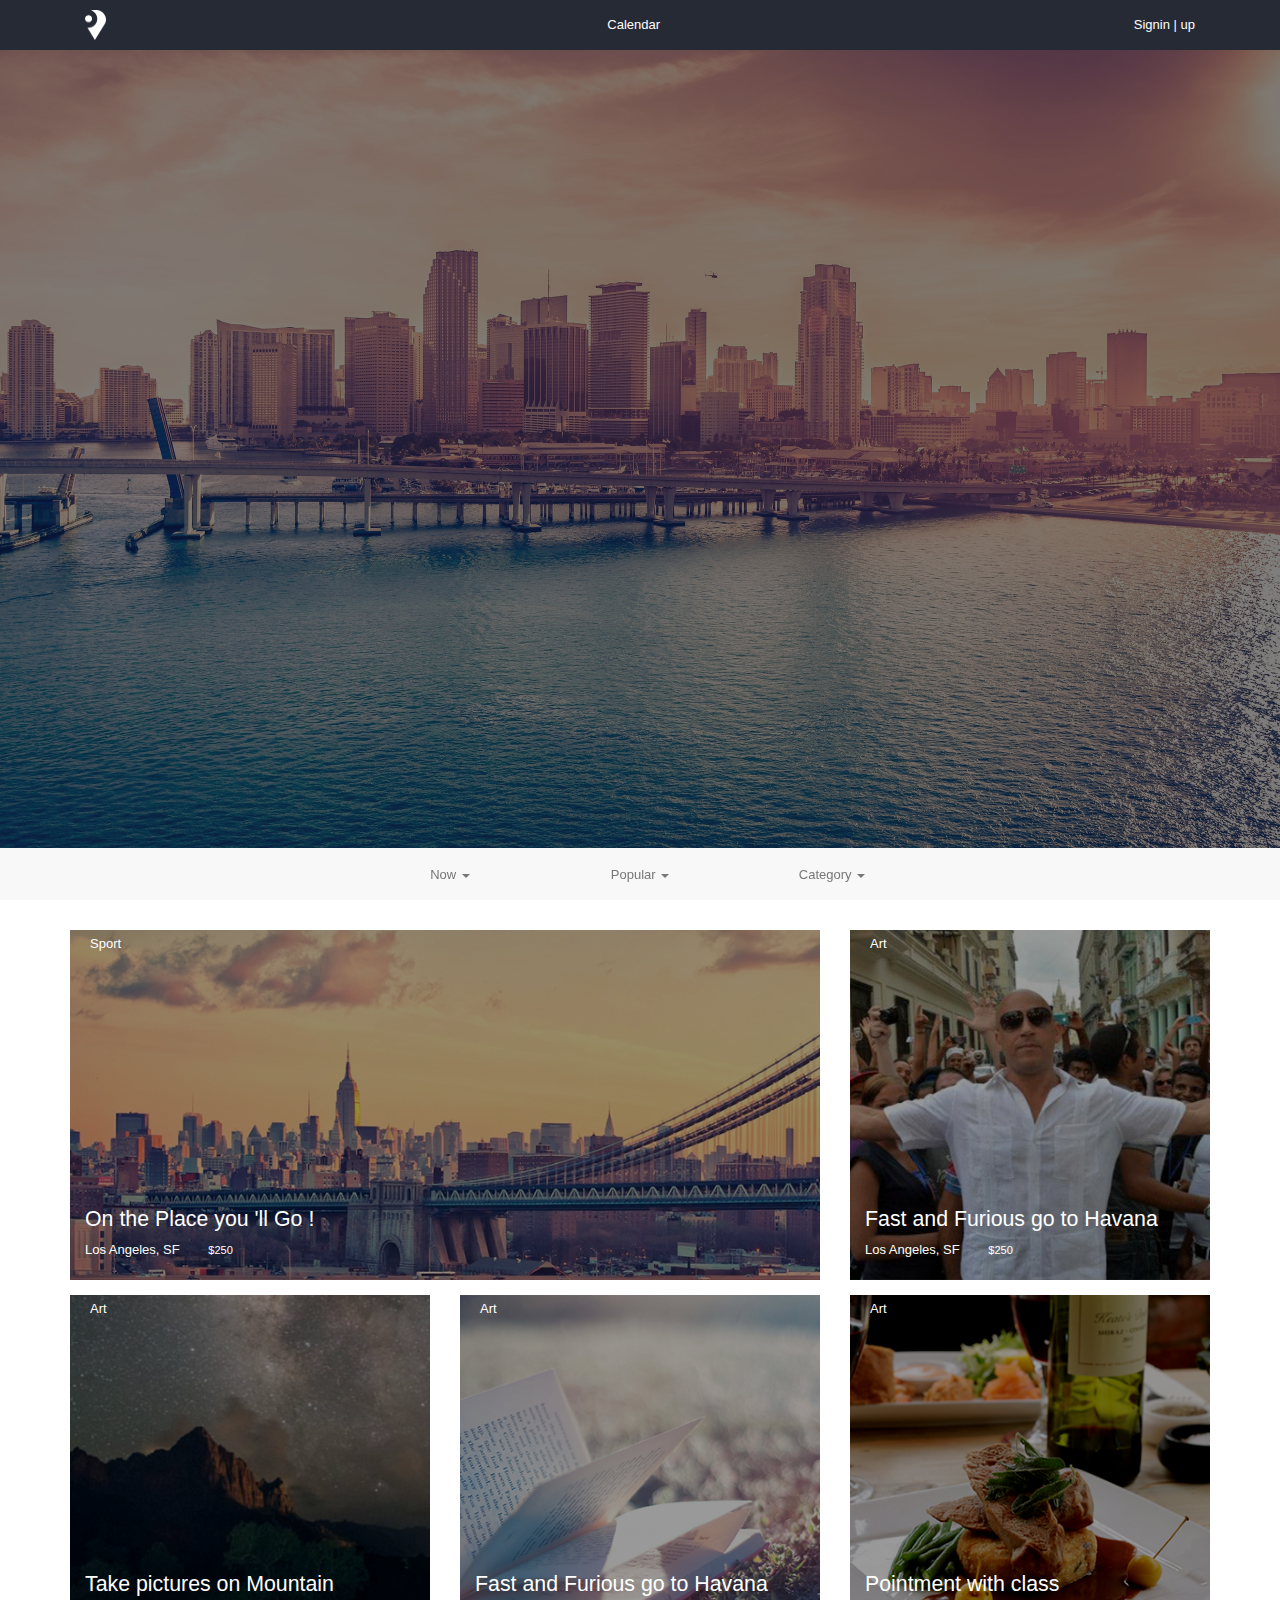
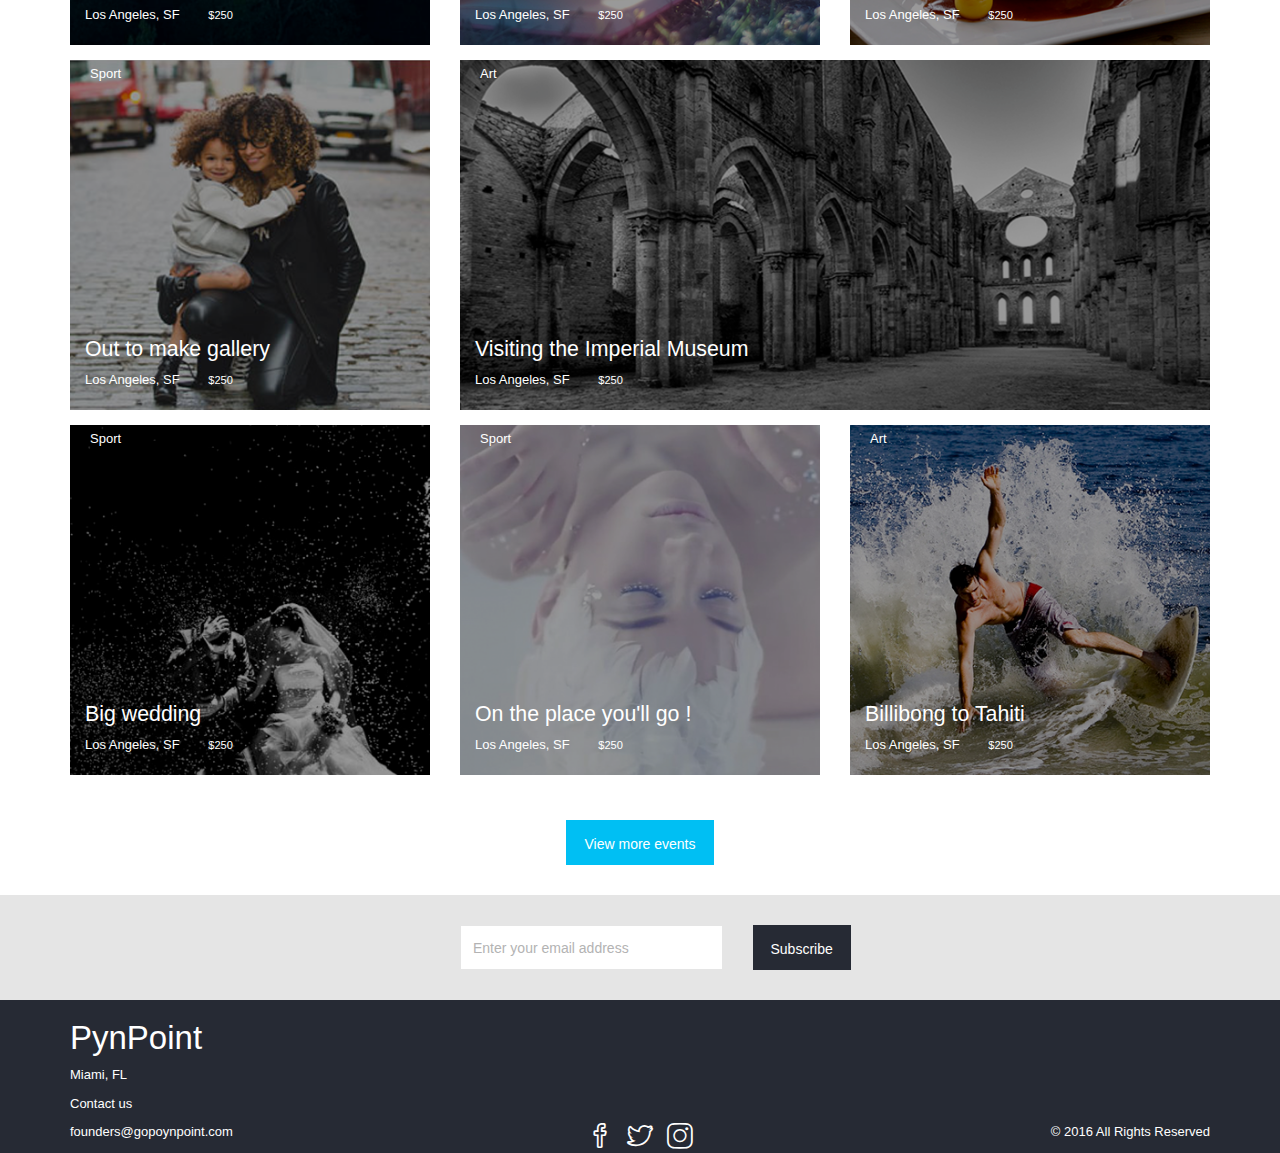
<file: index.html>
<!doctype html>
<html lang="en">
<head>
    <meta charset="UTF-8">
    <meta content="width=device-width, initial-scale=1.0" name="viewport">
    <title>Pynpoint</title>
    <link rel="stylesheet" href="css/bootstrap.css">
    <!--<link rel="stylesheet" href="css/justified-nav.css">-->
    <link rel="stylesheet" href="css/carousel.css">
    <link rel="stylesheet" href="css/portfolio.css">
    <link rel="stylesheet" href="plugins/font-awesome/css/font-awesome.min.css">
    <link rel="stylesheet" href="plugins/simple-line-icons/css/simple-line-icons.css">
    <link rel="stylesheet" href="plugins/select2/select2.css">

    <link rel="stylesheet" href="css/components.css">
    <link rel="stylesheet" type="text/css" href="css/pynpoint.css">
    <link rel="stylesheet" href="css/layout.css">
    <link rel="stylesheet" href="css/login.css">
    <link rel="stylesheet" href="css/index.css">
    <link rel="stylesheet" href="plugins/slider-revolution-slider/rs-plugin/css/settings.css">

    <link rel="shortcut icon" href="favicon.png">
</head>
<body>

<!-- Fixed navbar -->
<div class="navbar navbar-default navbar-fixed-top navbar-pynpoint">
    <div class="container">
        <div class="navbar-header col-xs-12 col-sm-2 col-md-3">
            <a class="navbar-brand" href="index.php"><img src="images/logo-white.png"> </a>
            <button type="button" class="navbar-toggle" data-toggle="collapse" data-target="#navbar1">
                <span class="icon-bar"></span>
                <span class="icon-bar"></span>
                <span class="icon-bar"></span>
            </button>
        </div>
        <div id="navbar1" class=" navbar-nav-flex navbar-collapse collapse">
            <ul class="nav navbar-nav col-md-6 col-sm-6 col-xs-12">
                <li class="col-md-4 col-xs-6 col-sm-6 col-collapsed col-md-offset-3"><a href="calendar.html">Calendar</a>
                </li>
                <!--<li class="col-md-4 col-xs-6 col-sm-6 col-collapsed"><a href="#contact">Contact us</a></li>-->
            </ul>
            <ul class="nav navbar-nav navbar-right col-xs-12 col-md-2 col-sm-2">
                <li style="float: right;"><a data-toggle="modal" href="#login">Signin | up</a></li>
            </ul>
        </div><!--/.nav-collapse -->
    </div>
</div>

<div class="promo-block" id="promo-block" style="width: 100%;">
    <div class="tp-banner-container">
        <div class="tp-banner">
            <ul>
                <li data-transition="fade" data-slotamount="5" data-masterspeed="700" data-delay="9400"
                    class="slider-item-1">
                    <img src="images/banner.jpg" alt="" data-bgfit="cover" style="opacity:0.4 !important;"
                         data-bgposition="center center" data-bgrepeat="no-repeat">

                    <div class="backdrop"></div>

                    <div class="tp-caption large_text customin customout start col-xs-12 col-md-6"
                         data-x="center"
                         data-hoffset="0"
                         data-y="center"
                         data-voffset="60"
                         data-customin="x:0;y:0;z:0;"
                         data-customout="x:0;y:0;z:0;"
                         data-speed="1000"
                         data-start="500"
                         data-easing="Back.easeInOut"
                         data-endspeed="300">
                        <div class="promo-like-text col-xs-12">
                            <h2 class="hidden-xs" style="text-align: center;">Discover the world around you</h2>

                            <form class="form-inline" role="search">
                                <div class="form-group col-md-12 col-xs-12 col-sm-12">
                                    <div class="form-icon input-icon right col-md-9 col-sm-9 col-xs-12 col-collapsed">
                                        <i class="icon-magnifier" style="text-shadow: none;"></i>
                                        <input class="form-control form-pynpoint"
                                               placeholder="Search events and keywords" type="text">
                                    </div>
                                    <div class="col-md-3 col-sm-3 col-xs-12 col-collapsed">
                                        <select class="form-control select2 form-pynpoint">
                                            <option></option>
                                            <option>test</option>
                                        </select>
                                    </div>
                                </div>
                            </form>
                        </div>
                    </div>
                </li>
            </ul>
        </div>
    </div>
</div>

<div class="navbar navbar-default sub-header" role="navigation" style="margin-bottom: 0;">
    <div class="container">
        <div id="navbar2" class=" navbar-nav-flex">
            <ul class="nav navbar-nav navbar-nav-flex col-md-6 col-xs-12" style="margin: auto">
                <li class="dropdown col-md-4 col-sm-4 col-xs-4 col-collapsed">
                    <a class="dropdown-toggle" data-toggle="dropdown">Now <b class="caret"></b></a>
                    <ul class="dropdown-menu first col-sm-12" style="text-align: left">
                        <li><a href="#">Last week</a></li>
                        <li><a href="#">Last month</a></li>
                        <li><a href="#">Last year</a></li>
                    </ul>
                </li>

                <li class="dropdown col-md-4 col-sm-4 col-xs-4 col-collapsed">
                    <a class="dropdown-toggle" data-toggle="dropdown">Popular <b class="caret"></b></a>
                    <ul class="dropdown-menu middle col-sm-12" style="text-align: left">
                        <li><a href="#">All</a></li>
                        <li><a href="#">Most viewed</a></li>
                        <li><a href="#">Most saved</a></li>
                    </ul>
                </li>

                <li class="dropdown col-md-4 col-sm-4 col-xs-4 col-collapsed">
                    <a class="dropdown-toggle" data-toggle="dropdown">Category <b class="caret"></b></a>
                    <ul class="dropdown-menu last col-sm-12" style="min-width: 300px; text-align: left">
                        <li>
                            <div>
                                <div class="row">
                                    <div class="col-md-6 col-xs-6">
                                        <ul class="mega-column">
                                            <li><a href="index.html">All</a></li>
                                            <li><a href="index.html">Art</a></li>
                                            <li><a href="index.html">Adventure</a></li>
                                            <li><a href="index.html">Dance</a></li>
                                            <li><a href="index.html">Food &amp; Drink</a></li>
                                            <li><a href="index.html">Show &amp; Concerts</a></li>
                                        </ul>
                                    </div>
                                    <div class="col-md-6 col-xs-6">
                                        <ul class="mega-column">
                                            <li><a href="index.html">Sport</a></li>
                                            <li><a href="index.html">New</a></li>
                                            <li><a href="index.html">Turism</a></li>
                                            <li><a href="index.html">Design</a></li>
                                            <li><a href="index.html">Literature</a></li>
                                            <li><a href="index.html">Brands</a></li>
                                        </ul>
                                    </div>
                                </div>
                            </div>
                        </li>
                    </ul>
                </li>
            </ul>
        </div>
    </div>
</div>

<div class="portfolio">
    <div class="container">
        <div class="row mix-grid thumbnails">
            <div class="col-md-8 col-sm-12 col-xs-12 mix category_1 mix_all" style="display: block;  opacity: 1;">
                <div class="mix-inner">
                    <div class="mix-cover"></div>
                    <img alt="" src="images/city.png" class="img-responsive">

                    <div class="mix-category col-md-3">
                        Sport
                    </div>
                    <div class="mix-info col-md-12">
                        <h1><a href="#">On the Place you 'll Go !</a></h1>
                        <span>Los Angeles, SF <small>$250</small></span>
                    </div>
                    <div class="mix-details">
                        <p class="mix-details-date"><a href="#">May 10, 2016</a></p>
                        <!-- DO NOT EXCEED 130 CHARS -->
                        <p class="mix-details-desc">At vero eos et accusamus et iusto odio digniss imos duc sasdimus qui
                            sint blanditiis prae blanditiis prae </p>

                        <div class="mix-details-data">
                            <ul>
                                <li>
                                    <span class="icon-eye"></span></span> 580
                                </li>
                                <li>
                                    <span class="icon-heart"></span> 120
                                </li>
                                <li>
                                    <span class="icon-bubble"></span> 22
                                </li>
                                <li class="pull-right">
                                    <a data-toggle="popover" title=""><span class="icon-share"></span></a>

                                    <div style="display: none;">
                                        <div style="display: flex; justify-content: space-around">
                                            <a href="#"><i class="fa fa-facebook"></i></a>
                                            <a href="#"><i class="fa fa-twitter"></i></a>
                                            <a href="#"><i class="fa fa-envelope"></i></a>
                                        </div>
                                    </div>
                                </li>
                            </ul>
                        </div>
                    </div>
                </div>
            </div>
            <div class="col-md-4 col-sm-12 col-xs-12 mix category_2 mix_all" style="display: block;  opacity: 1;">
                <div class="mix-inner">
                    <div class="mix-cover"></div>
                    <img alt="" src="images/vin-diesel.png"
                         class="img-responsive">

                    <div class="mix-category col-md-3">
                        Art
                    </div>
                    <div class="mix-info col-md-12">
                        <h1><a href="#">Fast and Furious go to Havana</a></h1>
                        <span>Los Angeles, SF <small>$250</small></span>
                    </div>
                    <div class="mix-details">
                        <p class="mix-details-date"><a href="#">May 10, 2016</a></p>

                        <p class="mix-details-desc">At vero eos et accusamus et iusto odio digniss imos duc sasdimus qui
                            sint blanditiis prae</p>

                        <div class="mix-details-data">
                            <ul>
                                <li>
                                    <span class="icon-eye"></span> 580
                                </li>
                                <li>
                                    <span class="icon-heart"></span> 120
                                </li>
                                <li>
                                    <span class="icon-bubble"></span> 22
                                </li>
                                <li class="pull-right">
                                    <a data-toggle="popover" title=""><span class="icon-share"></span></a>

                                    <div style="display: none;">
                                        <div style="display: flex; justify-content: space-around">
                                            <a href="#"><i class="fa fa-facebook"></i></a>
                                            <a href="#"><i class="fa fa-twitter"></i></a>
                                            <a href="#"><i class="fa fa-envelope"></i></a>
                                        </div>
                                    </div>
                                </li>
                            </ul>
                        </div>
                    </div>
                </div>
            </div>
            <div class="col-md-4 col-sm-12 col-xs-12 mix category_2 mix_all" style="display: block;  opacity: 1;">
                <div class="mix-inner">
                    <div class="mix-cover"></div>
                    <img alt="" src="images/mountain.png" class="img-responsive">

                    <div class="mix-category col-md-3">
                        Art
                    </div>
                    <div class="mix-info col-md-12">
                        <h1><a href="#">Take pictures on Mountain</a></h1>
                        <span>Los Angeles, SF <small>$250</small></span>
                    </div>
                    <div class="mix-details">
                        <p class="mix-details-date"><a href="#">May 10, 2016</a></p>

                        <p class="mix-details-desc">At vero eos et accusamus et iusto odio digniss imos duc sasdimus qui
                            sint blanditiis prae</p>

                        <div class="mix-details-data">
                            <ul>
                                <li>
                                    <span class="icon-eye"></span> 580
                                </li>
                                <li>
                                    <span class="icon-heart"></span> 120
                                </li>
                                <li>
                                    <span class="icon-bubble"></span> 22
                                </li>
                                <li class="pull-right">
                                    <a data-toggle="popover" title=""><span class="icon-share"></span></a>

                                    <div style="display: none;">
                                        <div style="display: flex; justify-content: space-around">
                                            <a href="#"><i class="fa fa-facebook"></i></a>
                                            <a href="#"><i class="fa fa-twitter"></i></a>
                                            <a href="#"><i class="fa fa-envelope"></i></a>
                                        </div>
                                    </div>
                                </li>
                            </ul>
                        </div>
                    </div>
                </div>
            </div>
            <div class="col-md-4 col-sm-12 col-xs-12 mix category_2 mix_all" style="display: block;  opacity: 1;">
                <div class="mix-inner">
                    <div class="mix-cover"></div>
                    <img alt="" src="images/open_book.png" class="img-responsive">

                    <div class="mix-category col-md-3">
                        Art
                    </div>
                    <div class="mix-info col-md-12">
                        <h1><a href="#">Fast and Furious go to Havana</a></h1>
                        <span>Los Angeles, SF <small>$250</small></span>
                    </div>
                    <div class="mix-details">
                        <p class="mix-details-date"><a href="#">May 10, 2016</a></p>

                        <p class="mix-details-desc">At vero eos et accusamus et iusto odio digniss imos duc sasdimus qui
                            sint blanditiis prae</p>

                        <div class="mix-details-data">
                            <ul>
                                <li>
                                    <span class="icon-eye"></span> 580
                                </li>
                                <li>
                                    <span class="icon-heart"></span> 120
                                </li>
                                <li>
                                    <span class="icon-bubble"></span> 22
                                </li>
                                <li class="pull-right">
                                    <a data-toggle="popover" title=""><span class="icon-share"></span></a>

                                    <div style="display: none;">
                                        <div style="display: flex; justify-content: space-around">
                                            <a href="#"><i class="fa fa-facebook"></i></a>
                                            <a href="#"><i class="fa fa-twitter"></i></a>
                                            <a href="#"><i class="fa fa-envelope"></i></a>
                                        </div>
                                    </div>
                                </li>
                            </ul>
                        </div>
                    </div>
                </div>
            </div>
            <div class="col-md-4 col-sm-12 col-xs-12 mix category_2 mix_all" style="display: block;  opacity: 1;">
                <div class="mix-inner">
                    <div class="mix-cover"></div>
                    <img alt="" src="images/food.png" class="img-responsive">

                    <div class="mix-category col-md-3">
                        Art
                    </div>
                    <div class="mix-info col-md-12">
                        <h1><a href="#">Pointment with class</a></h1>
                        <span>Los Angeles, SF <small>$250</small></span>
                    </div>
                    <div class="mix-details">
                        <p class="mix-details-date"><a href="#">May 10, 2016</a></p>

                        <p class="mix-details-desc">At vero eos et accusamus et iusto odio digniss imos duc sasdimus qui
                            sint blanditiis prae</p>

                        <div class="mix-details-data">
                            <ul>
                                <li>
                                    <span class="icon-eye"></span> 580
                                </li>
                                <li>
                                    <span class="icon-heart"></span> 120
                                </li>
                                <li>
                                    <span class="icon-bubble"></span> 22
                                </li>
                                <li class="pull-right">
                                    <a data-toggle="popover" title=""><span class="icon-share"></span></a>

                                    <div style="display: none;">
                                        <div style="display: flex; justify-content: space-around">
                                            <a href="#"><i class="fa fa-facebook"></i></a>
                                            <a href="#"><i class="fa fa-twitter"></i></a>
                                            <a href="#"><i class="fa fa-envelope"></i></a>
                                        </div>
                                    </div>
                                </li>
                            </ul>
                        </div>
                    </div>
                </div>
            </div>
            <div class="col-md-4 col-sm-12 col-xs-12 mix category_1 mix_all" style="display: block;  opacity: 1;">
                <div class="mix-inner">
                    <div class="mix-cover"></div>
                    <img alt="" src="images/family.png" class="img-responsive">

                    <div class="mix-category col-md-3">
                        Sport
                    </div>
                    <div class="mix-info col-md-12">
                        <h1><a href="#">Out to make gallery</a></h1>
                        <span>Los Angeles, SF <small>$250</small></span>
                    </div>
                    <div class="mix-details">
                        <p class="mix-details-date"><a href="#">May 10, 2016</a></p>

                        <p class="mix-details-desc">At vero eos et accusamus et iusto odio digniss imos duc sasdimus qui
                            sint blanditiis prae</p>

                        <div class="mix-details-data">
                            <ul>
                                <li>
                                    <span class="icon-eye"></span> 580
                                </li>
                                <li>
                                    <span class="icon-heart"></span> 120
                                </li>
                                <li>
                                    <span class="icon-bubble"></span> 22
                                </li>
                                <li class="pull-right">
                                    <a data-toggle="popover" title=""><span class="icon-share"></span></a>

                                    <div style="display: none;">
                                        <div style="display: flex; justify-content: space-around">
                                            <a href="#"><i class="fa fa-facebook"></i></a>
                                            <a href="#"><i class="fa fa-twitter"></i></a>
                                            <a href="#"><i class="fa fa-envelope"></i></a>
                                        </div>
                                    </div>
                                </li>
                            </ul>
                        </div>
                    </div>
                </div>
            </div>
            <div class="col-md-8 col-sm-12 col-xs-12 mix category_2 mix_all" style="display: block;  opacity: 1;">
                <div class="mix-inner">
                    <div class="mix-cover"></div>
                    <img alt="" src="images/museum.png"
                         class="img-responsive">

                    <div class="mix-category col-md-3">
                        Art
                    </div>
                    <div class="mix-info col-md-12">
                        <h1><a href="#">Visiting the Imperial Museum</a></h1>
                        <span>Los Angeles, SF <small>$250</small></span>
                    </div>
                    <div class="mix-details">
                        <p class="mix-details-date"><a href="#">May 10, 2016</a></p>

                        <p class="mix-details-desc">At vero eos et accusamus et iusto odio digniss imos duc sasdimus qui
                            sint blanditiis prae</p>

                        <div class="mix-details-data">
                            <ul>
                                <li>
                                    <span class="icon-eye"></span> 580
                                </li>
                                <li>
                                    <span class="icon-heart"></span> 120
                                </li>
                                <li>
                                    <span class="icon-bubble"></span> 22
                                </li>
                                <li class="pull-right">
                                    <a data-toggle="popover" title=""><span class="icon-share"></span></a>

                                    <div style="display: none;">
                                        <div style="display: flex; justify-content: space-around">
                                            <a href="#"><i class="fa fa-facebook"></i></a>
                                            <a href="#"><i class="fa fa-twitter"></i></a>
                                            <a href="#"><i class="fa fa-envelope"></i></a>
                                        </div>
                                    </div>
                                </li>
                            </ul>
                        </div>
                    </div>
                </div>
            </div>
            <div class="col-md-4 col-sm-12 col-xs-12 mix category_1 mix_all" style="display: block;  opacity: 1;">
                <div class="mix-inner">
                    <div class="mix-cover"></div>
                    <img alt="" src="images/creative-wedding.png" class="img-responsive">

                    <div class="mix-category col-md-3">
                        Sport
                    </div>
                    <div class="mix-info col-md-12">
                        <h1><a href="#">Big wedding</a></h1>
                        <span>Los Angeles, SF <small>$250</small></span>
                    </div>
                    <div class="mix-details">
                        <p class="mix-details-date"><a href="#">May 10, 2016</a></p>

                        <p class="mix-details-desc">At vero eos et accusamus et iusto odio digniss imos duc sasdimus qui
                            sint blanditiis prae</p>

                        <div class="mix-details-data">
                            <ul>
                                <li>
                                    <span class="icon-eye"></span> 580
                                </li>
                                <li>
                                    <span class="icon-heart"></span> 120
                                </li>
                                <li>
                                    <span class="icon-bubble"></span> 22
                                </li>
                                <li class="pull-right">
                                    <a data-toggle="popover" title=""><span class="icon-share"></span></a>

                                    <div style="display: none;">
                                        <div style="display: flex; justify-content: space-around">
                                            <a href="#"><i class="fa fa-facebook"></i></a>
                                            <a href="#"><i class="fa fa-twitter"></i></a>
                                            <a href="#"><i class="fa fa-envelope"></i></a>
                                        </div>
                                    </div>
                                </li>
                            </ul>
                        </div>
                    </div>
                </div>
            </div>
            <div class="col-md-4 col-sm-12 col-xs-12 mix category_1 mix_all" style="display: block;  opacity: 1;">
                <div class="mix-inner">
                    <div class="mix-cover"></div>
                    <img alt="" src="images/desing.png" class="img-responsive">

                    <div class="mix-category col-md-3">
                        Sport
                    </div>
                    <div class="mix-info col-md-12">
                        <h1><a href="#">On the place you'll go !</a></h1>
                        <span>Los Angeles, SF <small>$250</small></span>
                    </div>
                    <div class="mix-details">
                        <p class="mix-details-date"><a href="#">May 10, 2016</a></p>

                        <p class="mix-details-desc">At vero eos et accusamus et iusto odio digniss imos duc sasdimus qui
                            sint blanditiis prae</p>

                        <div class="mix-details-data">
                            <ul>
                                <li>
                                    <span class="icon-eye"></span> 580
                                </li>
                                <li>
                                    <span class="icon-heart"></span> 120
                                </li>
                                <li>
                                    <span class="icon-bubble"></span> 22
                                </li>
                                <li class="pull-right">
                                    <a data-toggle="popover" title=""><span class="icon-share"></span></a>

                                    <div style="display: none;">
                                        <div style="display: flex; justify-content: space-around">
                                            <a href="#"><i class="fa fa-facebook"></i></a>
                                            <a href="#"><i class="fa fa-twitter"></i></a>
                                            <a href="#"><i class="fa fa-envelope"></i></a>
                                        </div>
                                    </div>
                                </li>
                            </ul>
                        </div>
                    </div>
                </div>
            </div>
            <div class="col-md-4 col-sm-12 col-xs-12 mix category_2 mix_all" style="display: block;  opacity: 1;">
                <div class="mix-inner">
                    <div class="mix-cover"></div>
                    <img alt="" src="images/surfers.png"
                         class="img-responsive">

                    <div class="mix-category col-md-3">
                        Art
                    </div>
                    <div class="mix-info col-md-12">
                        <h1><a href="#">Billibong to Tahiti</a></h1>
                        <span>Los Angeles, SF <small>$250</small></span>
                    </div>
                    <div class="mix-details">
                        <p class="mix-details-date"><a href="#">May 10, 2016</a></p>

                        <p class="mix-details-desc">At vero eos et accusamus et iusto odio digniss imos duc sasdimus qui
                            sint blanditiis prae</p>

                        <div class="mix-details-data">
                            <ul>
                                <li>
                                    <span class="icon-eye"></span> 580
                                </li>
                                <li>
                                    <span class="icon-heart"></span> 120
                                </li>
                                <li>
                                    <span class="icon-bubble"></span> 22
                                </li>
                                <li class="pull-right">
                                    <a data-toggle="popover" title=""><span class="icon-share"></span></a>

                                    <div style="display: none;">
                                        <div style="display: flex; justify-content: space-around">
                                            <a href="#"><i class="fa fa-facebook"></i></a>
                                            <a href="#"><i class="fa fa-twitter"></i></a>
                                            <a href="#"><i class="fa fa-envelope"></i></a>
                                        </div>
                                    </div>
                                </li>
                            </ul>
                        </div>
                    </div>
                </div>
            </div>
        </div>
    </div>
</div>

<div class="view-more">
    <div class="container">
        <div class="row">
            <a class="btn blue" href="#">View more events</a>
        </div>
    </div>
</div>

<div class="subscribe">
    <div class="container">
        <div class="row">
            <form class="form-inline">
                <div class="form-group col-md-offset-4 col-md-3">
                    <input type="email" class="form-control form-pynpoint" placeholder="Enter your email address">
                </div>
                <div class="form-group col-md-1">
                    <input type="submit" class="btn dark" value="Subscribe">
                </div>
            </form>
        </div>
    </div>
</div>

<div class="footer">
    <div class="container">
        <div class="row">
            <div class="col-md-4 col-sm-4 contact">
                <h1>PynPoint</h1>

                <p>Miami, FL</p>

                <p>Contact us</p>

                <p>founders@gopoynpoint.com</p>
            </div>
            <div class="col-md-4 col-sm-4 social">
                <h1>&nbsp;</h1>

                <p>&nbsp;</p>

                <p>&nbsp;</p>
                <a href="#">
                    <li class="icon-social-facebook fa-2x"></li>
                </a>
                <a href="#">
                    <li class="icon-social-twitter fa-2x"></li>
                </a>
                <a href="#">
                    <li class="icon-social-instagram fa-2x"></li>
                </a>
            </div>
            <div class="col-md-4 col-sm-4 copyright">
                <h1>&nbsp;</h1>

                <p>&nbsp;</p>

                <p>&nbsp;</p>

                <p>&copy; 2016 All Rights Reserved</p>
            </div>
        </div>
    </div>
</div>

<!-- Modal -->
<div class="modal fade" id="login" tabindex="-1" role="dialog" aria-hidden="true">
    <div class="modal-dialog">
        <div class="modal-content">
            <div class="modal-header">
                <button type="button" class="close" data-dismiss="modal" aria-hidden="true">&times;</button>
                <h4 class="modal-title"></h4>
            </div>
            <div class="modal-body login">
                <div class="content">
                    <!-- BEGIN LOGIN FORM -->
                    <form class="login-form" action="index.html" method="post">
                        <h3 class="form-title">Sign in</h3>

                        <p>Discover, save and share with your friends, the perfect events around you.</p>

                        <div class="alert alert-danger display-hide">
                            <button class="close" data-close="alert"></button>
                            <span>Enter any username and password. </span>
                        </div>
                        <div class="form-group">
                            <!--ie8, ie9 does not support html5 placeholder, so we just show field title for that-->
                            <label class="control-label visible-ie8 visible-ie9">Username</label>

                            <div class="input-icon">
                                <i class="icon-envelope"></i>
                                <input class="form-control placeholder-no-fix form-pynpoint padding-l45" type="text"
                                       autocomplete="off"
                                       placeholder="Username" name="username"/>
                            </div>
                        </div>
                        <div class="form-group">
                            <label class="control-label visible-ie8 visible-ie9">Password</label>

                            <div class="input-icon">
                                <i class="icon-lock"></i>
                                <input class="form-control placeholder-no-fix form-pynpoint padding-l45" type="password"
                                       autocomplete="off"
                                       placeholder="Password" name="password"/>
                            </div>
                        </div>
                        <div class="form-actions" style="display: none;">
                            <label class="checkbox">
                                <input type="checkbox" name="remember" value="1"/> Remember me </label>
                            <button type="submit" class="btn green-haze pull-right">
                                Login <i class="m-icon-swapright m-icon-white"></i>
                            </button>
                        </div>
                        <div class="login-options">
                            <p>or</p>
                            <a class="btn blue-steel form-control" href="#">
                                <i class="fa fa-facebook" style="float: left; font-size: 2em"></i> Facebook
                            </a>
                            <a class="btn blue form-control" href="#">
                                <i class="fa fa-twitter" style="float: left; font-size: 2em"></i> Twitter
                            </a>
                            <a class="btn red form-control" href="#">
                                <i class="fa fa-google-plus" style="float: left; font-size: 2em"></i> Google
                            </a>
                        </div>
                        <div class="create-account">
                            <p>
                                Haven't an account? <a href="javascript:;" id="register-btn">Sign up</a>
                            </p>
                        </div>
                    </form>
                    <!-- END LOGIN FORM -->
                    <!-- BEGIN REGISTRATION FORM -->
                    <form class="register-form" action="index.html" method="post">
                        <h3 class="form-title">Sign Up</h3>

                        <p>Discover, save and share with your friends, the perfect events around you.</p>

                        <div class="form-group">
                            <label class="control-label visible-ie8 visible-ie9">Username</label>

                            <div class="input-icon">
                                <i class="icon-user"></i>
                                <input class="form-control placeholder-no-fix form-pynpoint" type="text"
                                       autocomplete="off"
                                       placeholder="Your name" name="username"/>
                            </div>
                        </div>
                        <div class="form-group">
                            <label class="control-label visible-ie8 visible-ie9">Password</label>

                            <div class="input-icon">
                                <i class="icon-envelope"></i>
                                <input class="form-control placeholder-no-fix form-pynpoint" type="email"
                                       autocomplete="off"
                                       id="register_password" placeholder="Email address" name="password"/>
                            </div>
                        </div>
                        <div class="form-group">
                            <label class="control-label visible-ie8 visible-ie9">Your Password</label>

                            <div class="controls">
                                <div class="input-icon">
                                    <i class="icon-lock"></i>
                                    <input class="form-control placeholder-no-fix form-pynpoint" type="password"
                                           autocomplete="off"
                                           placeholder="Create a password" name="rpassword"/>
                                </div>
                            </div>
                        </div>
                        <div class="form-actions">
                            <button type="submit" id="register-submit-btn" class="btn blue form-control">
                                Sign Up <i class="m-icon-swapright m-icon-white"></i>
                            </button>
                            <p style="margin-top: 30px">Enjoy with us!</p>
                            <a style="font-size: .6em;" id="register-back-btn">Back</a>
                        </div>
                    </form>
                    <!-- END REGISTRATION FORM -->
                </div>
            </div>
        </div><!-- /.modal-content -->
    </div><!-- /.modal-dialog -->
</div><!-- /.modal -->

<!-- jQuery (necessary for Bootstrap's JavaScript plugins) -->
<script src="js/jquery.js"></script>
<!-- Include all compiled plugins (below), or include individual files as needed -->
<script src="js/bootstrap.js"></script>
<!-- BEGIN RevolutionSlider -->
<script src="plugins/slider-revolution-slider/rs-plugin/js/jquery.themepunch.revolution.min.js"
        type="text/javascript"></script>
<script src="plugins/slider-revolution-slider/rs-plugin/js/jquery.themepunch.tools.min.js"
        type="text/javascript"></script>
<script src="plugins/slider-revolution-slider/revo-ini.js" type="text/javascript"></script>
<!-- END RevolutionSlider -->
<!-- BEGIN jQuery MixItUp -->
<script src="plugins/jquery-mixitup/jquery.mixitup.min.js"></script>
<script src="js/portfolio.js"></script>
<!-- END jQuery MixItUp -->
<!-- BEGIN Select2 -->
<script src="plugins/select2/select2.min.js"></script>
<!-- END Select2 -->
<!-- BEGIN Layout -->
<script src="js/layout.js"></script>
<!-- END Layout -->
<!-- BEGIN Login -->
<script src="js/login.js"></script>
<!-- END Login -->
<script>
    $(document).ready(function () {

        Portfolio.init();

        Layout.init();

        $(".select2").select2({
            placeholder: "Filter",
            allowClear: true
        });

        Login.init();

        $(".tp-banner-container").css('height',$(window).height());

        // popover demo
        $("[data-toggle=popover]").popover({
            html: true,
            content: function () {
                return $(this).next().html();
            },
            placement: 'auto',
        })
    });
</script>
</body>
</html>
</file>
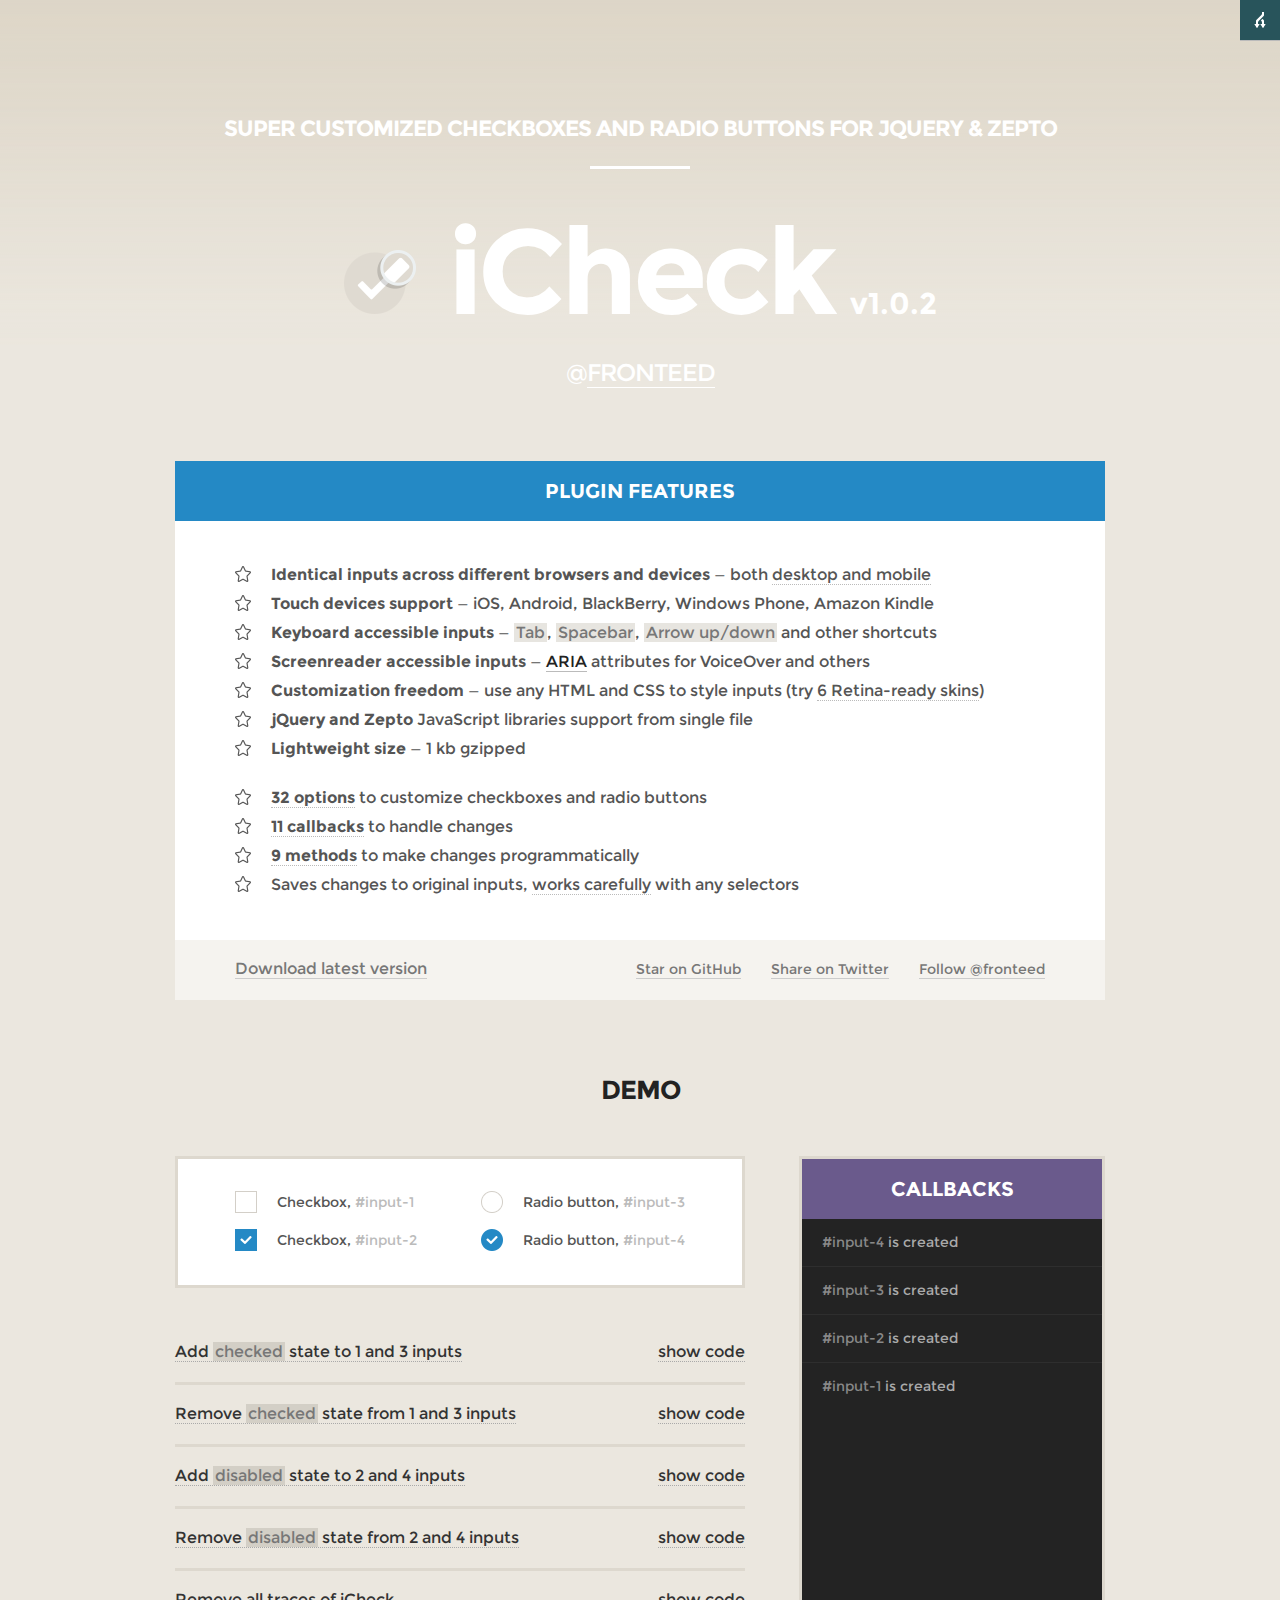
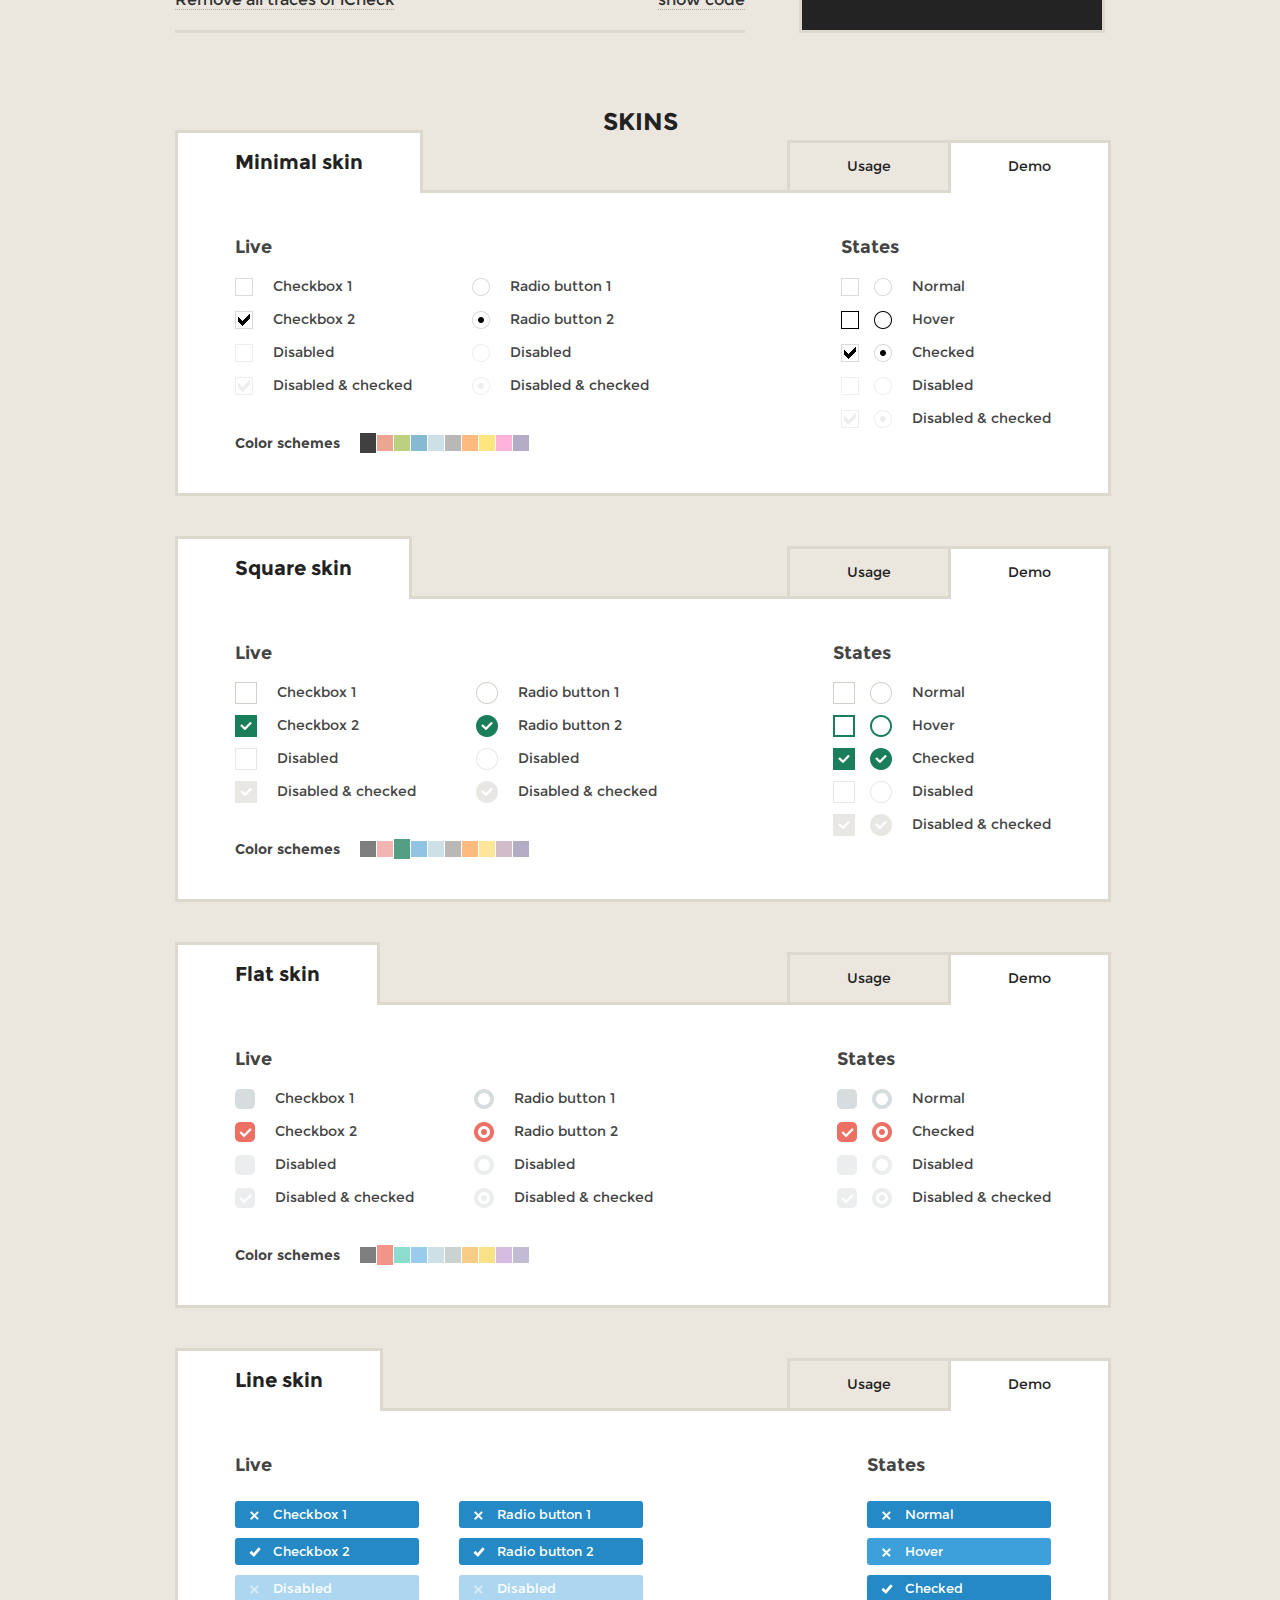
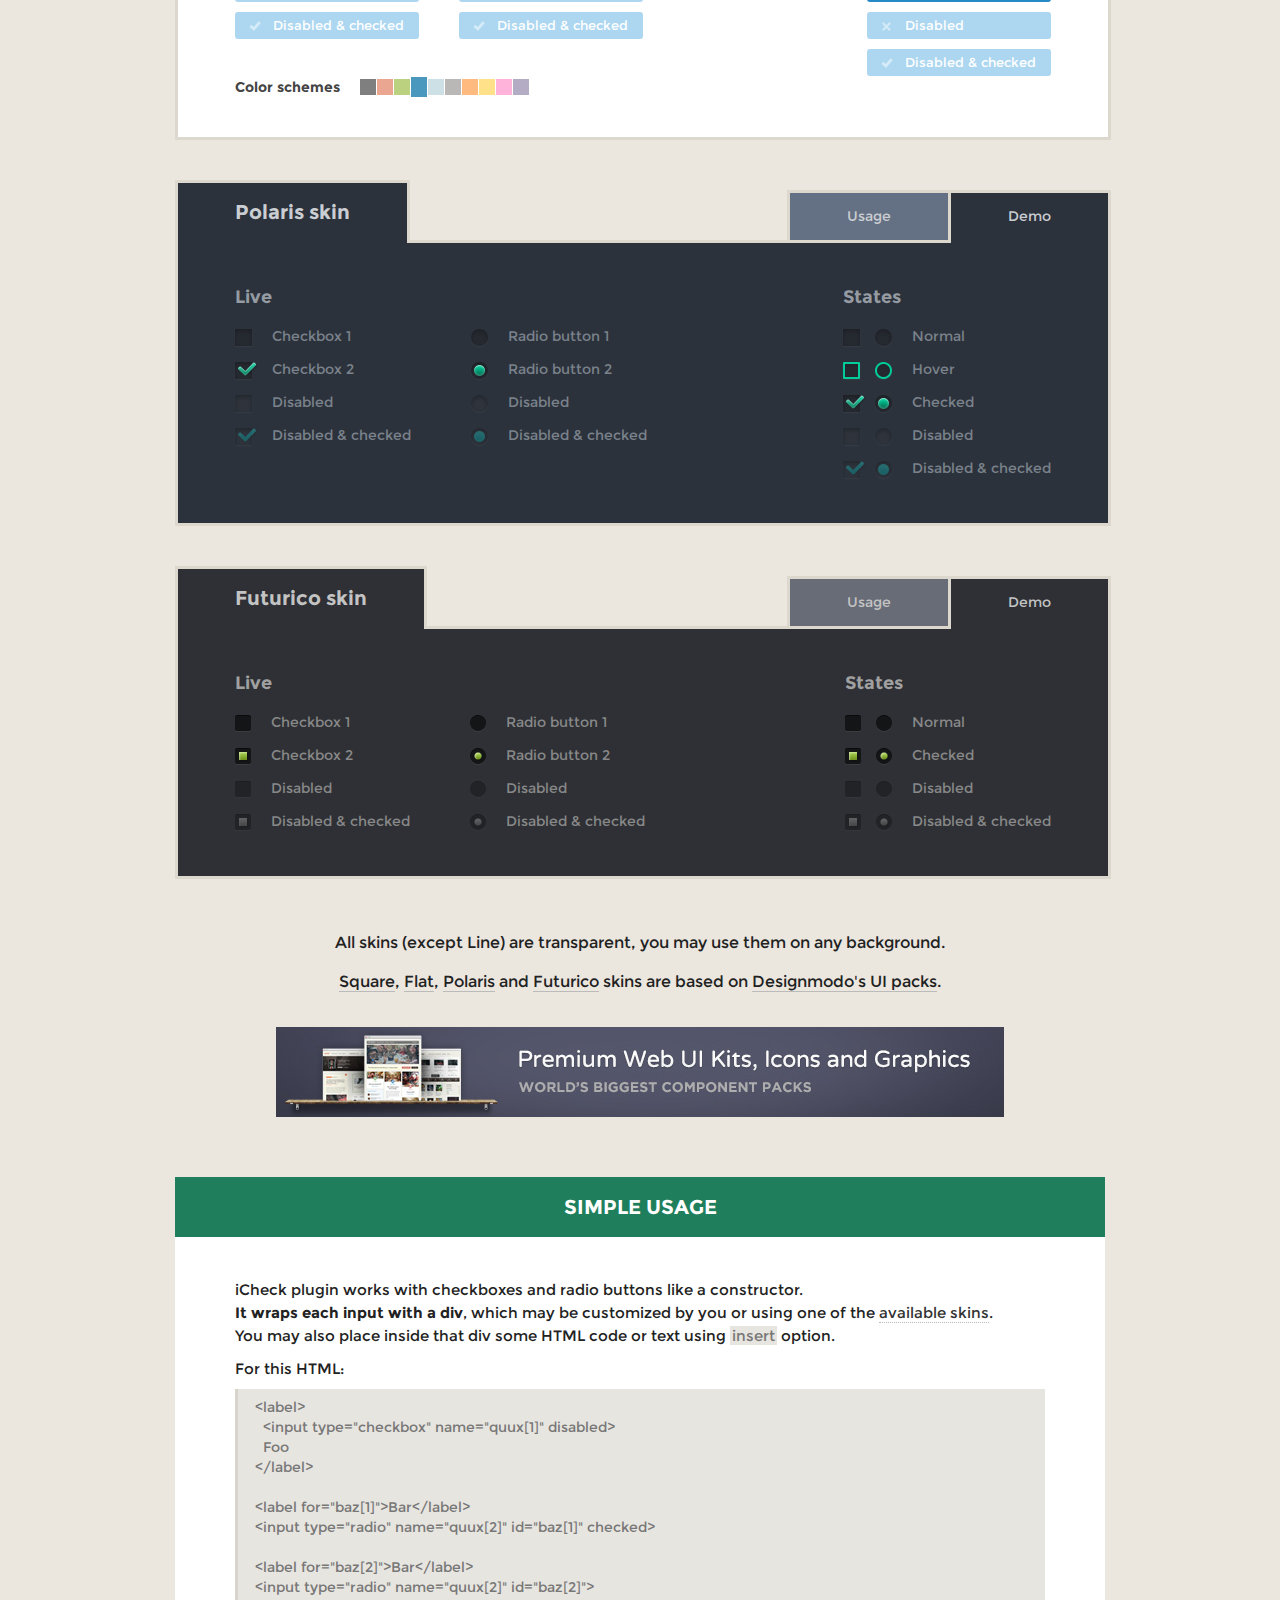
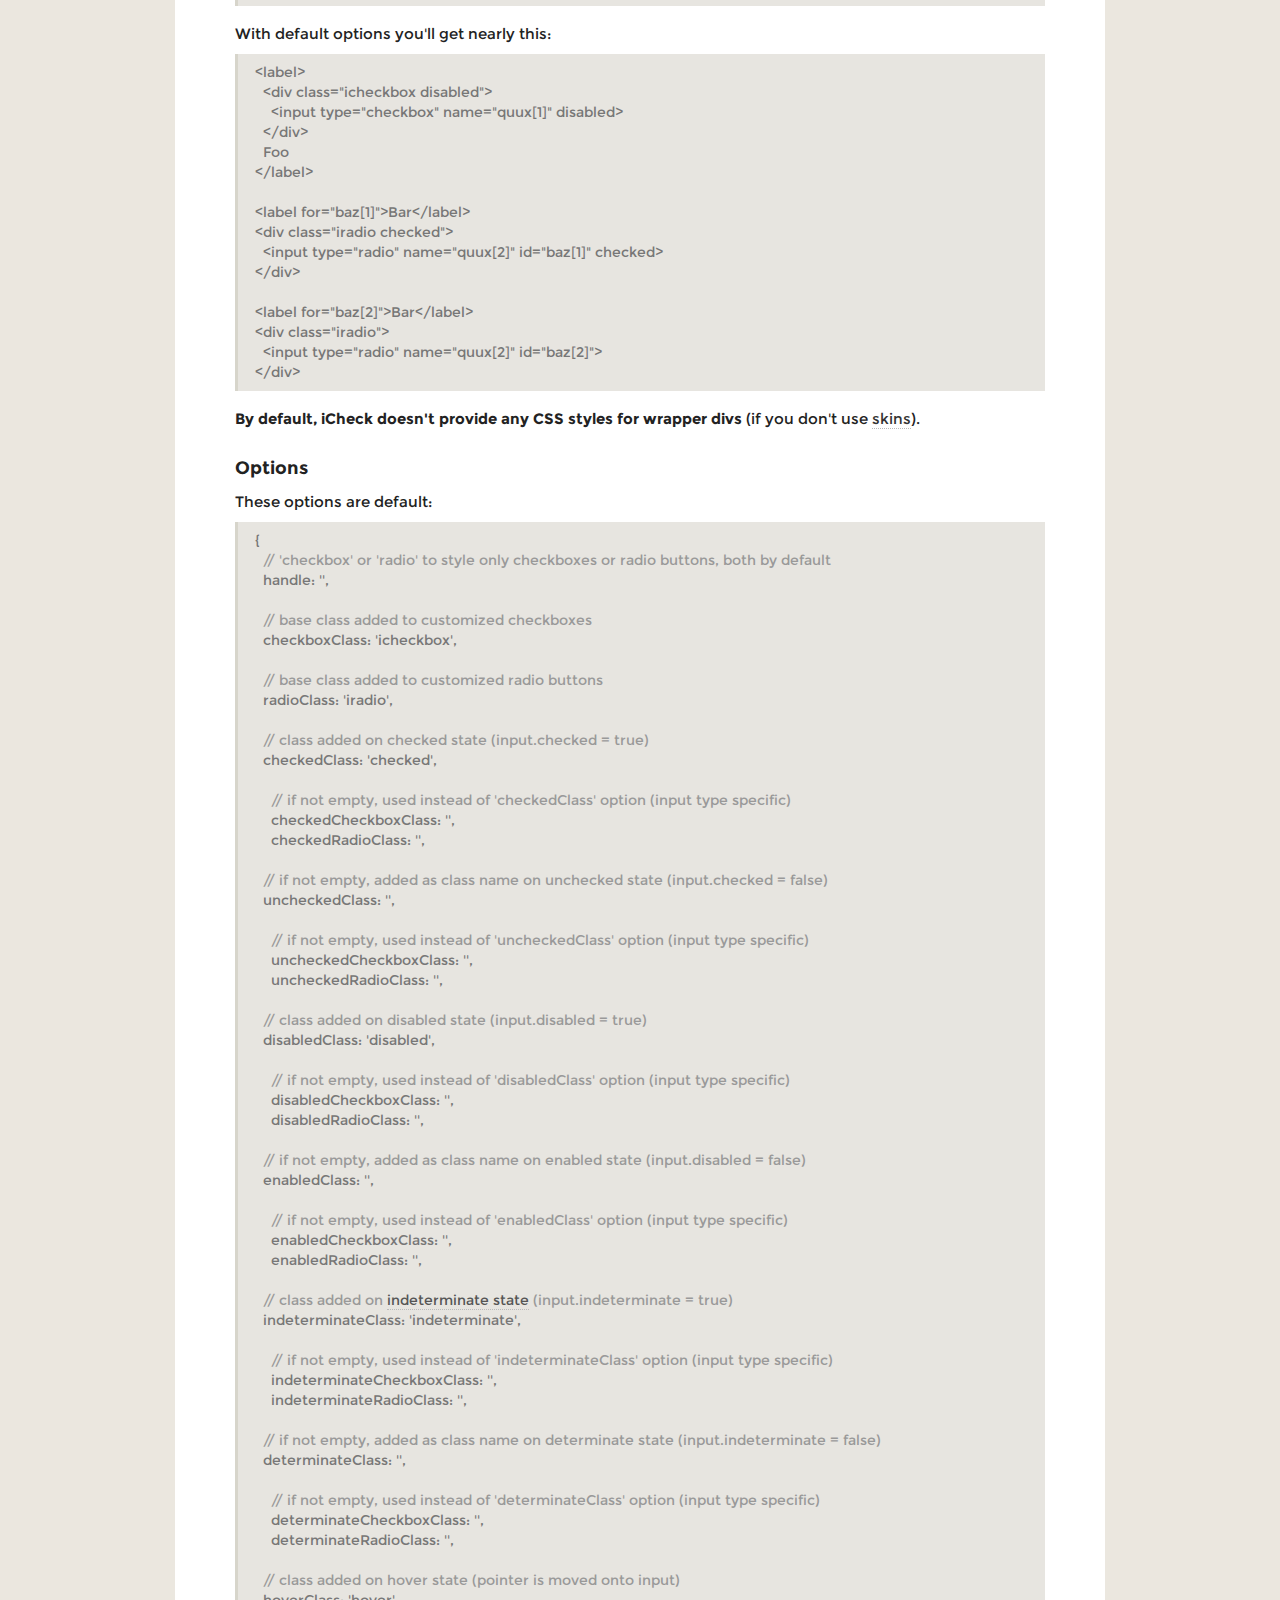
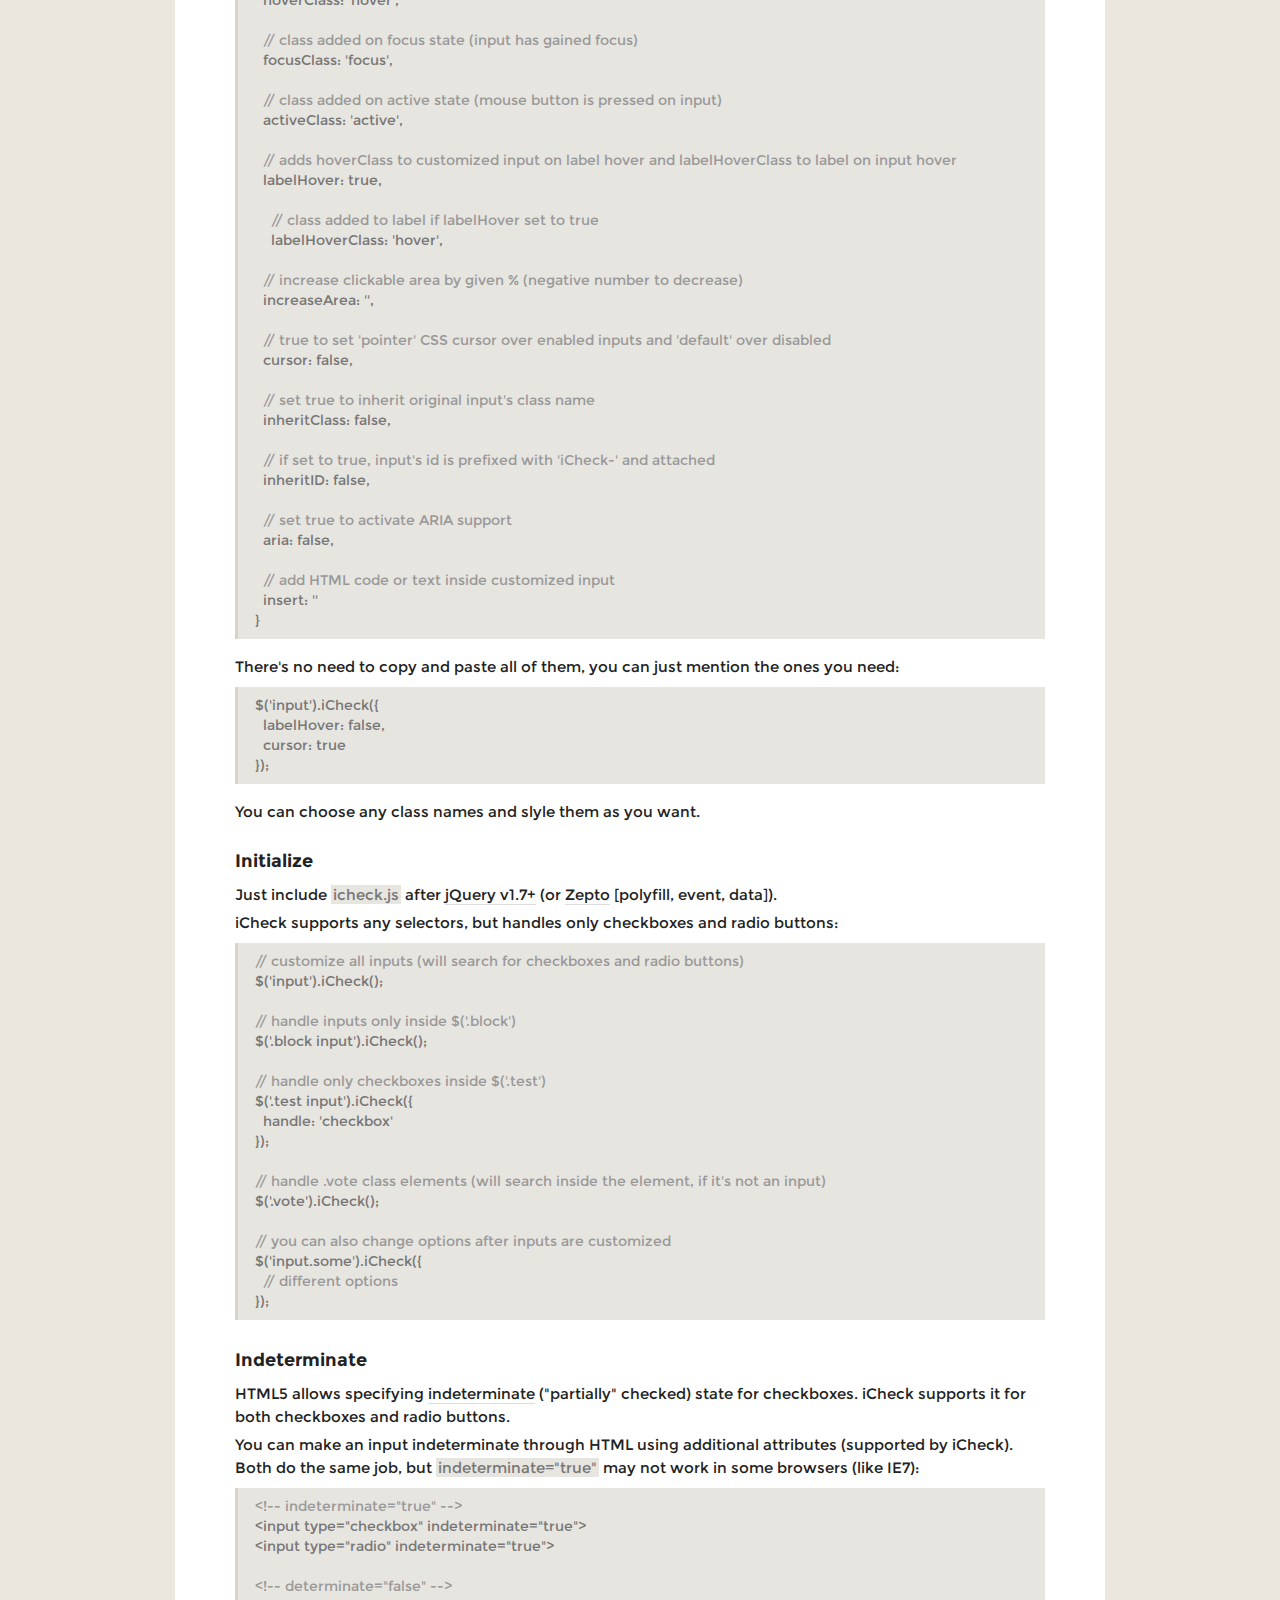
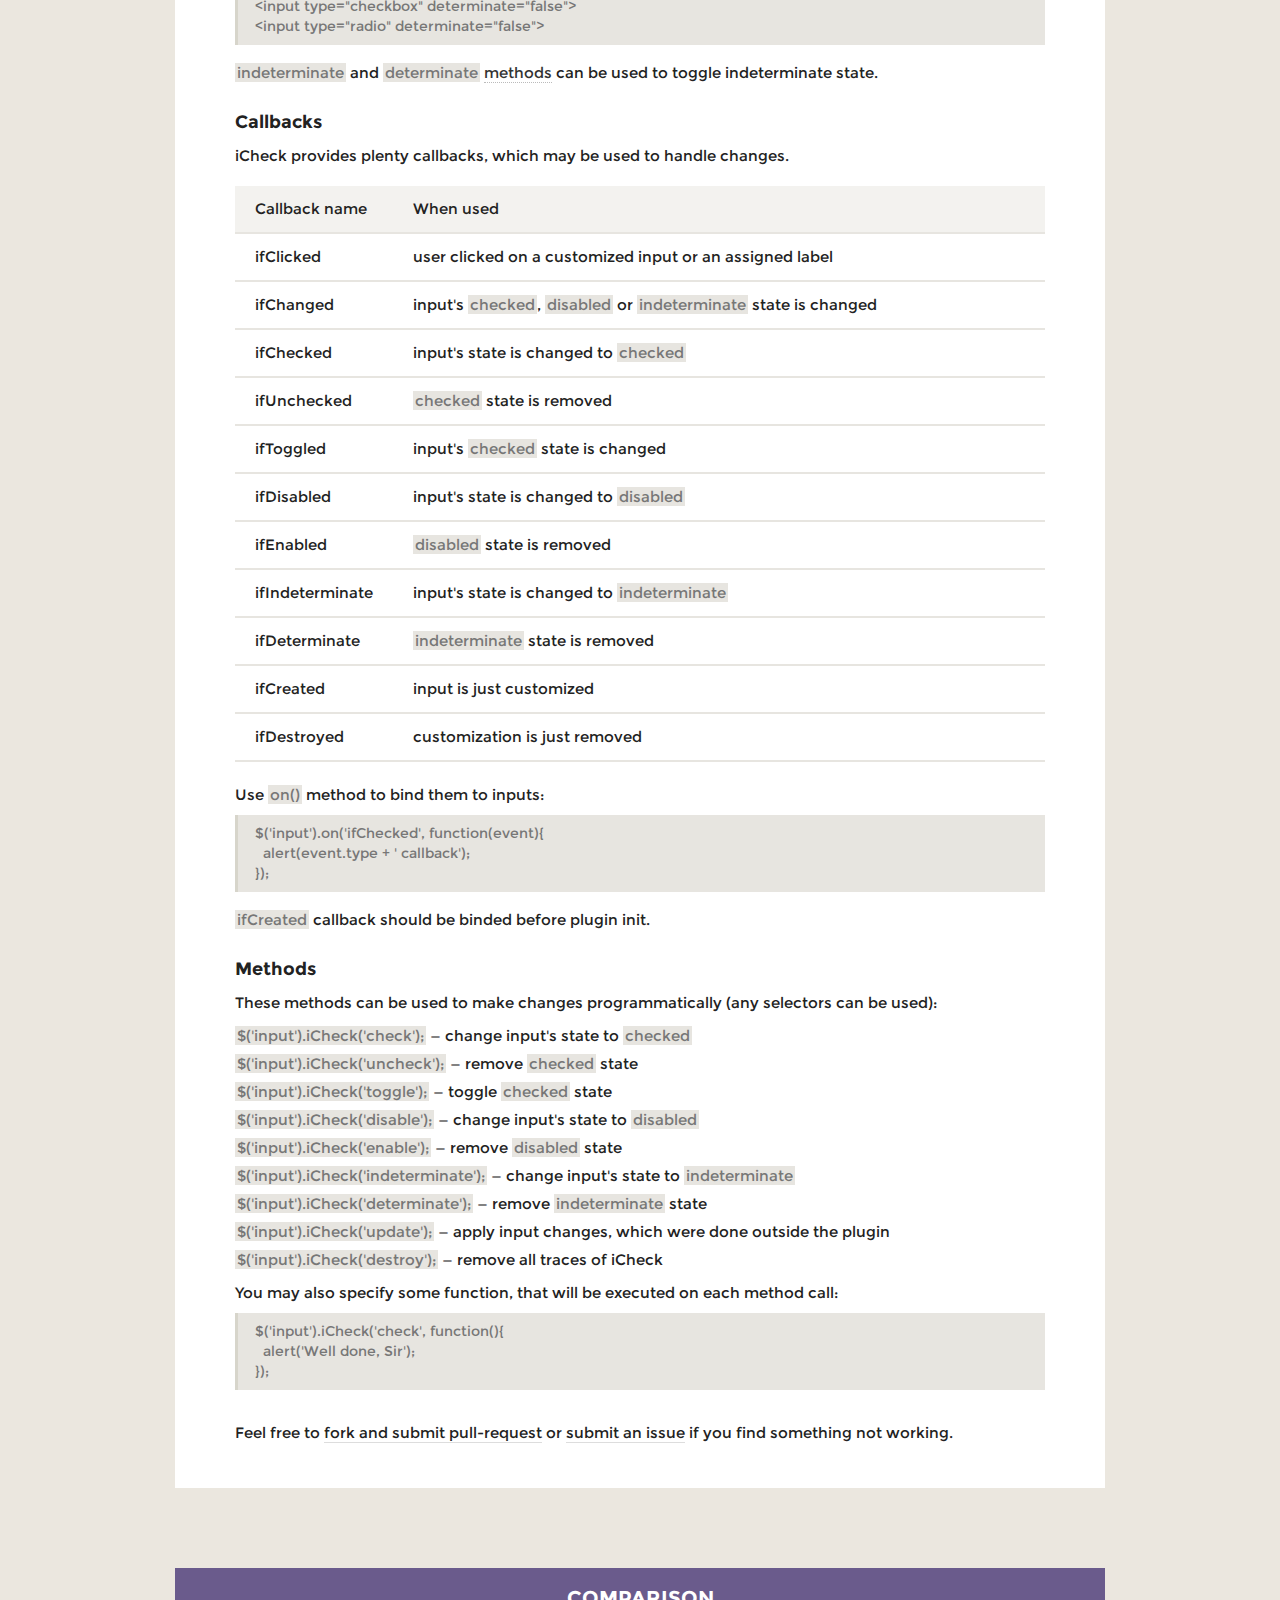
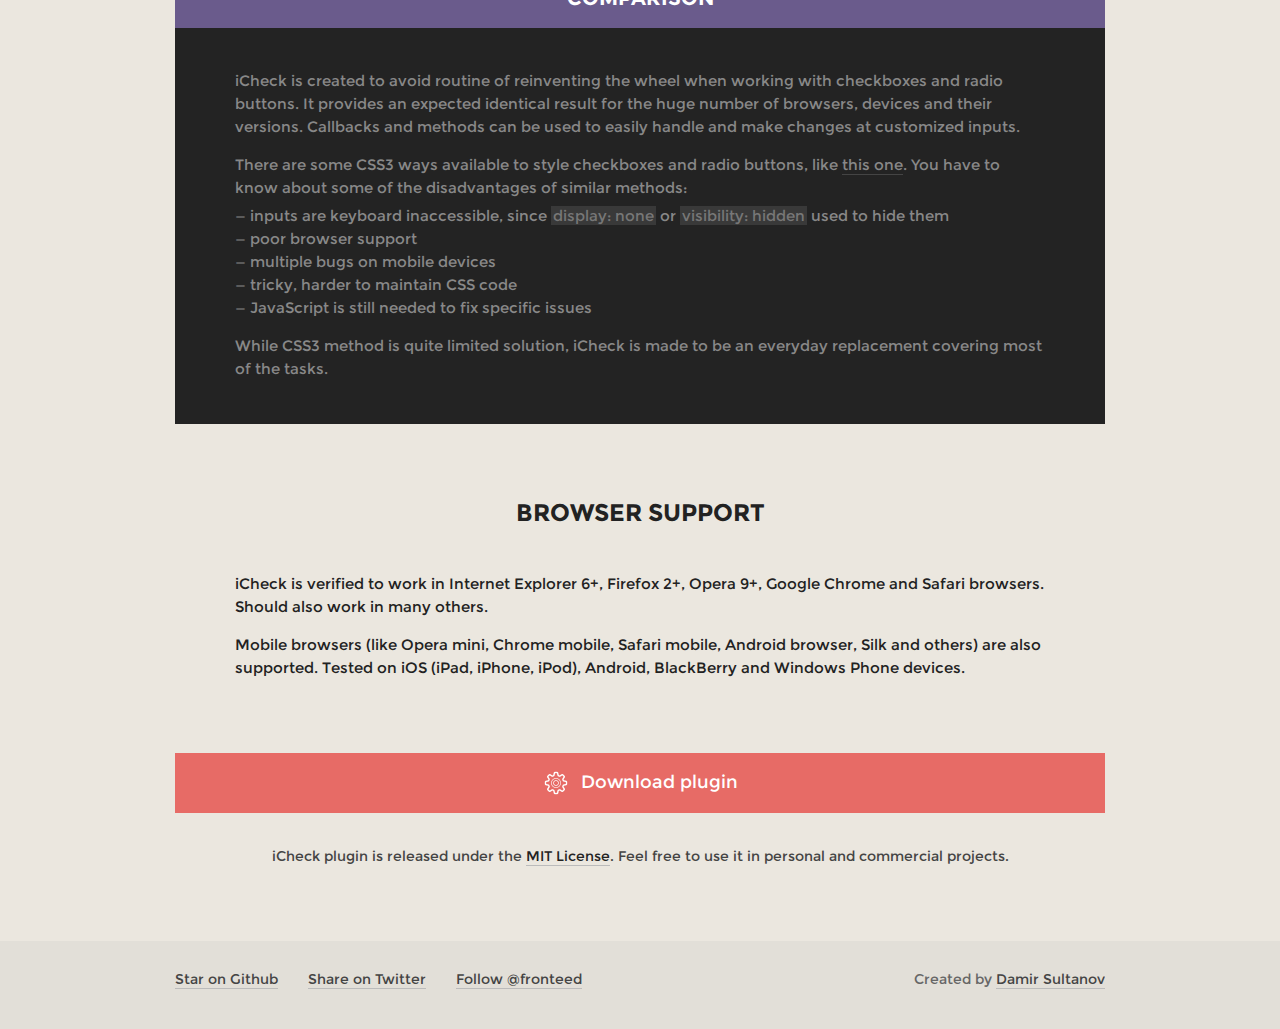
<file: plugins/icheck/demo/index.html>
<!DOCTYPE html>
<html lang="en">
<head>
  <title>Checkboxes and radio buttons customization (jQuery and Zepto) plugin</title>
  <meta charset="utf-8">
  <meta content="width=device-width" name="viewport">
  <link href="./css/custom.css?v=1.0.2" rel="stylesheet">
  <link href="../skins/all.css?v=1.0.2" rel="stylesheet">
  <script src="./js/jquery.js"></script>
  <script src="../icheck.js?v=1.0.2"></script>
  <script src="./js/custom.min.js?v=1.0.2"></script>
</head>
<body>
  <div class="layout clear">
    <div class="header">
      <h1>super customized checkboxes and radio buttons for jQuery &amp; Zepto</h1>
      <h3>iCheck <span>v1.0.2</span></h3>
      <strong>@<a href="http://twitter.com/fronteed/">Fronteed</a></strong>
    </div>
    <div class="features">
      <div class="arrows">
        <div class="bottom" data-to="demo"></div>
      </div>
      <h2>Plugin features</h2>
      <ul>
        <li>
          <strong>Identical inputs across different browsers and devices</strong> &mdash; both <span class="self" data-to="download">desktop and mobile</span>
        </li>
        <li>
          <strong>Touch devices support</strong> &mdash; iOS, Android, BlackBerry, Windows Phone, Amazon Kindle
        </li>
        <li>
          <strong>Keyboard accessible inputs</strong> &mdash; <span class="mark">Tab</span>, <span class="mark">Spacebar</span>, <span class="mark">Arrow up/down</span> and other shortcuts
        </li>
        <li>
          <strong>Screenreader accessible inputs</strong> &mdash; <a href="https://developer.mozilla.org/en-US/docs/Accessibility/ARIA" target="blank">ARIA</a> attributes for VoiceOver and others
        </li>
        <li>
          <strong>Customization freedom</strong> &mdash; use any HTML and CSS to style inputs (try <span class="self" data-to="skins">6 Retina-ready skins</span>)
        </li>
        <li>
          <strong>jQuery and Zepto</strong> JavaScript libraries support from single file
        </li>
        <li>
          <strong>Lightweight size</strong> &mdash; 1 kb gzipped
        </li>
        <li class="offset">
          <strong class="self" data-to="options">32 options</strong> to customize checkboxes and radio buttons
        </li>
        <li>
          <strong class="self" data-to="callbacks">11 callbacks</strong> to handle changes
        </li>
        <li>
          <strong class="self" data-to="methods">9 methods</strong> to make changes programmatically
        </li>
        <li>
          Saves changes to original inputs, <span class="self" data-to="init">works carefully</span> with any selectors
        </li>
      </ul>
    </div>
    <div class="social clear">
      <ul class="left">
        <li>
          <a href="http://github.com/fronteed/iCheck/">Download latest version</a>
        </li>
      </ul>
      <ul class="right local">
        <li>
          <a href="http://twitter.com/fronteed/">Follow @fronteed</a>
        </li>
        <li>
          <a href="https://twitter.com/intent/tweet?text=Highly customizable checkboxes and radio buttons&amp;url=http://fronteed.com/iCheck/&amp;via=fronteed&amp;hashtags=jQuery,Zepto">Share on Twitter</a>
        </li>
        <li>
          <a href="https://github.com/fronteed/iCheck">Star on GitHub</a>
        </li>
      </ul>
    </div>
    <div class="demo-holder">
      <h2 class="demo-title">Demo</h2>
      <div class="demo">
        <div class="arrows">
          <div class="top" data-to="features"></div>
          <div class="bottom" data-to="skins"></div>
        </div>
        <div class="demo-list clear">
          <ul>
            <li>
              <input tabindex="1" type="checkbox" id="input-1">
              <label for="input-1">Checkbox, <span>#input-1</span></label>
            </li>
            <li>
              <input tabindex="2" type="checkbox" id="input-2" checked>
              <label for="input-2">Checkbox, <span>#input-2</span></label>
            </li>
          </ul>
          <ul>
            <li>
              <input tabindex="3" type="radio" id="input-3" name="demo-radio">
              <label for="input-3">Radio button, <span>#input-3</span></label>
            </li>
            <li>
              <input tabindex="4" type="radio" id="input-4" name="demo-radio" checked>
              <label for="input-4">Radio button, <span>#input-4</span></label>
            </li>
          </ul>
          <script>
          $(document).ready(function(){
            var callbacks_list = $('.demo-callbacks ul');
            $('.demo-list input').on('ifCreated ifClicked ifChanged ifChecked ifUnchecked ifDisabled ifEnabled ifDestroyed', function(event){
              callbacks_list.prepend('<li><span>#' + this.id + '</span> is ' + event.type.replace('if', '').toLowerCase() + '</li>');
            }).iCheck({
              checkboxClass: 'icheckbox_square-blue',
              radioClass: 'iradio_square-blue',
              increaseArea: '20%'
            });
          });
          </script>
        </div>
        <dl class="demo-methods">
          <dt>
            <span class="self do-check">Add <span class="mark">checked</span> state to 1 and 3 inputs</span>
            <span class="code">
              <span class="self">show code</span>
            </span>
          </dt>
          <dd>
<pre class="markup">
$('#input-1, #input-3').iCheck('check');
</pre>
          </dd>
          <dt>
            <span class="self do-uncheck">Remove <span class="mark">checked</span> state from 1 and 3 inputs</span>
            <span class="code">
              <span class="self">show code</span>
            </span>
          </dt>
          <dd>
<pre class="markup">
$('#input-1, #input-3').iCheck('uncheck');
</pre>
          </dd>
          <dt>
            <span class="self do-disable">Add <span class="mark">disabled</span> state to 2 and 4 inputs</span>
            <span class="code">
              <span class="self">show code</span>
            </span>
          </dt>
          <dd>
<pre class="markup">
$('#input-2, #input-4').iCheck('disable');
</pre>
          </dd>
          <dt>
            <span class="self do-enable">Remove <span class="mark">disabled</span> state from 2 and 4 inputs</span>
            <span class="code">
              <span class="self">show code</span>
            </span>
          </dt>
          <dd>
<pre class="markup">
$('#input-2, #input-4').iCheck('enable');
</pre>
          </dd>
          <dt>
            <span class="self do-destroy">Remove all traces of iCheck</span>
            <span class="code">
              <span class="self">show code</span>
            </span>
          </dt>
          <dd>
<pre class="markup">
$('input').iCheck('destroy');
</pre>
          </dd>
        </dl>
        <div class="demo-callbacks">
          <h2>Callbacks</h2>
          <ul></ul>
        </div>
      </div>
    </div>
    <div class="skins">
      <h2>Skins</h2>
      <div class="skin skin-minimal">
        <div class="arrows">
          <div class="top" data-to="demo"></div>
          <div class="bottom" data-to="skin-square"></div>
        </div>
        <h3>Minimal skin</h3>
        <dl class="clear">
          <dd class="selected">
            <div class="skin-section">
              <h4>Live</h4>
              <ul class="list">
                <li>
                  <input tabindex="5" type="checkbox" id="minimal-checkbox-1">
                  <label for="minimal-checkbox-1">Checkbox 1</label>
                </li>
                <li>
                  <input tabindex="6" type="checkbox" id="minimal-checkbox-2" checked>
                  <label for="minimal-checkbox-2">Checkbox 2</label>
                </li>
                <li>
                  <input type="checkbox" id="minimal-checkbox-disabled" disabled>
                  <label for="minimal-checkbox-disabled">Disabled</label>
                </li>
                <li>
                  <input type="checkbox" id="minimal-checkbox-disabled-checked" checked disabled>
                  <label for="minimal-checkbox-disabled-checked">Disabled &amp; checked</label>
                </li>
              </ul>
              <ul class="list">
                <li>
                  <input tabindex="7" type="radio" id="minimal-radio-1" name="minimal-radio">
                  <label for="minimal-radio-1">Radio button 1</label>
                </li>
                <li>
                  <input tabindex="8" type="radio" id="minimal-radio-2" name="minimal-radio" checked>
                  <label for="minimal-radio-2">Radio button 2</label>
                </li>
                <li>
                  <input type="radio" id="minimal-radio-disabled" disabled>
                  <label for="minimal-radio-disabled">Disabled</label>
                </li>
                <li>
                  <input type="radio" id="minimal-radio-disabled-checked" checked disabled>
                  <label for="minimal-radio-disabled-checked">Disabled &amp; checked</label>
                </li>
              </ul>
              <div class="colors clear">
                <strong>Color schemes</strong>
                <ul>
                  <li class="active" title="Black"></li>
                  <li class="red" title="Red"></li>
                  <li class="green" title="Green"></li>
                  <li class="blue" title="Blue"></li>
                  <li class="aero" title="Aero"></li>
                  <li class="grey" title="Grey"></li>
                  <li class="orange" title="Orange"></li>
                  <li class="yellow" title="Yellow"></li>
                  <li class="pink" title="Pink"></li>
                  <li class="purple" title="Purple"></li>
                </ul>
              </div>
            </div>
            <div class="skin-section skin-states">
              <h4>States</h4>
              <ul class="list">
                <li>
                  <div class="state icheckbox_minimal"></div>
                  <div class="state iradio_minimal"></div>
                  Normal
                </li>
                <li>
                  <div class="state icheckbox_minimal hover"></div>
                  <div class="state iradio_minimal hover"></div>
                  Hover
                </li>
                <li>
                  <div class="state icheckbox_minimal checked"></div>
                  <div class="state iradio_minimal checked"></div>
                  Checked
                </li>
                <li>
                  <div class="state icheckbox_minimal disabled"></div>
                  <div class="state iradio_minimal disabled"></div>
                  Disabled
                </li>
                <li>
                  <div class="state icheckbox_minimal checked disabled"></div>
                  <div class="state iradio_minimal checked disabled"></div>
                  Disabled &amp; checked
                </li>
              </ul>
            </div>
            <script>
            $(document).ready(function(){
              $('.skin-minimal input').iCheck({
                checkboxClass: 'icheckbox_minimal',
                radioClass: 'iradio_minimal',
                increaseArea: '20%'
              });
            });
            </script>
          </dd>
          <dt class="selected">Demo</dt>
          <dd>
            <div class="skin-pre">
              <p>
                Make sure <a href="http://jquery.com" target="blank">jQuery v1.7+</a> (or <a href="http://github.com/madrobby/zepto#zepto-modules" target="blank">Zepto</a> [polyfill, event, data]) is loaded before the <span class="mark">icheck.js</span>.
              </p>
            </div>
            <ol class="skin-usage">
              <li>
                Choose a color scheme, there are 10 different styles available:
                <div class="schemes clear">
                  <ul>
                    <li><strong>Black</strong> &mdash; minimal.css</li>
                    <li><strong>Red</strong> &mdash; red.css</li>
                    <li><strong>Green</strong> &mdash; green.css</li>
                    <li><strong>Blue</strong> &mdash; blue.css</li>
                    <li><strong>Aero</strong> &mdash; aero.css</li>
                  </ul>
                  <ul>
                    <li><strong>Grey</strong> &mdash; grey.css</li>
                    <li><strong>Orange</strong> &mdash; orange.css</li>
                    <li><strong>Yellow</strong> &mdash; yellow.css</li>
                    <li><strong>Pink</strong> &mdash; pink.css</li>
                    <li><strong>Purple</strong> &mdash; purple.css</li>
                  </ul>
                </div>
              </li>
              <li>
                Copy <span class="mark">/skins/minimal/</span> folder and <span class="mark">icheck.js</span>  file to your site.
              </li>
              <li>
                <p>Insert before <span class="mark">&lt;/head></span> in your HTML (replace <span class="mark">your-path</span> and <span class="mark">color-scheme</span>):</p>
<pre class="markup">
&lt;link href="your-path/minimal/color-scheme.css" rel="stylesheet">
&lt;script src="your-path/icheck.js">&lt;/script>
</pre>
                <p>Example for a <strong>Red</strong> color scheme:</p>
<pre class="markup">
&lt;link href="your-path/minimal/red.css" rel="stylesheet">
&lt;script src="your-path/icheck.js">&lt;/script>
</pre>
              </li>
              <li>
                <p>Add some checkboxes and radio buttons to your HTML:</p>
<pre class="markup">
&lt;input type="checkbox">
&lt;input type="checkbox" checked>
&lt;input type="radio" name="iCheck">
&lt;input type="radio" name="iCheck" checked>
</pre>
              </li>
              <li>
                <p>Add JavaScript to your HTML to launch iCheck plugin:</p>
<pre class="markup">
&lt;script>
$(document).ready(function(){
  $('input').iCheck({
    checkboxClass: 'icheckbox_minimal',
    radioClass: 'iradio_minimal',
    increaseArea: '20%' <span class="comment">// optional</span>
  });
});
&lt;/script>
</pre>
                <p>For different from black color schemes use this code (example for <strong>Red</strong>):</p>
<pre class="markup">
&lt;script>
$(document).ready(function(){
  $('input').iCheck({
    checkboxClass: 'icheckbox_minimal-red',
    radioClass: 'iradio_minimal-red',
    increaseArea: '20%' <span class="comment">// optional</span>
  });
});
&lt;/script>
</pre>
              </li>
              <li>Done.</li>
            </ol>
          </dd>
          <dt>Usage</dt>
        </dl>
      </div>
      <div class="skin skin-square">
        <div class="arrows">
          <div class="top" data-to="skin-minimal"></div>
          <div class="bottom" data-to="skin-flat"></div>
        </div>
        <h3>Square skin</h3>
        <dl class="clear">
          <dd class="selected">
            <div class="skin-section">
              <h4>Live</h4>
              <ul class="list">
                <li>
                  <input tabindex="9" type="checkbox" id="square-checkbox-1">
                  <label for="square-checkbox-1">Checkbox 1</label>
                </li>
                <li>
                  <input tabindex="10" type="checkbox" id="square-checkbox-2" checked>
                  <label for="square-checkbox-2">Checkbox 2</label>
                </li>
                <li>
                  <input type="checkbox" id="square-checkbox-disabled" disabled>
                  <label for="square-checkbox-disabled">Disabled</label>
                </li>
                <li>
                  <input type="checkbox" id="square-checkbox-disabled-checked" checked disabled>
                  <label for="square-checkbox-disabled-checked">Disabled &amp; checked</label>
                </li>
              </ul>
              <ul class="list">
                <li>
                  <input tabindex="11" type="radio" id="square-radio-1" name="square-radio">
                  <label for="square-radio-1">Radio button 1</label>
                </li>
                <li>
                  <input tabindex="12" type="radio" id="square-radio-2" name="square-radio" checked>
                  <label for="square-radio-2">Radio button 2</label>
                </li>
                <li>
                  <input type="radio" id="square-radio-disabled" disabled>
                  <label for="square-radio-disabled">Disabled</label>
                </li>
                <li>
                  <input type="radio" id="square-radio-disabled-checked" checked disabled>
                  <label for="square-radio-disabled-checked">Disabled &amp; checked</label>
                </li>
              </ul>
              <div class="colors clear">
                <strong>Color schemes</strong>
                <ul>
                  <li title="Black"></li>
                  <li class="red" title="Red"></li>
                  <li class="green active" title="Green"></li>
                  <li class="blue" title="Blue"></li>
                  <li class="aero" title="Aero"></li>
                  <li class="grey" title="Grey"></li>
                  <li class="orange" title="Orange"></li>
                  <li class="yellow" title="Yellow"></li>
                  <li class="pink" title="Pink"></li>
                  <li class="purple" title="Purple"></li>
                </ul>
              </div>
            </div>
            <div class="skin-section skin-states">
              <h4>States</h4>
              <ul class="list">
                <li>
                  <div class="state icheckbox_square-green"></div>
                  <div class="state iradio_square-green"></div>
                  Normal
                </li>
                <li>
                  <div class="state icheckbox_square-green hover"></div>
                  <div class="state iradio_square-green hover"></div>
                  Hover
                </li>
                <li>
                  <div class="state icheckbox_square-green checked"></div>
                  <div class="state iradio_square-green checked"></div>
                  Checked
                </li>
                <li>
                  <div class="state icheckbox_square-green disabled"></div>
                  <div class="state iradio_square-green disabled"></div>
                  Disabled
                </li>
                <li>
                  <div class="state icheckbox_square-green checked disabled"></div>
                  <div class="state iradio_square-green checked disabled"></div>
                  Disabled &amp; checked
                </li>
              </ul>
            </div>
            <script>
            $(document).ready(function(){
              $('.skin-square input').iCheck({
                checkboxClass: 'icheckbox_square-green',
                radioClass: 'iradio_square-green',
                increaseArea: '20%'
              });
            });
            </script>
          </dd>
          <dt class="selected">Demo</dt>
          <dd>
            <div class="skin-pre">
              <p>
                Make sure <a href="http://jquery.com" target="blank">jQuery v1.7+</a> (or <a href="http://github.com/madrobby/zepto#zepto-modules" target="blank">Zepto</a> [polyfill, event, data]) is loaded before the <span class="mark">icheck.js</span>.
              </p>
            </div>
            <ol class="skin-usage">
              <li>
                Choose a color scheme, there are 10 different styles available:
                <div class="schemes clear">
                  <ul>
                    <li><strong>Black</strong> &mdash; square.css</li>
                    <li><strong>Red</strong> &mdash; red.css</li>
                    <li><strong>Green</strong> &mdash; green.css</li>
                    <li><strong>Blue</strong> &mdash; blue.css</li>
                    <li><strong>Aero</strong> &mdash; aero.css</li>
                  </ul>
                  <ul>
                    <li><strong>Grey</strong> &mdash; grey.css</li>
                    <li><strong>Orange</strong> &mdash; orange.css</li>
                    <li><strong>Yellow</strong> &mdash; yellow.css</li>
                    <li><strong>Pink</strong> &mdash; pink.css</li>
                    <li><strong>Purple</strong> &mdash; purple.css</li>
                  </ul>
                </div>
              </li>
              <li>
                Copy <span class="mark">/skins/square/</span> folder and <span class="mark">icheck.js</span> file to your site.
              </li>
              <li>
                <p>Insert before <span class="mark">&lt;/head></span> in your HTML (replace <span class="mark">your-path</span> and <span class="mark">color-scheme</span>):</p>
<pre class="markup">
&lt;link href="your-path/square/color-scheme.css" rel="stylesheet">
&lt;script src="your-path/icheck.js">&lt;/script>
</pre>
                <p>Example for a <strong>Red</strong> color scheme:</p>
<pre class="markup">
&lt;link href="your-path/square/red.css" rel="stylesheet">
&lt;script src="your-path/icheck.js">&lt;/script>
</pre>
              </li>
              <li>
                <p>Add some checkboxes and radio buttons to your HTML:</p>
<pre class="markup">
&lt;input type="checkbox">
&lt;input type="checkbox" checked>
&lt;input type="radio" name="iCheck">
&lt;input type="radio" name="iCheck" checked>
</pre>
              </li>
              <li>
                <p>Add JavaScript to your HTML to launch iCheck plugin:</p>
<pre class="markup">
&lt;script>
$(document).ready(function(){
  $('input').iCheck({
    checkboxClass: 'icheckbox_square',
    radioClass: 'iradio_square',
    increaseArea: '20%' <span class="comment">// optional</span>
  });
});
&lt;/script>
</pre>
                <p>For different from black color schemes use this code (example for <strong>Red</strong>):</p>
<pre class="markup">
&lt;script>
$(document).ready(function(){
  $('input').iCheck({
    checkboxClass: 'icheckbox_square-red',
    radioClass: 'iradio_square-red',
    increaseArea: '20%' <span class="comment">// optional</span>
  });
});
&lt;/script>
</pre>
              </li>
              <li>Done.</li>
            </ol>
          </dd>
          <dt>Usage</dt>
        </dl>
      </div>
      <div class="skin skin-flat">
        <div class="arrows">
          <div class="top" data-to="skin-square"></div>
          <div class="bottom" data-to="skin-line"></div>
        </div>
        <h3>Flat skin</h3>
        <dl class="clear">
          <dd class="selected">
            <div class="skin-section">
              <h4>Live</h4>
              <ul class="list">
                <li>
                  <input tabindex="13" type="checkbox" id="flat-checkbox-1">
                  <label for="flat-checkbox-1">Checkbox 1</label>
                </li>
                <li>
                  <input tabindex="14" type="checkbox" id="flat-checkbox-2" checked>
                  <label for="flat-checkbox-2">Checkbox 2</label>
                </li>
                <li>
                  <input type="checkbox" id="flat-checkbox-disabled" disabled>
                  <label for="flat-checkbox-disabled">Disabled</label>
                </li>
                <li>
                  <input type="checkbox" id="flat-checkbox-disabled-checked" checked disabled>
                  <label for="flat-checkbox-disabled-checked">Disabled &amp; checked</label>
                </li>
              </ul>
              <ul class="list">
                <li>
                  <input tabindex="15" type="radio" id="flat-radio-1" name="flat-radio">
                  <label for="flat-radio-1">Radio button 1</label>
                </li>
                <li>
                  <input tabindex="16" type="radio" id="flat-radio-2" name="flat-radio" checked>
                  <label for="flat-radio-2">Radio button 2</label>
                </li>
                <li>
                  <input type="radio" id="flat-radio-disabled" disabled>
                  <label for="flat-radio-disabled">Disabled</label>
                </li>
                <li>
                  <input type="radio" id="flat-radio-disabled-checked" checked disabled>
                  <label for="flat-radio-disabled-checked">Disabled &amp; checked</label>
                </li>
              </ul>
              <div class="colors clear">
                <strong>Color schemes</strong>
                <ul>
                  <li title="Black"></li>
                  <li class="red active" title="Red"></li>
                  <li class="green" title="Green"></li>
                  <li class="blue" title="Blue"></li>
                  <li class="aero" title="Aero"></li>
                  <li class="grey" title="Grey"></li>
                  <li class="orange" title="Orange"></li>
                  <li class="yellow" title="Yellow"></li>
                  <li class="pink" title="Pink"></li>
                  <li class="purple" title="Purple"></li>
                </ul>
              </div>
            </div>
            <div class="skin-section skin-states">
              <h4>States</h4>
              <ul class="list">
                <li>
                  <div class="state icheckbox_flat-red"></div>
                  <div class="state iradio_flat-red"></div>
                  Normal
                </li>
                <li>
                  <div class="state icheckbox_flat-red checked"></div>
                  <div class="state iradio_flat-red checked"></div>
                  Checked
                </li>
                <li>
                  <div class="state icheckbox_flat-red disabled"></div>
                  <div class="state iradio_flat-red disabled"></div>
                  Disabled
                </li>
                <li>
                  <div class="state icheckbox_flat-red checked disabled"></div>
                  <div class="state iradio_flat-red checked disabled"></div>
                  Disabled &amp; checked
                </li>
              </ul>
            </div>
            <script>
            $(document).ready(function(){
              $('.skin-flat input').iCheck({
                checkboxClass: 'icheckbox_flat-red',
                radioClass: 'iradio_flat-red'
              });
            });
            </script>
          </dd>
          <dt class="selected">Demo</dt>
          <dd>
            <div class="skin-pre">
              <p>
                Make sure <a href="http://jquery.com" target="blank">jQuery v1.7+</a> (or <a href="http://github.com/madrobby/zepto#zepto-modules" target="blank">Zepto</a> [polyfill, event, data]) is loaded before the <span class="mark">icheck.js</span>.
              </p>
            </div>
            <ol class="skin-usage">
              <li>
                Choose a color scheme, there are 10 different styles available:
                <div class="schemes clear">
                  <ul>
                    <li><strong>Black</strong> &mdash; square.css</li>
                    <li><strong>Red</strong> &mdash; red.css</li>
                    <li><strong>Green</strong> &mdash; green.css</li>
                    <li><strong>Blue</strong> &mdash; blue.css</li>
                    <li><strong>Aero</strong> &mdash; aero.css</li>
                  </ul>
                  <ul>
                    <li><strong>Grey</strong> &mdash; grey.css</li>
                    <li><strong>Orange</strong> &mdash; orange.css</li>
                    <li><strong>Yellow</strong> &mdash; yellow.css</li>
                    <li><strong>Pink</strong> &mdash; pink.css</li>
                    <li><strong>Purple</strong> &mdash; purple.css</li>
                  </ul>
                </div>
              </li>
              <li>
                Copy <span class="mark">/skins/flat/</span> folder and <span class="mark">icheck.js</span> file to your site.
              </li>
              <li>
                <p>Insert before <span class="mark">&lt;/head></span> in your HTML (replace <span class="mark">your-path</span> and <span class="mark">color-scheme</span>):</p>
<pre class="markup">
&lt;link href="your-path/flat/color-scheme.css" rel="stylesheet">
&lt;script src="your-path/icheck.js">&lt;/script>
</pre>
                <p>Example for a <strong>Red</strong> color scheme:</p>
<pre class="markup">
&lt;link href="your-path/flat/red.css" rel="stylesheet">
&lt;script src="your-path/icheck.js">&lt;/script>
</pre>
              </li>
              <li>
                <p>Add some checkboxes and radio buttons to your HTML:</p>
<pre class="markup">
&lt;input type="checkbox">
&lt;input type="checkbox" checked>
&lt;input type="radio" name="iCheck">
&lt;input type="radio" name="iCheck" checked>
</pre>
              </li>
              <li>
                <p>Add JavaScript to your HTML to launch iCheck plugin:</p>
<pre class="markup">
&lt;script>
$(document).ready(function(){
  $('input').iCheck({
    checkboxClass: 'icheckbox_flat',
    radioClass: 'iradio_flat'
  });
});
&lt;/script>
</pre>
                <p>For different from black color schemes use this code (example for <strong>Red</strong>):</p>
<pre class="markup">
&lt;script>
$(document).ready(function(){
  $('input').iCheck({
    checkboxClass: 'icheckbox_flat-red',
    radioClass: 'iradio_flat-red'
  });
});
&lt;/script>
</pre>
              </li>
              <li>Done.</li>
            </ol>
          </dd>
          <dt>Usage</dt>
        </dl>
      </div>
      <div class="skin skin-line">
        <div class="arrows">
          <div class="top" data-to="skin-flat"></div>
          <div class="bottom" data-to="skin-polaris"></div>
        </div>
        <h3>Line skin</h3>
        <dl class="clear">
          <dd class="selected">
            <div class="skin-section">
              <h4>Live</h4>
              <ul class="list">
                <li>
                  <input tabindex="17" type="checkbox" id="line-checkbox-1">
                  <label for="line-checkbox-1">Checkbox 1</label>
                </li>
                <li>
                  <input tabindex="18" type="checkbox" id="line-checkbox-2" checked>
                  <label for="line-checkbox-2">Checkbox 2</label>
                </li>
                <li>
                  <input type="checkbox" id="line-checkbox-disabled" disabled>
                  <label for="line-checkbox-disabled">Disabled</label>
                </li>
                <li>
                  <input type="checkbox" id="line-checkbox-disabled-checked" checked disabled>
                  <label for="line-checkbox-disabled-checked">Disabled &amp; checked</label>
                </li>
              </ul>
              <ul class="list">
                <li>
                  <input tabindex="19" type="radio" id="line-radio-1" name="line-radio">
                  <label for="line-radio-1">Radio button 1</label>
                </li>
                <li>
                  <input tabindex="20" type="radio" id="line-radio-2" name="line-radio" checked>
                  <label for="line-radio-2">Radio button 2</label>
                </li>
                <li>
                  <input type="radio" id="line-radio-disabled" disabled>
                  <label for="line-radio-disabled">Disabled</label>
                </li>
                <li>
                  <input type="radio" id="line-radio-disabled-checked" checked disabled>
                  <label for="line-radio-disabled-checked">Disabled &amp; checked</label>
                </li>
              </ul>
              <div class="colors clear">
                <strong>Color schemes</strong>
                <ul>
                  <li title="Black"></li>
                  <li class="red" title="Red"></li>
                  <li class="green" title="Green"></li>
                  <li class="blue active" title="Blue"></li>
                  <li class="aero" title="Aero"></li>
                  <li class="grey" title="Grey"></li>
                  <li class="orange" title="Orange"></li>
                  <li class="yellow" title="Yellow"></li>
                  <li class="pink" title="Pink"></li>
                  <li class="purple" title="Purple"></li>
                </ul>
              </div>
            </div>
            <div class="skin-section skin-states">
              <h4>States</h4>
              <ul class="list">
                <li>
                  <div class="state icheckbox_line-blue">
                    <div class="icheck_line-icon"></div>
                    Normal
                  </div>
                </li>
                <li>
                  <div class="state icheckbox_line-blue hover">
                    <div class="icheck_line-icon"></div>
                    Hover
                  </div>
                </li>
                <li>
                  <div class="state icheckbox_line-blue checked">
                    <div class="icheck_line-icon"></div>
                    Checked
                  </div>
                </li>
                <li>
                  <div class="state icheckbox_line-blue disabled">
                    <div class="icheck_line-icon"></div>
                    Disabled
                  </div>
                </li>
                <li>
                  <div class="state icheckbox_line-blue checked disabled">
                    <div class="icheck_line-icon"></div>
                    Disabled &amp; checked
                  </div>
                </li>
              </ul>
            </div>
            <script>
            $(document).ready(function(){
              $('.skin-line input').each(function(){
                var self = $(this),
                  label = self.next(),
                  label_text = label.text();

                label.remove();
                self.iCheck({
                  checkboxClass: 'icheckbox_line-blue',
                  radioClass: 'iradio_line-blue',
                  insert: '<div class="icheck_line-icon"></div>' + label_text
                });
              });
            });
            </script>
          </dd>
          <dt class="selected">Demo</dt>
          <dd>
            <div class="skin-pre">
              <p>
                Make sure <a href="http://jquery.com" target="blank">jQuery v1.7+</a> (or <a href="http://github.com/madrobby/zepto#zepto-modules" target="blank">Zepto</a> [polyfill, event, data]) is loaded before the <span class="mark">icheck.js</span>.
              </p>
            </div>
            <ol class="skin-usage">
              <li>
                Choose a color scheme, there are 10 different styles available:
                <div class="schemes clear">
                  <ul>
                    <li><strong>Black</strong> &mdash; line.css</li>
                    <li><strong>Red</strong> &mdash; red.css</li>
                    <li><strong>Green</strong> &mdash; green.css</li>
                    <li><strong>Blue</strong> &mdash; blue.css</li>
                    <li><strong>Aero</strong> &mdash; aero.css</li>
                  </ul>
                  <ul>
                    <li><strong>Grey</strong> &mdash; grey.css</li>
                    <li><strong>Orange</strong> &mdash; orange.css</li>
                    <li><strong>Yellow</strong> &mdash; yellow.css</li>
                    <li><strong>Pink</strong> &mdash; pink.css</li>
                    <li><strong>Purple</strong> &mdash; purple.css</li>
                  </ul>
                </div>
              </li>
              <li>
                Copy <span class="mark">/skins/line/</span> folder and <span class="mark">icheck.js</span> file to your site.
              </li>
              <li>
                <p>Insert before <span class="mark">&lt;/head></span> in your HTML (replace <span class="mark">your-path</span> and <span class="mark">color-scheme</span>):</p>
<pre class="markup">
&lt;link href="your-path/line/color-scheme.css" rel="stylesheet">
&lt;script src="your-path/icheck.js">&lt;/script>
</pre>
                  <p>Example for a <strong>Red</strong> color scheme:</p>
<pre class="markup">
&lt;link href="your-path/line/red.css" rel="stylesheet">
&lt;script src="your-path/icheck.js">&lt;/script>
</pre>
              </li>
              <li>
                <p>Add some checkboxes, radio buttons and labels to your HTML:</p>
<pre class="markup">
&lt;input type="checkbox">
&lt;label>Checkbox 1&lt;/label>

&lt;input type="checkbox" checked>
&lt;label>Checkbox 2&lt;/label>

&lt;input type="radio" name="iCheck">
&lt;label>Radio button 1&lt;/label>

&lt;input type="radio" name="iCheck" checked>
&lt;label>Radio button 2&lt;/label>
</pre>
              </li>
              <li>
                <p>Add JavaScript to your HTML to launch iCheck plugin:</p>
<pre class="markup">
&lt;script>
$(document).ready(function(){
  $('input').each(function(){
    var self = $(this),
      label = self.next(),
      label_text = label.text();

    label.remove();
    self.iCheck({
      checkboxClass: 'icheckbox_line',
      radioClass: 'iradio_line',
      insert: '&lt;div class="icheck_line-icon">&lt;/div>' + label_text
    });
  });
});
&lt;/script>
</pre>
                <p>For different from black color schemes use this code (example for <strong>Red</strong>):</p>
<pre class="markup">
&lt;script>
$(document).ready(function(){
  $('input').each(function(){
    var self = $(this),
      label = self.next(),
      label_text = label.text();

    label.remove();
    self.iCheck({
      checkboxClass: 'icheckbox_line-red',
      radioClass: 'iradio_line-red',
      insert: '&lt;div class="icheck_line-icon">&lt;/div>' + label_text
    });
  });
});
&lt;/script>
</pre>
              </li>
              <li>Done.</li>
            </ol>
          </dd>
          <dt>Usage</dt>
        </dl>
      </div>
      <div class="skin skin-polaris">
        <div class="arrows">
          <div class="top" data-to="skin-line"></div>
          <div class="bottom" data-to="skin-futurico"></div>
        </div>
        <h3>Polaris skin</h3>
        <dl class="clear">
          <dd class="selected">
            <div class="skin-section">
              <h4>Live</h4>
              <ul class="list">
                <li>
                  <input tabindex="21" type="checkbox" id="polaris-checkbox-1">
                  <label for="polaris-checkbox-1">Checkbox 1</label>
                </li>
                <li>
                  <input tabindex="22" type="checkbox" id="polaris-checkbox-2" checked>
                  <label for="polaris-checkbox-2">Checkbox 2</label>
                </li>
                <li>
                  <input type="checkbox" id="polaris-checkbox-disabled" disabled>
                  <label for="polaris-checkbox-disabled">Disabled</label>
                </li>
                <li>
                  <input type="checkbox" id="polaris-checkbox-disabled-checked" checked disabled>
                  <label for="polaris-checkbox-disabled-checked">Disabled &amp; checked</label>
                </li>
              </ul>
              <ul class="list">
                <li>
                  <input tabindex="23" type="radio" id="polaris-radio-1" name="polaris-radio">
                  <label for="polaris-radio-1">Radio button 1</label>
                </li>
                <li>
                  <input tabindex="24" type="radio" id="polaris-radio-2" name="polaris-radio" checked>
                  <label for="polaris-radio-2">Radio button 2</label>
                </li>
                <li>
                  <input type="radio" id="polaris-radio-disabled" disabled>
                  <label for="polaris-radio-disabled">Disabled</label>
                </li>
                <li>
                  <input type="radio" id="polaris-radio-disabled-checked" checked disabled>
                  <label for="polaris-radio-disabled-checked">Disabled &amp; checked</label>
                </li>
              </ul>
            </div>
            <div class="skin-section skin-states">
              <h4>States</h4>
              <ul class="list">
                <li>
                  <div class="state icheckbox_polaris"></div>
                  <div class="state iradio_polaris"></div>
                  Normal
                </li>
                <li>
                  <div class="state icheckbox_polaris hover"></div>
                  <div class="state iradio_polaris hover"></div>
                  Hover
                </li>
                <li>
                  <div class="state icheckbox_polaris checked"></div>
                  <div class="state iradio_polaris checked"></div>
                  Checked
                </li>
                <li>
                  <div class="state icheckbox_polaris disabled"></div>
                  <div class="state iradio_polaris disabled"></div>
                  Disabled
                </li>
                <li>
                  <div class="state icheckbox_polaris checked disabled"></div>
                  <div class="state iradio_polaris checked disabled"></div>
                  Disabled &amp; checked
                </li>
              </ul>
            </div>
            <script>
            $(document).ready(function(){
              $('.skin-polaris input').iCheck({
                checkboxClass: 'icheckbox_polaris',
                radioClass: 'iradio_polaris',
                increaseArea: '-10%'
              });
            });
            </script>
          </dd>
          <dt class="selected">Demo</dt>
          <dd>
            <div class="skin-pre">
              <p>
                Make sure <a href="http://jquery.com" target="blank">jQuery v1.7+</a> (or <a href="http://github.com/madrobby/zepto#zepto-modules" target="blank">Zepto</a> [polyfill, event, data]) is loaded before the <span class="mark">icheck.js</span>.
              </p>
            </div>
            <ol class="skin-usage">
              <li>
                Copy <span class="mark">/skins/polaris/</span> folder and <span class="mark">icheck.js</span> file to your site.
              </li>
              <li>
                <p>Insert before <span class="mark">&lt;/head></span> in your HTML (replace <span class="mark">your-path</span> and <span class="mark">color-scheme</span>):</p>
<pre class="markup">
&lt;link href="your-path/polaris/polaris.css" rel="stylesheet">
&lt;script src="your-path/icheck.js">&lt;/script>
</pre>
              </li>
              <li>
                <p>Add some checkboxes and radio buttons to your HTML:</p>
<pre class="markup">
&lt;input type="checkbox">
&lt;input type="checkbox" checked>
&lt;input type="radio" name="iCheck">
&lt;input type="radio" name="iCheck" checked>
</pre>
              </li>
              <li>
                <p>Add JavaScript to your HTML to launch iCheck plugin:</p>
<pre class="markup">
&lt;script>
$(document).ready(function(){
  $('input').iCheck({
    checkboxClass: 'icheckbox_polaris',
    radioClass: 'iradio_polaris',
    increaseArea: '-10%' <span class="comment">// optional</span>
  });
});
&lt;/script>
</pre>
              </li>
              <li>Done.</li>
            </ol>
          </dd>
          <dt>Usage</dt>
        </dl>
      </div>
      <div class="skin skin-futurico">
        <div class="arrows">
          <div class="top" data-to="skin-polaris"></div>
          <div class="bottom" data-to="usage"></div>
        </div>
        <h3>Futurico skin</h3>
        <dl class="clear">
          <dd class="selected">
            <div class="skin-section">
              <h4>Live</h4>
              <ul class="list">
                <li>
                  <input tabindex="25" type="checkbox" id="futurico-checkbox-1">
                  <label for="futurico-checkbox-1">Checkbox 1</label>
                </li>
                <li>
                  <input tabindex="26" type="checkbox" id="futurico-checkbox-2" checked>
                  <label for="futurico-checkbox-2">Checkbox 2</label>
                </li>
                <li>
                  <input type="checkbox" id="futurico-checkbox-disabled" disabled>
                  <label for="futurico-checkbox-disabled">Disabled</label>
                </li>
                <li>
                  <input type="checkbox" id="futurico-checkbox-disabled-checked" checked disabled>
                  <label for="futurico-checkbox-disabled-checked">Disabled &amp; checked</label>
                </li>
              </ul>
              <ul class="list">
                <li>
                  <input tabindex="27" type="radio" id="futurico-radio-1" name="futurico-radio">
                  <label for="futurico-radio-1">Radio button 1</label>
                </li>
                <li>
                  <input tabindex="28" type="radio" id="futurico-radio-2" name="futurico-radio" checked>
                  <label for="futurico-radio-2">Radio button 2</label>
                </li>
                <li>
                  <input type="radio" id="futurico-radio-disabled" disabled>
                  <label for="futurico-radio-disabled">Disabled</label>
                </li>
                <li>
                  <input type="radio" id="futurico-radio-disabled-checked" checked disabled>
                  <label for="futurico-radio-disabled-checked">Disabled &amp; checked</label>
                </li>
              </ul>
            </div>
            <div class="skin-section skin-states">
              <h4>States</h4>
              <ul class="list">
                <li>
                  <div class="state icheckbox_futurico"></div>
                  <div class="state iradio_futurico"></div>
                  Normal
                </li>
                <li>
                  <div class="state icheckbox_futurico checked"></div>
                  <div class="state iradio_futurico checked"></div>
                  Checked
                </li>
                <li>
                  <div class="state icheckbox_futurico disabled"></div>
                  <div class="state iradio_futurico disabled"></div>
                  Disabled
                </li>
                <li>
                  <div class="state icheckbox_futurico checked disabled"></div>
                  <div class="state iradio_futurico checked disabled"></div>
                  Disabled &amp; checked
                </li>
              </ul>
            </div>
            <script>
            $(document).ready(function(){
              $('.skin-futurico input').iCheck({
                checkboxClass: 'icheckbox_futurico',
                radioClass: 'iradio_futurico',
                increaseArea: '20%'
              });
            });
            </script>
          </dd>
          <dt class="selected">Demo</dt>
          <dd>
            <div class="skin-pre">
              <p>
                Make sure <a href="http://jquery.com" target="blank">jQuery v1.7+</a> (or <a href="http://github.com/madrobby/zepto#zepto-modules" target="blank">Zepto</a> [polyfill, event, data]) is loaded before the <span class="mark">icheck.js</span>.
              </p>
            </div>
            <ol class="skin-usage">
              <li>
                Copy <span class="mark">/skins/futurico/</span> folder and <span class="mark">icheck.js</span> file to your site.
              </li>
              <li>
                <p>Insert before <span class="mark">&lt;/head></span> in your HTML (replace <span class="mark">your-path</span> and <span class="mark">color-scheme</span>):</p>
<pre class="markup">
&lt;link href="your-path/futurico/futurico.css" rel="stylesheet">
&lt;script src="your-path/icheck.js">&lt;/script>
</pre>
              </li>
              <li>
                <p>Add some checkboxes and radio buttons to your HTML:</p>
<pre class="markup">
&lt;input type="checkbox">
&lt;input type="checkbox" checked>
&lt;input type="radio" name="iCheck">
&lt;input type="radio" name="iCheck" checked>
</pre>
              </li>
              <li>
                <p>Add JavaScript to your HTML to launch iCheck plugin:</p>
<pre class="markup">
&lt;script>
$(document).ready(function(){
  $('input').iCheck({
    checkboxClass: 'icheckbox_futurico',
    radioClass: 'iradio_futurico',
    increaseArea: '20%' <span class="comment">// optional</span>
  });
});
&lt;/script>
</pre>
              </li>
              <li>Done.</li>
            </ol>
          </dd>
          <dt>Usage</dt>
        </dl>
      </div>
      <div class="skins-info">
        <p>All skins (except Line) are transparent, you may use them on any background.</p>
        <p><a href="http://designmodo.com/square/?u=718" target="blank">Square</a>, <a href="http://designmodo.com/flat/?u=718" target="blank">Flat</a>, <a href="http://designmodo.com/?u=718" target="blank">Polaris</a> and <a href="http://designmodo.com/futuricopro/?u=718" target="blank">Futurico</a> skins are based on <a href="http://designmodo.com/shop/?u=718" target="blank">Designmodo's UI packs</a>.</p>
        <p class="skins-banner">
          <a href="http://designmodo.com/shop/?u=718" target="blank">Awesome UI packs</a>
        </p>
      </div>
    </div>
    <div class="usage">
      <div class="arrows">
        <div class="top" data-to="skin-futurico"></div>
        <div class="bottom" data-to="comparison"></div>
      </div>
      <h2>Simple usage</h2>
      <div class="usage-inner">
        <p>
          iCheck plugin works with checkboxes and radio buttons like a constructor.
          <br><strong>It wraps each input with a div</strong>, which may be customized by you or using one of the <span class="self" data-to="skins">available skins</span>.
          <br>You may also place inside that div some HTML code or text using <span class="mark">insert</span> option.
        </p>
        <p class="offset">For this HTML:</p>
<pre class="markup">
&lt;label>
  &lt;input type="checkbox" name="quux[1]" disabled>
  Foo
&lt;/label>

&lt;label for="baz[1]">Bar&lt;/label>
&lt;input type="radio" name="quux[2]" id="baz[1]" checked>

&lt;label for="baz[2]">Bar&lt;/label>
&lt;input type="radio" name="quux[2]" id="baz[2]">
</pre>
        <p class="offset">With default options you'll get nearly this:</p>
<pre class="markup">
&lt;label>
  &lt;div class="icheckbox disabled">
    &lt;input type="checkbox" name="quux[1]" disabled>
  &lt;/div>
  Foo
&lt;/label>

&lt;label for="baz[1]">Bar&lt;/label>
&lt;div class="iradio checked">
  &lt;input type="radio" name="quux[2]" id="baz[1]" checked>
&lt;/div>

&lt;label for="baz[2]">Bar&lt;/label>
&lt;div class="iradio">
  &lt;input type="radio" name="quux[2]" id="baz[2]">
&lt;/div>
</pre>
        <p><strong>By default, iCheck doesn't provide any CSS styles for wrapper divs</strong> (if you don't use <span class="self" data-to="skins">skins</span>).</p>
        <h4 class="options">Options</h4>
        <p>These options are default:</p>
<pre class="markup">
{
  <span class="comment">// 'checkbox' or 'radio' to style only checkboxes or radio buttons, both by default</span>
  handle: '',

  <span class="comment">// base class added to customized checkboxes</span>
  checkboxClass: 'icheckbox',

  <span class="comment">// base class added to customized radio buttons</span>
  radioClass: 'iradio',

  <span class="comment">// class added on checked state (input.checked = true)</span>
  checkedClass: 'checked',

    <span class="comment">// if not empty, used instead of 'checkedClass' option (input type specific)</span>
    checkedCheckboxClass: '',
    checkedRadioClass: '',

  <span class="comment">// if not empty, added as class name on unchecked state (input.checked = false)</span>
  uncheckedClass: '',

    <span class="comment">// if not empty, used instead of 'uncheckedClass' option (input type specific)</span>
    uncheckedCheckboxClass: '',
    uncheckedRadioClass: '',

  <span class="comment">// class added on disabled state (input.disabled = true)</span>
  disabledClass: 'disabled',

    <span class="comment">// if not empty, used instead of 'disabledClass' option (input type specific)</span>
    disabledCheckboxClass: '',
    disabledRadioClass: '',

  <span class="comment">// if not empty, added as class name on enabled state (input.disabled = false)</span>
  enabledClass: '',

    <span class="comment">// if not empty, used instead of 'enabledClass' option (input type specific)</span>
    enabledCheckboxClass: '',
    enabledRadioClass: '',

  <span class="comment">// class added on <span class="self" data-to="indeterminate">indeterminate state</span> (input.indeterminate = true)</span>
  indeterminateClass: 'indeterminate',

    <span class="comment">// if not empty, used instead of 'indeterminateClass' option (input type specific)</span>
    indeterminateCheckboxClass: '',
    indeterminateRadioClass: '',

  <span class="comment">// if not empty, added as class name on determinate state (input.indeterminate = false)</span>
  determinateClass: '',

    <span class="comment">// if not empty, used instead of 'determinateClass' option (input type specific)</span>
    determinateCheckboxClass: '',
    determinateRadioClass: '',

  <span class="comment">// class added on hover state (pointer is moved onto input)</span>
  hoverClass: 'hover',

  <span class="comment">// class added on focus state (input has gained focus)</span>
  focusClass: 'focus',

  <span class="comment">// class added on active state (mouse button is pressed on input)</span>
  activeClass: 'active',

  <span class="comment">// adds hoverClass to customized input on label hover and labelHoverClass to label on input hover</span>
  labelHover: true,

    <span class="comment">// class added to label if labelHover set to true</span>
    labelHoverClass: 'hover',

  <span class="comment">// increase clickable area by given % (negative number to decrease)</span>
  increaseArea: '',

  <span class="comment">// true to set 'pointer' CSS cursor over enabled inputs and 'default' over disabled</span>
  cursor: false,

  <span class="comment">// set true to inherit original input's class name</span>
  inheritClass: false,

  <span class="comment">// if set to true, input's id is prefixed with 'iCheck-' and attached</span>
  inheritID: false,

  <span class="comment">// set true to activate ARIA support</span>
  aria: false,

  <span class="comment">// add HTML code or text inside customized input</span>
  insert: ''
}
</pre>
        <p>There's no need to copy and paste all of them, you can just mention the ones you need:</p>
<pre class="markup">
$('input').iCheck({
  labelHover: false,
  cursor: true
});
</pre>
        <p>You can choose any class names and slyle them as you want.</p>
        <h4 class="init">Initialize</h4>
        <p>Just include <span class="mark">icheck.js</span> after <a href="http://jquery.com" target="blank">jQuery v1.7+</a> (or <a href="http://github.com/madrobby/zepto#zepto-modules" target="blank">Zepto</a> [polyfill, event, data]).</p>
        <p>iCheck supports any selectors, but handles only checkboxes and radio buttons:</p>
<pre class="markup">
<span class="comment">// customize all inputs (will search for checkboxes and radio buttons)</span>
$('input').iCheck();

<span class="comment">// handle inputs only inside $('.block')</span>
$('.block input').iCheck();

<span class="comment">// handle only checkboxes inside $('.test')</span>
$('.test input').iCheck({
  handle: 'checkbox'
});

<span class="comment">// handle .vote class elements (will search inside the element, if it's not an input)</span>
$('.vote').iCheck();

<span class="comment">// you can also change options after inputs are customized</span>
$('input.some').iCheck({
  <span class="comment">// different options</span>
});
</pre>
        <h4 class="indeterminate">Indeterminate</h4>
        <p>HTML5 allows specifying <a href="http://css-tricks.com/indeterminate-checkboxes/" target="blank">indeterminate</a> ("partially" checked) state for checkboxes. iCheck supports it for both checkboxes and radio buttons.</p>
        <p>You can make an input indeterminate through HTML using additional attributes (supported by iCheck). Both do the same job, but <span class="mark">indeterminate="true"</span> may not work in some browsers (like IE7):</p>
<pre class="markup">
<span class="comment">&lt;!-- indeterminate="true" --></span>
&lt;input type="checkbox" indeterminate="true">
&lt;input type="radio" indeterminate="true">

<span class="comment">&lt;!-- determinate="false" --></span>
&lt;input type="checkbox" determinate="false">
&lt;input type="radio" determinate="false">
</pre>
        <p><span class="mark">indeterminate</span> and <span class="mark">determinate</span> <span class="self" data-to="methods">methods</span> can be used to toggle indeterminate state.</p>
        <h4 class="callbacks">Callbacks</h4>
        <p class="callbacks-info">iCheck provides plenty callbacks, which may be used to handle changes.</p>
        <table>
          <thead>
            <tr>
              <th>Callback name</th>
              <td>When used</td>
            </tr>
          </thead>
          <tbody>
            <tr>
              <th>ifClicked</th>
              <td>user clicked on a customized input or an assigned label</td>
            </tr>
            <tr>
              <th>ifChanged</th>
              <td>input's <span class="mark">checked</span>, <span class="mark">disabled</span> or <span class="mark">indeterminate</span> state is changed</td>
            </tr>
            <tr>
              <th>ifChecked</th>
              <td>input's state is changed to <span class="mark">checked</span></td>
            </tr>
            <tr>
              <th>ifUnchecked</th>
              <td><span class="mark">checked</span> state is removed</td>
            </tr>
            <tr>
              <th>ifToggled</th>
              <td>input's <span class="mark">checked</span> state is changed</td>
            </tr>
            <tr>
              <th>ifDisabled</th>
              <td>input's state is changed to <span class="mark">disabled</span></td>
            </tr>
            <tr>
              <th>ifEnabled</th>
              <td><span class="mark">disabled</span> state is removed</td>
            </tr>
            <tr>
              <th>ifIndeterminate</th>
              <td>input's state is changed to <span class="mark">indeterminate</span></td>
            </tr>
            <tr>
              <th>ifDeterminate</th>
              <td><span class="mark">indeterminate</span> state is removed</td>
            </tr>
            <tr>
              <th>ifCreated</th>
              <td>input is just customized</td>
            </tr>
            <tr>
              <th>ifDestroyed</th>
              <td>customization is just removed</td>
            </tr>
          </tbody>
        </table>
        <p>Use <span class="mark">on()</span> method to bind them to inputs:<p>
<pre class="markup">
$('input').on('ifChecked', function(event){
  alert(event.type + ' callback');
});
</pre>
        <p><span class="mark">ifCreated</span> callback should be binded before plugin init.</p>
        <h4 class="methods">Methods</h4>
        <p class="methods-info">These methods can be used to make changes programmatically (any selectors can be used):</p>
        <p><span class="mark">$('input').iCheck('check');</span> &mdash; change input's state to <span class="mark">checked</span></p>
        <p><span class="mark">$('input').iCheck('uncheck');</span> &mdash; remove <span class="mark">checked</span> state</p>
        <p><span class="mark">$('input').iCheck('toggle');</span> &mdash; toggle <span class="mark">checked</span> state</p>
        <p><span class="mark">$('input').iCheck('disable');</span> &mdash; change input's state to <span class="mark">disabled</span></p>
        <p><span class="mark">$('input').iCheck('enable');</span> &mdash; remove <span class="mark">disabled</span> state</p>
        <p><span class="mark">$('input').iCheck('indeterminate');</span> &mdash; change input's state to <span class="mark">indeterminate</span></p>
        <p><span class="mark">$('input').iCheck('determinate');</span> &mdash; remove <span class="mark">indeterminate</span> state</p>
        <p><span class="mark">$('input').iCheck('update');</span> &mdash; apply input changes, which were done outside the plugin</p>
        <p><span class="mark">$('input').iCheck('destroy');</span> &mdash; remove all traces of iCheck</p>
        <p class="methods-callback">You may also specify some function, that will be executed on each method call:</p>
<pre class="markup">
$('input').iCheck('check', function(){
  alert('Well done, Sir');
});
</pre>
        <p class="issue-tracker">Feel free to <a href="http://github.com/fronteed/iCheck/">fork and submit pull-request</a> or <a href="http://github.com/fronteed/iCheck/issues">submit an issue</a> if you find something not working.</p>
      </div>
    </div>
    <div class="benefits comparison">
      <div class="arrows">
        <div class="top" data-to="usage"></div>
        <div class="bottom" data-to="download"></div>
      </div>
      <h2>Comparison</h2>
      <div class="benefits-inner">
        <p>iCheck is created to avoid routine of reinventing the wheel when working with checkboxes and radio buttons. It provides an expected identical result for the huge number of browsers, devices and their versions. Callbacks and methods can be used to easily handle and make changes at customized inputs.</p>
        <p>There are some CSS3 ways available to style checkboxes and radio buttons, like <a href="http://webdesign.tutsplus.com/tutorials/htmlcss-tutorials/quick-tip-easy-css3-checkboxes-and-radio-buttons/" target="blank">this one</a>. You have to know about some of the disadvantages of similar methods:</p>
        <ul>
          <li>
            &mdash; inputs are keyboard inaccessible, since <span class="mark">display: none</span> or <span class="mark">visibility: hidden</span> used to hide them
          </li>
          <li>
            &mdash; poor browser support
          </li>
          <li>
            &mdash; multiple bugs on mobile devices
          </li>
          <li>
            &mdash; tricky, harder to maintain CSS code
          </li>
          <li>
            &mdash; JavaScript is still needed to fix specific issues
          </li>
        </ul>
        <p>While CSS3 method is quite limited solution, iCheck is made to be an everyday replacement covering most of the tasks.</p>
      </div>
    </div>
    <div class="browsers">
      <h2>Browser support</h2>
      <div class="browsers-inner">
        <p>iCheck is verified to work in Internet Explorer 6+, Firefox 2+, Opera 9+, Google Chrome and Safari browsers. Should also work in many others.</p>
        <p>Mobile browsers (like Opera mini, Chrome mobile, Safari mobile, Android browser, Silk and others) are also supported. Tested on iOS (iPad, iPhone, iPod), Android, BlackBerry and Windows Phone devices.</p>
      </div>
    </div>
    <div class="download">
      <a href="http://github.com/fronteed/iCheck/">Download plugin</a>
    </div>
    <div class="license">iCheck plugin is released under the <a href="http://en.wikipedia.org/wiki/MIT_License" target="blank">MIT License</a>. Feel free to use it in personal and commercial projects.</div>
  </div>
  <div class="footer">
    <div class="footer-inner clear">
      <ul class="local">
        <li>
          <a href="https://github.com/fronteed/iCheck">Star on Github</a>
        </li>
        <li>
          <a href="https://twitter.com/intent/tweet?text=Highly customizable checkboxes and radio buttons&amp;url=http://fronteed.com/iCheck/&amp;via=fronteed&amp;hashtags=jQuery,Zepto">Share on Twitter</a>
        </li>
        <li>
          <a href="http://twitter.com/fronteed/">Follow @fronteed</a>
        </li>
      </ul>
      <div class="code">
        Created by <a href="http://fronteed.com/">Damir Sultanov</a>
      </div>
    </div>
  </div>
  <a href="http://github.com/fronteed/iCheck/" class="fork-me">Fork me on GitHub</a>
</body>
</html>
</file>
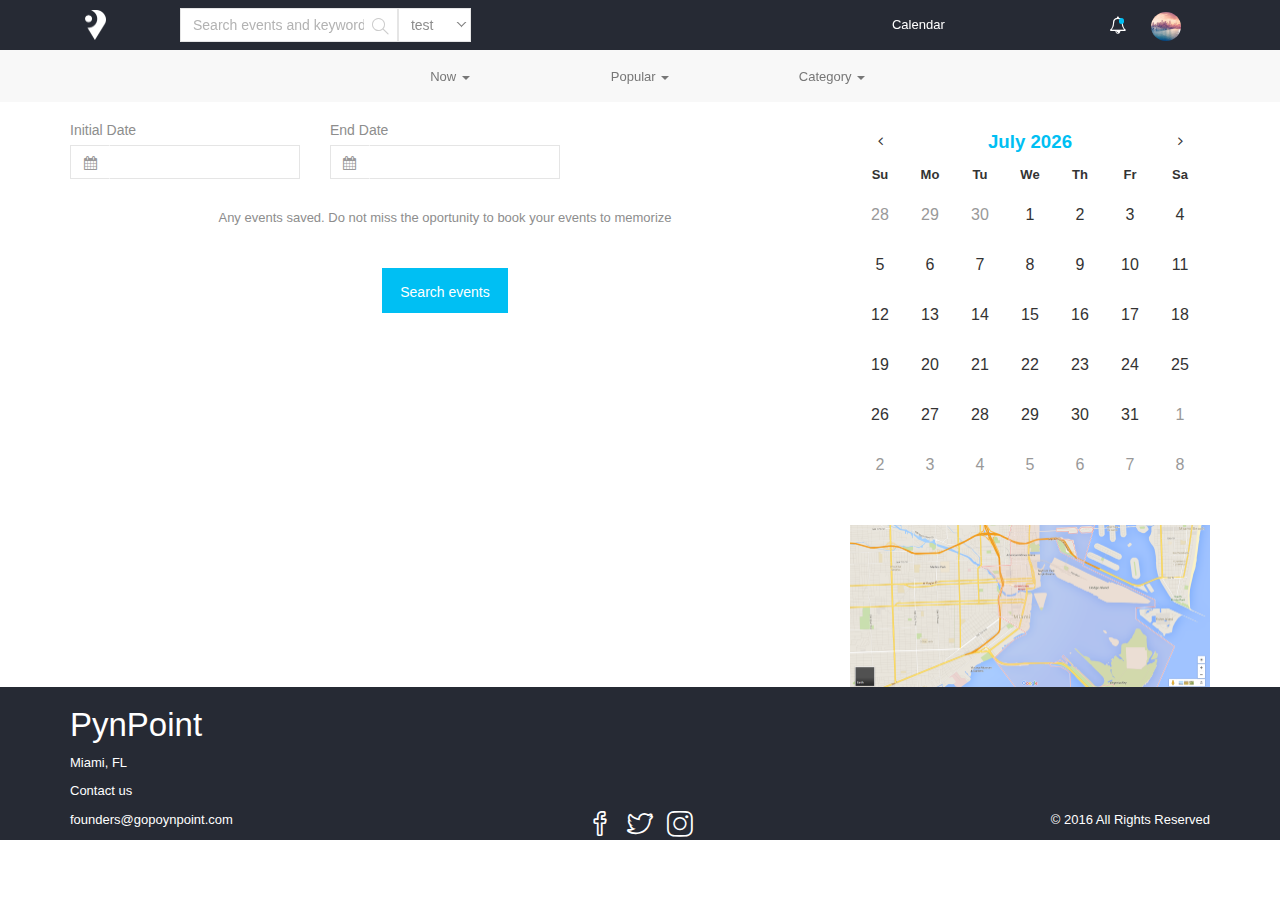
<file: calendar-empty.html>
<!doctype html>
<html lang="en">
<head>
    <meta charset="UTF-8">
    <meta name="viewport" content="width=device-width, initial-scale=1.0">
    <title>Calendar</title>
    <link rel="stylesheet" href="css/bootstrap.css">
    <!--<link rel="stylesheet" href="css/justified-nav.css">-->
    <link rel="stylesheet" href="css/carousel.css">
    <link rel="stylesheet" href="css/portfolio.css">
    <link rel="stylesheet" href="plugins/font-awesome/css/font-awesome.min.css">
    <link rel="stylesheet" href="plugins/simple-line-icons/css/simple-line-icons.css">
    <link rel="stylesheet" href="plugins/select2/select2.css">

    <link rel="stylesheet" href="css/components.css">
    <link rel="stylesheet" type="text/css" href="css/pynpoint.css">
    <link rel="stylesheet" href="css/layout.css">
    <link rel="stylesheet" href="plugins/slider-revolution-slider/rs-plugin/css/settings.css">
    <!-- Page level styles -->
    <link rel="stylesheet" href="plugins/bootstrap-datepicker/css/datepicker.css">
    <link rel="stylesheet" href="plugins/bootstrap-datepicker/css/datepicker3.css">
    <link rel="stylesheet" href="css/event-description.css">
    <link rel="stylesheet" href="css/calendar.css">

    <link rel="shortcut icon" href="favicon.png">
</head>
<body>

<!-- Fixed navbar -->
<div class="navbar navbar-default navbar-fixed-top navbar-pynpoint" style="position: fixed">
    <div class="container">
        <div class="navbar-header col-xs-5 col-md-1 col-sm-1" style="z-index: 1">
            <a class="navbar-brand" href="#"><img src="images/logo-white.png"></a>
        </div>
        <ul class="nav navbar-nav navbar-right col-md-2 col-sm-2 col-xs-5" style="z-index: 1">
            <li class="dropdown user col-xs-6 col-md-3 col-sm-6 pull-right" style="width: 50px">
                <a class="dropdown-toggle" data-toggle="dropdown"><img src="images/banner.jpg" alt="" width="30" height="30"
                                                                       class="img-circle"></a>
                <ul class="dropdown-menu dropdown-dark user-menu">
                    <li>
                        <a href="#">Category</a>
                    </li>
                    <li>
                        <a href="#">Edit profile</a>
                    </li>
                    <li>
                        <a href="#">Logout</a>
                    </li>
                </ul>
            </li>
            <li class="dropdown dropdown-extended dropdown-notification col-xs-6 col-md-3 col-sm-6 pull-right" style="width: 50px">
                <a class="dropdown-toggle" data-toggle="dropdown" href="#">
                    <i class="fa fa-bell-o" style="position: relative">
                        <div class="badge badge-pynpoint"></div>
                    </i>
                </a>
                <ul class="dropdown-menu dropdown-dark">
                    <li>
                        <div class="badge badge-pynpoint"></div>
                        <p> Lorem...<br>
                            <small>small desc</small>
                        </p>
                    </li>
                    <li>
                        <div class="badge badge-pynpoint"></div>
                        <p> Lorem...<br>
                            <small>small desc</small>
                        </p>
                    </li>
                    <li>
                        <div class="badge badge-pynpoint"></div>
                        <p> Lorem...<br>
                            <small>small desc</small>
                        </p>
                    </li>
                    <li class="more">
                        view all saved events
                    </li>
                </ul>
            </li>
        </ul>
        <button type="button" class="navbar-toggle" data-toggle="collapse" data-target=".navbar-collapse" style="z-index: 1">
            <span class="icon-bar"></span>
            <span class="icon-bar"></span>
            <span class="icon-bar"></span>
        </button>
        <div class="navbar-collapse collapse col-xs-12">
            <form class="navbar-form navbar-left form-inline" role="search" style="border: none; box-shadow: none;">
                <div class="form-group">
                    <div class="form-icon input-icon right col-md-9 col-xs-9 col-collapsed">
                        <i class="icon-magnifier" style="text-shadow: none;"></i>
                        <input class="form-control"
                               placeholder="Search events and keywords" type="text">
                    </div>
                    <div class="col-md-3 col-xs-3 col-collapsed hidden-sm">
                        <select class="form-control select2">
                            <option>test</option>
                        </select>
                    </div>
                </div>
            </form>
            <ul class="nav navbar-nav col-md-4 col-sm-4 col-xs-12 pull-right center-sm">
                <li class="col-md-4 col-xs-6 col-collapsed col-md-offset-2 pull-right" style="text-align: center"><a href="calendar.html">Calendar</a></li>
                <!--<li class="col-md-4 col-xs-6 col-collapsed" style="text-align: center"><a href="contact.php">Contact us</a></li>-->
            </ul>
        </div><!--/.nav-collapse -->
    </div>
</div>

<div class="navbar navbar-default sub-header" role="navigation" style="top: 50px !important; position: fixed; z-index: 1000">
    <div class="container">
        <div id="navbar1" class=" navbar-nav-flex">
            <ul class="nav navbar-nav navbar-nav-flex col-md-6 col-xs-12" style="margin: auto">
                <li class="dropdown col-md-4 col-collapsed">
                    <a href="#" class="dropdown-toggle" data-toggle="dropdown">Now <b class="caret"></b></a>
                    <ul class="dropdown-menu first col-sm-12" style="text-align: left">
                        <li><a href="#">Last week</a></li>
                        <li><a href="#">Last month</a></li>
                        <li><a href="#">Last year</a></li>
                    </ul>
                </li>

                <li class="dropdown col-md-4 col-collapsed">
                    <a href="#" class="dropdown-toggle" data-toggle="dropdown">Popular <b class="caret"></b></a>
                    <ul class="dropdown-menu middle col-sm-12" style="text-align: left">
                        <li><a href="#">All</a></li>
                        <li><a href="#">Most viewed</a></li>
                        <li><a href="#">Most saved</a></li>
                    </ul>
                </li>

                <li class="dropdown col-md-4 col-collapsed">
                    <a href="#" class="dropdown-toggle" data-toggle="dropdown">Category <b class="caret"></b></a>
                    <ul class="dropdown-menu last col-sm-12" style="min-width: 300px; text-align: left">
                        <li>
                            <div>
                                <div class="row">
                                    <div class="col-md-6 col-xs-6">
                                        <ul class="mega-column">
                                            <li><a href="index.html">All</a></li>
                                            <li><a href="index.html">Art</a></li>
                                            <li><a href="index.html">Adventure</a></li>
                                            <li><a href="index.html">Dance</a></li>
                                            <li><a href="index.html">Food &amp; Drink</a></li>
                                            <li><a href="index.html">Show &amp; Concerts</a></li>
                                        </ul>
                                    </div>
                                    <div class="col-md-6 col-xs-6">
                                        <ul class="mega-column">
                                            <li><a href="index.html">Sport</a></li>
                                            <li><a href="index.html">New</a></li>
                                            <li><a href="index.html">Turism</a></li>
                                            <li><a href="index.html">Design</a></li>
                                            <li><a href="index.html">Literature</a></li>
                                            <li><a href="index.html">Brands</a></li>
                                        </ul>
                                    </div>
                                </div>
                            </div>
                        </li>
                    </ul>
                </li>
            </ul>
        </div>
    </div>
</div>

<div class="spacer" style="padding: 60px;"></div>

<div class="calendar-range">
    <div class="container">
        <div class="row">
            <!-- BEEGIN Calendar main -->
            <div class="col-md-8 col-xs-12">
                <div class="row">
                    <!-- BEGIN Calendar date range form -->
                    <form role="form">
                        <div class="form-body">
                            <div class="form-group col-md-4 col-xs-12">
                                <label>Initial Date</label>

                                <div class="input-group">
                                    <span class="input-group-addon">
									    <i class="fa fa-calendar"></i>
                                    </span>
                                    <input type="text" class="form-control date-picker" data-provide="datepicker" placeholder="">
                                </div>
                            </div>
                            <div class="form-group col-md-4 col-xs-12">
                                <label>End Date</label>

                                <div class="input-group">
                                    <span class="input-group-addon">
									    <i class="fa fa-calendar"></i>
                                    </span>
                                    <input type="text" class="form-control date-picker" data-provide="datepicker" placeholder="">
                                </div>
                            </div>
                        </div>
                    </form>
                </div>
                <!-- END Calendar date range form -->

                <!-- BEGIN Calendar timeline -->
                <div class="timeline" style="text-align: center;">
                    <p>Any events saved. Do not miss the oportunity to book your events to memorize</p>
                </div>
                <!-- END Calendar timeline -->
                <div class="view-more">
                    <div class="container">
                        <div class="row">
                            <a class="btn blue" href="#">Search events</a>
                        </div>
                    </div>
                </div>
            </div>
            <!-- END Calendar main -->

            <!-- BEGIN Sidebar -->
            <div class="col-xs-12 col-md-4">
                <div class="row">
                    <div class="calendar-sidebar">
                        <div id="datepicker" data-date-format="dd/mm/yyyy"></div>
                        <input type="hidden" id="hidden_date">
                    </div>
                </div>
                <div class="row">
                    <div class="calendar-map">
                        <img src="images/map.png">
                    </div>
                </div>

            </div>
            <!-- END Sidebar -->
        </div>
    </div>
</div>

<div class="footer">
    <div class="container">
        <div class="row">
            <div class="col-md-4 col-sm-4 contact">
                <h1>PynPoint</h1>

                <p>Miami, FL</p>

                <p>Contact us</p>

                <p>founders@gopoynpoint.com</p>
            </div>
            <div class="col-md-4 col-sm-4 social">
                <h1>&nbsp;</h1>

                <p>&nbsp;</p>

                <p>&nbsp;</p>
                <a href="#">
                    <li class="icon-social-facebook fa-2x"></li>
                </a>
                <a href="#">
                    <li class="icon-social-twitter fa-2x"></li>
                </a>
                <a href="#">
                    <li class="icon-social-instagram fa-2x"></li>
                </a>
            </div>
            <div class="col-md-4 col-sm-4 copyright">
                <h1>&nbsp;</h1>

                <p>&nbsp;</p>

                <p>&nbsp;</p>

                <p>&copy; 2016 All Rights Reserved</p>
            </div>
        </div>
    </div>
</div>

<!-- jQuery (necessary for Bootstrap's JavaScript plugins) -->
<script src="js/jquery-1.10.2.min.js"></script>
<!-- Include all compiled plugins (below), or include individual files as needed -->
<script src="js/bootstrap.min.js"></script>
<!-- BEGIN RevolutionSlider -->
<script src="plugins/slider-revolution-slider/rs-plugin/js/jquery.themepunch.revolution.min.js"
        type="text/javascript"></script>
<script src="plugins/slider-revolution-slider/rs-plugin/js/jquery.themepunch.tools.min.js"
        type="text/javascript"></script>
<script src="plugins/slider-revolution-slider/revo-ini.js" type="text/javascript"></script>
<!-- END RevolutionSlider -->
<!-- BEGIN jQuery MixItUp -->
<script src="plugins/jquery-mixitup/jquery.mixitup.min.js"></script>
<script src="js/portfolio.js"></script>
<!-- END jQuery MixItUp -->
<!-- BEGIN Select2 -->
<script src="plugins/select2/select2.min.js"></script>
<!-- END Select2 -->
<!-- BEGIN Datepicker -->
<script src="plugins/bootstrap-datepicker/js/bootstrap-datepicker.js"></script>
<!-- END Datepicker -->
<!-- BEGIN Layout -->
<script src="js/layout.js"></script>
<!-- END Layout -->
<script>
    $(document).ready(function () {
        Portfolio.init();
        //Layout.init();
        $(".select2").select2();

        // Init calendar
        $('#datepicker').datepicker();
        $('#datepicker').on("changeDate", function() {
            $('#hidden_date').val(
                $('#datepicker').datepicker('getFormattedDate')
            );
        });
    });
</script>
</body>
</html>
</file>
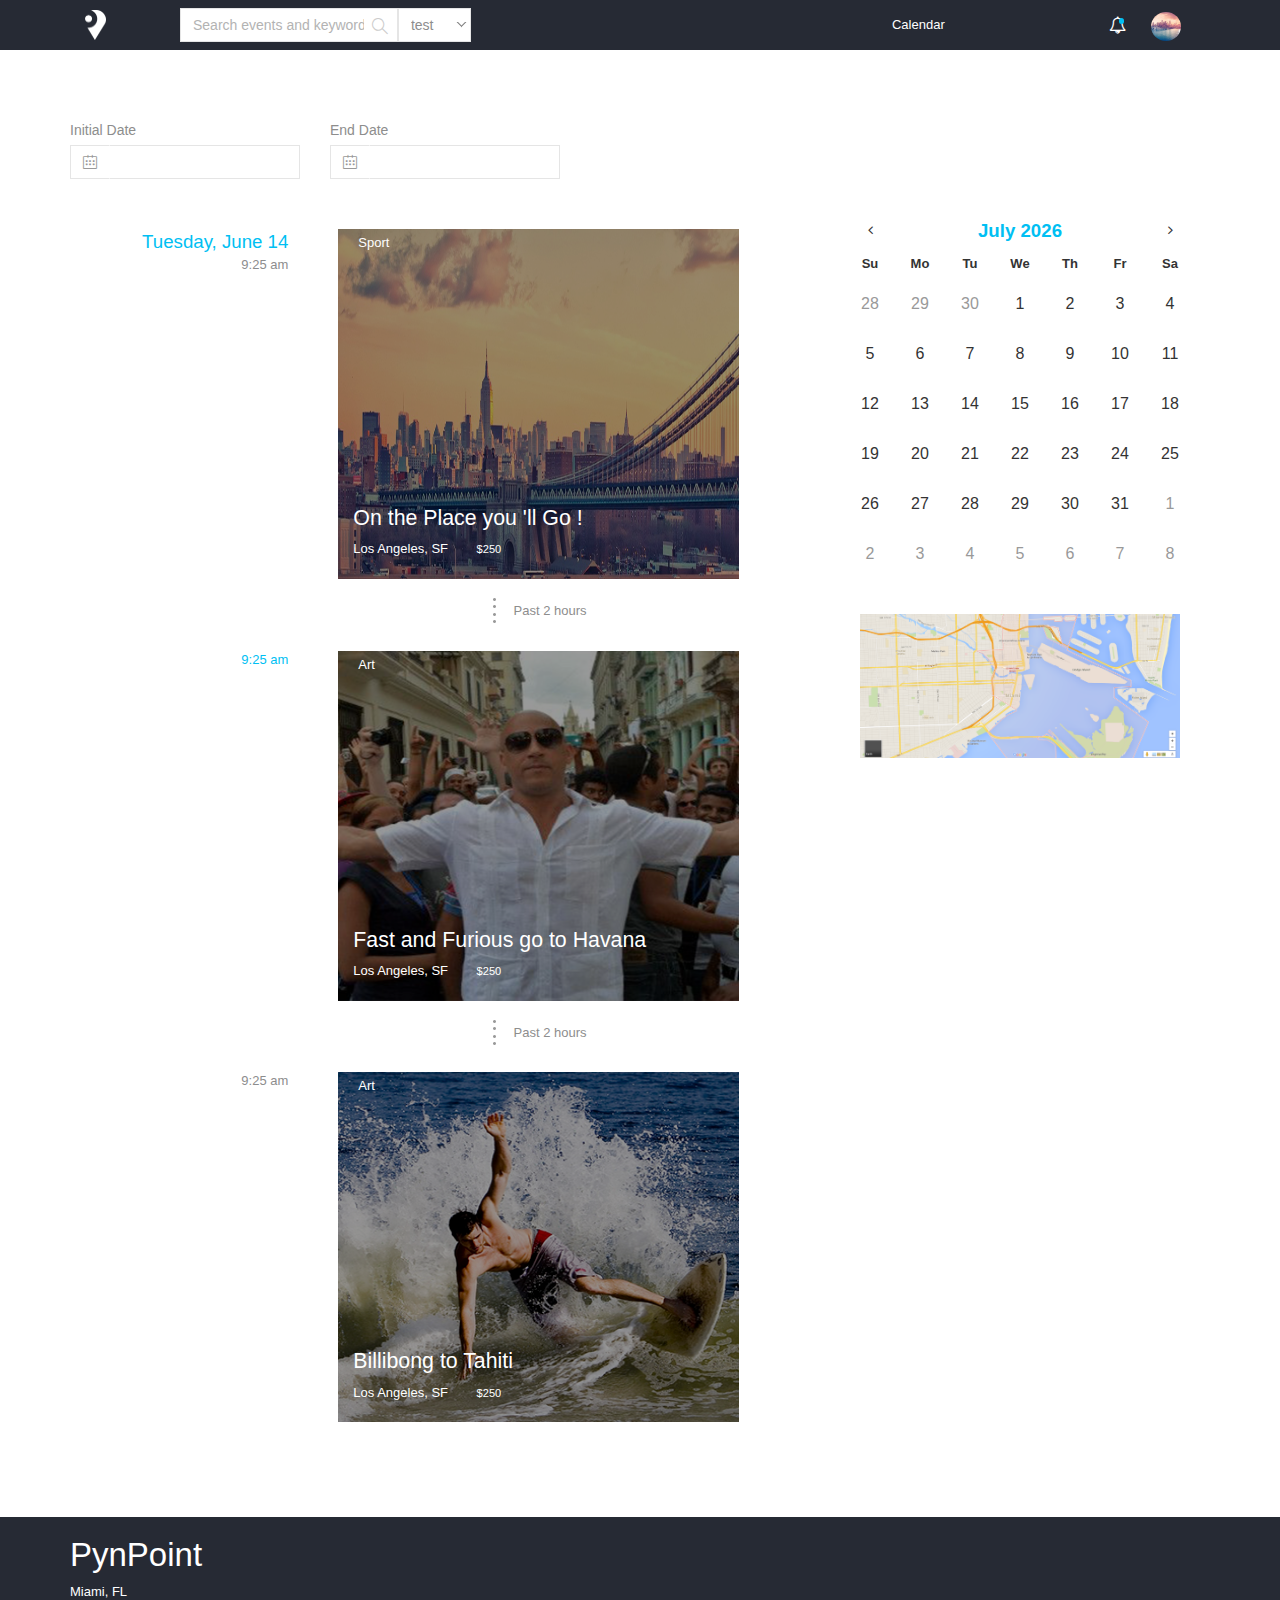
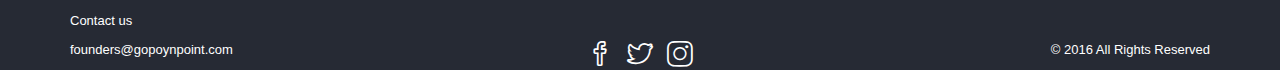
<file: calendar.html>
<!doctype html>
<html lang="en">
<head>
    <meta charset="UTF-8">
    <meta name="viewport" content="width=device-width, initial-scale=1.0">
    <title>Calendar</title>
    <link rel="stylesheet" href="css/bootstrap.css">
    <!--<link rel="stylesheet" href="css/justified-nav.css">-->
    <link rel="stylesheet" href="css/carousel.css">
    <link rel="stylesheet" href="css/portfolio.css">
    <link rel="stylesheet" href="plugins/font-awesome/css/font-awesome.min.css">
    <link rel="stylesheet" href="plugins/simple-line-icons/css/simple-line-icons.css">
    <link rel="stylesheet" href="plugins/select2/select2.css">

    <link rel="stylesheet" href="css/components.css">
    <link rel="stylesheet" type="text/css" href="css/pynpoint.css">
    <link rel="stylesheet" href="css/layout.css">
    <link rel="stylesheet" href="plugins/slider-revolution-slider/rs-plugin/css/settings.css">
    <!-- Page level styles -->
    <link rel="stylesheet" href="plugins/bootstrap-datepicker/css/datepicker.css">
    <link rel="stylesheet" href="plugins/bootstrap-datepicker/css/datepicker3.css">
    <link rel="stylesheet" href="css/event-description.css">
    <link rel="stylesheet" href="css/calendar.css">

    <link rel="shortcut icon" href="favicon.png">
</head>
<body>

<!-- Fixed navbar -->
<div class="navbar navbar-default navbar-fixed-top navbar-pynpoint" style="position: fixed">
    <div class="container">
        <div class="navbar-header col-xs-5 col-md-1 col-sm-1" style="z-index: 1">
            <a class="navbar-brand" href="#"><img src="images/logo-white.png"></a>
        </div>
        <ul class="nav navbar-nav navbar-right col-md-2 col-sm-2 col-xs-5" style="z-index: 1">
            <li class="dropdown user col-xs-6 col-md-3 col-sm-6 pull-right" style="width: 50px">
                <a class="dropdown-toggle" data-toggle="dropdown"><img src="images/banner.jpg" alt="" width="30" height="30"
                                                                       class="img-circle"></a>
                <ul class="dropdown-menu dropdown-dark user-menu">
                    <li>
                        <a href="#">Category</a>
                    </li>
                    <li>
                        <a href="#">Edit profile</a>
                    </li>
                    <li>
                        <a href="#">Logout</a>
                    </li>
                </ul>
            </li>
            <li class="dropdown dropdown-extended dropdown-notification col-xs-6 col-md-3 col-sm-6 pull-right" style="width: 50px">
                <a class="dropdown-toggle" data-toggle="dropdown" href="#">
                    <i class="fa fa-bell-o" style="position: relative">
                        <div class="badge badge-pynpoint"></div>
                    </i>
                </a>
                <ul class="dropdown-menu dropdown-dark">
                    <li>
                        <div class="badge badge-pynpoint"></div>
                        <p> Lorem...<br>
                            <small>small desc</small>
                        </p>
                    </li>
                    <li>
                        <div class="badge badge-pynpoint"></div>
                        <p> Lorem...<br>
                            <small>small desc</small>
                        </p>
                    </li>
                    <li>
                        <div class="badge badge-pynpoint"></div>
                        <p> Lorem...<br>
                            <small>small desc</small>
                        </p>
                    </li>
                    <li class="more">
                        view all saved events
                    </li>
                </ul>
            </li>
        </ul>
        <button type="button" class="navbar-toggle" data-toggle="collapse" data-target=".navbar-collapse" style="z-index: 1">
            <span class="icon-bar"></span>
            <span class="icon-bar"></span>
            <span class="icon-bar"></span>
        </button>
        <div class="navbar-collapse collapse col-xs-12">
            <form class="navbar-form navbar-left form-inline" role="search" style="border: none; box-shadow: none;">
                <div class="form-group">
                    <div class="form-icon input-icon right col-md-9 col-xs-9 col-collapsed">
                        <i class="icon-magnifier" style="text-shadow: none;"></i>
                        <input class="form-control"
                               placeholder="Search events and keywords" type="text">
                    </div>
                    <div class="col-md-3 col-xs-3 col-collapsed hidden-sm">
                        <select class="form-control select2">
                            <option>test</option>
                        </select>
                    </div>
                </div>
            </form>
            <ul class="nav navbar-nav col-md-4 col-sm-4 col-xs-12 pull-right center-sm">
                <li class="col-md-4 col-xs-6 col-collapsed col-md-offset-2 pull-right" style="text-align: center"><a href="calendar.html">Calendar</a></li>
                <!--<li class="col-md-4 col-xs-6 col-collapsed" style="text-align: center"><a href="contact.php">Contact us</a></li>-->
            </ul>
        </div><!--/.nav-collapse -->
    </div>
</div>

<div class="spacer" style="padding: 60px;"></div>

<div class="calendar-range">
    <div class="container">
        <div class="row">
            <!-- BEEGIN Calendar main -->
            <div class="col-md-8 col-xs-12">
                <div class="row">
                    <!-- BEGIN Calendar date range form -->
                    <form role="form">
                        <div class="form-body">
                            <div class="form-group col-md-4 col-xs-12">
                                <label>Initial Date</label>

                                <div class="input-group">
                                    <span class="input-group-addon">
									    <i class="icon-calendar"></i>
                                    </span>
                                    <input type="text" class="form-control date-picker" placeholder="" onfocus="blur();">
                                </div>
                            </div>
                            <div class="form-group col-md-4 col-xs-12">
                                <label>End Date</label>

                                <div class="input-group">
                                    <span class="input-group-addon">
									    <i class="icon-calendar"></i>
                                    </span>
                                    <input type="text" class="form-control date-picker" data-provide="datepicker"
                                           placeholder="" onfocus="blur();">
                                </div>
                            </div>
                        </div>
                    </form>
                </div>
            </div>
        </div>
    </div>
</div>
<!-- END Calendar date range form -->

<!-- BEGIN Calendar timeline -->
<div class="container">
    <div class="timeline col-md-8 col-sm-12 col-xs-12 col-collapsed">
        <div class="row">
            <!-- BEGIN Timeline item -->
            <div class="timeline-event col-md-12 col-collapsed">
                <div class="timeline-eventdate col-md-4 col-sm-12 col-xs-12">
                    <div class="timeline-date focus">
                        Tuesday, June 14
                    </div>
                    <div class="timeline-time">
                        <p>9:25 am</p>
                    </div>
                </div>
                <div class="timeline-event-body col-md-8 col-sm-12 col-xs-12">
                    <div class="row mix-grid thumbnails">
                        <div class="col-md-10 col-sm-12 mix category_2 mix_all"
                             style="display: block;  opacity: 1;">
                            <div class="mix-inner">
                                <div class="mix-cover"></div>
                                <img alt="" src="images/city.png" class="img-responsive">

                                <div class="mix-category col-md-3">
                                    Sport
                                </div>
                                <div class="mix-info col-md-12">
                                    <h1><a href="#">On the Place you 'll Go !</a> </h1>
                                    <span>Los Angeles, SF <small>$250</small></span>
                                </div>
                                <div class="mix-details">
                                    <p class="mix-details-date"><a href="#">May 10, 2016</a> </p>

                                    <p class="mix-details-desc">At vero eos et accusamus et iusto odio digniss imos duc sasdimus qui
                                        sint blanditiis prae</p>

                                    <div class="mix-details-data">
                                        <ul>
                                            <li>
                                                <span class="icon-eye"></span></span> 580
                                            </li>
                                            <li>
                                                <span class="icon-heart"></span> 120
                                            </li>
                                            <li>
                                                <span class="icon-bubble"></span> 22
                                            </li>
                                            <li class="pull-right">
                                                <a data-toggle="popover" title=""><span class="icon-share"></span></a>
                                                <div style="display: none;">
                                                    <div  style="display: flex; justify-content: space-around">
                                                        <a href="#"><i class="fa fa-facebook"></i></a>
                                                        <a href="#"><i class="fa fa-twitter"></i></a>
                                                        <a href="#"><i class="fa fa-envelope"></i></a>
                                                    </div>
                                                </div>
                                            </li>
                                        </ul>
                                    </div>
                                </div>
                            </div>
                        </div>
                    </div>
                </div>
            </div>
            <!-- END Timeline item -->

            <!-- BEGIN Timeline separator -->
            <div class="timeline-separator col-md-7 col-xs-12 col-md-offset-3 hidden-sm hidden-xs">
                <p>
                    <i class="calendar-separator"></i>
                    <span>Past 2 hours</span>
                </p>
            </div>
            <!-- END Timeline separator -->

            <!-- BEGIN Timeline item -->
            <div class="timeline-event col-md-12 col-collapsed">
                <div class="timeline-eventdate col-md-4 col-sm-12 col-xs-12">
                    <div class="timeline-time">
                        <p class="focus">9:25 am</p>
                    </div>
                </div>
                <div class="timeline-event-body col-md-8 col-sm-12 col-xs-12">
                    <div class="row mix-grid thumbnails">
                        <div class="col-md-10 col-sm-12 mix category_2 mix_all"
                             style="display: block;  opacity: 1;">
                            <div class="mix-inner">
                                <div class="mix-cover"></div>
                                <img alt="" src="images/vin-diesel.png"
                                     class="img-responsive">

                                <div class="mix-category col-md-3">
                                    Art
                                </div>
                                <div class="mix-info col-md-12">
                                    <h1><a href="#">Fast and Furious go to Havana</a> </h1>
                                    <span>Los Angeles, SF <small>$250</small></span>
                                </div>
                                <div class="mix-details">
                                    <p class="mix-details-date"><a href="#">May 10, 2016</a> </p>

                                    <p class="mix-details-desc">At vero eos et accusamus et iusto odio digniss imos duc sasdimus qui
                                        sint blanditiis prae</p>

                                    <div class="mix-details-data">
                                        <ul>
                                            <li>
                                                <span class="icon-eye"></span> 580
                                            </li>
                                            <li>
                                                <span class="icon-heart"></span> 120
                                            </li>
                                            <li>
                                                <span class="icon-bubble"></span> 22
                                            </li>
                                            <li class="pull-right">
                                                <a data-toggle="popover" title=""><span class="icon-share"></span></a>
                                                <div style="display: none;">
                                                    <div  style="display: flex; justify-content: space-around">
                                                        <a href="#"><i class="fa fa-facebook"></i></a>
                                                        <a href="#"><i class="fa fa-twitter"></i></a>
                                                        <a href="#"><i class="fa fa-envelope"></i></a>
                                                    </div>
                                                </div>
                                            </li>
                                        </ul>
                                    </div>
                                </div>
                            </div>
                        </div>
                    </div>
                </div>
            </div>
            <!-- END Timeline item -->

            <!-- BEGIN Timeline separator -->
            <div class="timeline-separator col-md-7 col-xs-12 col-md-offset-3 hidden-sm hidden-xs">
                <p>
                    <i class="calendar-separator"></i>
                    <span>Past 2 hours</span>
                </p>
            </div>
            <!-- END Timeline separator -->

            <!-- BEGIN Timeline item -->
            <div class="timeline-event col-md-12 col-collapsed">
                <div class="timeline-eventdate col-md-4 col-sm-12 col-xs-12">
                    <div class="timeline-time">
                        <p>9:25 am</p>
                    </div>
                </div>
                <div class="timeline-event-body col-md-8 col-sm-12 col-xs-12">
                    <div class="row mix-grid thumbnails">
                        <div class="col-md-10 col-sm-12 mix category_2 mix_all"
                             style="display: block;  opacity: 1;">
                            <div class="mix-inner">
                                <div class="mix-cover"></div>
                                <img alt="" src="images/surfers.png"
                                     class="img-responsive">

                                <div class="mix-category col-md-3">
                                    Art
                                </div>
                                <div class="mix-info col-md-12">
                                    <h1><a href="#">Billibong to Tahiti</a> </h1>
                                    <span>Los Angeles, SF <small>$250</small></span>
                                </div>
                                <div class="mix-details">
                                    <p class="mix-details-date"><a href="#">May 10, 2016</a> </p>

                                    <p class="mix-details-desc">At vero eos et accusamus et iusto odio digniss imos duc sasdimus qui
                                        sint blanditiis prae</p>

                                    <div class="mix-details-data">
                                        <ul>
                                            <li>
                                                <span class="icon-eye"></span> 580
                                            </li>
                                            <li>
                                                <span class="icon-heart"></span> 120
                                            </li>
                                            <li>
                                                <span class="icon-bubble"></span> 22
                                            </li>
                                            <li class="pull-right">
                                                <a data-toggle="popover" title=""><span class="icon-share"></span></a>
                                                <div style="display: none;">
                                                    <div  style="display: flex; justify-content: space-around">
                                                        <a href="#"><i class="fa fa-facebook"></i></a>
                                                        <a href="#"><i class="fa fa-twitter"></i></a>
                                                        <a href="#"><i class="fa fa-envelope"></i></a>
                                                    </div>
                                                </div>
                                            </li>
                                        </ul>
                                    </div>
                                </div>
                            </div>
                        </div>
                    </div>
                </div>
            </div>
            <!-- END Timeline item -->
        </div>
    </div>
    <!-- END Calendar timeline -->
    <!-- BEGIN Sidebar -->
        <div class="col-xs-12 col-sm-12 col-md-4" style="margin-top: 15px">
            <div class="calendar-sidebar">
                <div id="datepicker" data-date-format="dd/mm/yyyy"></div>
                <input type="hidden" id="hidden_date">
            </div>
            <div class="row">
                <div class="calendar-map col-md-12">
                    <img src="images/map.png">
                </div>
            </div>
        </div>
    <!-- END Sidebar -->
</div>
<!-- END Calendar main -->
</div>
</div>
</div>

<div class="spacer" style="padding: 30px;"></div>

<div class="footer">
    <div class="container">
        <div class="row">
            <div class="col-md-4 col-sm-4 contact">
                <h1>PynPoint</h1>

                <p>Miami, FL</p>

                <p>Contact us</p>

                <p>founders@gopoynpoint.com</p>
            </div>
            <div class="col-md-4 col-sm-4 social">
                <h1>&nbsp;</h1>

                <p>&nbsp;</p>

                <p>&nbsp;</p>
                <a href="#">
                    <li class="icon-social-facebook fa-2x"></li>
                </a>
                <a href="#">
                    <li class="icon-social-twitter fa-2x"></li>
                </a>
                <a href="#">
                    <li class="icon-social-instagram fa-2x"></li>
                </a>
            </div>
            <div class="col-md-4 col-sm-4 copyright">
                <h1>&nbsp;</h1>

                <p>&nbsp;</p>

                <p>&nbsp;</p>

                <p>&copy; 2016 All Rights Reserved</p>
            </div>
        </div>
    </div>
</div>

<!-- jQuery (necessary for Bootstrap's JavaScript plugins) -->
<script src="js/jquery-1.10.2.min.js"></script>
<!-- Include all compiled plugins (below), or include individual files as needed -->
<script src="js/bootstrap.min.js"></script>
<!-- BEGIN RevolutionSlider -->
<script src="plugins/slider-revolution-slider/rs-plugin/js/jquery.themepunch.revolution.min.js"
        type="text/javascript"></script>
<script src="plugins/slider-revolution-slider/rs-plugin/js/jquery.themepunch.tools.min.js"
        type="text/javascript"></script>
<script src="plugins/slider-revolution-slider/revo-ini.js" type="text/javascript"></script>
<!-- END RevolutionSlider -->
<!-- BEGIN jQuery MixItUp -->
<script src="plugins/jquery-mixitup/jquery.mixitup.min.js"></script>
<script src="js/portfolio.js"></script>
<!-- END jQuery MixItUp -->
<!-- BEGIN Select2 -->
<script src="plugins/select2/select2.min.js"></script>
<!-- END Select2 -->
<!-- BEGIN Datepicker -->
<script src="plugins/bootstrap-datepicker/js/bootstrap-datepicker.js"></script>
<!-- END Datepicker -->
<!-- BEGIN Layout -->
<script src="js/layout.js"></script>
<!-- END Layout -->
<script>
    $(document).ready(function () {
        Portfolio.init();
        //Layout.init();
        $(".select2").select2();

        // Init calendar

        $('.date-picker').datepicker({
            orientation: 'top'
        });

        $('#datepicker').datepicker({
            orientation: 'bottom'
        });
        $('#datepicker').on("changeDate", function () {
            $('#hidden_date').val(
                $('#datepicker').datepicker('getFormattedDate')
            );
        });

        // popover init
        $("[data-toggle=popover]").popover({
            html : true,
            content: function() {
                return $(this).next().html();
            },
            placement: 'auto',
        })
    });
</script>
</body>
</html>
</file>
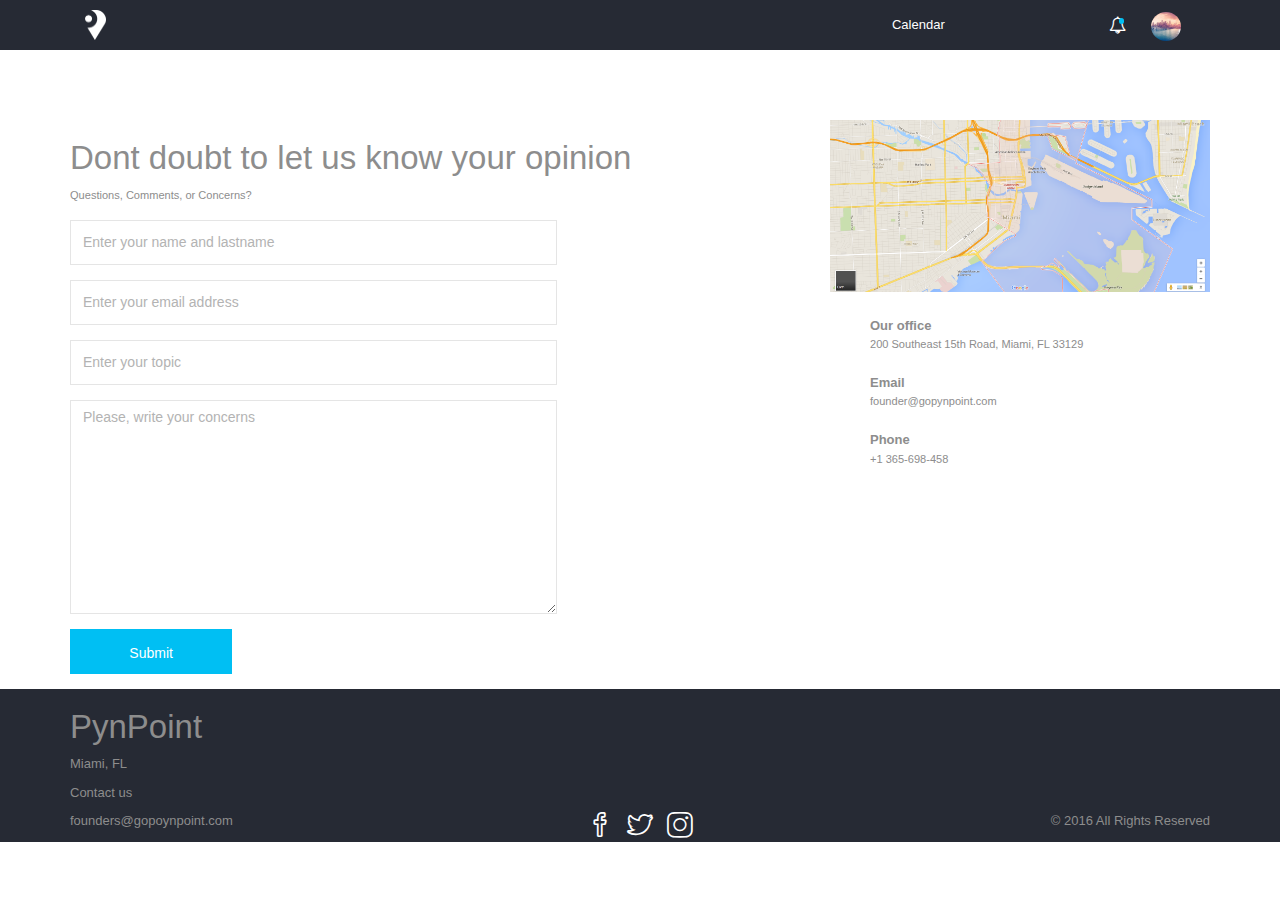
<file: contact.html>
<!doctype html>
<html lang="en">
<head>
    <meta charset="UTF-8">
    <meta name="viewport" content="width=device-width, initial-scale=1.0">
    <meta name="description" content="">
    <meta name="author" content="">
    <title>Contact</title>
    <link rel="stylesheet" href="css/bootstrap.css">
    <!--<link rel="stylesheet" href="css/justified-nav.css">-->
    <link rel="stylesheet" href="css/carousel.css">
    <link rel="stylesheet" href="css/portfolio.css">
    <link rel="stylesheet" href="plugins/font-awesome/css/font-awesome.min.css">
    <link rel="stylesheet" href="plugins/simple-line-icons/css/simple-line-icons.css">
    <link rel="stylesheet" href="plugins/select2/select2.css">

    <link rel="stylesheet" href="css/components.css">
    <link rel="stylesheet" type="text/css" href="css/pynpoint.css">
    <link rel="stylesheet" href="css/layout.css">
    <link rel="stylesheet" href="plugins/slider-revolution-slider/rs-plugin/css/settings.css">
    <!-- Page level styles -->
    <link rel="stylesheet" href="css/layout.css">
    <link rel="stylesheet" href="css/contact.css">
    <link rel="stylesheet" href="css/event-description.css">

    <link rel="shortcut icon" href="favicon.png">
</head>
<body>

<!-- Fixed navbar -->
<div class="navbar navbar-default navbar-fixed-top navbar-pynpoint" style="position: fixed">
    <div class="container">
        <div class="navbar-header col-xs-5 col-md-1 col-sm-1" style="z-index: 1">
            <a class="navbar-brand" href="#"><img src="images/logo-white.png"></a>
        </div>
        <ul class="nav navbar-nav navbar-right col-md-2 col-sm-2 col-xs-5" style="z-index: 1">
            <li class="dropdown user col-xs-6 col-md-3 col-sm-6 pull-right" style="width: 50px">
                <a class="dropdown-toggle" data-toggle="dropdown"><img src="images/banner.jpg" alt="" width="30" height="30"
                                                                       class="img-circle"></a>
                <ul class="dropdown-menu dropdown-dark user-menu">
                    <li>
                        <a href="#">Category</a>
                    </li>
                    <li>
                        <a href="#">Edit profile</a>
                    </li>
                    <li>
                        <a href="#">Logout</a>
                    </li>
                </ul>
            </li>
            <li class="dropdown dropdown-extended dropdown-notification col-xs-6 col-md-3 col-sm-6 pull-right" style="width: 50px">
                <a class="dropdown-toggle" data-toggle="dropdown" href="#">
                    <i class="fa fa-bell-o" style="position: relative">
                        <div class="badge badge-pynpoint"></div>
                    </i>
                </a>
                <ul class="dropdown-menu dropdown-dark">
                    <li>
                        <div class="badge badge-pynpoint"></div>
                        <p> Lorem...<br>
                            <small>small desc</small>
                        </p>
                    </li>
                    <li>
                        <div class="badge badge-pynpoint"></div>
                        <p> Lorem...<br>
                            <small>small desc</small>
                        </p>
                    </li>
                    <li>
                        <div class="badge badge-pynpoint"></div>
                        <p> Lorem...<br>
                            <small>small desc</small>
                        </p>
                    </li>
                    <li class="more">
                        view all saved events
                    </li>
                </ul>
            </li>
        </ul>
        <button type="button" class="navbar-toggle" data-toggle="collapse" data-target=".navbar-collapse" style="z-index: 1">
            <span class="icon-bar"></span>
            <span class="icon-bar"></span>
            <span class="icon-bar"></span>
        </button>
        <div class="navbar-collapse collapse col-xs-12">
            <ul class="nav navbar-nav col-md-4 col-sm-4 col-xs-12 pull-right center-sm">
                <li class="col-md-4 col-xs-6 col-collapsed col-md-offset-2 pull-right" style="text-align: center"><a href="calendar.html">Calendar</a></li>
                <!--<li class="col-md-4 col-xs-6 col-collapsed" style="text-align: center"><a href="contact.php">Contact us</a></li>-->
            </ul>
        </div><!--/.nav-collapse -->
    </div>
</div>

<div class="spacer" style="padding: 60px;"></div>

<div class="contact">
    <div class="container">
        <div class="col-md-8 col-xs-12">
            <div class="row">
                <h1 class="title">Dont doubt to let us know your opinion</h1>
                <small class="subtitle">Questions, Comments, or Concerns?</small>
            </div>
            <div class="contact-form">
                <form class="form-horizontal">
                    <div class="form-body">
                        <div class="form-group col-md-8 col-collapsed">
                            <input type="text" class="form-control form-pynpoint" placeholder="Enter your name and lastname">
                        </div>
                        <div class="form-group col-md-8 col-collapsed">
                            <input type="text" class="form-control form-pynpoint" placeholder="Enter your email address">
                        </div>
                        <div class="form-group col-md-8 col-collapsed">
                            <input type="text" class="form-control form-pynpoint" placeholder="Enter your topic">
                        </div>
                        <div class="form-group col-md-8 col-collapsed">
                            <textarea class="form-control" placeholder="Please, write your concerns" rows="10"></textarea>
                        </div>
                        <div class="form-group col-md-8 col-collapsed">
                            <input type="submit" class="btn blue col-md-4" value="Submit">
                        </div>
                    </div>
                </form>
            </div>
        </div>
        
        <div class="col-md-4 col-xs-12">
            <div class="row">
                <div class="map">
                    <img src="images/map.png ">
                </div>
            </div>
            <div class="row">
                    <ul class="contact-info">
                        <li>
                            <p>Our office</p>
                            <small>200 Southeast 15th Road, Miami, FL 33129</small>
                        </li>
                        <li>
                            <p>Email</p>
                            <small>founder@gopynpoint.com</small>
                        </li>
                        <li>
                            <p>Phone</p>
                            <small>+1 365-698-458</small>
                        </li>
                    </ul>
            </div>
        </div>
    </div>
</div>

<div class="footer">
    <div class="container">
        <div class="row">
            <div class="col-md-4 col-sm-4 contact">
                <h1>PynPoint</h1>

                <p>Miami, FL</p>

                <p>Contact us</p>

                <p>founders@gopoynpoint.com</p>
            </div>
            <div class="col-md-4 col-sm-4 social">
                <h1>&nbsp;</h1>

                <p>&nbsp;</p>

                <p>&nbsp;</p>
                <a href="#">
                    <li class="icon-social-facebook fa-2x"></li>
                </a>
                <a href="#">
                    <li class="icon-social-twitter fa-2x"></li>
                </a>
                <a href="#">
                    <li class="icon-social-instagram fa-2x"></li>
                </a>
            </div>
            <div class="col-md-4 col-sm-4 copyright">
                <h1>&nbsp;</h1>

                <p>&nbsp;</p>

                <p>&nbsp;</p>

                <p>&copy; 2016 All Rights Reserved</p>
            </div>
        </div>
    </div>
</div>

<!-- jQuery (necessary for Bootstrap's JavaScript plugins) -->
<script src="js/jquery-1.10.2.min.js"></script>
<!-- Include all compiled plugins (below), or include individual files as needed -->
<script src="js/bootstrap.min.js"></script>
<!-- BEGIN RevolutionSlider -->
<script src="plugins/slider-revolution-slider/rs-plugin/js/jquery.themepunch.revolution.min.js"
        type="text/javascript"></script>
<script src="plugins/slider-revolution-slider/rs-plugin/js/jquery.themepunch.tools.min.js"
        type="text/javascript"></script>
<script src="plugins/slider-revolution-slider/revo-ini.js" type="text/javascript"></script>
<!-- END RevolutionSlider -->
<!-- BEGIN jQuery MixItUp -->
<script src="plugins/jquery-mixitup/jquery.mixitup.min.js"></script>
<script src="js/portfolio.js"></script>
<!-- END jQuery MixItUp -->
<!-- BEGIN Select2 -->
<script src="plugins/select2/select2.min.js"></script>
<!-- END Select2 -->
<!-- BEGIN Datepicker -->
<script src="plugins/bootstrap-datepicker/js/bootstrap-datepicker.js"></script>
<!-- END Datepicker -->
<!-- BEGIN Layout -->
<script src="js/layout.js"></script>
<!-- END Layout -->
<script>
    $(document).ready(function () {
        Portfolio.init();
        //Layout.init();
        $(".select2").select2();

        $(".contact-info li").mouseenter(function(){
            console.log(this);
            $(this).addClass("hover");
        });

        $(".contact-info li").mouseleave(function(){
            console.log(this);
            $(this).removeClass("hover");
        });
    });
</script>
</body>
</html>
</file>
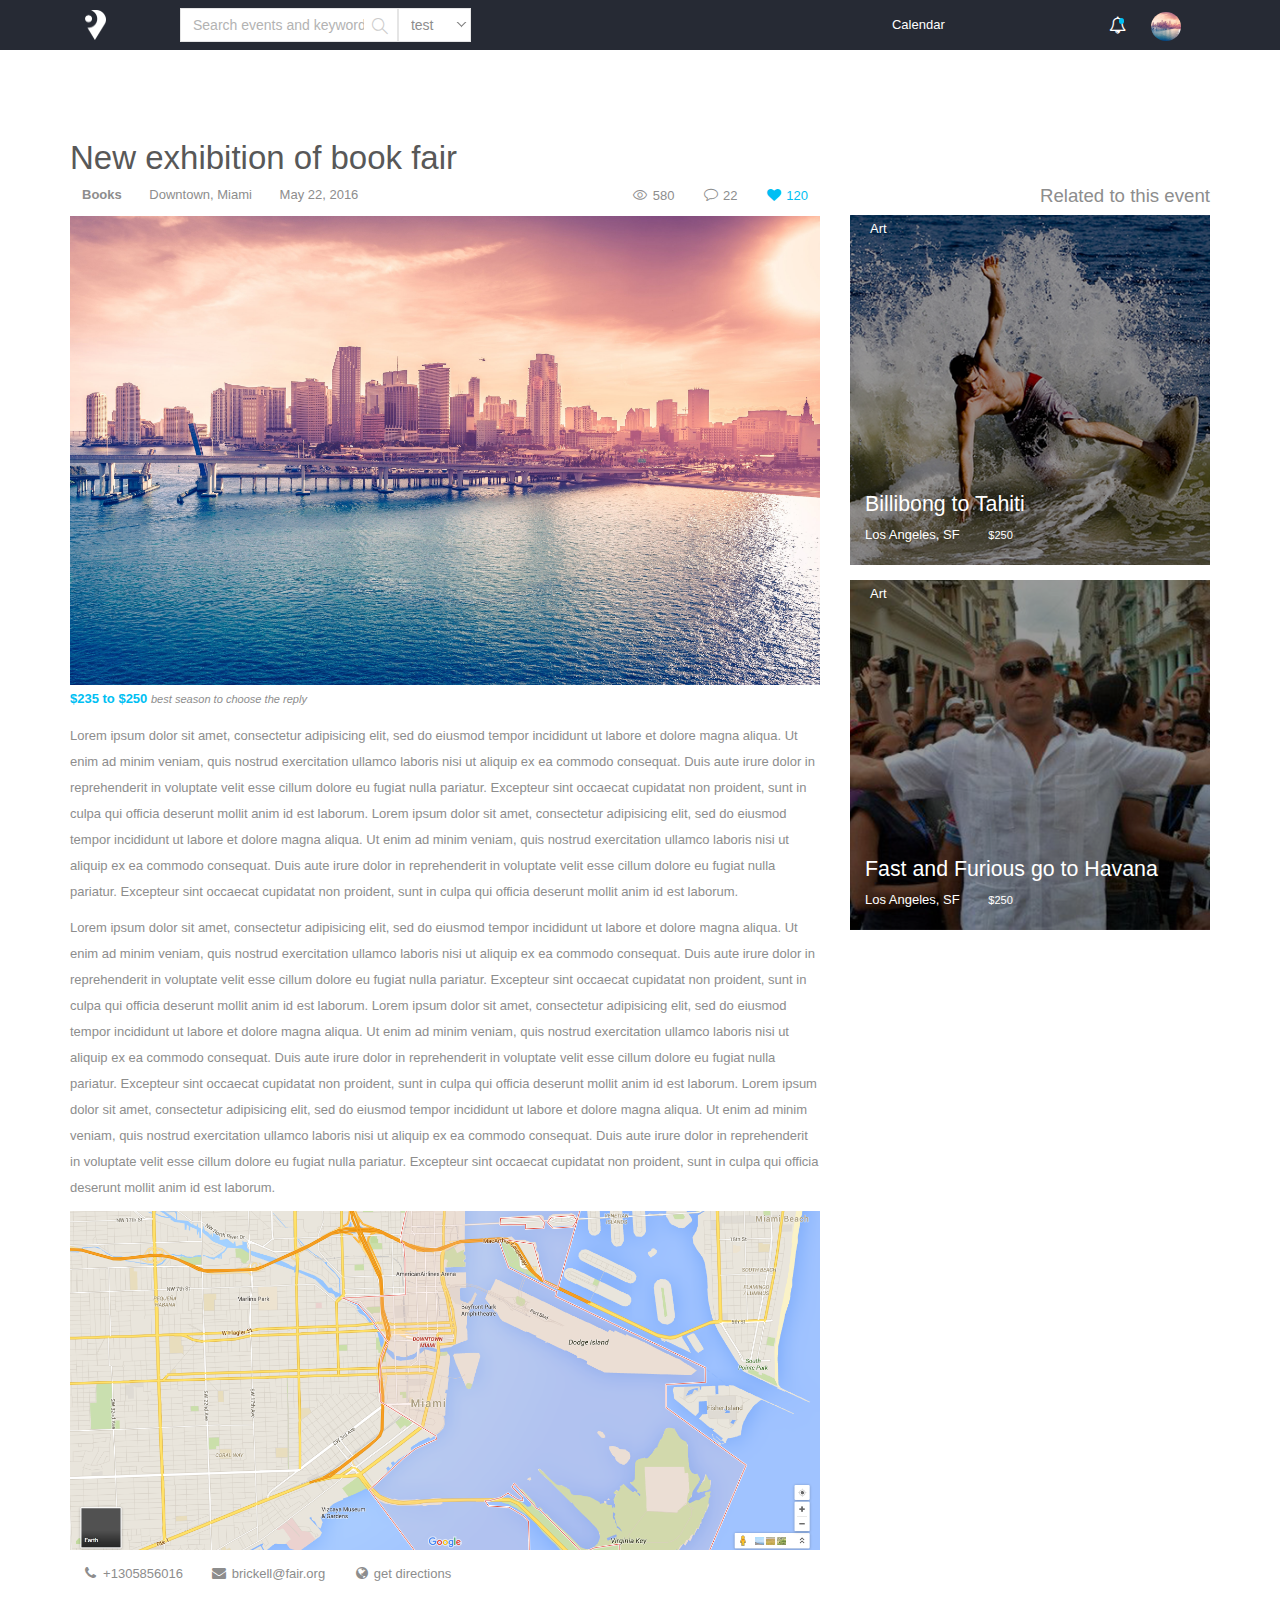
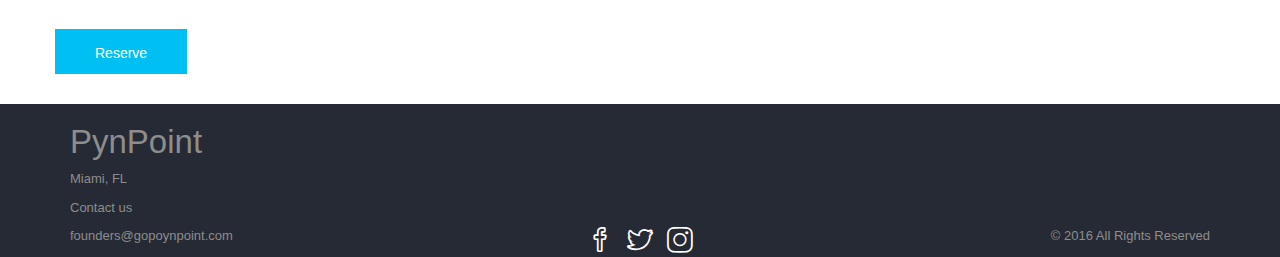
<file: event-description.html>
<!doctype html>
<html lang="en">
<head>
    <meta charset="UTF-8">
    <meta name="viewport" content="width=device-width, initial-scale=1.0">
    <title>Event</title>
    <link rel="stylesheet" href="css/bootstrap.css">
    <!--<link rel="stylesheet" href="css/justified-nav.css">-->
    <link rel="stylesheet" href="css/carousel.css">
    <link rel="stylesheet" href="css/portfolio.css">
    <link rel="stylesheet" href="plugins/font-awesome/css/font-awesome.min.css">
    <link rel="stylesheet" href="plugins/simple-line-icons/css/simple-line-icons.css">
    <link rel="stylesheet" href="plugins/select2/select2.css">

    <link rel="stylesheet" href="css/components.css">
    <link rel="stylesheet" type="text/css" href="css/pynpoint.css">
    <link rel="stylesheet" href="css/layout.css">
    <link rel="stylesheet" href="plugins/slider-revolution-slider/rs-plugin/css/settings.css">
    <!-- Page level styles -->
    <link rel="stylesheet" href="css/layout.css">
    <link rel="stylesheet" href="css/event-description.css">

    <link rel="shortcut icon" href="favicon.png">
</head>
<body>

<!-- Fixed navbar -->
<div class="navbar navbar-default navbar-fixed-top navbar-pynpoint" style="position: fixed">
    <div class="container">
        <div class="navbar-header col-xs-5 col-md-1 col-sm-1" style="z-index: 1">
            <a class="navbar-brand" href="#"><img src="images/logo-white.png"></a>
        </div>
        <ul class="nav navbar-nav navbar-right col-md-2 col-sm-2 col-xs-5" style="z-index: 1">
            <li class="dropdown user col-xs-6 col-md-3 col-sm-6 pull-right" style="width: 50px">
                <a class="dropdown-toggle" data-toggle="dropdown"><img src="images/banner.jpg" alt="" width="30" height="30"
                                                                       class="img-circle"></a>
                <ul class="dropdown-menu dropdown-dark user-menu">
                    <li>
                        <a href="#">Category</a>
                    </li>
                    <li>
                        <a href="#">Edit profile</a>
                    </li>
                    <li>
                        <a href="#">Logout</a>
                    </li>
                </ul>
            </li>
            <li class="dropdown dropdown-extended dropdown-notification col-xs-6 col-md-3 col-sm-6 pull-right" style="width: 50px">
                <a class="dropdown-toggle" data-toggle="dropdown" href="#">
                    <i class="fa fa-bell-o" style="position: relative">
                        <div class="badge badge-pynpoint"></div>
                    </i>
                </a>
                <ul class="dropdown-menu dropdown-dark">
                    <li>
                        <div class="badge badge-pynpoint"></div>
                        <p> Lorem...<br>
                            <small>small desc</small>
                        </p>
                    </li>
                    <li>
                        <div class="badge badge-pynpoint"></div>
                        <p> Lorem...<br>
                            <small>small desc</small>
                        </p>
                    </li>
                    <li>
                        <div class="badge badge-pynpoint"></div>
                        <p> Lorem...<br>
                            <small>small desc</small>
                        </p>
                    </li>
                    <li class="more">
                        view all saved events
                    </li>
                </ul>
            </li>
        </ul>
        <button type="button" class="navbar-toggle" data-toggle="collapse" data-target=".navbar-collapse" style="z-index: 1">
            <span class="icon-bar"></span>
            <span class="icon-bar"></span>
            <span class="icon-bar"></span>
        </button>
        <div class="navbar-collapse collapse col-xs-12">
            <form class="navbar-form navbar-left form-inline" role="search" style="border: none; box-shadow: none;">
                <div class="form-group">
                    <div class="form-icon input-icon right col-md-9 col-xs-9 col-collapsed">
                        <i class="icon-magnifier" style="text-shadow: none;"></i>
                        <input class="form-control"
                               placeholder="Search events and keywords" type="text">
                    </div>
                    <div class="col-md-3 col-xs-3 col-collapsed hidden-sm">
                        <select class="form-control select2">
                            <option>test</option>
                        </select>
                    </div>
                </div>
            </form>
            <ul class="nav navbar-nav col-md-4 col-sm-4 col-xs-12 pull-right center-sm">
                <li class="col-md-4 col-xs-6 col-collapsed col-md-offset-2 pull-right" style="text-align: center"><a href="calendar.html">Calendar</a></li>
                <!--<li class="col-md-4 col-xs-6 col-collapsed" style="text-align: center"><a href="contact.php">Contact us</a></li>-->
            </ul>
        </div><!--/.nav-collapse -->
    </div>
</div>

<div class="spacer" style="padding: 60px;"></div>

<div class="event-description">
    <div class="container">
        <div class="row">
            <div class="col-xs-12 col-md-8">
                <!-- BEGIN Event title & info -->
                <div class="event-title">
                    <h1>New exhibition of book fair</h1>
                    <ul class="event-desc">
                        <li>Books</li>
                        <li>Downtown, Miami</li>
                        <li>May 22, 2016</li>
                    </ul>
                    <ul class="event-stats pull-right">
                        <li>
                            <i class="icon-eye"></i> 580
                        </li>
                        <li>
                            <i class="icon-bubble"></i> 22
                        </li>
                        <li class="focus">
                            <i class="fa fa-heart"></i> 120
                        </li>
                    </ul>
                </div>
                <!-- END Event title & info -->

                <!-- BEGIN Event image -->
                <div class="event-image">
                    <img src="images/banner.jpg">
                </div>
                <!-- END Event image -->

                <!-- BEGIN Event prices -->
                <div class="event-prices">
                    <p>$235 to $250
                        <small>best season to choose the reply</small>
                    </p>
                </div>
                <!-- END Event prices -->

                <!-- BEGIN Event content -->
                <div class="event-content">
                    <p>
                        Lorem ipsum dolor sit amet, consectetur adipisicing elit, sed do eiusmod
                        tempor incididunt ut labore et dolore magna aliqua. Ut enim ad minim veniam,
                        quis nostrud exercitation ullamco laboris nisi ut aliquip ex ea commodo
                        consequat. Duis aute irure dolor in reprehenderit in voluptate velit esse
                        cillum dolore eu fugiat nulla pariatur. Excepteur sint occaecat cupidatat non
                        proident, sunt in culpa qui officia deserunt mollit anim id est laborum.
                        Lorem ipsum dolor sit amet, consectetur adipisicing elit, sed do eiusmod
                        tempor incididunt ut labore et dolore magna aliqua. Ut enim ad minim veniam,
                        quis nostrud exercitation ullamco laboris nisi ut aliquip ex ea commodo
                        consequat. Duis aute irure dolor in reprehenderit in voluptate velit esse
                        cillum dolore eu fugiat nulla pariatur. Excepteur sint occaecat cupidatat non
                        proident, sunt in culpa qui officia deserunt mollit anim id est laborum.
                    </p>

                    <p>
                        Lorem ipsum dolor sit amet, consectetur adipisicing elit, sed do eiusmod
                        tempor incididunt ut labore et dolore magna aliqua. Ut enim ad minim veniam,
                        quis nostrud exercitation ullamco laboris nisi ut aliquip ex ea commodo
                        consequat. Duis aute irure dolor in reprehenderit in voluptate velit esse
                        cillum dolore eu fugiat nulla pariatur. Excepteur sint occaecat cupidatat non
                        proident, sunt in culpa qui officia deserunt mollit anim id est laborum.
                        Lorem ipsum dolor sit amet, consectetur adipisicing elit, sed do eiusmod
                        tempor incididunt ut labore et dolore magna aliqua. Ut enim ad minim veniam,
                        quis nostrud exercitation ullamco laboris nisi ut aliquip ex ea commodo
                        consequat. Duis aute irure dolor in reprehenderit in voluptate velit esse
                        cillum dolore eu fugiat nulla pariatur. Excepteur sint occaecat cupidatat non
                        proident, sunt in culpa qui officia deserunt mollit anim id est laborum.
                        Lorem ipsum dolor sit amet, consectetur adipisicing elit, sed do eiusmod
                        tempor incididunt ut labore et dolore magna aliqua. Ut enim ad minim veniam,
                        quis nostrud exercitation ullamco laboris nisi ut aliquip ex ea commodo
                        consequat. Duis aute irure dolor in reprehenderit in voluptate velit esse
                        cillum dolore eu fugiat nulla pariatur. Excepteur sint occaecat cupidatat non
                        proident, sunt in culpa qui officia deserunt mollit anim id est laborum.
                    </p>
                </div>
                <!-- END Event content -->

                <!-- BEGIN Event map -->
                <div class="event-map">
                    <img src="images/map.png" alt="">
                </div>
                <!-- END Event map -->

                <!-- BEGIN Event contact -->
                <div class="event-contact">
                    <ul>
                        <li>
                            <i class="fa fa-phone"></i> +1305856016
                        </li>
                        <li>
                            <i class="fa fa-envelope"></i> brickell@fair.org
                        </li>
                        <li>
                            <i class="fa fa-globe"></i> get directions
                        </li>
                    </ul>
                </div>
                <!-- END Event contact -->
            </div>

            <!-- BEGIN Sidebar -->
            <div class="col-xs-12 col-md-4">
                <div class="event-sidebar">
                    <div class="event-title">
                        <h1>&nbsp;</h1>
                    </div>
                    <h1 class="sidebar-title" style="margin-top: 0; margin-bottom: 8px">Related to this event</h1>

                    <div class="related">
                        <div class="row mix-grid thumbnails">
                            <div class="col-md-12 col-sm-12 mix category_2 mix_all"
                                 style="display: block;  opacity: 1;">
                                <div class="mix-inner">
                                    <div class="mix-cover"></div>
                                    <img alt="" src="images/surfers.png"
                                         class="img-responsive">

                                    <div class="mix-category col-md-3">
                                        Art
                                    </div>
                                    <div class="mix-info col-md-12">
                                        <h1><a href="#">Billibong to Tahiti</a> </h1>
                                        <span>Los Angeles, SF <small>$250</small></span>
                                    </div>
                                    <div class="mix-details">
                                        <p class="mix-details-date"><a href="#">May 10, 2016</a> </p>

                                        <p class="mix-details-desc">At vero eos et accusamus et iusto odio digniss imos duc sasdimus qui
                                            sint blanditiis prae</p>

                                        <div class="mix-details-data">
                                            <ul>
                                                <li>
                                                    <span class="icon-eye"></span> 580
                                                </li>
                                                <li>
                                                    <span class="icon-heart"></span> 120
                                                </li>
                                                <li>
                                                    <span class="icon-bubble"></span> 22
                                                </li>
                                                <li class="pull-right">
                                                    <a data-toggle="popover" title=""><span class="icon-share"></span></a>
                                                    <div style="display: none;">
                                                        <div  style="display: flex; justify-content: space-around">
                                                            <a href="#"><i class="fa fa-facebook"></i></a>
                                                            <a href="#"><i class="fa fa-twitter"></i></a>
                                                            <a href="#"><i class="fa fa-envelope"></i></a>
                                                        </div>
                                                    </div>
                                                </li>
                                            </ul>
                                        </div>
                                    </div>
                                </div>
                            </div>
                            <div class="col-md-12 col-sm-12 mix category_2 mix_all"
                                 style="display: block;  opacity: 1;">
                                <div class="mix-inner">
                                    <div class="mix-cover"></div>
                                    <img alt="" src="images/vin-diesel.png"
                                         class="img-responsive">

                                    <div class="mix-category col-md-3">
                                        Art
                                    </div>
                                    <div class="mix-info col-md-12">
                                        <h1><a href="#">Fast and Furious go to Havana</a> </h1>
                                        <span>Los Angeles, SF <small>$250</small></span>
                                    </div>
                                    <div class="mix-details">
                                        <p class="mix-details-date"><a href="#">May 10, 2016</a> </p>

                                        <p class="mix-details-desc">At vero eos et accusamus et iusto odio digniss imos duc sasdimus qui
                                            sint blanditiis prae</p>

                                        <div class="mix-details-data">
                                            <ul>
                                                <li>
                                                    <span class="icon-eye"></span> 580
                                                </li>
                                                <li>
                                                    <span class="icon-heart"></span> 120
                                                </li>
                                                <li>
                                                    <span class="icon-bubble"></span> 22
                                                </li>
                                                <li class="pull-right">
                                                    <a data-toggle="popover" title=""><span class="icon-share"></span></a>
                                                    <div style="display: none;">
                                                        <div  style="display: flex; justify-content: space-around">
                                                            <a href="#"><i class="fa fa-facebook"></i></a>
                                                            <a href="#"><i class="fa fa-twitter"></i></a>
                                                            <a href="#"><i class="fa fa-envelope"></i></a>
                                                        </div>
                                                    </div>
                                                </li>
                                            </ul>
                                        </div>
                                    </div>
                                </div>
                            </div>
                        </div>
                    </div>
                </div>
            </div>
            <!-- END Sidebar -->
        </div>
    </div>
</div>

<div class="reserve">
    <div class="container">
        <div class="row">
            <a class="btn blue" href="#">Reserve</a>
        </div>
    </div>
</div>

<div class="footer">
    <div class="container">
        <div class="row">
            <div class="col-md-4 col-sm-4 contact">
                <h1>PynPoint</h1>

                <p>Miami, FL</p>

                <p>Contact us</p>

                <p>founders@gopoynpoint.com</p>
            </div>
            <div class="col-md-4 col-sm-4 social">
                <h1>&nbsp;</h1>

                <p>&nbsp;</p>

                <p>&nbsp;</p>
                <a href="#">
                    <li class="icon-social-facebook fa-2x"></li>
                </a>
                <a href="#">
                    <li class="icon-social-twitter fa-2x"></li>
                </a>
                <a href="#">
                    <li class="icon-social-instagram fa-2x"></li>
                </a>
            </div>
            <div class="col-md-4 col-sm-4 copyright">
                <h1>&nbsp;</h1>

                <p>&nbsp;</p>

                <p>&nbsp;</p>

                <p>&copy; 2016 All Rights Reserved</p>
            </div>
        </div>
    </div>
</div>

<!-- jQuery (necessary for Bootstrap's JavaScript plugins) -->
<script src="js/jquery-1.10.2.min.js"></script>
<!-- Include all compiled plugins (below), or include individual files as needed -->
<script src="js/bootstrap.min.js"></script>
<!-- BEGIN RevolutionSlider -->
<script src="plugins/slider-revolution-slider/rs-plugin/js/jquery.themepunch.revolution.min.js"
        type="text/javascript"></script>
<script src="plugins/slider-revolution-slider/rs-plugin/js/jquery.themepunch.tools.min.js"
        type="text/javascript"></script>
<script src="plugins/slider-revolution-slider/revo-ini.js" type="text/javascript"></script>
<!-- END RevolutionSlider -->
<!-- BEGIN jQuery MixItUp -->
<script src="plugins/jquery-mixitup/jquery.mixitup.min.js"></script>
<script src="js/portfolio.js"></script>
<!-- END jQuery MixItUp -->
<!-- BEGIN Select2 -->
<script src="plugins/select2/select2.min.js"></script>
<!-- END Select2 -->
<!-- BEGIN Layout -->
<script src="js/layout.js"></script>
<!-- END Layout -->
<script>
    $(document).ready(function () {
        Portfolio.init();
        //Layout.init();
        $(".select2").select2();
        // popover init
        $("[data-toggle=popover]").popover({
            html : true,
            content: function() {
                return $(this).next().html();
            },
            placement: 'auto',
        })

    });
</script>
</body>
</html>
</file>
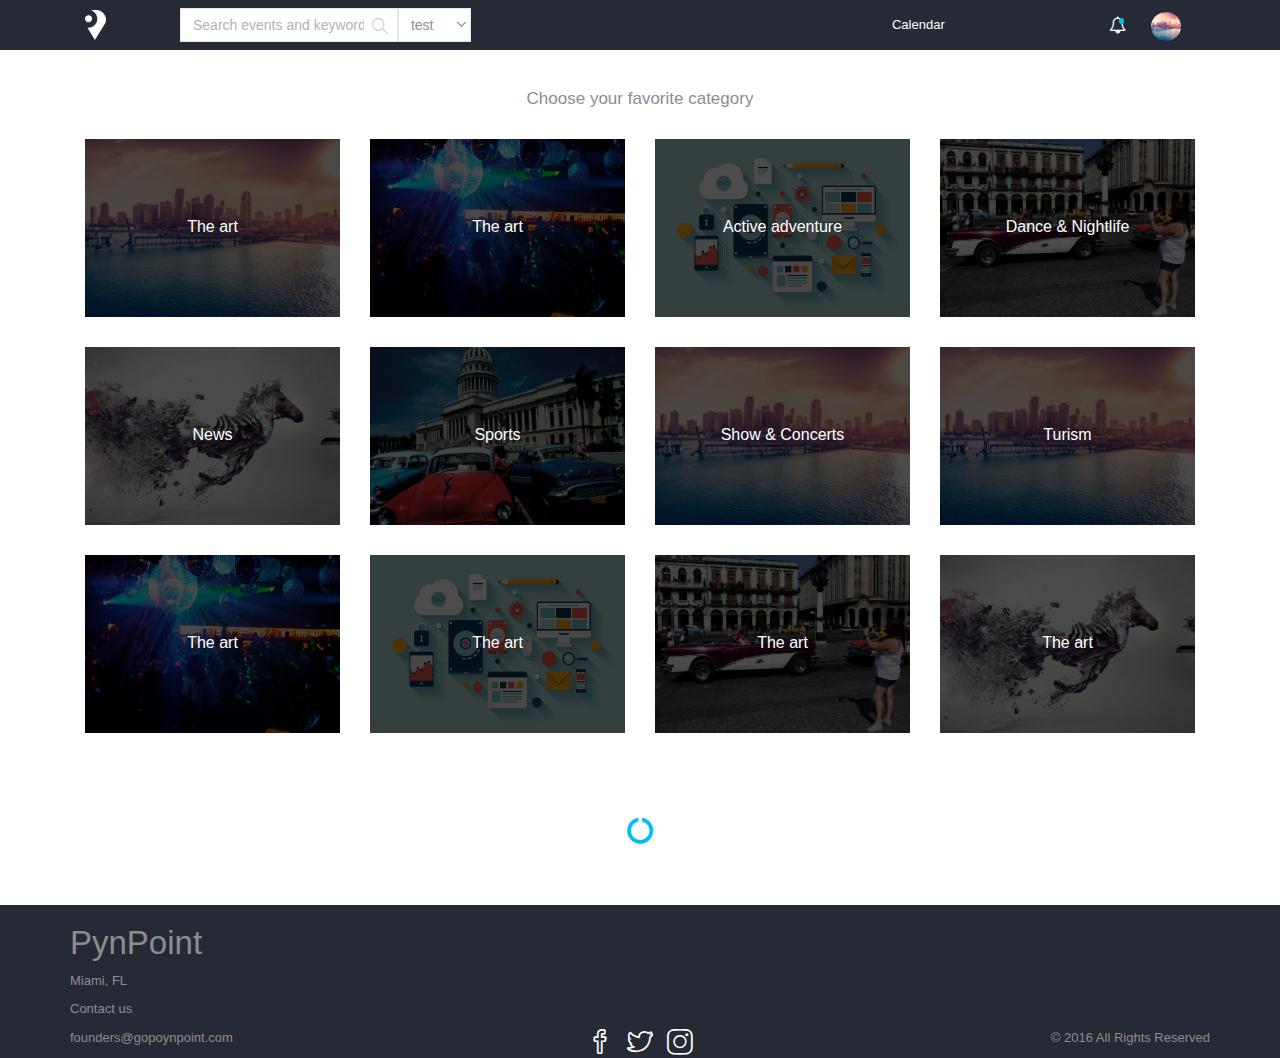
<file: preference.html>
<!doctype html>
<html lang="en">
<head>
    <meta charset="UTF-8">
    <meta name="viewport" content="width=device-width, initial-scale=1.0">
    <title>Preference</title>
    <link rel="stylesheet" href="css/bootstrap.css">
    <!--<link rel="stylesheet" href="css/justified-nav.css">-->
    <link rel="stylesheet" href="css/carousel.css">
    <link rel="stylesheet" href="css/portfolio.css">
    <link rel="stylesheet" href="plugins/font-awesome/css/font-awesome.min.css">
    <link rel="stylesheet" href="plugins/simple-line-icons/css/simple-line-icons.css">
    <link rel="stylesheet" href="plugins/select2/select2.css">

    <link rel="stylesheet" href="css/components.css">
    <link rel="stylesheet" type="text/css" href="css/pynpoint.css">
    <link rel="stylesheet" href="css/layout.css">
    <link rel="stylesheet" href="plugins/slider-revolution-slider/rs-plugin/css/settings.css">

    <link rel="stylesheet" href="css/bootstrap_ms.css">
    <!-- Page level styles -->
    <link rel="stylesheet" href="css/layout.css">
    <link rel="stylesheet" href="css/event-description.css">
    <link rel="stylesheet" href="css/preference.css">
    <link rel="stylesheet" href="plugins/icheck/skins/all.css">

    <link rel="shortcut icon" href="favicon.png">
</head>
<body>

<!-- Fixed navbar -->
<div class="navbar navbar-default navbar-fixed-top navbar-pynpoint" style="position: fixed">
    <div class="container">
        <div class="navbar-header col-xs-5 col-md-1 col-sm-1" style="z-index: 1">
            <a class="navbar-brand" href="#"><img src="images/logo-white.png"></a>
        </div>
        <ul class="nav navbar-nav navbar-right col-md-2 col-sm-2 col-xs-5" style="z-index: 1">
            <li class="dropdown user col-xs-6 col-md-3 col-sm-6 pull-right" style="width: 50px">
                <a class="dropdown-toggle" data-toggle="dropdown"><img src="images/banner.jpg" alt="" width="30" height="30"
                                                                       class="img-circle"></a>
                <ul class="dropdown-menu dropdown-dark user-menu">
                    <li>
                        <a href="#">Category</a>
                    </li>
                    <li>
                        <a href="#">Edit profile</a>
                    </li>
                    <li>
                        <a href="#">Logout</a>
                    </li>
                </ul>
            </li>
            <li class="dropdown dropdown-extended dropdown-notification col-xs-6 col-md-3 col-sm-6 pull-right" style="width: 50px">
                <a class="dropdown-toggle" data-toggle="dropdown" href="#">
                    <i class="fa fa-bell-o" style="position: relative">
                        <div class="badge badge-pynpoint"></div>
                    </i>
                </a>
                <ul class="dropdown-menu dropdown-dark">
                    <li>
                        <div class="badge badge-pynpoint"></div>
                        <p> Lorem...<br>
                            <small>small desc</small>
                        </p>
                    </li>
                    <li>
                        <div class="badge badge-pynpoint"></div>
                        <p> Lorem...<br>
                            <small>small desc</small>
                        </p>
                    </li>
                    <li>
                        <div class="badge badge-pynpoint"></div>
                        <p> Lorem...<br>
                            <small>small desc</small>
                        </p>
                    </li>
                    <li class="more">
                        view all saved events
                    </li>
                </ul>
            </li>
        </ul>
        <button type="button" class="navbar-toggle" data-toggle="collapse" data-target=".navbar-collapse" style="z-index: 1">
            <span class="icon-bar"></span>
            <span class="icon-bar"></span>
            <span class="icon-bar"></span>
        </button>
        <div class="navbar-collapse collapse col-xs-12">
            <form class="navbar-form navbar-left form-inline" role="search" style="border: none; box-shadow: none;">
                <div class="form-group">
                    <div class="form-icon input-icon right col-md-9 col-xs-9 col-collapsed">
                        <i class="icon-magnifier" style="text-shadow: none;"></i>
                        <input class="form-control"
                               placeholder="Search events and keywords" type="text">
                    </div>
                    <div class="col-md-3 col-xs-3 col-collapsed hidden-sm">
                        <select class="form-control select2">
                            <option>test</option>
                        </select>
                    </div>
                </div>
            </form>
            <ul class="nav navbar-nav col-md-4 col-sm-4 col-xs-12 pull-right center-sm">
                <li class="col-md-4 col-xs-6 col-collapsed col-md-offset-2 pull-right" style="text-align: center"><a href="calendar.html">Calendar</a></li>
                <!--<li class="col-md-4 col-xs-6 col-collapsed" style="text-align: center"><a href="contact.php">Contact us</a></li>-->
            </ul>
        </div><!--/.nav-collapse -->
    </div>
</div>

<div class="spacer" style="padding: 40px;"></div>

<!-- BEGIN Preference content -->
<div class="preference">
    <div class="container">
        <div class="col-md-12">
            <div class="row">
                <div class="preference-title">
                    <h4>Choose your favorite category</h4>
                </div>
            </div>
            <div class="row">
                <div class="preference-container">
                    <!-- BEGIN Preference item -->
                    <div class="col-md-3 col-sm-6 col-xs-6 col-ms-6">
                        <div class="preference-item col-md-12 col-collapsed unchecked">
                            <div class="preference-details">
                                <img src="images/banner.jpg">

                                <div class="preference-backdrop">
                                    <div>The art</div>
                                </div>
                            </div>
                            <div class="preference-check">
                                <i class="fa fa-check"></i>
                                <input class="preference-checkbox" type="checkbox">
                            </div>
                        </div>
                    </div>
                    <!-- END Preference item -->
                    <!-- BEGIN Preference item -->
                    <div class="col-md-3 col-sm-6 col-xs-6 col-ms-6">
                        <div class="preference-item col-md-12 col-collapsed unchecked">
                            <div class="preference-details">
                                <img src="images/Cielo_DanceHereNow_V1_460x285.jpg">

                                <div class="preference-backdrop">
                                    <div>The art</div>
                                </div>
                            </div>
                            <div class="preference-check">
                                <i class="fa fa-check"></i>
                                <input class="preference-checkbox" type="checkbox">
                            </div>
                        </div>
                    </div>
                    <!-- END Preference item -->
                    <!-- BEGIN Preference item -->
                    <div class="col-md-3 col-sm-6 col-xs-6 col-ms-6">
                        <div class="preference-item col-md-12 col-collapsed unchecked">
                            <div class="preference-details">
                                <img src="images/design-trends-1024x682.jpg">

                                <div class="preference-backdrop">
                                    <div>Active adventure</div>
                                </div>
                            </div>
                            <div class="preference-check">
                                <i class="fa fa-check"></i>
                                <input class="preference-checkbox" type="checkbox">
                            </div>
                        </div>
                    </div>
                    <!-- END Preference item -->
                    <!-- BEGIN Preference item -->
                    <div class="col-md-3 col-sm-6 col-xs-6 col-ms-6">
                        <div class="preference-item col-md-12 col-collapsed unchecked">
                            <div class="preference-details">
                                <img src="images/IMG_turismo_3_1_4B2OBUEN.JPG">

                                <div class="preference-backdrop">
                                    <div>Dance &amp; Nightlife</div>
                                </div>
                            </div>
                            <div class="preference-check">
                                <i class="fa fa-check"></i>
                                <input class="preference-checkbox" type="checkbox">
                            </div>
                        </div>
                    </div>
                    <!-- END Preference item -->
                    <!-- BEGIN Preference item -->
                    <div class="col-md-3 col-sm-6 col-xs-6 col-ms-6">
                        <div class="preference-item col-md-12 col-collapsed unchecked">
                            <div class="preference-details">
                                <img src="images/asd.jpg">

                                <div class="preference-backdrop">
                                    <div>News</div>
                                </div>
                            </div>
                            <div class="preference-check">
                                <i class="fa fa-check"></i>
                                <input class="preference-checkbox" type="checkbox">
                            </div>
                        </div>
                    </div>
                    <!-- END Preference item -->
                    <!-- BEGIN Preference item -->
                    <div class="col-md-3 col-sm-6 col-xs-6 col-ms-6">
                        <div class="preference-item col-md-12 col-collapsed unchecked">
                            <div class="preference-details">
                                <img src="images/kuba-1-05-8f.jpg">

                                <div class="preference-backdrop">
                                    <div>Sports</div>
                                </div>
                            </div>
                            <div class="preference-check">
                                <i class="fa fa-check"></i>
                                <input class="preference-checkbox" type="checkbox">
                            </div>
                        </div>
                    </div>
                    <!-- END Preference item -->
                    <!-- BEGIN Preference item -->
                    <div class="col-md-3 col-sm-6 col-xs-6 col-ms-6">
                        <div class="preference-item col-md-12 col-collapsed unchecked">
                            <div class="preference-details">
                                <img src="images/banner.jpg">

                                <div class="preference-backdrop">
                                    <div>Show &amp; Concerts</div>
                                </div>
                            </div>
                            <div class="preference-check">
                                <i class="fa fa-check"></i>
                                <input class="preference-checkbox" type="checkbox">
                            </div>
                        </div>
                    </div>
                    <!-- END Preference item -->
                    <!-- BEGIN Preference item -->
                    <div class="col-md-3 col-sm-6 col-xs-6 col-ms-6">
                        <div class="preference-item col-md-12 col-collapsed unchecked">
                            <div class="preference-details">
                                <img src="images/banner.jpg">

                                <div class="preference-backdrop">
                                    <div>Turism</div>
                                </div>
                            </div>
                            <div class="preference-check">
                                <i class="fa fa-check"></i>
                                <input class="preference-checkbox" type="checkbox">
                            </div>
                        </div>
                    </div>
                    <!-- END Preference item -->
                    <!-- BEGIN Preference item -->
                    <div class="col-md-3 col-sm-6 col-xs-6 col-ms-6">
                        <div class="preference-item col-md-12 col-collapsed unchecked">
                            <div class="preference-details">
                                <img src="images/Cielo_DanceHereNow_V1_460x285.jpg">

                                <div class="preference-backdrop">
                                    <div>The art</div>
                                </div>
                            </div>
                            <div class="preference-check">
                                <i class="fa fa-check"></i>
                                <input class="preference-checkbox" type="checkbox">
                            </div>
                        </div>
                    </div>
                    <!-- END Preference item -->
                    <!-- BEGIN Preference item -->
                    <div class="col-md-3 col-sm-6 col-xs-6 col-ms-6">
                        <div class="preference-item col-md-12 col-collapsed unchecked">
                            <div class="preference-details">
                                <img src="images/design-trends-1024x682.jpg">

                                <div class="preference-backdrop">
                                    <div>The art</div>
                                </div>
                            </div>
                            <div class="preference-check">
                                <i class="fa fa-check"></i>
                                <input class="preference-checkbox" type="checkbox">
                            </div>
                        </div>
                    </div>
                    <!-- END Preference item -->
                    <!-- BEGIN Preference item -->
                    <div class="col-md-3 col-sm-6 col-xs-6 col-ms-6">
                        <div class="preference-item col-md-12 col-collapsed unchecked">
                            <div class="preference-details">
                                <img src="images/IMG_turismo_3_1_4B2OBUEN.JPG">

                                <div class="preference-backdrop">
                                    <div>The art</div>
                                </div>
                            </div>
                            <div class="preference-check">
                                <i class="fa fa-check"></i>
                                <input class="preference-checkbox" type="checkbox">
                            </div>
                        </div>
                    </div>
                    <!-- END Preference item -->
                    <!-- BEGIN Preference item -->
                    <div class="col-md-3 col-sm-6 col-xs-6 col-ms-6">
                        <div class="preference-item col-md-12 col-collapsed unchecked">
                            <div class="preference-details">
                                <img src="images/asd.jpg">

                                <div class="preference-backdrop">
                                    <div>The art</div>
                                </div>
                            </div>
                            <div class="preference-check">
                                <i class="fa fa-check"></i>
                                <input class="preference-checkbox" type="checkbox">
                            </div>
                        </div>
                    </div>
                    <!-- END Preference item -->
                </div>
            </div>
        </div>
    </div>
</div>
<!-- END Preference content -->

<div class="spacer" style="padding: 30px;"></div>

<div class="loading">
    <div class="container">
        <div class="col-md-12">
            <div class="row">
                <i class="fa fa-circle-o-notch fa-spin fa-2x"></i>
            </div>
        </div>
    </div>
</div>

<div class="spacer" style="padding: 30px;"></div>

<div class="footer">
    <div class="container">
        <div class="row">
            <div class="col-md-4 col-sm-4 contact">
                <h1>PynPoint</h1>

                <p>Miami, FL</p>

                <p>Contact us</p>

                <p>founders@gopoynpoint.com</p>
            </div>
            <div class="col-md-4 col-sm-4 social">
                <h1>&nbsp;</h1>

                <p>&nbsp;</p>

                <p>&nbsp;</p>
                <a href="#">
                    <li class="icon-social-facebook fa-2x"></li>
                </a>
                <a href="#">
                    <li class="icon-social-twitter fa-2x"></li>
                </a>
                <a href="#">
                    <li class="icon-social-instagram fa-2x"></li>
                </a>
            </div>
            <div class="col-md-4 col-sm-4 copyright">
                <h1>&nbsp;</h1>

                <p>&nbsp;</p>

                <p>&nbsp;</p>

                <p>&copy; 2016 All Rights Reserved</p>
            </div>
        </div>
    </div>
</div>

<!-- jQuery (necessary for Bootstrap's JavaScript plugins) -->
<script src="js/jquery-1.10.2.min.js"></script>
<!-- Include all compiled plugins (below), or include individual files as needed -->
<script src="js/bootstrap.min.js"></script>
<!-- BEGIN RevolutionSlider -->
<script src="plugins/slider-revolution-slider/rs-plugin/js/jquery.themepunch.revolution.min.js"
        type="text/javascript"></script>
<script src="plugins/slider-revolution-slider/rs-plugin/js/jquery.themepunch.tools.min.js"
        type="text/javascript"></script>
<script src="plugins/slider-revolution-slider/revo-ini.js" type="text/javascript"></script>
<!-- END RevolutionSlider -->
<!-- BEGIN jQuery MixItUp -->
<script src="plugins/jquery-mixitup/jquery.mixitup.min.js"></script>
<script src="js/portfolio.js"></script>
<!-- END jQuery MixItUp -->
<!-- BEGIN Select2 -->
<script src="plugins/select2/select2.min.js"></script>
<!-- END Select2 -->
<!-- BEGIN Datepicker -->
<script src="plugins/bootstrap-datepicker/js/bootstrap-datepicker.js"></script>
<!-- END Datepicker -->
<!-- BEGIN Layout -->
<script src="js/layout.js"></script>
<!-- END Layout -->
<!-- BEGIN iCheck -->
<script src="plugins/icheck/icheck.min.js"></script>
<!-- END iCheck -->
<!-- BEGIN Preference -->
<script src="js/preference.js"></script>
<!-- END Preference -->
<script>
    $(document).ready(function () {
        Portfolio.init();
        //Layout.init();
        $(".select2").select2();

        Preference.init();
    });
</script>
</body>
</html>
</file>
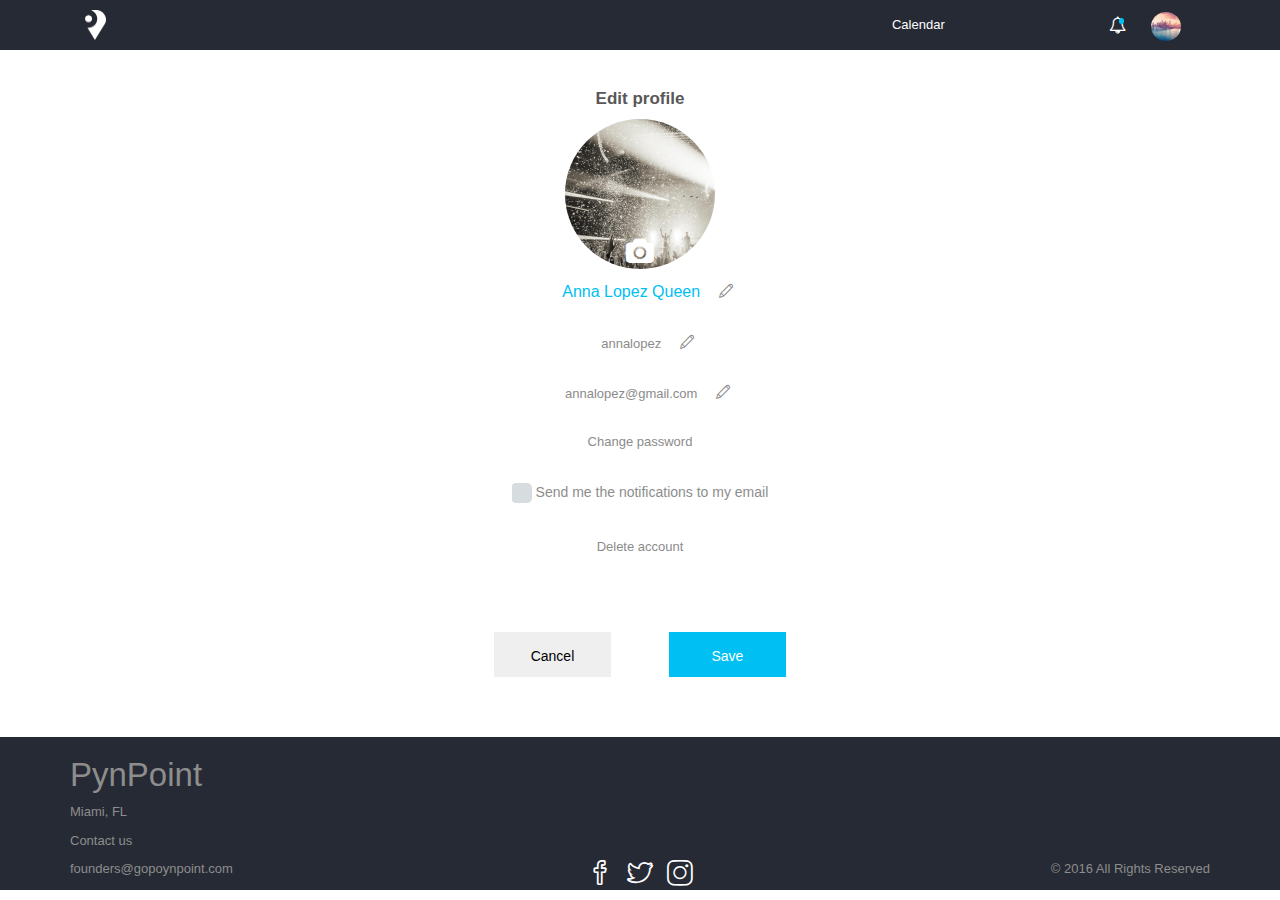
<file: profile.html>
<!doctype html>
<html lang="en">
<head>
    <meta charset="UTF-8">
    <meta name="viewport" content="width=device-width, initial-scale=1.0">
    <title>Profile</title>
    <link rel="stylesheet" href="css/bootstrap.css">
    <!--<link rel="stylesheet" href="css/justified-nav.css">-->
    <link rel="stylesheet" href="css/carousel.css">
    <link rel="stylesheet" href="css/portfolio.css">
    <link rel="stylesheet" href="plugins/font-awesome/css/font-awesome.min.css">
    <link rel="stylesheet" href="plugins/simple-line-icons/css/simple-line-icons.css">
    <link rel="stylesheet" href="plugins/select2/select2.css">

    <link rel="stylesheet" href="css/components.css">
    <link rel="stylesheet" type="text/css" href="css/pynpoint.css">
    <link rel="stylesheet" href="css/layout.css">
    <link rel="stylesheet" href="plugins/slider-revolution-slider/rs-plugin/css/settings.css">

    <link rel="stylesheet" href="css/bootstrap_ms.css">
    <!-- Page level styles -->
    <link rel="stylesheet" href="css/layout.css">
    <link rel="stylesheet" href="css/profile.css">
    <link rel="stylesheet" href="plugins/bootstrap-editable/bootstrap-editable/css/bootstrap-editable.css">
    <link rel="stylesheet" href="plugins/icheck/skins/all.css">

    <link rel="shortcut icon" href="favicon.png">
</head>
<body>

<!-- Fixed navbar -->
<div class="navbar navbar-default navbar-fixed-top navbar-pynpoint" style="position: fixed">
    <div class="container">
        <div class="navbar-header col-xs-5 col-md-1 col-sm-1" style="z-index: 1">
            <a class="navbar-brand" href="#"><img src="images/logo-white.png"></a>
        </div>
        <ul class="nav navbar-nav navbar-right col-md-2 col-sm-2 col-xs-5" style="z-index: 1">
            <li class="dropdown user col-xs-6 col-md-3 col-sm-6 pull-right" style="width: 50px">
                <a class="dropdown-toggle" data-toggle="dropdown"><img src="images/banner.jpg" alt="" width="30" height="30"
                                                                       class="img-circle"></a>
                <ul class="dropdown-menu dropdown-dark user-menu">
                    <li>
                        <a href="#">Category</a>
                    </li>
                    <li>
                        <a href="#">Edit profile</a>
                    </li>
                    <li>
                        <a href="#">Logout</a>
                    </li>
                </ul>
            </li>
            <li class="dropdown dropdown-extended dropdown-notification col-xs-6 col-md-3 col-sm-6 pull-right" style="width: 50px">
                <a class="dropdown-toggle" data-toggle="dropdown" href="#">
                    <i class="fa fa-bell-o" style="position: relative">
                        <div class="badge badge-pynpoint"></div>
                    </i>
                </a>
                <ul class="dropdown-menu dropdown-dark">
                    <li>
                        <div class="badge badge-pynpoint"></div>
                        <p> Lorem...<br>
                            <small>small desc</small>
                        </p>
                    </li>
                    <li>
                        <div class="badge badge-pynpoint"></div>
                        <p> Lorem...<br>
                            <small>small desc</small>
                        </p>
                    </li>
                    <li>
                        <div class="badge badge-pynpoint"></div>
                        <p> Lorem...<br>
                            <small>small desc</small>
                        </p>
                    </li>
                    <li class="more">
                        view all saved events
                    </li>
                </ul>
            </li>
        </ul>
        <button type="button" class="navbar-toggle" data-toggle="collapse" data-target=".navbar-collapse" style="z-index: 1">
            <span class="icon-bar"></span>
            <span class="icon-bar"></span>
            <span class="icon-bar"></span>
        </button>
        <div class="navbar-collapse collapse col-xs-12">
            <ul class="nav navbar-nav col-md-4 col-sm-4 col-xs-12 pull-right center-sm">
                <li class="col-md-4 col-xs-6 col-collapsed col-md-offset-2 pull-right" style="text-align: center"><a href="calendar.html">Calendar</a></li>
                <!--<li class="col-md-4 col-xs-6 col-collapsed" style="text-align: center"><a href="contact.php">Contact us</a></li>-->
            </ul>
        </div><!--/.nav-collapse -->
    </div>
</div>

<div class="spacer" style="padding: 40px;"></div>

<div class="profile">
    <div class="container">
        <div class="col-md-12">
            <!-- BEGIN Title -->
            <div class="row">
                <div class="profile-title">
                    <h4>Edit profile</h4>
                </div>
            </div>
            <!-- END Title -->
            <!-- BEGIN Image -->
            <div class="row">
                <div class="profile-image">
                    <img src="images/gh.jpg" class="img-circle img-responsive">

                    <div class="camera">
                        <a href="#"><i class="fa fa-camera fa-2x"></i></a>
                    </div>
                </div>
            </div>
            <!-- END Image -->
            <!-- BEGIN Fields -->
            <div class="row">
                <div class="profile-fields">
                    <div class="field">
                        <a href="#" id="name" class="editable" data-type="text" data-pk="1" data-url="/url"
                           data-title="">Anna Lopez Queen</a>
                        <i class="icon-pencil"></i>
                    </div>
                    <div class="field">
                        <a href="#" id="username" class="editable" data-type="text" data-pk="1" data-url="/url"
                           data-title="">annalopez</a>
                        <i class="icon-pencil"></i>
                    </div>
                    <div class="field">
                        <a href="#" id="email" class="editable" data-type="email" data-pk="1" data-url="/url"
                           data-title="">annalopez@gmail.com</a>
                        <i class="icon-pencil"></i>
                    </div>
                    <div class="field">
                        <a href="#" id="password" class="editable" data-type="password" data-pk="1" data-url="/url"
                           data-title="">Change password</a>
                    </div>
                    <div class="field">
                        <label><input type="checkbox"> Send me the notifications to my email</label>
                    </div>
                    <div class="field">
                        <a data-toggle="modal" href="#delete-modal">Delete account</a>
                    </div>
                </div>
            </div>
            <!-- END Fields -->
            <div class="spacer" style="padding: 30px;"></div>
            <!-- BEGIN Buttons -->
            <div class="row">
                <div class="profile-buttons">
                    <div class=" col-md-offset-4 col-md-4">
                        <input type="reset" class="btn grey col-md-4 col-md-offset-1" value="Cancel">
                        <input type="submit" class="btn blue col-md-4 col-md-offset-2" value="Save">
                    </div>
                </div>
            </div>
            <!-- END Buttons -->
        </div>
    </div>
</div>


<div class="spacer" style="padding: 30px;"></div>

<div class="footer">
    <div class="container">
        <div class="row">
            <div class="col-md-4 col-sm-4 contact">
                <h1>PynPoint</h1>

                <p>Miami, FL</p>

                <p>Contact us</p>

                <p>founders@gopoynpoint.com</p>
            </div>
            <div class="col-md-4 col-sm-4 social">
                <h1>&nbsp;</h1>

                <p>&nbsp;</p>

                <p>&nbsp;</p>
                <a href="#">
                    <li class="icon-social-facebook fa-2x"></li>
                </a>
                <a href="#">
                    <li class="icon-social-twitter fa-2x"></li>
                </a>
                <a href="#">
                    <li class="icon-social-instagram fa-2x"></li>
                </a>
            </div>
            <div class="col-md-4 col-sm-4 copyright">
                <h1>&nbsp;</h1>

                <p>&nbsp;</p>

                <p>&nbsp;</p>

                <p>&copy; 2016 All Rights Reserved</p>
            </div>
        </div>
    </div>
</div>

<!-- Modal -->
<div class="modal fade" id="delete-modal" tabindex="-1" role="dialog" aria-hidden="true">
    <div class="modal-dialog">
        <div class="modal-content">
            <div class="modal-header">
                <button type="button" class="close" data-dismiss="modal" aria-hidden="true">&times;</button>
                <h4 class="modal-title"></h4>
            </div>
            <div class="modal-body">
                Are you sure yuo want to delete your account?
            </div>
            <div class="modal-footer">
                <button type="button" class="btn gray" data-dismiss="modal">Cancel</button>
                <button type="button" class="btn blue">Delete</button>
            </div>
        </div><!-- /.modal-content -->
    </div><!-- /.modal-dialog -->
</div><!-- /.modal -->

<!-- jQuery (necessary for Bootstrap's JavaScript plugins) -->
<script src="js/jquery-1.10.2.min.js"></script>
<!-- Include all compiled plugins (below), or include individual files as needed -->
<script src="js/bootstrap.min.js"></script>
<!-- BEGIN Layout -->
<script src="js/layout.js"></script>
<!-- END Layout -->
<!-- BEGIN iCheck -->
<script src="plugins/icheck/icheck.min.js"></script>
<!-- END iCheck -->
<!-- BEGIN Boostrap editable -->
<script src="plugins/bootstrap-editable/bootstrap-editable/js/bootstrap-editable.min.js"></script>
<!-- END Boostrap editable -->
<script>
    $(document).ready(function () {
        //Layout.init();

        $('input').iCheck({
            checkboxClass: 'icheckbox_flat-blue'
        });

        // Bootstrap editable
        $.fn.editable.defaults.mode = 'inline';
        $('.editable').editable({
            inputclass: "form-control input-profile",
            send: "never",
            showbuttons: false
        });
    });
</script>
</body>
</html>
</file>
<file: css/justified-nav.css>
body {
  padding-top: 20px;
}

.footer {
  border-top: 1px solid #eee;
  margin-top: 40px;
  padding-top: 40px;
  padding-bottom: 40px;
}

/* Main marketing message and sign up button */
.jumbotron .btn {
  font-size: 21px;
  padding: 14px 24px;
}

/* Customize the nav-justified links to be fill the entire space of the .navbar */

.nav-justified {
  /*background-color: #eee;*/
  border-radius: 0px;
  /*border: 1px solid #ccc;*/
}
.nav-justified > li > a {
  padding-top: 15px;
  padding-bottom: 15px;
  color: #fff;
  font-weight: bold;
  text-align: center;
}
.nav-justified > .active > a,
.nav-justified > .active > a:hover,
.nav-justified > .active > a:focus {
  background-color: none;
  background-image: none;
}
.nav-justified > li:first-child > a {
  border-radius: 0;
}
.nav-justified > li:last-child > a {
  border-bottom: 0;
  border-radius: 0;
}

@media (min-width: 768px) {
  .nav-justified {
    max-height: 52px;
  }
  .nav-justified > li > a {
      /*
    border-left: 1px solid #fff;
    border-right: 1px solid #d5d5d5;
    */
  }
  .nav-justified > li:first-child > a {
    border-left: 0;
    border-radius: 5px 0 0 5px;
  }
  .nav-justified > li:last-child > a {
    border-radius: 0 5px 5px 0;
    border-right: 0;
  }
}

/* Responsive: Portrait tablets and up */
@media screen and (min-width: 768px) {
  /* Remove the padding we set earlier */
  .masthead,
  .marketing,
  .footer {
    padding-left: 0;
    padding-right: 0;
  }
}
</file>
<file: css/carousel.css>
/* GLOBAL STYLES
-------------------------------------------------- */
/* Padding below the footer and lighter body text */

body {
  padding-bottom: 40px;
  color: #5a5a5a;
}



/* CUSTOMIZE THE NAVBAR
-------------------------------------------------- */

/* Special class on .container surrounding .navbar, used for positioning it into place. */

/* CUSTOMIZE THE CAROUSEL
-------------------------------------------------- */

/* Carousel base class */
.carousel {
  margin-bottom: 60px;

  /* Negative margin to pull up carousel. 90px is roughly margins and height of navbar. */
  margin-top: -90px;
}
/* Since positioning the image, we need to help out the caption */

/* Declare heights because of positioning of img element */
.carousel .item {
  height: 500px;
  background-color: #777;
}
.carousel-inner > .item > img {
  position: absolute;
  top: 0;
  left: 0;
  min-width: 100%;
  height: 500px;
}



/* MARKETING CONTENT
-------------------------------------------------- */

/* Pad the edges of the mobile views a bit */
.marketing {
  padding-left: 15px;
  padding-right: 15px;
}

/* Center align the text within the three columns below the carousel */
.marketing .col-lg-4 {
  text-align: center;
  margin-bottom: 20px;
}
.marketing h2 {
  font-weight: normal;
}
.marketing .col-lg-4 p {
  margin-left: 10px;
  margin-right: 10px;
}


/* Featurettes
------------------------- */

.featurette-divider {
  margin: 80px 0; /* Space out the Bootstrap <hr> more */
}

/* Thin out the marketing headings */
.featurette-heading {
  font-weight: 300;
  line-height: 1;
  letter-spacing: -1px;
}



/* RESPONSIVE CSS
-------------------------------------------------- */

@media (min-width: 768px) {

  /* Remove the edge padding needed for mobile */
  .marketing {
    padding-left: 0;
    padding-right: 0;
  }

  /* Navbar positioning foo */
  .navbar-wrapper {
    margin-top: 20px;
  }
  /* The navbar becomes detached from the top, so we round the corners */
  .navbar-wrapper .navbar {
    border-radius: 4px;
  }

  /* Bump up size of carousel content */
  .carousel-caption p {
    margin-bottom: 20px;
    font-size: 21px;
    line-height: 1.4;
  }

  .featurette-heading {
    font-size: 50px;
  }

}

@media (min-width: 992px) {
  .featurette-heading {
    margin-top: 120px;
  }
}
</file>
<file: css/portfolio.css>
/* Portfolio */
/* Portfolio custom */

/* MixItUp */
.mix-cover {
  background-color: #000;
  opacity: .4;
  width: 100%;
  height: 100%;
  position: absolute;
  top:0;
  left:0;
}
.mix-category {
  position: absolute;
  top: 5px;
  left: 5px;
  color: #fff;
}

.mix-info {
  position: absolute;
  bottom: 20px;
  color: white;
}
.mix-info h1 {
  font-size: 16pt;
}

.mix-info h1 a {
  color: #fff;
  text-decoration: none;
}

.mix-inner img {
  width:100%;
  height: 100%;
}

.mix-details-desc {
  height: 65px;
  padding-left:15px;
  padding-right: 15px;
  margin-bottom: 0;
  overflow: hidden;
}

.mix-details-date {
  margin-bottom: 0;
  margin-top: 10px;
}

.mix-details-date a {
  text-decoration: none;
}

.mix-details-data {
  padding-left: 15px;
  border-top: 1px solid rgb(238, 238, 238);
  padding-top: 5px;
}

.mix-details-data ul {
  list-style: none;
  text-align: left;
  padding: 0;
}


.mix-details-data ul li {
  display: inline-block;
  color: #cecece;
  font-size: 9pt;
  margin-right: 15px;
}

.mix-details-data ul li span {
  color: #cecece !important;
  font-size: 10pt;
}

/* Portfolio Filter */
.mix-filter {
  list-style: none;
  margin: 0 0 20px;
  padding: 0;
}
.mix-filter li {
  color: #555;
  cursor: pointer;
  padding: 6px 15px;
  margin-right: 2px;
  margin-bottom: 5px;
  background: #eee;
  display: inline-block;
}
.mix-filter li:hover,
.mix-filter li.active {
  color: #fff;
  background: #e44f00;
}
.mix-grid .mix {
  opacity: 0;
  display: none;
  height:350px;
}

.mix-details {
  position: absolute;
  bottom: -25%;
  padding-top: 0;
}

/* Portfolio Hover */
.mix-grid .mix {
  position: relative;
  overflow: hidden; 
  margin-bottom: 15px;
}
.mix-grid .mix .mix-inner {
  position: relative;
  width: 100%;
  height: 350px;
}
.mix-grid .mix .mix-info {
  margin-bottom: 0;
  transition: all 0.5s ease;
  -o-transition: all 0.5s ease;
  -ms-transition: all 0.5s ease;
  -moz-transition: all 0.5s ease;
  -webkit-transition: all 0.5s ease;
}
.mix-grid .mix:hover .mix-info {
  margin-bottom: 135px;
  transition: all 0.5s ease;
  -o-transition: all 0.5s ease;
  -ms-transition: all 0.5s ease;
  -moz-transition: all 0.5s ease;
  -webkit-transition: all 0.5s ease;
}
.mix-grid .mix .mix-details {
  color: #fff;
  width: 100%;
  height: 0;
  bottom: 0;
  position: absolute;
  background: #fff;
  transition: all 0.5s ease;
  -o-transition: all 0.5s ease;
  -ms-transition: all 0.5s ease;
  -moz-transition: all 0.5s ease;
  -webkit-transition: all 0.5s ease;  
}
.mix-grid .mix:hover .mix-details {
  bottom: 0;
  height: 40%;
  transition: all 0.5s ease;
  -o-transition: all 0.5s ease;
  -ms-transition: all 0.5s ease;
  -moz-transition: all 0.5s ease;
  -webkit-transition: all 0.5s ease;  
}
.mix-grid .mix .mix-details h4 {
  color: #fff;  
  margin-top: 30px;
  padding: 0 10px;
}
.mix-grid .mix .mix-details p {
  padding: 0 15px;
}
.mix-grid .mix .mix-details i {
  color: #fff;
  font-size: 14px;
}
.mix-grid .mix a.mix-link, 
.mix-grid .mix a.mix-preview {
  color: #555;
  display: block;
  cursor: pointer;
  margin-top: 10px; 
  position: absolute;
  padding: 10px 15px;
  background: #DB3A1B;
}
.mix-grid .mix a.mix-preview {
  left: 50%;
  margin-left: 5px;
}
.mix-grid .mix a.mix-link {
  right: 50%;
  margin-right: 5px;
}
.mix-grid .mix a.mix-link:hover,
.mix-grid .mix a.mix-preview:hover {
  color: #fff;
  padding: 9px 14px;
  text-decoration: none;
  border: solid 1px #eee;
}

@media screen and (max-width: 1200px) {
  .promo-like-text h2 {
    font-size: 1.6em !important;
  }
}

/* Portrait tablet to landscape and desktop */
@media (min-width: 992px) { 
  .mix-grid .mix.col-md-6.col-sm-6 .mix-details {
    height: 50%;
  }

}
@media (min-width: 768px) and (max-width: 991px) { 
  .mix-grid .mix a.mix-link,
  .mix-grid .mix a.mix-preview {
    margin-top: 5px;
  }
}
</file>
<file: plugins/simple-line-icons/css/simple-line-icons.css>
@font-face {
  font-family: 'simple-line-icons';
  src: url('../fonts/Simple-Line-Icons.eot?v=2.3.2');
  src: url('../fonts/Simple-Line-Icons.eot?v=2.3.2#iefix') format('embedded-opentype'), url('../fonts/Simple-Line-Icons.woff2?v=2.3.2') format('woff2'), url('../fonts/Simple-Line-Icons.ttf?v=2.3.2') format('truetype'), url('../fonts/Simple-Line-Icons.woff?v=2.3.2') format('woff'), url('../fonts/Simple-Line-Icons.svg?v=2.3.2#simple-line-icons') format('svg');
  font-weight: normal;
  font-style: normal;
}
/*
 Use the following CSS code if you want to have a class per icon.
 Instead of a list of all class selectors, you can use the generic [class*="icon-"] selector, but it's slower:
*/
.icon-user,
.icon-people,
.icon-user-female,
.icon-user-follow,
.icon-user-following,
.icon-user-unfollow,
.icon-login,
.icon-logout,
.icon-emotsmile,
.icon-phone,
.icon-call-end,
.icon-call-in,
.icon-call-out,
.icon-map,
.icon-location-pin,
.icon-direction,
.icon-directions,
.icon-compass,
.icon-layers,
.icon-menu,
.icon-list,
.icon-options-vertical,
.icon-options,
.icon-arrow-down,
.icon-arrow-left,
.icon-arrow-right,
.icon-arrow-up,
.icon-arrow-up-circle,
.icon-arrow-left-circle,
.icon-arrow-right-circle,
.icon-arrow-down-circle,
.icon-check,
.icon-clock,
.icon-plus,
.icon-minus,
.icon-close,
.icon-exclamation,
.icon-organization,
.icon-trophy,
.icon-screen-smartphone,
.icon-screen-desktop,
.icon-plane,
.icon-notebook,
.icon-mustache,
.icon-mouse,
.icon-magnet,
.icon-energy,
.icon-disc,
.icon-cursor,
.icon-cursor-move,
.icon-crop,
.icon-chemistry,
.icon-speedometer,
.icon-shield,
.icon-screen-tablet,
.icon-magic-wand,
.icon-hourglass,
.icon-graduation,
.icon-ghost,
.icon-game-controller,
.icon-fire,
.icon-eyeglass,
.icon-envelope-open,
.icon-envelope-letter,
.icon-bell,
.icon-badge,
.icon-anchor,
.icon-wallet,
.icon-vector,
.icon-speech,
.icon-puzzle,
.icon-printer,
.icon-present,
.icon-playlist,
.icon-pin,
.icon-picture,
.icon-handbag,
.icon-globe-alt,
.icon-globe,
.icon-folder-alt,
.icon-folder,
.icon-film,
.icon-feed,
.icon-drop,
.icon-drawer,
.icon-docs,
.icon-doc,
.icon-diamond,
.icon-cup,
.icon-calculator,
.icon-bubbles,
.icon-briefcase,
.icon-book-open,
.icon-basket-loaded,
.icon-basket,
.icon-bag,
.icon-action-undo,
.icon-action-redo,
.icon-wrench,
.icon-umbrella,
.icon-trash,
.icon-tag,
.icon-support,
.icon-frame,
.icon-size-fullscreen,
.icon-size-actual,
.icon-shuffle,
.icon-share-alt,
.icon-share,
.icon-rocket,
.icon-question,
.icon-pie-chart,
.icon-pencil,
.icon-note,
.icon-loop,
.icon-home,
.icon-grid,
.icon-graph,
.icon-microphone,
.icon-music-tone-alt,
.icon-music-tone,
.icon-earphones-alt,
.icon-earphones,
.icon-equalizer,
.icon-like,
.icon-dislike,
.icon-control-start,
.icon-control-rewind,
.icon-control-play,
.icon-control-pause,
.icon-control-forward,
.icon-control-end,
.icon-volume-1,
.icon-volume-2,
.icon-volume-off,
.icon-calendar,
.icon-bulb,
.icon-chart,
.icon-ban,
.icon-bubble,
.icon-camrecorder,
.icon-camera,
.icon-cloud-download,
.icon-cloud-upload,
.icon-envelope,
.icon-eye,
.icon-flag,
.icon-heart,
.icon-info,
.icon-key,
.icon-link,
.icon-lock,
.icon-lock-open,
.icon-magnifier,
.icon-magnifier-add,
.icon-magnifier-remove,
.icon-paper-clip,
.icon-paper-plane,
.icon-power,
.icon-refresh,
.icon-reload,
.icon-settings,
.icon-star,
.icon-symbol-female,
.icon-symbol-male,
.icon-target,
.icon-credit-card,
.icon-paypal,
.icon-social-tumblr,
.icon-social-twitter,
.icon-social-facebook,
.icon-social-instagram,
.icon-social-linkedin,
.icon-social-pinterest,
.icon-social-github,
.icon-social-google,
.icon-social-reddit,
.icon-social-skype,
.icon-social-dribbble,
.icon-social-behance,
.icon-social-foursqare,
.icon-social-soundcloud,
.icon-social-spotify,
.icon-social-stumbleupon,
.icon-social-youtube,
.icon-social-dropbox {
  font-family: 'simple-line-icons';
  speak: none;
  font-style: normal;
  font-weight: normal;
  font-variant: normal;
  text-transform: none;
  line-height: 1;
  /* Better Font Rendering =========== */
  -webkit-font-smoothing: antialiased;
  -moz-osx-font-smoothing: grayscale;
}
.icon-user:before {
  content: "\e005";
}
.icon-people:before {
  content: "\e001";
}
.icon-user-female:before {
  content: "\e000";
}
.icon-user-follow:before {
  content: "\e002";
}
.icon-user-following:before {
  content: "\e003";
}
.icon-user-unfollow:before {
  content: "\e004";
}
.icon-login:before {
  content: "\e066";
}
.icon-logout:before {
  content: "\e065";
}
.icon-emotsmile:before {
  content: "\e021";
}
.icon-phone:before {
  content: "\e600";
}
.icon-call-end:before {
  content: "\e048";
}
.icon-call-in:before {
  content: "\e047";
}
.icon-call-out:before {
  content: "\e046";
}
.icon-map:before {
  content: "\e033";
}
.icon-location-pin:before {
  content: "\e096";
}
.icon-direction:before {
  content: "\e042";
}
.icon-directions:before {
  content: "\e041";
}
.icon-compass:before {
  content: "\e045";
}
.icon-layers:before {
  content: "\e034";
}
.icon-menu:before {
  content: "\e601";
}
.icon-list:before {
  content: "\e067";
}
.icon-options-vertical:before {
  content: "\e602";
}
.icon-options:before {
  content: "\e603";
}
.icon-arrow-down:before {
  content: "\e604";
}
.icon-arrow-left:before {
  content: "\e605";
}
.icon-arrow-right:before {
  content: "\e606";
}
.icon-arrow-up:before {
  content: "\e607";
}
.icon-arrow-up-circle:before {
  content: "\e078";
}
.icon-arrow-left-circle:before {
  content: "\e07a";
}
.icon-arrow-right-circle:before {
  content: "\e079";
}
.icon-arrow-down-circle:before {
  content: "\e07b";
}
.icon-check:before {
  content: "\e080";
}
.icon-clock:before {
  content: "\e081";
}
.icon-plus:before {
  content: "\e095";
}
.icon-minus:before {
  content: "\e615";
}
.icon-close:before {
  content: "\e082";
}
.icon-exclamation:before {
  content: "\e617";
}
.icon-organization:before {
  content: "\e616";
}
.icon-trophy:before {
  content: "\e006";
}
.icon-screen-smartphone:before {
  content: "\e010";
}
.icon-screen-desktop:before {
  content: "\e011";
}
.icon-plane:before {
  content: "\e012";
}
.icon-notebook:before {
  content: "\e013";
}
.icon-mustache:before {
  content: "\e014";
}
.icon-mouse:before {
  content: "\e015";
}
.icon-magnet:before {
  content: "\e016";
}
.icon-energy:before {
  content: "\e020";
}
.icon-disc:before {
  content: "\e022";
}
.icon-cursor:before {
  content: "\e06e";
}
.icon-cursor-move:before {
  content: "\e023";
}
.icon-crop:before {
  content: "\e024";
}
.icon-chemistry:before {
  content: "\e026";
}
.icon-speedometer:before {
  content: "\e007";
}
.icon-shield:before {
  content: "\e00e";
}
.icon-screen-tablet:before {
  content: "\e00f";
}
.icon-magic-wand:before {
  content: "\e017";
}
.icon-hourglass:before {
  content: "\e018";
}
.icon-graduation:before {
  content: "\e019";
}
.icon-ghost:before {
  content: "\e01a";
}
.icon-game-controller:before {
  content: "\e01b";
}
.icon-fire:before {
  content: "\e01c";
}
.icon-eyeglass:before {
  content: "\e01d";
}
.icon-envelope-open:before {
  content: "\e01e";
}
.icon-envelope-letter:before {
  content: "\e01f";
}
.icon-bell:before {
  content: "\e027";
}
.icon-badge:before {
  content: "\e028";
}
.icon-anchor:before {
  content: "\e029";
}
.icon-wallet:before {
  content: "\e02a";
}
.icon-vector:before {
  content: "\e02b";
}
.icon-speech:before {
  content: "\e02c";
}
.icon-puzzle:before {
  content: "\e02d";
}
.icon-printer:before {
  content: "\e02e";
}
.icon-present:before {
  content: "\e02f";
}
.icon-playlist:before {
  content: "\e030";
}
.icon-pin:before {
  content: "\e031";
}
.icon-picture:before {
  content: "\e032";
}
.icon-handbag:before {
  content: "\e035";
}
.icon-globe-alt:before {
  content: "\e036";
}
.icon-globe:before {
  content: "\e037";
}
.icon-folder-alt:before {
  content: "\e039";
}
.icon-folder:before {
  content: "\e089";
}
.icon-film:before {
  content: "\e03a";
}
.icon-feed:before {
  content: "\e03b";
}
.icon-drop:before {
  content: "\e03e";
}
.icon-drawer:before {
  content: "\e03f";
}
.icon-docs:before {
  content: "\e040";
}
.icon-doc:before {
  content: "\e085";
}
.icon-diamond:before {
  content: "\e043";
}
.icon-cup:before {
  content: "\e044";
}
.icon-calculator:before {
  content: "\e049";
}
.icon-bubbles:before {
  content: "\e04a";
}
.icon-briefcase:before {
  content: "\e04b";
}
.icon-book-open:before {
  content: "\e04c";
}
.icon-basket-loaded:before {
  content: "\e04d";
}
.icon-basket:before {
  content: "\e04e";
}
.icon-bag:before {
  content: "\e04f";
}
.icon-action-undo:before {
  content: "\e050";
}
.icon-action-redo:before {
  content: "\e051";
}
.icon-wrench:before {
  content: "\e052";
}
.icon-umbrella:before {
  content: "\e053";
}
.icon-trash:before {
  content: "\e054";
}
.icon-tag:before {
  content: "\e055";
}
.icon-support:before {
  content: "\e056";
}
.icon-frame:before {
  content: "\e038";
}
.icon-size-fullscreen:before {
  content: "\e057";
}
.icon-size-actual:before {
  content: "\e058";
}
.icon-shuffle:before {
  content: "\e059";
}
.icon-share-alt:before {
  content: "\e05a";
}
.icon-share:before {
  content: "\e05b";
}
.icon-rocket:before {
  content: "\e05c";
}
.icon-question:before {
  content: "\e05d";
}
.icon-pie-chart:before {
  content: "\e05e";
}
.icon-pencil:before {
  content: "\e05f";
}
.icon-note:before {
  content: "\e060";
}
.icon-loop:before {
  content: "\e064";
}
.icon-home:before {
  content: "\e069";
}
.icon-grid:before {
  content: "\e06a";
}
.icon-graph:before {
  content: "\e06b";
}
.icon-microphone:before {
  content: "\e063";
}
.icon-music-tone-alt:before {
  content: "\e061";
}
.icon-music-tone:before {
  content: "\e062";
}
.icon-earphones-alt:before {
  content: "\e03c";
}
.icon-earphones:before {
  content: "\e03d";
}
.icon-equalizer:before {
  content: "\e06c";
}
.icon-like:before {
  content: "\e068";
}
.icon-dislike:before {
  content: "\e06d";
}
.icon-control-start:before {
  content: "\e06f";
}
.icon-control-rewind:before {
  content: "\e070";
}
.icon-control-play:before {
  content: "\e071";
}
.icon-control-pause:before {
  content: "\e072";
}
.icon-control-forward:before {
  content: "\e073";
}
.icon-control-end:before {
  content: "\e074";
}
.icon-volume-1:before {
  content: "\e09f";
}
.icon-volume-2:before {
  content: "\e0a0";
}
.icon-volume-off:before {
  content: "\e0a1";
}
.icon-calendar:before {
  content: "\e075";
}
.icon-bulb:before {
  content: "\e076";
}
.icon-chart:before {
  content: "\e077";
}
.icon-ban:before {
  content: "\e07c";
}
.icon-bubble:before {
  content: "\e07d";
}
.icon-camrecorder:before {
  content: "\e07e";
}
.icon-camera:before {
  content: "\e07f";
}
.icon-cloud-download:before {
  content: "\e083";
}
.icon-cloud-upload:before {
  content: "\e084";
}
.icon-envelope:before {
  content: "\e086";
}
.icon-eye:before {
  content: "\e087";
}
.icon-flag:before {
  content: "\e088";
}
.icon-heart:before {
  content: "\e08a";
}
.icon-info:before {
  content: "\e08b";
}
.icon-key:before {
  content: "\e08c";
}
.icon-link:before {
  content: "\e08d";
}
.icon-lock:before {
  content: "\e08e";
}
.icon-lock-open:before {
  content: "\e08f";
}
.icon-magnifier:before {
  content: "\e090";
}
.icon-magnifier-add:before {
  content: "\e091";
}
.icon-magnifier-remove:before {
  content: "\e092";
}
.icon-paper-clip:before {
  content: "\e093";
}
.icon-paper-plane:before {
  content: "\e094";
}
.icon-power:before {
  content: "\e097";
}
.icon-refresh:before {
  content: "\e098";
}
.icon-reload:before {
  content: "\e099";
}
.icon-settings:before {
  content: "\e09a";
}
.icon-star:before {
  content: "\e09b";
}
.icon-symbol-female:before {
  content: "\e09c";
}
.icon-symbol-male:before {
  content: "\e09d";
}
.icon-target:before {
  content: "\e09e";
}
.icon-credit-card:before {
  content: "\e025";
}
.icon-paypal:before {
  content: "\e608";
}
.icon-social-tumblr:before {
  content: "\e00a";
}
.icon-social-twitter:before {
  content: "\e009";
}
.icon-social-facebook:before {
  content: "\e00b";
}
.icon-social-instagram:before {
  content: "\e609";
}
.icon-social-linkedin:before {
  content: "\e60a";
}
.icon-social-pinterest:before {
  content: "\e60b";
}
.icon-social-github:before {
  content: "\e60c";
}
.icon-social-google:before {
  content: "\e60d";
}
.icon-social-reddit:before {
  content: "\e60e";
}
.icon-social-skype:before {
  content: "\e60f";
}
.icon-social-dribbble:before {
  content: "\e00d";
}
.icon-social-behance:before {
  content: "\e610";
}
.icon-social-foursqare:before {
  content: "\e611";
}
.icon-social-soundcloud:before {
  content: "\e612";
}
.icon-social-spotify:before {
  content: "\e613";
}
.icon-social-stumbleupon:before {
  content: "\e614";
}
.icon-social-youtube:before {
  content: "\e008";
}
.icon-social-dropbox:before {
  content: "\e00c";
}
</file>
<file: plugins/select2/select2.css>
/*
Version: 3.5.1 Timestamp: Tue Jul 22 18:58:56 EDT 2014
*/
.select2-container {
    margin: 0;
    position: relative;
    display: inline-block;
    /* inline-block for ie7 */
    zoom: 1;
    *display: inline;
    vertical-align: middle;
}

.select2-container,
.select2-drop,
.select2-search,
.select2-search input {
  /*
    Force border-box so that % widths fit the parent
    container without overlap because of margin/padding.
    More Info : http://www.quirksmode.org/css/box.html
  */
  -webkit-box-sizing: border-box; /* webkit */
     -moz-box-sizing: border-box; /* firefox */
          box-sizing: border-box; /* css3 */
}

.select2-container .select2-choice {
    display: block;
    height: 26px;
    padding: 0 0 0 8px;
    overflow: hidden;
    position: relative;

    border: 1px solid #aaa;
    white-space: nowrap;
    line-height: 26px;
    color: #444;
    text-decoration: none;

    border-radius: 4px;

    background-clip: padding-box;

    -webkit-touch-callout: none;
      -webkit-user-select: none;
         -moz-user-select: none;
          -ms-user-select: none;
              user-select: none;

    background-color: #fff;
    background-image: -webkit-gradient(linear, left bottom, left top, color-stop(0, #eee), color-stop(0.5, #fff));
    background-image: -webkit-linear-gradient(center bottom, #eee 0%, #fff 50%);
    background-image: -moz-linear-gradient(center bottom, #eee 0%, #fff 50%);
    filter: progid:DXImageTransform.Microsoft.gradient(startColorstr = '#ffffff', endColorstr = '#eeeeee', GradientType = 0);
    background-image: linear-gradient(to top, #eee 0%, #fff 50%);
}

html[dir="rtl"] .select2-container .select2-choice {
    padding: 0 8px 0 0;
}

.select2-container.select2-drop-above .select2-choice {
    border-bottom-color: #aaa;

    border-radius: 0 0 4px 4px;

    background-image: -webkit-gradient(linear, left bottom, left top, color-stop(0, #eee), color-stop(0.9, #fff));
    background-image: -webkit-linear-gradient(center bottom, #eee 0%, #fff 90%);
    background-image: -moz-linear-gradient(center bottom, #eee 0%, #fff 90%);
    filter: progid:DXImageTransform.Microsoft.gradient(startColorstr='#ffffff', endColorstr='#eeeeee', GradientType=0);
    background-image: linear-gradient(to bottom, #eee 0%, #fff 90%);
}

.select2-container.select2-allowclear .select2-choice .select2-chosen {
    margin-right: 42px;
}

.select2-container .select2-choice > .select2-chosen {
    margin-right: 26px;
    display: block;
    overflow: hidden;

    white-space: nowrap;

    text-overflow: ellipsis;
    float: none;
    width: auto;
}

html[dir="rtl"] .select2-container .select2-choice > .select2-chosen {
    margin-left: 26px;
    margin-right: 0;
    margin-top: 3px;
}

.select2-container .select2-choice abbr {
    display: none;
    width: 12px;
    height: 12px;
    position: absolute;
    right: 24px;
    top: 8px;

    font-size: 1px;
    text-decoration: none;

    border: 0;
    background: url('select2.png') right top no-repeat;
    cursor: pointer;
    outline: 0;
}

.select2-container.select2-allowclear .select2-choice abbr {
    display: inline-block;
}

.select2-container .select2-choice abbr:hover {
    background-position: right -11px;
    cursor: pointer;
}

.select2-drop-mask {
    border: 0;
    margin: 0;
    padding: 0;
    position: fixed;
    left: 0;
    top: 0;
    min-height: 100%;
    min-width: 100%;
    height: auto;
    width: auto;
    opacity: 0;
    z-index: 9998;
    /* styles required for IE to work */
    background-color: #fff;
    filter: alpha(opacity=0);
}

.select2-drop {
    width: 100%;
    margin-top: -1px;
    position: absolute;
    z-index: 9999;
    top: 100%;

    background: #fff;
    color: #000;
    border: 1px solid #aaa;
    border-top: 0;

    border-radius: 0 0 4px 4px;

    -webkit-box-shadow: 0 4px 5px rgba(0, 0, 0, .15);
            box-shadow: 0 4px 5px rgba(0, 0, 0, .15);
}

.select2-drop.select2-drop-above {
    margin-top: 1px;
    border-top: 1px solid #aaa;
    border-bottom: 0;

    border-radius: 4px 4px 0 0;

    -webkit-box-shadow: 0 -4px 5px rgba(0, 0, 0, .15);
            box-shadow: 0 -4px 5px rgba(0, 0, 0, .15);
}

.select2-drop-active {
    border: 1px solid #5897fb;
    border-top: none;
}

.select2-drop.select2-drop-above.select2-drop-active {
    border-top: 1px solid #5897fb;
}

.select2-drop-auto-width {
    border-top: 1px solid #aaa;
    width: auto;
}

.select2-drop-auto-width .select2-search {
    padding-top: 4px;
}

.select2-container .select2-choice .select2-arrow {
    display: inline-block;
    width: 18px;
    height: 100%;
    position: absolute;
    right: 0;
    top: 0;

    border-left: 1px solid #aaa;
    border-radius: 0 4px 4px 0;

    background-clip: padding-box;

    background: #ccc;
    background-image: -webkit-gradient(linear, left bottom, left top, color-stop(0, #ccc), color-stop(0.6, #eee));
    background-image: -webkit-linear-gradient(center bottom, #ccc 0%, #eee 60%);
    background-image: -moz-linear-gradient(center bottom, #ccc 0%, #eee 60%);
    filter: progid:DXImageTransform.Microsoft.gradient(startColorstr = '#eeeeee', endColorstr = '#cccccc', GradientType = 0);
    background-image: linear-gradient(to top, #ccc 0%, #eee 60%);
}

html[dir="rtl"] .select2-container .select2-choice .select2-arrow {
    left: 0;
    right: auto;

    border-left: none;
    border-right: 1px solid #e5e5e5;
    border-radius: 4px 0 0 4px;
    padding-right: 2px;
}


.select2-container .select2-choice .select2-arrow b {
    display: block;
    width: 100%;
    height: 100%;
    background: url('select2.png') no-repeat 0 1px;
}

html[dir="rtl"] .select2-container .select2-choice .select2-arrow b {
    background-position: 0px 1px;
}

.select2-search {
    display: inline-block;
    width: 100%;
    min-height: 26px;
    margin: 0;
    padding-left: 4px;
    padding-right: 4px;

    position: relative;
    z-index: 10000;

    white-space: nowrap;
}

.select2-search input {
    width: 100%;
    height: auto !important;
    min-height: 26px;
    padding: 4px 20px 4px 5px;
    margin: 0;

    outline: 0;
    font-family: sans-serif;
    font-size: 1em;

    border: 1px solid #aaa;
    border-radius: 0;

    -webkit-box-shadow: none;
            box-shadow: none;

    background: #fff url('select2.png') no-repeat 100% -22px;
    background: url('select2.png') no-repeat 100% -22px;
    background: url('select2.png') no-repeat 100% -22px;
    background: url('select2.png') no-repeat 100% -22px;
    background: url('select2.png') no-repeat 100% -22px;
}

html[dir="rtl"] .select2-search input {
    padding: 4px 5px 4px 20px;

    background: #fff url('select2.png') no-repeat -37px -22px;
    background: url('select2.png') no-repeat -37px -22px;
    background: url('select2.png') no-repeat -37px -22px;
    background: url('select2.png') no-repeat -37px -22px;
    background: url('select2.png') no-repeat -37px -22px;
}

.select2-drop.select2-drop-above .select2-search input {
    margin-top: 4px;
}

.select2-search input.select2-active {
    background: #fff url('select2-spinner.gif') no-repeat 100%;
    background: url('select2-spinner.gif') no-repeat 100%;
    background: url('select2-spinner.gif') no-repeat 100%;
    background: url('select2-spinner.gif') no-repeat 100%;
    background: url('select2-spinner.gif') no-repeat 100%;
}

.select2-container-active .select2-choice,
.select2-container-active .select2-choices {
    border: 1px solid #5897fb;
    outline: none;

    -webkit-box-shadow: 0 0 5px rgba(0, 0, 0, .3);
            box-shadow: 0 0 5px rgba(0, 0, 0, .3);
}

.select2-dropdown-open .select2-choice {
    border-bottom-color: transparent;
    -webkit-box-shadow: 0 1px 0 #fff inset;
            box-shadow: 0 1px 0 #fff inset;

    border-bottom-left-radius: 0;
    border-bottom-right-radius: 0;

    background-color: #eee;
    background-image: -webkit-gradient(linear, left bottom, left top, color-stop(0, #fff), color-stop(0.5, #eee));
    background-image: -webkit-linear-gradient(center bottom, #fff 0%, #eee 50%);
    background-image: -moz-linear-gradient(center bottom, #fff 0%, #eee 50%);
    filter: progid:DXImageTransform.Microsoft.gradient(startColorstr='#eeeeee', endColorstr='#ffffff', GradientType=0);
    background-image: linear-gradient(to top, #fff 0%, #eee 50%);
}

.select2-dropdown-open.select2-drop-above .select2-choice,
.select2-dropdown-open.select2-drop-above .select2-choices {
    border: 1px solid #5897fb;
    border-top-color: transparent;

    background-image: -webkit-gradient(linear, left top, left bottom, color-stop(0, #fff), color-stop(0.5, #eee));
    background-image: -webkit-linear-gradient(center top, #fff 0%, #eee 50%);
    background-image: -moz-linear-gradient(center top, #fff 0%, #eee 50%);
    filter: progid:DXImageTransform.Microsoft.gradient(startColorstr='#eeeeee', endColorstr='#ffffff', GradientType=0);
    background-image: linear-gradient(to bottom, #fff 0%, #eee 50%);
}

.select2-dropdown-open .select2-choice .select2-arrow {
    background: transparent;
    border-left: none;
    filter: none;
}
html[dir="rtl"] .select2-dropdown-open .select2-choice .select2-arrow {
    border-right: none;
}

.select2-dropdown-open .select2-choice .select2-arrow b {
    background-position: -18px 1px;
}

html[dir="rtl"] .select2-dropdown-open .select2-choice .select2-arrow b {
    background-position: -16px 1px;
}

.select2-hidden-accessible {
    border: 0;
    clip: rect(0 0 0 0);
    height: 1px;
    margin: -1px;
    overflow: hidden;
    padding: 0;
    position: absolute;
    width: 1px;
}

/* results */
.select2-results {
    max-height: 200px;
    padding: 0 0 0 4px;
    margin: 4px 4px 4px 0;
    position: relative;
    overflow-x: hidden;
    overflow-y: auto;
    -webkit-tap-highlight-color: rgba(0, 0, 0, 0);
}

html[dir="rtl"] .select2-results {
    padding: 0 4px 0 0;
    margin: 4px 0 4px 4px;
}

.select2-results ul.select2-result-sub {
    margin: 0;
    padding-left: 0;
}

.select2-results li {
    list-style: none;
    display: list-item;
    background-image: none;
}

.select2-results li.select2-result-with-children > .select2-result-label {
    font-weight: bold;
}

.select2-results .select2-result-label {
    padding: 3px 7px 4px;
    margin: 0;
    cursor: pointer;

    min-height: 1em;

    -webkit-touch-callout: none;
      -webkit-user-select: none;
         -moz-user-select: none;
          -ms-user-select: none;
              user-select: none;
}

.select2-results-dept-1 .select2-result-label { padding-left: 20px }
.select2-results-dept-2 .select2-result-label { padding-left: 40px }
.select2-results-dept-3 .select2-result-label { padding-left: 60px }
.select2-results-dept-4 .select2-result-label { padding-left: 80px }
.select2-results-dept-5 .select2-result-label { padding-left: 100px }
.select2-results-dept-6 .select2-result-label { padding-left: 110px }
.select2-results-dept-7 .select2-result-label { padding-left: 120px }

.select2-results .select2-highlighted {
    background: #3875d7;
    color: #fff;
}

.select2-results li em {
    background: #feffde;
    font-style: normal;
}

.select2-results .select2-highlighted em {
    background: transparent;
}

.select2-results .select2-highlighted ul {
    background: #fff;
    color: #000;
}

.select2-results .select2-no-results,
.select2-results .select2-searching,
.select2-results .select2-ajax-error,
.select2-results .select2-selection-limit {
    background: #f4f4f4;
    display: list-item;
    padding-left: 5px;
}

/*
disabled look for disabled choices in the results dropdown
*/
.select2-results .select2-disabled.select2-highlighted {
    color: #666;
    background: #f4f4f4;
    display: list-item;
    cursor: default;
}
.select2-results .select2-disabled {
  background: #f4f4f4;
  display: list-item;
  cursor: default;
}

.select2-results .select2-selected {
    display: none;
}

.select2-more-results.select2-active {
    background: #f4f4f4 url('select2-spinner.gif') no-repeat 100%;
}

.select2-results .select2-ajax-error {
    background: rgba(255, 50, 50, .2);
}

.select2-more-results {
    background: #f4f4f4;
    display: list-item;
}

/* disabled styles */

.select2-container.select2-container-disabled .select2-choice {
    background-color: #f4f4f4;
    background-image: none;
    border: 1px solid #ddd;
    cursor: default;
}

.select2-container.select2-container-disabled .select2-choice .select2-arrow {
    background-color: #f4f4f4;
    background-image: none;
    border-left: 0;
}

.select2-container.select2-container-disabled .select2-choice abbr {
    display: none;
}


/* multiselect */

.select2-container-multi .select2-choices {
    height: auto !important;
    height: 1%;
    margin: 0;
    padding: 0 5px 0 0;
    position: relative;

    border: 1px solid #aaa;
    cursor: text;
    overflow: hidden;

    background-color: #fff;
    background-image: -webkit-gradient(linear, 0% 0%, 0% 100%, color-stop(1%, #eee), color-stop(15%, #fff));
    background-image: -webkit-linear-gradient(top, #eee 1%, #fff 15%);
    background-image: -moz-linear-gradient(top, #eee 1%, #fff 15%);
    background-image: linear-gradient(to bottom, #eee 1%, #fff 15%);
}

html[dir="rtl"] .select2-container-multi .select2-choices {
    padding: 0 0 0 5px;
}

.select2-locked {
  padding: 3px 5px 3px 5px !important;
}

.select2-container-multi .select2-choices {
    min-height: 26px;
}

.select2-container-multi.select2-container-active .select2-choices {
    border: 1px solid #5897fb;
    outline: none;

    -webkit-box-shadow: 0 0 5px rgba(0, 0, 0, .3);
            box-shadow: 0 0 5px rgba(0, 0, 0, .3);
}
.select2-container-multi .select2-choices li {
    float: left;
    list-style: none;
}
html[dir="rtl"] .select2-container-multi .select2-choices li
{
    float: right;
}
.select2-container-multi .select2-choices .select2-search-field {
    margin: 0;
    padding: 0;
    white-space: nowrap;
}

.select2-container-multi .select2-choices .select2-search-field input {
    padding: 5px;
    margin: 1px 0;

    font-family: sans-serif;
    font-size: 100%;
    color: #666;
    outline: 0;
    border: 0;
    -webkit-box-shadow: none;
            box-shadow: none;
    background: transparent !important;
}

.select2-container-multi .select2-choices .select2-search-field input.select2-active {
    background: #fff url('select2-spinner.gif') no-repeat 100% !important;
}

.select2-default {
    color: #999 !important;
}

.select2-container-multi .select2-choices .select2-search-choice {
    padding: 3px 5px 3px 18px;
    margin: 3px 0 3px 5px;
    position: relative;

    line-height: 13px;
    color: #333;
    cursor: default;
    border: 1px solid #aaaaaa;

    border-radius: 3px;

    -webkit-box-shadow: 0 0 2px #fff inset, 0 1px 0 rgba(0, 0, 0, 0.05);
            box-shadow: 0 0 2px #fff inset, 0 1px 0 rgba(0, 0, 0, 0.05);

    background-clip: padding-box;

    -webkit-touch-callout: none;
      -webkit-user-select: none;
         -moz-user-select: none;
          -ms-user-select: none;
              user-select: none;

    background-color: #e4e4e4;
    filter: progid:DXImageTransform.Microsoft.gradient(startColorstr='#eeeeee', endColorstr='#f4f4f4', GradientType=0);
    background-image: -webkit-gradient(linear, 0% 0%, 0% 100%, color-stop(20%, #f4f4f4), color-stop(50%, #f0f0f0), color-stop(52%, #e8e8e8), color-stop(100%, #eee));
    background-image: -webkit-linear-gradient(top, #f4f4f4 20%, #f0f0f0 50%, #e8e8e8 52%, #eee 100%);
    background-image: -moz-linear-gradient(top, #f4f4f4 20%, #f0f0f0 50%, #e8e8e8 52%, #eee 100%);
    background-image: linear-gradient(to top, #f4f4f4 20%, #f0f0f0 50%, #e8e8e8 52%, #eee 100%);
}
html[dir="rtl"] .select2-container-multi .select2-choices .select2-search-choice
{
    margin: 6px 5px 0px 0;
    padding: 3px 18px 3px 5px;
}
.select2-container-multi .select2-choices .select2-search-choice .select2-chosen {
    cursor: default;
}
.select2-container-multi .select2-choices .select2-search-choice-focus {
    background: #d4d4d4;
}

.select2-search-choice-close {
    display: block;
    width: 12px;
    height: 13px;
    position: absolute;
    right: 3px;
    top: 4px;

    font-size: 1px;
    outline: none;
    background: url('select2.png') right top no-repeat;
}
html[dir="rtl"] .select2-search-choice-close {
    right: auto;
    left: 3px;
}

.select2-container-multi .select2-search-choice-close {
    left: 3px;
}

html[dir="rtl"] .select2-container-multi .select2-search-choice-close {
    left: auto;
    right: 2px;
}

.select2-container-multi .select2-choices .select2-search-choice .select2-search-choice-close:hover {
  background-position: right -11px;
}
.select2-container-multi .select2-choices .select2-search-choice-focus .select2-search-choice-close {
    background-position: right -11px;
}

/* disabled styles */
.select2-container-multi.select2-container-disabled .select2-choices {
    background-color: #f4f4f4;
    background-image: none;
    border: 1px solid #ddd;
    cursor: default;
}

.select2-container-multi.select2-container-disabled .select2-choices .select2-search-choice {
    padding: 3px 5px 3px 5px;
    border: 1px solid #ddd;
    background-image: none;
    background-color: #f4f4f4;
}

.select2-container-multi.select2-container-disabled .select2-choices .select2-search-choice .select2-search-choice-close {    display: none;
    background: none;
}
/* end multiselect */


.select2-result-selectable .select2-match,
.select2-result-unselectable .select2-match {
    text-decoration: underline;
}

.select2-offscreen, .select2-offscreen:focus {
    clip: rect(0 0 0 0) !important;
    width: 1px !important;
    height: 1px !important;
    border: 0 !important;
    margin: 0 !important;
    padding: 0 !important;
    overflow: hidden !important;
    position: absolute !important;
    outline: 0 !important;
    left: 0px !important;
    top: 0px !important;
}

.select2-display-none {
    display: none;
}

.select2-measure-scrollbar {
    position: absolute;
    top: -10000px;
    left: -10000px;
    width: 100px;
    height: 100px;
    overflow: scroll;
}

/* Retina-ize icons */

@media only screen and (-webkit-min-device-pixel-ratio: 1.5), only screen and (min-resolution: 2dppx)  {
    .select2-search input,
    .select2-search-choice-close,
    .select2-container .select2-choice abbr,
    .select2-container .select2-choice .select2-arrow b {
        background-image: url('select2x2.png') !important;
        background-repeat: no-repeat !important;
        background-size: 60px 40px !important;
    }

    .select2-search input {
        background-position: 100% -21px !important;
    }
}
</file>
<file: css/pynpoint.css>
p, label, span {
    font-family: "Open Sans", sans-serif;
    color: #8d8d8d;
}

h1, h2, h3, h4, h5, h6, small {
    font-family: "Open Sans", sans-serif;
    color: #8d8d8d;
}

.mix-info > span > small {
    padding-left: 25px;
}

.btn {
    height: 45px;
    padding: 14px 18px;
}

.dark.btn {
    background-color: #262a34;
    color: #fff;
}

.dark.btn:hover {
    background-color: #1d1f25;
}

.form-pynpoint {
    height: 45px !important;
}

.focus {
    color: #00bff3 !important;
}

.footer a {
    color: #fff;
}

.footer a:hover {
    text-decoration: none;
}

.badge-pynpoint {
    display: inline-block !important;
    width: 6px !important;
    height: 6px !important;
    padding: 0px !important;
    max-width: 5px !important;
    position: absolute;
    right: 4px;
    top: 0;
    min-width: 0px !important;
    background-color: #00bff3;
}

.banner-container {
    width: 100%;
    position: absolute;
    padding: 0;
    overflow: hidden;
    max-height: 100%;
    top: 0;
}

.banner-container img {
    width: 100%;
}

.navbar-brand {
    padding-top: 10px;
    padding-bottom: 10px;
}

.navbar-brand img {
    height: 30px;
    max-height: 30px;
}

.navbar-pynpoint {
    background-color: #262a34;
    border-color: transparent;
    z-index: 1001;
    position: fixed !important;
}

.navbar-pynpoint li > a {
    color: #fff !important;
}

.user {
    margin: 0px;
    padding: 10px 8px;
    height: 20px;
    display: inline-block;
}

.sub-header {
    position: absolute;
    top: auto;
    bottom: 0;
    left: auto;
    right: auto;
    width: 100%;
    min-height: 50px;
    padding: 0;
    /*background: rgba(255,255,255,0.95);*/
    /*box-shadow: 0 1px 4px rgba(228, 228, 228, 0.95);*/
    z-index: 9999;
    height: 52px;
}

.sub-header.fixed {
    position: fixed;
    top: 50px;
    bottom: auto;
    z-index: 1000;
    /*background: rgba(255,255,255,0.95);*/
}

.custom-form-control {
    width: auto !important;
}

.col-collapsed {
    padding-left: 0;
    padding-right: 0;
}

.view-more {
    text-align: center;
    padding: 30px;
}

.portfolio {
    padding-top: 30px;
}

.subscribe {
    text-align: center;
    background-color: #e5e5e5;
    padding: 30px;
}

.footer {
    background-color: #262a34;
    color: #fff;
}

.social {
    text-align: center;
    vertical-align: bottom;
    position: relative;
    bottom: 40%;
}

.social li {
    padding: 5px;
}

.copyright {
    text-align: right;
    vertical-align: bottom;
}

@media (max-width: 768px) {
    .social, .copyright, .contact {
        text-align: center;
    }
}

/* Affix */
.affix-top {

}

.affix-bottom {
    position: absolute;
}

.affix {
    position: fixed;
    top: 50px;
    z-index: 10;
}

.affix nav {
    background-color: #f2f2f2;
}

/***
Dropdown Menu
***/
.mega-column {
    list-style: none;
    padding: 0;
}

.dropdown-menu {
    min-width: 175px;
    position: absolute;
    top: 100%;
    left: 0;
    z-index: 1000;
    display: none;
    float: left;
    list-style: none;
    text-shadow: none;
    padding: 0px;
    margin: 10px 0px 0px 0px;
    background-color: #e7e7e7;
    box-shadow: none;
    border: 1px solid #20232B;
    font-family: "Helvetica Neue", Helvetica, Arial, sans-serif;
}

.dropdown-menu li.divider {
    background: #f1f3f6;
}

.dropdown-menu li > a {
    padding: 8px 14px;
    color: #555;
    text-decoration: none;
    display: block;
    clear: both;
    font-weight: 300;
    line-height: 18px;
    white-space: nowrap;
}

.dropdown-menu li > a > [class^="fa-"],
.dropdown-menu li > a > [class*=" fa-"] {
    color: #888;
}

.dropdown-menu li > a > [class^="icon-"],
.dropdown-menu li > a > [class*=" icon-"] {
    color: #666;
}

.dropdown-menu li > a > [class^="glyphicon-"],
.dropdown-menu li > a > [class*=" glyphicon-"] {
    color: #888;
}

.dropdown-menu li > a:hover,
.dropdown-menu .active > a,
.dropdown-menu .active > a:hover {
    text-decoration: none;
    background-image: none;
    background-color: #f6f6f6;
    color: #555;
    filter: none;
}

.dropdown-menu.bottom-up {
    top: auto;
    bottom: 100%;
    margin-bottom: 2px;
}

.dropdown > .dropdown-menu,
.dropdown-toggle > .dropdown-menu,
.btn-group > .dropdown-menu {
    margin-top: 10px;
}

.dropdown > .dropdown-menu:before,
.dropdown-toggle > .dropdown-menu:before,
.btn-group > .dropdown-menu:before {

}

.dropdown > .dropdown-menu:after,
.dropdown-toggle > .dropdown-menu:after,
.btn-group > .dropdown-menu:after {

}

.dropdown > .dropdown-menu.pull-left:before,
.dropdown-toggle > .dropdown-menu.pull-left:before,
.btn-group > .dropdown-menu.pull-left:before {
    left: auto;
    right: 9px;
}

.dropdown > .dropdown-menu.pull-left:after,
.dropdown-toggle > .dropdown-menu.pull-left:after,
.btn-group > .dropdown-menu.pull-left:after {
    left: auto;
    right: 10px;
}

.dropdown > .dropdown-menu.pull-right:before,
.dropdown-toggle > .dropdown-menu.pull-right:before,
.btn-group > .dropdown-menu.pull-right:before {
    left: auto;
    right: 9px;
}

.dropdown > .dropdown-menu.pull-right:after,
.dropdown-toggle > .dropdown-menu.pull-right:after,
.btn-group > .dropdown-menu.pull-right:after {
    left: auto;
    right: 10px;
}

.dropdown.dropup > .dropdown-menu,
.dropdown-toggle.dropup > .dropdown-menu,
.btn-group.dropup > .dropdown-menu {
    margin-top: 0px;
    margin-bottom: 10px;
}

.dropdown.dropup > .dropdown-menu:after, .dropdown.dropup > .dropdown-menu:before,
.dropdown-toggle.dropup > .dropdown-menu:after,
.dropdown-toggle.dropup > .dropdown-menu:before,
.btn-group.dropup > .dropdown-menu:after,
.btn-group.dropup > .dropdown-menu:before {
    display: none !important;
}

/* Dropdown submenu support for Bootsrap 3 */
.dropdown-submenu {
    position: relative;
}

.dropdown-submenu > .dropdown-menu {
    top: 5px;
    left: 100%;
    margin-top: -6px;
    margin-left: -1px;
}

.dropdown-submenu > a:after {
    position: absolute;
    display: inline-block;
    font-size: 14px;
    right: 7px;
    top: 7px;
    font-family: FontAwesome;
    height: auto;
    content: "\f105";
    font-weight: 300;
}

.dropdown-submenu:hover > .dropdown-menu {
    display: block;
}

.dropdown-submenu:hover > a:after {
    border-left-color: #ffffff;
}

.dropdown-submenu.pull-left {
    float: none;
}

.dropdown-submenu.pull-left > .dropdown-menu {
    left: -100%;
    margin-left: 10px;
}

.dropup .dropdown-submenu > .dropdown-menu {
    top: auto;
    bottom: 0;
    margin-top: 0;
    margin-bottom: -2px;
}

.nav.pull-right > li > .dropdown-menu,
.nav > li > .dropdown-menu.pull-right {
    right: 0;
    left: auto;
}

.nav.pull-right > li > .dropdown-menu:before,
.nav > li > .dropdown-menu.pull-right:before {
    right: 12px;
    left: auto;
}

.nav.pull-right > li > .dropdown-menu:after,
.nav > li > .dropdown-menu.pull-right:after {
    right: 13px;
    left: auto;
}

.nav.pull-right > li > .dropdown-menu .dropdown-menu,
.nav > li > .dropdown-menu.pull-right .dropdown-menu {
    right: 100%;
    left: auto;
    margin-right: -1px;
    margin-left: 0;
}

.navbar-nav-flex {
    display: flex !important;
    justify-content: center !important;
}

.collapse {
    display: none !important;
}

ul.first {
    border: none !important;
}

ul.middle {
    border: none !important;
}

ul.last {
    border: none !important;
}

ul.first:before, ul.first:after,
ul.middle:before, ul.middle:after,
ul.last:before, ul.last:after {
    display: none !important;
}

@media (max-width: 767px) {
    /* 767px */
    .navbar-nav .open .dropdown-menu {
        position: static;
        float: left;
        width: 300px;
        margin-top: 0;
        background-color: #E7E7E7;
        border: 1px solid #20232B;
        box-shadow: none;
    }

    ul.first {
        position: absolute !important;
        margin-left: 0;
        border: none !important;
        width: auto !important;
    }

    ul.middle {
        position: absolute !important;
        /*margin-left: -100%;*/
        border: none !important;
        width: auto !important;
    }

    ul.last {
        position: absolute !important;
        margin-left: -100%;
        border: none !important;
    }

    .navbar-nav .open .dropdown-menu > li > a {
        padding: 6px 0 6px 13px;
        color: #333;
    }

    .navbar-nav .open .dropdown-menu > li > a:hover,
    .navbar-nav .open .dropdown-menu > li > a:active {
        ackground-color: #eee;
    }
}

.dropdown-toggle {
    text-align: center;
}

/***
Select2 Plugin
***/
.form-control .select2-choice {
    border: 1px solid #e5e5e5;
    background-color: #fff;
    background-image: none;
    filter: none;
    height: 34px;
    padding: 3px 0 0px 12px;
}

.select2-container.select2-drop-above .select2-choice {
    border-bottom-color: #e5e5e5;
    background-color: #fff;
    background-image: none;
    filter: none;
}

.select2-drop {
    border: 1px solid #e5e5e5;
    background-color: #fff;
    background-image: none;
    -webkit-box-shadow: none;
    box-shadow: none;
    filter: none;
    border-top: 0;
}

.select2-drop-auto-width {
    border-top: 1px solid #e5e5e5;
}

.select2-drop.select2-drop-above {
    border-top: 1px solid #e5e5e5;
    -webkit-box-shadow: none;
    box-shadow: none;
}

.select2-drop-active {
    border: 1px solid #999;
    border-top: 0;
}

.select2-container .select2-choice .select2-arrow {
    background-image: none;
    background-color: #fff;
    filter: none;
    border-left: 1px solid transparent;
}

.select2-container.select2-container-active .select2-arrow,
.select2-container.select2-dropdown-open .select2-arrow {
    border-left: 0 !important;
}

.select2-container .select2-choice .select2-arrow b {
    background-position: 0 1px;
}

.select2-search input {
    border: 1px solid #e5e5e5;
    background-color: #fff !important;
    filter: none;
    margin: 0;
    outline: 0;
    border: 1px solid #e5e5e5;
    webkit-appearance: none !important;
    color: #333333;
    outline: 0;
    box-shadow: none;
    height: auto !important;
    min-height: 26px;
    padding: 6px 6px !important;
    line-height: 20px;
    font-size: 14px;
    font-weight: normal;
    vertical-align: top;
    background-color: #ffffff;
    -webkit-box-shadow: none;
    box-shadow: none;
    margin-top: 5px;
}

.form-control.select2-container {
    border: 0;
    /*height: 45px !important;*/
    padding: 0px;
}

.select2-container-active .select2-choice,
.select2-container-active .select2-choices {
    border: 1px solid #999 !important;
    -webkit-box-shadow: none !important;
    box-shadow: none !important;
}

.select2-dropdown-open .select2-choice {
    border-bottom: 0 !important;
    background-image: none;
    background-color: #fff;
    filter: none;
    -webkit-box-shadow: none !important;
    box-shadow: none !important;
}

.select2-dropdown-open.select2-drop-above .select2-choice,
.select2-dropdown-open.select2-drop-above .select2-choices {
    border: 1px solid #999 !important;
    border-top: 0 !important;
    background-image: none;
    background-color: #fff;
    filter: none;
    -webkit-box-shadow: none !important;
    box-shadow: none !important;
}

.select2-drop.select2-drop-above.select2-drop-active {
    border: 1px solid #999 !important;
    border-bottom: 0 !important;
}

.select2-dropdown-open .select2-choice .select2-arrow b {
    background-position: -18px 1px;
}

.select2-results {
    margin: 5px 0;
}

.select2-results .select2-highlighted {
    background: #eee;
    color: #333;
}

.select2-results li em {
    background: #feffde;
    font-style: normal;
}

.select2-results .select2-highlighted em {
    background: transparent;
}

.select2-results .select2-highlighted ul {
    background: #fff;
    color: #000;
}

.select2-results .select2-no-results,
.select2-results .select2-searching,
.select2-results .select2-selection-limit {
    padding: 3px 7px 4px;
    background: #f4f4f4;
    display: list-item;
}

.select2-container-multi {
    -webkit-border-radius: 4px;
    -moz-border-radius: 4px;
    -ms-border-radius: 4px;
    -o-border-radius: 4px;
    border-radius: 4px;
}

.select2-container-multi .select2-choices {
    -webkit-border-radius: 4px;
    -moz-border-radius: 4px;
    -ms-border-radius: 4px;
    -o-border-radius: 4px;
    border-radius: 4px;
}

.select2-container-multi.select2-dropdown-open {
    -webkit-border-radius: 4px 4px 0 0;
    -moz-border-radius: 4px 4px 0 0;
    -ms-border-radius: 4px 4px 0 0;
    -o-border-radius: 4px 4px 0 0;
    border-radius: 4px 4px 0 0;
}

.select2-container-multi.select2-dropdown-open .select2-choices {
    -webkit-border-radius: 4px 4px 0 0;
    -moz-border-radius: 4px 4px 0 0;
    -ms-border-radius: 4px 4px 0 0;
    -o-border-radius: 4px 4px 0 0;
    border-radius: 4px 4px 0 0;
}

.select2-container-multi.select2-dropdown-open.select2-drop-above {
    -webkit-border-radius: 0 0 4px 4px;
    -moz-border-radius: 0 0 4px 4px;
    -ms-border-radius: 0 0 4px 4px;
    -o-border-radius: 0 0 4px 4px;
    border-radius: 0 0 4px 4px;
}

.select2-container-multi.select2-dropdown-open.select2-drop-above .select2-choices {
    -webkit-border-radius: 0 0 4px 4px;
    -moz-border-radius: 0 0 4px 4px;
    -ms-border-radius: 0 0 4px 4px;
    -o-border-radius: 0 0 4px 4px;
    border-radius: 0 0 4px 4px;
}

.select2-container-multi .select2-choices {
    padding-left: 6px;
    min-height: 34px;
    border: 1px solid #e5e5e5;
    background-image: none;
    background-color: #fff;
    filter: none;
    -webkit-box-shadow: none !important;
    box-shadow: none !important;
}

.select2-container-multi.select2-container-active .select2-choices {
    border: 1px solid #999 !important;
    background-image: none;
    background-color: #fff;
    filter: none;
    -webkit-box-shadow: none !important;
    box-shadow: none !important;
}

.select2-container-multi .select2-choices .select2-search-choice {
    padding: 3px 5px 3px 18px;
    margin: 5px 0 3px 5px;
    border: 1px solid #e5e5e5;
    background-image: none;
    background-color: #fff;
    filter: none;
    -webkit-box-shadow: none !important;
    box-shadow: none !important;
}

/* Form input sizing */
.input-mini {
    width: 45px !important;
}

.input-xsmall {
    width: 80px !important;
}

.input-small {
    width: 145px !important;
}

.input-medium {
    width: 240px !important;
}

.input-large {
    width: 320px !important;
}

.input-xlarge {
    width: 420px !important;
}

.input-inline {
    display: inline-block;
    width: auto;
    vertical-align: middle;
}

.form-group .input-inline {
    margin-right: 5px;
}

.input-sm {
    height: 28px;
    padding: 5px 10px;
    font-size: 13px;
}

select.input-sm {
    height: 28px;
    line-height: 28px;
    padding: 2px 10px;
}

@media (max-width: 768px) {
    /* 768px */
    .input-large {
        width: 250px !important;
    }

    .input-xlarge {
        width: 300px !important;
    }
}

/* Input  groups */
.input-group .btn-default {
    border-color: #e5e5e5;
}

.input-group .input-group-addon {
    border-color: #e5e5e5;
    border-right-color: transparent;
    background: #ffffff;
    min-width: 39px;
}

.input-group .form-control {
    border-left-color: transparent;
}

.input-group .form-control:focus {
    border-color: #E5E5E5;
    border-left-color: transparent;
}

.input-group .input-group-addon > i {
    color: #999;
}

/* Custom dropdowns */
.navbar-default .navbar-nav > .open > a {
    background-color: transparent;
!important;
}

.dropdown-dark {
    background-color: #20232b !important;
}

.dropdown-dark li {
    color: #c5c6c7;
    text-align: left;
}

.dropdown-dark li i {
    color: #c5c6c7;
    text-align: left;
    float: left;
    padding: 12px;
    margin-right: 10px;
}

.dropdown-dark li .badge {
    display: inline-block !important;
    width: 6px !important;
    height: 6px !important;
    padding: 0px !important;
    max-width: 5px !important;
    position: absolute;
    top: 10%;
    min-width: 0px !important;
    background-color: #00bff3;
    left: 8%;
}

.dropdown-dark li p {
    color: #c5c6c7;
    text-align: left;
    margin-bottom: 0;
    padding: 10px 30px 0;
}

.dropdown-dark li:last-child p {
    color: #c5c6c7;
    text-align: left;
    margin-bottom: 0;
    padding: 10px 30px 30px;
}

.dropdown-dark li small {
    color: #898a8c;
    text-align: left;
}

.dropdown-dark li.more {
    display: block;
    padding: 20px 10px 10px;
    text-align: center;
    font-style: italic;
    font-size: 8pt;
    color: #898a8c;
}

a.dropdown-toggle:hover {
    background-color: transparent !important;
}

.user-menu, .dropdown-dark {
    width: auto !important;
    margin: auto !important;
}

.user-menu:before, .notification-menu:before {
    display: none;
!important;
}

.user-menu li > a {
    color: #c5c6c7 !important;
    font-size: 10pt;
    font-family: "Open Sans", "Helvetica Neue", sans-serif;
}

.user-menu a:hover {
    background-color: transparent !important;
}

/* Promo block */
.promo-block {
    overflow-x: hidden;
}
.slider-item-1 .promo-like {
    color: #fff;
    background: rgba(0,0,0,0.67);
    display: inline-block;
    margin-right: 7px;
    text-align: left;
    padding: 35px 22px 25px 21px;
    position: relative;
    top: -12px;
}
.ie8 .slider-item-1 .promo-like,
.ie8 .slider-item-1 .promo-like-text {
    background: #000;
}
.slider-item-1 .promo-like i {
    font-size: 80px;
    line-height: 1;
}
.slider-item-1 .promo-like-text {
    color: #fff;
    /*background: rgba(0,0,0,0.67);*/
    font: 400 20px/1.4 "PT Sans Narrow", Arial, sans-serif;
    display: inline-block;
    text-align: left;
    padding: 22px 25px 17px;
}
.slider-item-1 .promo-like-text h2 {
    font: 400 38px/38px "PT Sans Narrow", Arial, sans-serif;
    padding: 0;
    margin: 0 0 8px;
}
.slider-item-1 .promo-like-text p {
    margin: 0;
}
.slider-item-1 .large_bold_white,
.slider-item-2 .large_bold_white {
    font: 700 75px/83px "PT Sans Narrow", Arial, sans-serif;
    text-transform: uppercase;
}
.slider-item-1 .large_bold_white span,
.slider-item-2 .large_bold_white span {
    color: #e54a1a;
}

.slider-item-2 .tp-caption.medium_bg_asbestos {
    background: none;
}
.slider-item-2 .mobi-caption {
    font: 400 70px/70px "PT Sans Narrow", Arial, sans-serif;
    color: #fff;
    text-transform: uppercase;
}

.ie8 .slider-item-3 {
    display: none !important;
}

.boxedcontainer {
    max-width: 1170px;
    margin:auto;
    padding:0px 30px;
}
.tp-banner-container {
    width: 100%;
    position: relative;
    padding: 0;
}
.tp-banner {
    width: 100%;
    position: relative;
}
.tp-banner-fullscreen-container {
    width: 100%;
    position: relative;
    padding: 0;
}
.tp-banner-container ul,
.tp-banner-container li {
    padding: 0;
    margin: 0;
    list-style: none;
}
.tp-bannertimer {
    background:#777 !important;
    background:rgba(0,0,0,0.1) !important;
    height:5px !important;
}
.tp-bullets.simplebullets.navbar {
    height: 35px;
    padding: 0px 0px;
}
.tp-bullets.simplebullets .bullet {
    cursor: pointer;
    position: relative !important;
    background: rgba(0, 0, 0, 0.5) !important;
    -webkit-border-radius: 10px;
    border-radius: 10px;
    -webkit-box-shadow: none;
    -moz-box-shadow: none;
    box-shadow: none;
    width: 6px !important;
    height: 6px !important;
    border: 5px solid rgba(0, 0, 0, 0) !important;
    display: inline-block;
    margin-right: 2px !important;
    margin-bottom: 14px !important;
    -webkit-transition: background-color 0.2s, border-color 0.2s;
    -moz-transition: background-color 0.2s, border-color 0.2s;
    -o-transition: background-color 0.2s, border-color 0.2s;
    -ms-transition: background-color 0.2s, border-color 0.2s;
    transition: background-color 0.2s, border-color 0.2s;
    float:none !important;
}
.tp-bullets.simplebullets .bullet.last {
    margin-right: 0px
}
.tp-bullets.simplebullets .bullet:hover,
.tp-bullets.simplebullets .bullet.selected {
    -webkit-box-shadow: none;
    -moz-box-shadow: none;
    box-shadow: none;
    background: rgba(255, 255, 255, 1) !important;
    width: 6px !important;
    height: 6px !important;
    border: 5px solid rgba(0, 0, 0, 1) !important;
}
.tparrows:before {
    font-family: 'revicons';
    color: #fff;
    font-style: normal;
    font-weight: normal;
    speak: none;
    display: inline-block;
    text-decoration: inherit;
    margin-right: 0;
    margin-top: 7px;
    text-align: center;
    width: 40px;
    font-size: 20px;
}
.tparrows {
    cursor: pointer;
    background: rgba(255, 255, 255, 0.32) !important;
    -webkit-border-radius: 5px;
    border-radius: 5px;
    width: 40px !important;
    height: 40px !important;
}
.tparrows:hover {
    color: #fff;
}
.tp-leftarrow:before {
    content: '\e824';
}
.tp-rightarrow:before {
    content: '\e825';
}
.tparrows.tp-rightarrow:before {
    margin-left: 1px;
}
.tparrows:hover {
    background: rgba(255, 255, 255, 0.32) !important;
}
</file>
<file: css/layout.css>
/***
Page Header
***/
.navbar {
  width: 100%;
  padding: 0 20px 0 20px;
  margin: 0;
  border: 0px;
  padding: 0px;
  box-shadow: none;
  min-height: 46px;
  filter: none;
  background-image: none;
  /* Fixed header */
  /* Header logo */
  /* Search box */
  /* Menu Toggler */
  /* Top menu */
}
.navbar.navbar-fixed-top {
  z-index: 9995;
}
.navbar.navbar-static-top {
  z-index: 9995;
}
.navbar .page-logo {
  float: left;
  display: block;
  width: 235px;
  height: 46px;
  padding-left: 20px;
  padding-right: 20px;
}
.page-sidebar-closed.page-sidebar-closed-hide-logo .navbar .page-logo {
  padding: 0;
}
.navbar .page-logo > .logo-image,
.navbar .page-logo > a {
  display: inline-block;
  float: left;
}
.navbar .page-logo .logo-default {
  margin: 16px 0 0 0;
}
.navbar .page-logo .logo-mini {
  display: none;
  margin-left: 5px;
}
.navbar .page-logo .text-logo {
  padding-left: 20px;
  padding-top: 12px;
}
.navbar .search-form {
  display: inline-block;
  width: 46px;
  position: relative;
  float: left;
  transition: all 0.6s;
}
.navbar .search-form .input-group .form-control {
  height: 46px;
  border: 0;
  background: transparent !important;
  font-size: 13px;
  padding-left: 0;
  margin-left: 12px;
  text-indent: -150000px;
}
.navbar .search-form .input-group .form-control:hover {
  cursor: pointer;
}
.navbar .search-form .input-group .input-group-btn {
  height: 46px;
}
.navbar .search-form .input-group .input-group-btn .btn.submit {
  margin-left: -24px;
  padding: 0;
  width: 46px;
  background: none;
  margin-top: 4px;
  display: block;
}
.navbar .search-form .input-group .input-group-btn .btn.submit > i {
  font-size: 15px;
}
.navbar .search-form.open {
  transition: all 0.6s;
  width: 300px !important;
}
.navbar .search-form.open .input-group .form-control {
  text-indent: 0;
}
.navbar .search-form.open .input-group .form-control:hover {
  cursor: text;
}
.navbar .search-form.open .input-group .input-group-btn .btn.submit {
  margin-left: 0;
}
.navbar .menu-toggler {
  display: block;
  cursor: pointer;
  opacity: 0.7;
  filter: alpha(opacity=70);
  width: 24px;
  height: 24px;
  background-repeat: no-repeat;
  background-position: center center;
}
.navbar .menu-toggler:hover {
  filter: alpha(opacity=100);
  opacity: 1;
}
.navbar .menu-toggler.sidebar-toggler {
  float: right;
  margin: 11px 0 0 0;
}
.page-sidebar-closed.page-sidebar-closed-hide-logo .navbar .menu-toggler.sidebar-toggler {
  margin-right: 10.5px;
}
.navbar .menu-toggler.responsive-toggler {
  display: none;
  float: right;
  margin: 11px 6px 0 6px;
}
.navbar   {
  margin: 0;
  padding: 0;
  float: right;
}
.navbar   .navbar-nav {
  padding: 0;
  margin-right: 20px;
  display: block;
  /* Extended Dropdowns */
  /* Notification */
  /* Inbox */
  /* Tasks */
  /* User */
  /* Language */
  /* Dark version */
}
.navbar .navbar-nav > li.dropdown {
  margin: 0px;
  padding: 0px 4px;
  height: 46px;
  display: inline-block;
}
.navbar .navbar-nav > li.dropdown:last-child {
  padding-right: 0px;
}
.navbar .navbar-nav > li.dropdown > .dropdown-toggle {
  margin: 0px;
  /*padding: 17px 10px 9px 10px;*/
  padding: 17px 0;
}
.navbar .navbar-nav > li.dropdown > .dropdown-toggle img {
  float: right !important;
}
.navbar   .navbar-nav > li.dropdown > .dropdown-toggle:last-child {
  padding-right: 0;
}
.navbar   .navbar-nav > li.dropdown > .dropdown-toggle > i {
  font-size: 17px;
}
.navbar   .navbar-nav > li.dropdown > .dropdown-toggle > i.glyphicon {
  font-size: 16px;
}
.navbar   .navbar-nav > li.dropdown > .dropdown-toggle > .badge {
  font-family: "Open Sans", sans-serif;
  position: absolute;
  top: 10px;
  right: 20px;
  font-weight: 300px;
  padding: 3px 6px;
}
.navbar   .navbar-nav > li.dropdown > .dropdown-toggle:focus {
  background: none;
}
.navbar   .navbar-nav > li.dropdown .dropdown-menu {
  margin-top: 3px;
  -webkit-border-radius: 4px;
  -moz-border-radius: 4px;
  -ms-border-radius: 4px;
  -o-border-radius: 4px;
  border-radius: 4px;
}
.navbar   .navbar-nav > li.dropdown .dropdown-menu:before {
  position: absolute;
  top: -7px;
  right: 9px;
  display: inline-block;
  border-right: 7px solid transparent;
  border-bottom: 7px solid #20232B;
  border-left: 7px solid transparent;
  /*border-bottom-color: rgba(0, 0, 0, 0.2);*/
  content: '';
}
.navbar   .navbar-nav > li.dropdown .dropdown-menu:after {
  position: absolute;
  top: -6px;
  right: 10px;
  display: inline-block;
  border-right: 6px solid transparent;
  border-bottom: 6px solid #20232B;
  border-left: 6px solid transparent;
  content: '';
}
.navbar   .navbar-nav > li.dropdown .dropdown-menu > li > a {
  color: #555;
}
.navbar   .navbar-nav > li.dropdown-extended .dropdown-menu {
  min-width: 160px;
  max-width: 275px;
  width: 200px;
  z-index: 9995;
  /* header notifications dropdowns */
}
.navbar   .navbar-nav > li.dropdown-extended .dropdown-menu > li.external {
  display: block;
  overflow: hidden;
  padding: 15px 15px;
  letter-spacing: 0.5px;
  -webkit-border-radius: 4px 4px 0 0;
  -moz-border-radius: 4px 4px 0 0;
  -ms-border-radius: 4px 4px 0 0;
  -o-border-radius: 4px 4px 0 0;
  border-radius: 4px 4px 0 0;
}
.navbar   .navbar-nav > li.dropdown-extended .dropdown-menu > li.external > h3 {
  margin: 0;
  padding: 0;
  float: left;
  font-size: 13px;
  display: inline-block;
}
.navbar   .navbar-nav > li.dropdown-extended .dropdown-menu > li.external > a {
  display: inline-block;
  padding: 0;
  background: none;
  clear: inherit;
  font-size: 13px;
  font-weight: 300;
  position: absolute;
  right: 10px;
  border: 0;
  margin-top: -1px;
}
.navbar   .navbar-nav > li.dropdown-extended .dropdown-menu > li.external > a:hover {
  text-decoration: underline;
}
.navbar   .navbar-nav > li.dropdown-extended .dropdown-menu .dropdown-menu-list {
  padding-right: 0 !important;
  padding-left: 0;
  list-style: none;
}
.navbar   .navbar-nav > li.dropdown-extended .dropdown-menu .dropdown-menu-list > li > a {
  display: block;
  clear: both;
  font-weight: 300;
  line-height: 20px;
  white-space: normal;
  font-size: 13px;
  padding: 16px 15px 18px;
  text-shadow: none;
}
.navbar   .navbar-nav > li.dropdown-extended .dropdown-menu .dropdown-menu-list > li > a:hover {
  opacity: 1;
  filter: alpha(opacity=100);
}
.navbar   .navbar-nav > li.dropdown-extended .dropdown-menu .dropdown-menu-list > li:first-child a {
  border-top: none;
}
.navbar   .navbar-nav > li.dropdown-notification .dropdown-menu .dropdown-menu-list > li a .details {
  overflow: hidden;
}
.navbar   .navbar-nav > li.dropdown-notification .dropdown-menu .dropdown-menu-list > li a .details .label-icon {
  margin-right: 10px;
  -webkit-border-radius: 50%;
  -moz-border-radius: 50%;
  -ms-border-radius: 50%;
  -o-border-radius: 50%;
  border-radius: 50%;
}
.navbar   .navbar-nav > li.dropdown-notification .dropdown-menu .dropdown-menu-list > li a .details .label-icon i {
  margin-right: 2px;
  margin-left: 1px;
}
.navbar   .navbar-nav > li.dropdown-notification .dropdown-menu .dropdown-menu-list > li a .details .label-icon .badge {
  right: 15px;
}
.navbar   .navbar-nav > li.dropdown-notification .dropdown-menu .dropdown-menu-list > li a .time {
  float: right;
  max-width: 75px;
  font-size: 11px;
  font-weight: 400;
  opacity: 0.7;
  filter: alpha(opacity=70);
  text-align: right;
  padding: 1px 5px;
}
.navbar   .navbar-nav > li.dropdown-inbox > .dropdown-menu .dropdown-menu-list > li .photo {
  float: left;
  margin: 0 6px 6px 0;
}
.navbar   .navbar-nav > li.dropdown-inbox > .dropdown-menu .dropdown-menu-list > li .photo img {
  height: 40px;
  width: 40px;
  -webkit-border-radius: 50% !important;
  -moz-border-radius: 50% !important;
  -ms-border-radius: 50% !important;
  -o-border-radius: 50% !important;
  border-radius: 50% !important;
}
.navbar   .navbar-nav > li.dropdown-inbox > .dropdown-menu .dropdown-menu-list > li .subject {
  display: block;
  margin-left: 46px;
}
.navbar   .navbar-nav > li.dropdown-inbox > .dropdown-menu .dropdown-menu-list > li .subject .from {
  font-size: 13px;
  font-weight: 600;
}
.navbar   .navbar-nav > li.dropdown-inbox > .dropdown-menu .dropdown-menu-list > li .subject .time {
  font-size: 12px;
  font-weight: 400;
  opacity: 0.5;
  filter: alpha(opacity=50);
  float: right;
}
.navbar   .navbar-nav > li.dropdown-inbox > .dropdown-menu .dropdown-menu-list > li .message {
  display: block !important;
  font-size: 12px;
  line-height: 1.3;
  margin-left: 46px;
}
.navbar   .navbar-nav > li.dropdown-tasks .dropdown-menu .dropdown-menu-list > li .task {
  margin-bottom: 5px;
}
.navbar   .navbar-nav > li.dropdown-tasks .dropdown-menu .dropdown-menu-list > li .task .desc {
  font-size: 13px;
  font-weight: 300;
}
.navbar   .navbar-nav > li.dropdown-tasks .dropdown-menu .dropdown-menu-list > li .task .percent {
  float: right;
  font-weight: 600;
  display: inline-block;
}
.navbar   .navbar-nav > li.dropdown-tasks .dropdown-menu .dropdown-menu-list > li .progress {
  display: block;
  height: 8px;
  margin: 8px 0 2px;
}
.navbar   .navbar-nav > li.dropdown-tasks .dropdown-menu .dropdown-menu-list > li .progress .progress-bar {
  box-shadow: none;
}
.navbar   .navbar-nav > li .user .dropdown-toggle {
  padding: 14px 6px 12px 8px;
}
.navbar   .navbar-nav > li .user .dropdown-toggle > .username {
  display: inline-block;
  font-size: 13px;
  font-weight: 300;
}
.navbar .navbar-nav > li.user .dropdown-toggle > img {
  float: left;
  margin-top: -5px;
  margin-right: 5px;
  height: 29px;
  display: inline-block;
}
.navbar   .navbar-nav > li .user .dropdown-toggle > i {
  display: inline-block;
  margin-top: 5px;
  margin: 0;
  font-size: 13px;
}
.navbar   .navbar-nav > li .user .dropdown-menu {
  width: 175px;
}
.navbar   .navbar-nav > li .user .dropdown-menu > li > a {
  font-size: 14px;
  font-weight: 300;
}
.navbar   .navbar-nav > li .user .dropdown-menu > li > a i {
  width: 15px;
  display: inline-block;
  margin-right: 9px;
}
.navbar   .navbar-nav > li .user .dropdown-menu > li > a .badge {
  margin-right: 10px;
}
.navbar   .navbar-nav > li.dropdown-language {
  padding-left: 0;
  padding-right: 0;
  margin: 0;
}
.navbar   .navbar-nav > li.dropdown-language > .dropdown-toggle {
  padding: 14px 3px 12px 7px;
}
.navbar   .navbar-nav > li.dropdown-language > .dropdown-toggle > img {
  margin-bottom: 2px;
}
.navbar   .navbar-nav > li.dropdown-language > .dropdown-toggle > i {
  font-size: 14px;
}
.navbar   .navbar-nav > li.dropdown-language > .dropdown-menu > li > a {
  font-size: 13px;
}
.navbar   .navbar-nav > li.dropdown-language > .dropdown-menu > li > a > img {
  margin-bottom: 2px;
  margin-right: 5px;
}
.navbar   .navbar-nav li.dropdown-dark .dropdown-menu:before {
  border-left: none;
  border-right: none;
}
.navbar   .navbar-nav li.dropdown-dark .dropdown-menu .dropdown-menu-list > li.external a {
  background: none !important;
  border: none !important;
}

/* Allow expanded search for above 768px */
@media (min-width: 768px) {
  /* 768px */
  .navbar {
    /* Search box */
  }
  .navbar .search-form.search-form-expanded {
    width: 200px;
  }
  .navbar .search-form.search-form-expanded .input-group .form-control {
    text-indent: 0;
  }
  .navbar .search-form.search-form-expanded .input-group .form-control:hover {
    cursor: text;
  }
  .navbar .search-form.search-form-expanded .input-group .input-group-btn .btn.submit {
    margin-left: 0;
  }
}
/*** 
Horizontal Menu 
***/
.navbar {
  /* Header container */
  /* Mega menu */
}
.navbar .container {
  position: relative;
}
.navbar .hor-menu {
  margin: 0 0 0 -17px;
  margin: 0;
  float: left;
}
.navbar .hor-menu .navbar-nav {
  position: static;
  /* Mega menu */
  /* Mega Menu Dropdown */
  /* Classic menu */
}
.navbar .hor-menu .navbar-nav.navbar-right .dropdown-menu {
  left: auto;
  right: 0;
}
.navbar .hor-menu .navbar-nav > li.mega-menu-dropdown {
  position: static;
}
.navbar .hor-menu .navbar-nav > li.mega-menu-dropdown > .dropdown-menu {
  left: auto;
  width: auto;
}
.navbar .hor-menu .navbar-nav > li.mega-menu-dropdown > .dropdown-menu .mega-menu-content {
  font-family: "Open Sans", sans-serif;
  padding: 15px;
  margin: 0;
}
.navbar .hor-menu .navbar-nav > li.mega-menu-dropdown > .dropdown-menu .mega-menu-content.mega-menu-responsive-content {
  padding: 10px 18px 10px 45px;
}
.navbar .hor-menu .navbar-nav > li.mega-menu-dropdown > .dropdown-menu .mega-menu-content .mega-menu-submenu {
  padding: 0;
  margin: 0;
}
.navbar .hor-menu .navbar-nav > li.mega-menu-dropdown > .dropdown-menu .mega-menu-content .mega-menu-submenu:last-child {
  border-right: 0;
}
.navbar .hor-menu .navbar-nav > li.mega-menu-dropdown > .dropdown-menu .mega-menu-content .mega-menu-submenu li {
  padding: 1px !important;
  margin: 0 !important;
  list-style: none;
}
.navbar .hor-menu .navbar-nav > li.mega-menu-dropdown > .dropdown-menu .mega-menu-content .mega-menu-submenu li > h3 {
  margin-top: 5px;
  padding-left: 6px;
  font-size: 15px;
  font-weight: 400;
}
.navbar .hor-menu .navbar-nav > li.mega-menu-dropdown > .dropdown-menu .mega-menu-content .mega-menu-submenu li > a {
  white-space: normal;
  font-family: "Open Sans", sans-serif;
  padding: 7px;
  margin: 0;
  font-size: 14px;
  font-weight: 300;
}
.navbar .hor-menu .navbar-nav > li.mega-menu-dropdown > .dropdown-menu .mega-menu-content .mega-menu-submenu li > a.iconify {
  padding: 7px 7px 7px 30px;
}
.navbar .hor-menu .navbar-nav > li.mega-menu-dropdown > .dropdown-menu .mega-menu-content .mega-menu-submenu li > a.iconify > i {
  position: absolute;
  top: auto !important;
  margin-left: -24px;
  font-size: 15px;
  margin-top: 3px !important;
}
.navbar .hor-menu .navbar-nav > li.mega-menu-dropdown > .dropdown-menu .mega-menu-content .mega-menu-submenu li > a .badge,
.navbar .hor-menu .navbar-nav > li.mega-menu-dropdown > .dropdown-menu .mega-menu-content .mega-menu-submenu li > a .label {
  margin-left: 5px;
}
.navbar .hor-menu .navbar-nav > li.mega-menu-dropdown.mega-menu-full .dropdown-menu {
  left: 20px;
  right: 20px;
}
.navbar .hor-menu .navbar-nav > li.menu-dropdown .dropdown-menu:after, .navbar .hor-menu .navbar-nav > li.menu-dropdown .dropdown-menu:before {
  display: none !important;
}
.navbar .hor-menu .navbar-nav > li > a {
  font-size: 14px;
  font-weight: 400;
  padding: 13px 13px;
}
.navbar .hor-menu .navbar-nav > li > a:focus {
  background: none !important;
}
.navbar .hor-menu .navbar-nav > li.current .selected, .navbar .hor-menu .navbar-nav > li.active .selected {
  left: 50%;
  bottom: 0;
  position: absolute;
  border-left: 6px solid transparent;
  border-right: 6px solid transparent;
  border-top: 6px solid transparent;
  display: inline-block;
  margin: 0;
  width: 0;
  height: 0px;
  margin-left: -7px;
  margin-bottom: -6px;
}
.navbar .hor-menu .navbar-nav > li .dropdown-menu {
  margin-top: 0;
  border: none;
}
.navbar .hor-menu .navbar-nav > li .dropdown-menu li > a {
  font-family: "Open Sans", sans-serif;
  font-size: 14px;
  font-weight: 300;
  padding: 9px 10px;
  white-space: normal;
}
.navbar .hor-menu .navbar-nav > li .dropdown-menu li > a .label,
.navbar .hor-menu .navbar-nav > li .dropdown-menu li > a .badge {
  font-weight: 300;
}
.navbar .hor-menu .navbar-nav > li.classic-menu-dropdown .dropdown-menu {
  min-width: 195px;
  max-width: 235px;
}
.navbar .hor-menu .navbar-nav > li .dropdown-submenu > .dropdown-menu {
  top: 0;
}
.navbar .hor-menu .navbar-nav > li .dropdown-submenu > a:after {
  top: 9px;
  right: 10px;
}

/* Form medium devices upto large devices */
@media (min-width: 992px) and (max-width: 1200px) {
  /* 992px 1200px */
  /* Boxed layout */
  .page-boxed .navbar {
    /* Top menu */
  }
  .page-boxed .navbar   .navbar-nav > li .user .dropdown-toggle .username.username-hide-on-mobile {
    display: none;
  }
  .page-boxed .navbar   .navbar-nav > li.dropdown-language .dropdown-toggle .langname {
    display: none;
  }
}
@media (min-width: 992px) {
  /* 992px */
  /* Page header */
  .navbar {
    /* Header logo */
  }
  .page-sidebar-closed.page-sidebar-closed-hide-logo .navbar .page-logo {
    padding: 0;
  }
  .page-sidebar-closed.page-sidebar-closed-hide-logo .navbar .page-logo {
    width: 45px;
  }
  .page-sidebar-closed.page-sidebar-closed-hide-logo .navbar .page-logo .logo-default {
    display: none;
  }

  /* Boxed Layout */
  .page-boxed .navbar {
    /* Page logo */
    /* Top menu */
  }
  .page-boxed .navbar .page-logo {
    width: 236px;
  }
  .page-boxed .navbar   .navbar-nav {
    margin-right: 0px;
  }

  /* Sidebar closed & logo hidden */
  .page-sidebar-closed.page-sidebar-closed-hide-logo.page-boxed .navbar {
    /* Page logo */
  }
  .page-sidebar-closed.page-sidebar-closed-hide-logo.page-boxed .navbar .page-logo {
    width: 46px;
  }

  /* Boxed layout & page sidebar fixed layout */
  .page-boxed.page-sidebar-fixed .navbar {
    /* Page logo */
  }
  .page-boxed.page-sidebar-fixed .navbar .page-logo {
    width: 235px;
  }
}
@media (max-width: 991px) {
  /* 991px */
  /* Page header */
  .navbar {
    padding: 0 20px 0 20px;
    position: relative;
    clear: both;
    /* Page logo */
    /* Menu Toggler */
    /* Top Menu */
  }
  .navbar .page-logo {
    width: auto;
    padding: 0;
    margin-right: 10px;
    margin-left: 0px !important;
    padding-left: 0px !important;
  }
  .navbar .page-logo img {
    margin-left: 4px !important;
  }
  .navbar .menu-toggler.sidebar-toggler {
    display: none !important;
  }
  .navbar .menu-toggler.responsive-toggler {
    display: inline-block;
  }
  .navbar   .navbar-nav {
    display: inline-block;
    margin: 0 10px 0 0;
  }
  .navbar   .navbar-nav > li {
    float: left;
  }
  .navbar   .navbar-nav .nav li.dropdown i {
    display: inline-block;
    position: relative;
    top: 1px;
    right: 0px;
  }
  .navbar   .navbar-nav .open .dropdown-menu {
    position: absolute;
  }

  /* Fixed header for mobile */
  .page-header-fixed.page-header-fixed-mobile .navbar-fixed-top {
    position: fixed;
  }

  /* Boxed Layout */
  .page-boxed .navbar > .container {
    max-width: none !important;
    margin: 0 !important;
    padding: 0 !important;
  }
}
@media (min-width: 768px) and (max-width: 991px) {
  /* 768px & 991px */
  /* Boxed Layout */
  .page-boxed .navbar {
    margin: auto !important;
    padding: 0;
  }
  .page-boxed .navbar > .container {
    margin: auto !important;
  }
}
@media (max-width: 767px) {
  /* 767px */
  /* Page header */
  .navbar {
    padding: 0 10px 0 10px;
    /* Header logo */
    /* Search box */
    /* Top navigation menu*/
  }
  .navbar .page-logo {
    width: auto;
  }
  .navbar .search-form.open {
    z-index: 3;
    left: 10px;
    right: 10px;
    position: absolute;
    width: auto !important;
  }
  .navbar   .navbar-nav > li.dropdown-extended > .dropdown-menu {
    max-width: 255px;
    width: 255px;
  }
  .navbar   .navbar-nav > li.dropdown-notification .dropdown-menu {
    margin-right: -190px;
  }
  .navbar   .navbar-nav > li.dropdown-notification .dropdown-menu:after, .navbar   .navbar-nav > li.dropdown-notification .dropdown-menu:before {
    /*margin-right: 190px;*/
  }
  .navbar   .navbar-nav > li.dropdown-inbox .dropdown-menu {
    margin-right: -150px;
  }
  .navbar   .navbar-nav > li.dropdown-inbox .dropdown-menu:after, .navbar   .navbar-nav > li.dropdown-inbox .dropdown-menu:before {
    margin-right: 150px;
  }
  .navbar   .navbar-nav > li.dropdown-tasks .dropdown-menu {
    margin-right: -110px;
  }
  .navbar   .navbar-nav > li.dropdown-tasks .dropdown-menu:after, .navbar   .navbar-nav > li.dropdown-tasks .dropdown-menu:before {
    margin-right: 110px;
  }
}
@media (max-width: 580px) {
  /* Page header */
  .navbar   .navbar-nav > li .user .dropdown-toggle .username.username-hide-on-mobile {
    display: none;
  }
  .navbar   .navbar-nav > li.dropdown-language .dropdown-toggle .langname {
    display: none;
  }
}
@media (max-width: 480px) {
  /* 480px */
  /* Fixed header for mobile */
  .page-header-fixed.page-header-fixed-mobile .navbar {
    height: 92px;
  }

  .navbar {
    /* Top menu */
  }
  .navbar   {
    display: block;
    clear: both;
  }
  .navbar   .navbar-nav {
    margin-right: 0;
  }
  .navbar   .navbar-nav > li.dropdown .dropdown-toggle {
    padding: 17px 6px 9px 6px;
  }
  .navbar   .navbar-nav > li.dropdown-language .dropdown-toggle {
    padding: 14px 4px 12px 2px;
  }
  .navbar   .navbar-nav > li .user .dropdown-toggle {
    padding: 14px 0px 12px 2px;
  }
}

/* Custom fixes */
@media screen and (max-width: 767px) {
  .center-sm {
    display: flex !important;
    justify-content: center;
  }
}
</file>
<file: css/login.css>
/***
Login page
***/
/* logo page */

.padding-l45 {
  padding-left: 45px !important;
}

.login {
  padding-top: 0 !important;
}

.login .content {
  background-color: #fff;
  width: 100%;
  margin: 0 auto;
  margin-bottom: 0px;
  padding: 0;
  padding-top: 0;
  padding-bottom: 15px;
  -webkit-border-radius: 7px;
  -moz-border-radius: 7px;
  -ms-border-radius: 7px;
  -o-border-radius: 7px;
  border-radius: 7px;
}

.login .content h3 {
  color: #000;
}

.login .content h4 {
  color: #555;
}

.login .content p {
  color: #808080;
  font-size: 13pt;
}

.login-options a {
  margin-bottom: 15px;
}

.login .content .login-form,
.login .content .forget-form {
  padding: 0px;
  margin: 0px;
}

.login .content .input-icon {
  -webkit-border-radius: 4px;
  -moz-border-radius: 4px;
  -ms-border-radius: 4px;
  -o-border-radius: 4px;
  border-radius: 4px;
}

.login .content .forget-form {
  display: none;
}

.login .content .register-form {
  display: none;
}

.login .content .form-title {
  font-weight: 500;
  margin-bottom: 25px;
  color: #808080;
}

.login .content .form-actions {
  background-color: #fff;
  clear: both;
  border: 0px;
  border-bottom: 1px solid #eee;
  padding: 0px 30px 25px 30px;
  margin-left: -30px;
  margin-right: -30px;
}

.login .content .form-actions .checkbox {
  margin-left: 0;
  padding-left: 0;
}

.login .content .forget-form .form-actions {
  border: 0;
  margin-bottom: 0;
  padding-bottom: 20px;
}

.login .content .register-form .form-actions {
  border: 0;
  margin-bottom: 0;
  padding-bottom: 0px;
}

.login .content .form-actions .checkbox {
  margin-top: 8px;
  display: inline-block;
}

.login .content .form-actions .btn {
  margin-top: 1px;
}

.login .content .forget-password {
  margin-top: 25px;
}

.login .content .create-account {
  border-top: 1px dotted #eee;
  padding-top: 10px;
  margin-top: 15px;
}

.login .content .create-account a {
  display: inline-block;
  margin-top: 5px;
}

/* select2 dropdowns */
.login .content .select2-container {
  border-left: 2px solid #44B6AE !important;
}

.login .content .select2-container .select2-choice {
  border-left: none !important;
}

.login .content .select2-container i {
  display: inline-block;
  position: relative;
  color: #ccc;
  z-index: 1;
  top: 1px;
  margin: 4px 4px 0px -1px;
  width: 16px;
  height: 16px;
  font-size: 16px;
  text-align: center;
}

.login .content .has-error .select2-container i {
  color: #b94a48;
}

.login .content .select2-container a span {
  font-size: 13px;
}

.login .content .select2-container a span img {
  margin-left: 4px;
}

/* footer copyright */
.login .copyright {
  text-align: center;
  margin: 0 auto;
  padding: 10px;
  color: #999;
  font-size: 13px;
}

@media (max-width: 480px) {
  /***
  Login page
  ***/
  .login .logo {
    margin-top: 10px;
  }

  .login .content {
    width: 100%;
  }

  .login .content h3 {
    font-size: 22px;
  }

  .login .checkbox {
    font-size: 13px;
  }

  .modal-body {
    padding: 30px !important;
  }
}
</file>
<file: css/index.css>
.popover {
    width: 90px;
    background-color: #00BFF3;
    margin-left: -20px;
    border-radius: 3px !important;
    border: none;
}

.popover-content {
    padding: 9px;
}

.popover.top .arrow {
    left: auto;
    right:12% !important;
}

.popover.top .arrow:after {
    border-top-color: #00BFF3;
}

.select2-container .select2-choice {
    padding: 7px 10px;
    height: 45px !important;
    font-size: 1.2em;
}

.backdrop {
    width: 100%;
    height: 100%;
    background-color: rgba(0,0,0,.5);
    position: absolute;
    top: 0;
    left: 0;
}

.select2-arrow {
    padding-top: 7px;
}

.input-icon > i {
    margin-top: 15px;
}

.footer a {
    color: #fff;
}

.promo-like-text h2, .mix-info h1, .mix-info span, .mix-info small {
    color: #fff;
}

.footer h1, .footer p {
    color: #fff;
}

.navbar .navbar-nav {
    display: inline-block;
    float: none;
    vertical-align: top;
}

.navbar .navbar-collapse {
    text-align: center;
}

.modal-dialog {
    margin-top: 0%;
}

.modal-header {
    border-bottom: none !important;
}

.modal-body {
    font-size: 18pt;
    text-align: center;
    color: #8b8c90;
    padding: 45px;
}

.modal-footer {
    border-top: none !important;
    text-align: center !important;
    margin-bottom: 45px;
}

@media (min-width: 768px) {
    .modal-footer .btn {
        width: 120px;
        margin: 0 45px;
    }
}

.modal-footer .btn {
    width: 120px;
}

.modal-backdrop.in {
    opacity: .9 !important;
}
</file>
<file: plugins/slider-revolution-slider/rs-plugin/css/settings.css>
/*-----------------------------------------------------------------------------

	-	Revolution Slider 4.1 Captions -

		Screen Stylesheet

version:   	1.4.5
date:      	27/11/13
author:		themepunch
email:     	info@themepunch.com
website:   	http://www.themepunch.com
-----------------------------------------------------------------------------*/



/*************************
	-	CAPTIONS	-
**************************/

.tp-static-layers	{	position:absolute; z-index:505; top:0px;left:0px}

.tp-hide-revslider,.tp-caption.tp-hidden-caption	{	visibility:hidden !important; display:none !important}


.tp-caption { z-index:1; white-space:nowrap}

.tp-caption-demo .tp-caption	{	position:relative !important; display:inline-block; margin-bottom:10px; margin-right:20px !important}


.tp-caption.whitedivider3px {

	color: #000000;
	text-shadow: none;
	background-color: rgb(255, 255, 255);
	background-color: rgba(255, 255, 255, 1);
	text-decoration: none;
	min-width: 408px;
	min-height: 3px;
	background-position: initial initial;
	background-repeat: initial initial;
	border-width: 0px;
	border-color: #000000;
	border-style: none;
}


.tp-caption.finewide_large_white {
color:#ffffff;
text-shadow:none;
font-size:60px;
line-height:60px;
font-weight:300;
font-family:"Open Sans", sans-serif;
background-color:transparent;
text-decoration:none;
text-transform:uppercase;
letter-spacing:8px;
border-width:0px;
border-color:rgb(0, 0, 0);
border-style:none;
}

.tp-caption.whitedivider3px {
color:#000000;
text-shadow:none;
background-color:rgb(255, 255, 255);
background-color:rgba(255, 255, 255, 1);
text-decoration:none;
font-size:0px;
line-height:0;
min-width:468px;
min-height:3px;
border-width:0px;
border-color:rgb(0, 0, 0);
border-style:none;
}

.tp-caption.finewide_medium_white {
color:#ffffff;
text-shadow:none;
font-size:37px;
line-height:37px;
font-weight:300;
font-family:"Open Sans", sans-serif;
background-color:transparent;
text-decoration:none;
text-transform:uppercase;
letter-spacing:5px;
border-width:0px;
border-color:rgb(0, 0, 0);
border-style:none;
}

.tp-caption.boldwide_small_white {
font-size:25px;
line-height:25px;
font-weight:800;
font-family:"Open Sans", sans-serif;
color:rgb(255, 255, 255);
text-decoration:none;
background-color:transparent;
text-shadow:none;
text-transform:uppercase;
letter-spacing:5px;
border-width:0px;
border-color:rgb(0, 0, 0);
border-style:none;
}

.tp-caption.whitedivider3px_vertical {
color:#000000;
text-shadow:none;
background-color:rgb(255, 255, 255);
background-color:rgba(255, 255, 255, 1);
text-decoration:none;
font-size:0px;
line-height:0;
min-width:3px;
min-height:130px;
border-width:0px;
border-color:rgb(0, 0, 0);
border-style:none;
}

.tp-caption.finewide_small_white {
color:#ffffff;
text-shadow:none;
font-size:25px;
line-height:25px;
font-weight:300;
font-family:"Open Sans", sans-serif;
background-color:transparent;
text-decoration:none;
text-transform:uppercase;
letter-spacing:5px;
border-width:0px;
border-color:rgb(0, 0, 0);
border-style:none;
}

.tp-caption.finewide_verysmall_white_mw {
font-size:13px;
line-height:25px;
font-weight:400;
font-family:"Open Sans", sans-serif;
color:#ffffff;
text-decoration:none;
background-color:transparent;
text-shadow:none;
text-transform:uppercase;
letter-spacing:5px;
max-width:470px;
white-space:normal !important;
border-width:0px;
border-color:rgb(0, 0, 0);
border-style:none;
}

.tp-caption.lightgrey_divider {
text-decoration:none;
background-color:rgb(235, 235, 235);
background-color:rgba(235, 235, 235, 1);
width:370px;
height:3px;
background-position:initial initial;
background-repeat:initial initial;
border-width:0px;
border-color:rgb(34, 34, 34);
border-style:none;
}

.tp-caption.finewide_large_white {
color: #FFF;
text-shadow: none;
font-size: 60px;
line-height: 60px;
font-weight: 300;
font-family: "Open Sans", sans-serif;
background-color: rgba(0, 0, 0, 0);
text-decoration: none;
text-transform: uppercase;
letter-spacing: 8px;
border-width: 0px;
border-color: #000;
border-style: none;
}

.tp-caption.finewide_medium_white {
color: #FFF;
text-shadow: none;
font-size: 34px;
line-height: 34px;
font-weight: 300;
font-family: "Open Sans", sans-serif;
background-color: rgba(0, 0, 0, 0);
text-decoration: none;
text-transform: uppercase;
letter-spacing: 5px;
border-width: 0px;
border-color: #000;
border-style: none;
}

.tp-caption.huge_red {
position:absolute;
color:rgb(223,75,107);
font-weight:400;
font-size:150px;
line-height:130px;
font-family: 'Oswald', sans-serif;
margin:0px;
border-width:0px;
border-style:none;
white-space:nowrap;
background-color:rgb(45,49,54);
padding:0px;
}

.tp-caption.middle_yellow {
position:absolute;
color:rgb(251,213,114);
font-weight:600;
font-size:50px;
line-height:50px;
font-family: 'Open Sans', sans-serif;
margin:0px;
border-width:0px;
border-style:none;
white-space:nowrap;
}

.tp-caption.huge_thin_yellow {
	position:absolute;
color:rgb(251,213,114);
font-weight:300;
font-size:90px;
line-height:90px;
font-family: 'Open Sans', sans-serif;
margin:0px;
letter-spacing: 20px;
border-width:0px;
border-style:none;
white-space:nowrap;
}

.tp-caption.big_dark {
position:absolute;
color:#333;
font-weight:700;
font-size:70px;
line-height:70px;
font-family:"Open Sans";
margin:0px;
border-width:0px;
border-style:none;
white-space:nowrap;
}

.tp-caption.medium_dark {
position:absolute;
color:#333;
font-weight:300;
font-size:40px;
line-height:40px;
font-family:"Open Sans";
margin:0px;
letter-spacing: 5px;
border-width:0px;
border-style:none;
white-space:nowrap;
}


.tp-caption.medium_grey {
position:absolute;
color:#fff;
text-shadow:0px 2px 5px rgba(0, 0, 0, 0.5);
font-weight:700;
font-size:20px;
line-height:20px;
font-family:Arial;
padding:2px 4px;
margin:0px;
border-width:0px;
border-style:none;
background-color:#888;
white-space:nowrap;
}

.tp-caption.small_text {
position:absolute;
color:#fff;
text-shadow:0px 2px 5px rgba(0, 0, 0, 0.5);
font-weight:700;
font-size:14px;
line-height:20px;
font-family:Arial;
margin:0px;
border-width:0px;
border-style:none;
white-space:nowrap;
}

.tp-caption.medium_text {
position:absolute;
color:#fff;
text-shadow:0px 2px 5px rgba(0, 0, 0, 0.5);
font-weight:700;
font-size:20px;
line-height:20px;
font-family:Arial;
margin:0px;
border-width:0px;
border-style:none;
white-space:nowrap;
}


.tp-caption.large_bold_white_25 {
font-size:55px;
line-height:65px;
font-weight:700;
font-family:"Open Sans";
color:#fff;
text-decoration:none;
background-color:transparent;
text-align:center;
text-shadow:#000 0px 5px 10px;
border-width:0px;
border-color:rgb(255, 255, 255);
border-style:none;
}

.tp-caption.medium_text_shadow {
font-size:25px;
line-height:25px;
font-weight:600;
font-family:"Open Sans";
color:#fff;
text-decoration:none;
background-color:transparent;
text-align:center;
text-shadow:#000 0px 5px 10px;
border-width:0px;
border-color:rgb(255, 255, 255);
border-style:none;
}

.tp-caption.large_text {
position:absolute;
color:#fff;
text-shadow:0px 2px 5px rgba(0, 0, 0, 0.5);
font-weight:700;
font-size:40px;
line-height:40px;
font-family:Arial;
margin:0px;
border-width:0px;
border-style:none;
white-space:nowrap;
}

.tp-caption.medium_bold_grey {
font-size:30px;
line-height:30px;
font-weight:800;
font-family:"Open Sans";
color:rgb(102, 102, 102);
text-decoration:none;
background-color:transparent;
text-shadow:none;
margin:0px;
padding:1px 4px 0px;
border-width:0px;
border-color:rgb(255, 214, 88);
border-style:none;
}

.tp-caption.very_large_text {
position:absolute;
color:#fff;
text-shadow:0px 2px 5px rgba(0, 0, 0, 0.5);
font-weight:700;
font-size:60px;
line-height:60px;
font-family:Arial;
margin:0px;
border-width:0px;
border-style:none;
white-space:nowrap;
letter-spacing:-2px;
}

.tp-caption.very_big_white {
position:absolute;
color:#fff;
text-shadow:none;
font-weight:800;
font-size:60px;
line-height:60px;
font-family:Arial;
margin:0px;
border-width:0px;
border-style:none;
white-space:nowrap;
padding:0px 4px;
padding-top:1px;
background-color:#000;
}

.tp-caption.very_big_black {
position:absolute;
color:#000;
text-shadow:none;
font-weight:700;
font-size:60px;
line-height:60px;
font-family:Arial;
margin:0px;
border-width:0px;
border-style:none;
white-space:nowrap;
padding:0px 4px;
padding-top:1px;
background-color:#fff;
}

.tp-caption.modern_medium_fat {
position:absolute;
color:#000;
text-shadow:none;
font-weight:800;
font-size:24px;
line-height:20px;
font-family:"Open Sans", sans-serif;
margin:0px;
border-width:0px;
border-style:none;
white-space:nowrap;
}

.tp-caption.modern_medium_fat_white {
position:absolute;
color:#fff;
text-shadow:none;
font-weight:800;
font-size:24px;
line-height:20px;
font-family:"Open Sans", sans-serif;
margin:0px;
border-width:0px;
border-style:none;
white-space:nowrap;
}

.tp-caption.modern_medium_light {
position:absolute;
color:#000;
text-shadow:none;
font-weight:300;
font-size:24px;
line-height:20px;
font-family:"Open Sans", sans-serif;
margin:0px;
border-width:0px;
border-style:none;
white-space:nowrap;
}

.tp-caption.modern_big_bluebg {
position:absolute;
color:#fff;
text-shadow:none;
font-weight:800;
font-size:30px;
line-height:36px;
font-family:"Open Sans", sans-serif;
padding:3px 10px;
margin:0px;
border-width:0px;
border-style:none;
background-color:#4e5b6c;
letter-spacing:0;
}

.tp-caption.modern_big_redbg {
position:absolute;
color:#fff;
text-shadow:none;
font-weight:300;
font-size:30px;
line-height:36px;
font-family:"Open Sans", sans-serif;
padding:3px 10px;
padding-top:1px;
margin:0px;
border-width:0px;
border-style:none;
background-color:#de543e;
letter-spacing:0;
}

.tp-caption.modern_small_text_dark {
position:absolute;
color:#555;
text-shadow:none;
font-size:14px;
line-height:22px;
font-family:Arial;
margin:0px;
border-width:0px;
border-style:none;
white-space:nowrap;
}

.tp-caption.boxshadow {
-moz-box-shadow:0px 0px 20px rgba(0, 0, 0, 0.5);
-webkit-box-shadow:0px 0px 20px rgba(0, 0, 0, 0.5);
box-shadow:0px 0px 20px rgba(0, 0, 0, 0.5);
}

.tp-caption.black {
color:#000;
text-shadow:none;
}

.tp-caption.noshadow {
text-shadow:none;
}

.tp-caption a {
color:#ff7302;
text-shadow:none;
-webkit-transition:all 0.2s ease-out;
-moz-transition:all 0.2s ease-out;
-o-transition:all 0.2s ease-out;
-ms-transition:all 0.2s ease-out;
}

.tp-caption a:hover {
color:#ffa902;
}

.tp-caption.thinheadline_dark {
position:absolute;
color:rgba(0,0,0,0.85);
text-shadow:none;
font-weight:300;
font-size:30px;
line-height:30px;
font-family:"Open Sans";
background-color:transparent;
}

.tp-caption.thintext_dark {
position:absolute;
color:rgba(0,0,0,0.85);
text-shadow:none;
font-weight:300;
font-size:16px;
line-height:26px;
font-family:"Open Sans";
background-color:transparent;
}

.tp-caption.medium_bg_red a {
	color: #fff;
    text-decoration: none;
}

.tp-caption.medium_bg_red a:hover {
	color: #fff;
    text-decoration: underline;
}

.tp-caption.smoothcircle {
font-size:30px;
line-height:75px;
font-weight:800;
font-family:"Open Sans";
color:rgb(255, 255, 255);
text-decoration:none;
background-color:rgb(0, 0, 0);
background-color:rgba(0, 0, 0, 0.498039);
padding:50px 25px;
text-align:center;
border-radius:500px 500px 500px 500px;
border-width:0px;
border-color:rgb(0, 0, 0);
border-style:none;
}

.tp-caption.largeblackbg {
font-size:50px;
line-height:70px;
font-weight:300;
font-family:"Open Sans";
color:rgb(255, 255, 255);
text-decoration:none;
background-color:rgb(0, 0, 0);
padding:0px 20px 5px;
text-shadow:none;
border-width:0px;
border-color:rgb(255, 255, 255);
border-style:none;
}

.tp-caption.largepinkbg {
position:absolute;
color:#fff;
text-shadow:none;
font-weight:300;
font-size:50px;
line-height:70px;
font-family:"Open Sans";
background-color:#db4360;
padding:0px 20px;
-webkit-border-radius:0px;
-moz-border-radius:0px;
border-radius:0px;
}

.tp-caption.largewhitebg {
position:absolute;
color:#000;
text-shadow:none;
font-weight:300;
font-size:50px;
line-height:70px;
font-family:"Open Sans";
background-color:#fff;
padding:0px 20px;
-webkit-border-radius:0px;
-moz-border-radius:0px;
border-radius:0px;
}

.tp-caption.largegreenbg {
position:absolute;
color:#fff;
text-shadow:none;
font-weight:300;
font-size:50px;
line-height:70px;
font-family:"Open Sans";
background-color:#67ae73;
padding:0px 20px;
-webkit-border-radius:0px;
-moz-border-radius:0px;
border-radius:0px;
}

.tp-caption.excerpt {
font-size:36px;
line-height:36px;
font-weight:700;
font-family:Arial;
color:#ffffff;
text-decoration:none;
background-color:rgba(0, 0, 0, 1);
text-shadow:none;
margin:0px;
letter-spacing:-1.5px;
padding:1px 4px 0px 4px;
width:150px;
white-space:normal !important;
height:auto;
border-width:0px;
border-color:rgb(255, 255, 255);
border-style:none;
}

.tp-caption.large_bold_grey {
font-size:60px;
line-height:60px;
font-weight:800;
font-family:"Open Sans";
color:rgb(102, 102, 102);
text-decoration:none;
background-color:transparent;
text-shadow:none;
margin:0px;
padding:1px 4px 0px;
border-width:0px;
border-color:rgb(255, 214, 88);
border-style:none;
}

.tp-caption.medium_thin_grey {
font-size:34px;
line-height:30px;
font-weight:300;
font-family:"Open Sans";
color:rgb(102, 102, 102);
text-decoration:none;
background-color:transparent;
padding:1px 4px 0px;
text-shadow:none;
margin:0px;
border-width:0px;
border-color:rgb(255, 214, 88);
border-style:none;
}

.tp-caption.small_thin_grey {
font-size:18px;
line-height:26px;
font-weight:300;
font-family:"Open Sans";
color:rgb(117, 117, 117);
text-decoration:none;
background-color:transparent;
padding:1px 4px 0px;
text-shadow:none;
margin:0px;
border-width:0px;
border-color:rgb(255, 214, 88);
border-style:none;
}

.tp-caption.lightgrey_divider {
text-decoration:none;
background-color:rgba(235, 235, 235, 1);
width:370px;
height:3px;
background-position:initial initial;
background-repeat:initial initial;
border-width:0px;
border-color:rgb(34, 34, 34);
border-style:none;
}

.tp-caption.large_bold_darkblue {
font-size:58px;
line-height:60px;
font-weight:800;
font-family:"Open Sans";
color:rgb(52, 73, 94);
text-decoration:none;
background-color:transparent;
border-width:0px;
border-color:rgb(255, 214, 88);
border-style:none;
}

.tp-caption.medium_bg_darkblue {
font-size:20px;
line-height:20px;
font-weight:800;
font-family:"Open Sans";
color:rgb(255, 255, 255);
text-decoration:none;
background-color:rgb(52, 73, 94);
padding:10px;
border-width:0px;
border-color:rgb(255, 214, 88);
border-style:none;
}

.tp-caption.medium_bold_red {
font-size:24px;
line-height:30px;
font-weight:800;
font-family:"Open Sans";
color:rgb(227, 58, 12);
text-decoration:none;
background-color:transparent;
padding:0px;
border-width:0px;
border-color:rgb(255, 214, 88);
border-style:none;
}

.tp-caption.medium_light_red {
font-size:21px;
line-height:26px;
font-weight:300;
font-family:"Open Sans";
color:rgb(227, 58, 12);
text-decoration:none;
background-color:transparent;
padding:0px;
border-width:0px;
border-color:rgb(255, 214, 88);
border-style:none;
}

.tp-caption.medium_bg_red {
font-size:20px;
line-height:20px;
font-weight:800;
font-family:"Open Sans";
color:rgb(255, 255, 255);
text-decoration:none;
background-color:rgb(227, 58, 12);
padding:10px;
border-width:0px;
border-color:rgb(255, 214, 88);
border-style:none;
}

.tp-caption.medium_bold_orange {
font-size:24px;
line-height:30px;
font-weight:800;
font-family:"Open Sans";
color:rgb(243, 156, 18);
text-decoration:none;
background-color:transparent;
border-width:0px;
border-color:rgb(255, 214, 88);
border-style:none;
}

.tp-caption.medium_bg_orange {
font-size:20px;
line-height:20px;
font-weight:800;
font-family:"Open Sans";
color:rgb(255, 255, 255);
text-decoration:none;
background-color:rgb(243, 156, 18);
padding:10px;
border-width:0px;
border-color:rgb(255, 214, 88);
border-style:none;
}

.tp-caption.grassfloor {
text-decoration:none;
background-color:rgba(160, 179, 151, 1);
width:4000px;
height:150px;
border-width:0px;
border-color:rgb(34, 34, 34);
border-style:none;
}

.tp-caption.large_bold_white {
font-size:58px;
line-height:60px;
font-weight:800;
font-family:"Open Sans";
color:rgb(255, 255, 255);
text-decoration:none;
background-color:transparent;
border-width:0px;
border-color:rgb(255, 214, 88);
border-style:none;
}

.tp-caption.medium_light_white {
font-size:30px;
line-height:36px;
font-weight:300;
font-family:"Open Sans";
color:rgb(255, 255, 255);
text-decoration:none;
background-color:transparent;
padding:0px;
border-width:0px;
border-color:rgb(255, 214, 88);
border-style:none;
}

.tp-caption.mediumlarge_light_white {
font-size:34px;
line-height:40px;
font-weight:300;
font-family:"Open Sans";
color:rgb(255, 255, 255);
text-decoration:none;
background-color:transparent;
padding:0px;
border-width:0px;
border-color:rgb(255, 214, 88);
border-style:none;
}

.tp-caption.mediumlarge_light_white_center {
font-size:34px;
line-height:40px;
font-weight:300;
font-family:"Open Sans";
color:#ffffff;
text-decoration:none;
background-color:transparent;
padding:0px 0px 0px 0px;
text-align:center;
border-width:0px;
border-color:rgb(255, 214, 88);
border-style:none;
}

.tp-caption.medium_bg_asbestos {
font-size:20px;
line-height:20px;
font-weight:800;
font-family:"Open Sans";
color:rgb(255, 255, 255);
text-decoration:none;
background-color:rgb(127, 140, 141);
padding:10px;
border-width:0px;
border-color:rgb(255, 214, 88);
border-style:none;
}

.tp-caption.medium_light_black {
font-size:30px;
line-height:36px;
font-weight:300;
font-family:"Open Sans";
color:rgb(0, 0, 0);
text-decoration:none;
background-color:transparent;
padding:0px;
border-width:0px;
border-color:rgb(255, 214, 88);
border-style:none;
}

.tp-caption.large_bold_black {
font-size:58px;
line-height:60px;
font-weight:800;
font-family:"Open Sans";
color:rgb(0, 0, 0);
text-decoration:none;
background-color:transparent;
border-width:0px;
border-color:rgb(255, 214, 88);
border-style:none;
}

.tp-caption.mediumlarge_light_darkblue {
font-size:34px;
line-height:40px;
font-weight:300;
font-family:"Open Sans";
color:rgb(52, 73, 94);
text-decoration:none;
background-color:transparent;
padding:0px;
border-width:0px;
border-color:rgb(255, 214, 88);
border-style:none;
}

.tp-caption.small_light_white {
font-size:17px;
line-height:28px;
font-weight:300;
font-family:"Open Sans";
color:rgb(255, 255, 255);
text-decoration:none;
background-color:transparent;
padding:0px;
border-width:0px;
border-color:rgb(255, 214, 88);
border-style:none;
}

.tp-caption.roundedimage {
border-width:0px;
border-color:rgb(34, 34, 34);
border-style:none;
}

.tp-caption.large_bg_black {
font-size:40px;
line-height:40px;
font-weight:800;
font-family:"Open Sans";
color:rgb(255, 255, 255);
text-decoration:none;
background-color:rgb(0, 0, 0);
padding:10px 20px 15px;
border-width:0px;
border-color:rgb(255, 214, 88);
border-style:none;
}

.tp-caption.mediumwhitebg {
font-size:30px;
line-height:30px;
font-weight:300;
font-family:"Open Sans";
color:rgb(0, 0, 0);
text-decoration:none;
background-color:rgb(255, 255, 255);
padding:5px 15px 10px;
text-shadow:none;
border-width:0px;
border-color:rgb(0, 0, 0);
border-style:none;
}

.tp-caption.medium_bg_orange_new1 {
font-size:20px;
line-height:20px;
font-weight:800;
font-family:"Open Sans";
color:rgb(255, 255, 255);
text-decoration:none;
background-color:rgb(243, 156, 18);
padding:10px;
border-width:0px;
border-color:rgb(255, 214, 88);
border-style:none;
}



.tp-caption.boxshadow{
		-moz-box-shadow: 0px 0px 20px rgba(0, 0, 0, 0.5);
		-webkit-box-shadow: 0px 0px 20px rgba(0, 0, 0, 0.5);
		box-shadow: 0px 0px 20px rgba(0, 0, 0, 0.5);
	}

.tp-caption.black{
		color: #000;
		text-shadow: none;
		font-weight: 300;
		font-size: 19px;
		line-height: 19px;
		font-family: 'Open Sans', sans;
	}

.tp-caption.noshadow {
		text-shadow: none;
	}


.tp_inner_padding	{	box-sizing:border-box;
						-webkit-box-sizing:border-box;
						-moz-box-sizing:border-box;
						max-height:none !important;	}


/*.tp-caption			{	transform:none !important}*/


/*********************************
	-	SPECIAL TP CAPTIONS -
**********************************/
.tp-caption .frontcorner		{
										width: 0;
										height: 0;
										border-left: 40px solid transparent;
										border-right: 0px solid transparent;
										border-top: 40px solid #00A8FF;
										position: absolute;left:-40px;top:0px;
									}

.tp-caption .backcorner		{
										width: 0;
										height: 0;
										border-left: 0px solid transparent;
										border-right: 40px solid transparent;
										border-bottom: 40px solid #00A8FF;
										position: absolute;right:0px;top:0px;
									}

.tp-caption .frontcornertop		{
										width: 0;
										height: 0;
										border-left: 40px solid transparent;
										border-right: 0px solid transparent;
										border-bottom: 40px solid #00A8FF;
										position: absolute;left:-40px;top:0px;
									}

.tp-caption .backcornertop		{
										width: 0;
										height: 0;
										border-left: 0px solid transparent;
										border-right: 40px solid transparent;
										border-top: 40px solid #00A8FF;
										position: absolute;right:0px;top:0px;
									}

/******************************
	-	BUTTONS	-
*******************************/

.tp-simpleresponsive .button				{	padding:6px 13px 5px; border-radius: 3px; -moz-border-radius: 3px; -webkit-border-radius: 3px; height:30px;
												cursor:pointer;
												color:#fff !important; text-shadow:0px 1px 1px rgba(0, 0, 0, 0.6) !important; font-size:15px; line-height:45px !important;
												background:url(../images/gradient/g30.png) repeat-x top; font-family: arial, sans-serif; font-weight: bold; letter-spacing: -1px;
											}

.tp-simpleresponsive  .button.big			{	color:#fff; text-shadow:0px 1px 1px rgba(0, 0, 0, 0.6); font-weight:bold; padding:9px 20px; font-size:19px;  line-height:57px !important; background:url(../images/gradient/g40.png) repeat-x top}


.tp-simpleresponsive  .purchase:hover,
.tp-simpleresponsive  .button:hover,
.tp-simpleresponsive  .button.big:hover		{	background-position:bottom, 15px 11px}



	@media only screen and (min-width: 768px) and (max-width: 959px) {

	 }



	@media only screen and (min-width: 480px) and (max-width: 767px) {
		.tp-simpleresponsive  .button	{	padding:4px 8px 3px; line-height:25px !important; font-size:11px !important;font-weight:normal;	}
		.tp-simpleresponsive  a.button { -webkit-transition: none; -moz-transition: none; -o-transition: none; -ms-transition: none;	 }


	}

    @media only screen and (min-width: 0px) and (max-width: 479px) {
		.tp-simpleresponsive  .button	{	padding:2px 5px 2px; line-height:20px !important; font-size:10px !important}
		.tp-simpleresponsive  a.button { -webkit-transition: none; -moz-transition: none; -o-transition: none; -ms-transition: none;	 }
	}





/*	BUTTON COLORS	*/



.tp-simpleresponsive  .button.green, .tp-simpleresponsive  .button:hover.green,
.tp-simpleresponsive  .purchase.green, .tp-simpleresponsive  .purchase:hover.green			{ background-color:#21a117; -webkit-box-shadow:  0px 3px 0px 0px #104d0b;        -moz-box-shadow:   0px 3px 0px 0px #104d0b;        box-shadow:   0px 3px 0px 0px #104d0b;  }


.tp-simpleresponsive  .button.blue, .tp-simpleresponsive  .button:hover.blue,
.tp-simpleresponsive  .purchase.blue, .tp-simpleresponsive  .purchase:hover.blue			{ background-color:#1d78cb; -webkit-box-shadow:  0px 3px 0px 0px #0f3e68;        -moz-box-shadow:   0px 3px 0px 0px #0f3e68;        box-shadow:   0px 3px 0px 0px #0f3e68}


.tp-simpleresponsive  .button.red, .tp-simpleresponsive  .button:hover.red,
.tp-simpleresponsive  .purchase.red, .tp-simpleresponsive  .purchase:hover.red				{ background-color:#cb1d1d; -webkit-box-shadow:  0px 3px 0px 0px #7c1212;        -moz-box-shadow:   0px 3px 0px 0px #7c1212;        box-shadow:   0px 3px 0px 0px #7c1212}

.tp-simpleresponsive  .button.orange, .tp-simpleresponsive  .button:hover.orange,
.tp-simpleresponsive  .purchase.orange, .tp-simpleresponsive  .purchase:hover.orange		{ background-color:#ff7700; -webkit-box-shadow:  0px 3px 0px 0px #a34c00;        -moz-box-shadow:   0px 3px 0px 0px #a34c00;        box-shadow:   0px 3px 0px 0px #a34c00}

.tp-simpleresponsive  .button.darkgrey, .tp-simpleresponsive  .button.grey,
.tp-simpleresponsive  .button:hover.darkgrey, .tp-simpleresponsive  .button:hover.grey,
.tp-simpleresponsive  .purchase.darkgrey, .tp-simpleresponsive  .purchase:hover.darkgrey	{ background-color:#555; -webkit-box-shadow:  0px 3px 0px 0px #222;        -moz-box-shadow:   0px 3px 0px 0px #222;        box-shadow:   0px 3px 0px 0px #222}

.tp-simpleresponsive  .button.lightgrey, .tp-simpleresponsive  .button:hover.lightgrey,
.tp-simpleresponsive  .purchase.lightgrey, .tp-simpleresponsive  .purchase:hover.lightgrey	{ background-color:#888; -webkit-box-shadow:  0px 3px 0px 0px #555;        -moz-box-shadow:   0px 3px 0px 0px #555;        box-shadow:   0px 3px 0px 0px #555}



/****************************************************************

	-	SET THE ANIMATION EVEN MORE SMOOTHER ON ANDROID   -

******************************************************************/

/*.tp-simpleresponsive				{	-webkit-perspective: 1500px;
										-moz-perspective: 1500px;
										-o-perspective: 1500px;
										-ms-perspective: 1500px;
										perspective: 1500px;
									}*/




/**********************************************
	-	FULLSCREEN AND FULLWIDHT CONTAINERS	-
**********************************************/

.fullscreen-container {
		width:100%;
		position:relative;
		padding:0;
}



.fullwidthbanner-container{
	width:100%;
	position:relative;
	padding:0;
	overflow:hidden;
}

.fullwidthbanner-container .fullwidthbanner{
	width:100%;
	position:relative;
}



/************************************************
	  - SOME CAPTION MODIFICATION AT START  -
*************************************************/
.tp-simpleresponsive .caption,
.tp-simpleresponsive .tp-caption {
	/*-ms-filter: "progid:DXImageTransform.Microsoft.Alpha(Opacity=0)";		-moz-opacity: 0;	-khtml-opacity: 0;	opacity: 0; */
	position:absolute;visibility: hidden;
	-webkit-font-smoothing: antialiased !important;
}


.tp-simpleresponsive img	{	max-width:none}



/******************************
	-	IE8 HACKS	-
*******************************/
.noFilterClass {
	filter:none !important;
}


/******************************
	-	SHADOWS		-
******************************/
.tp-bannershadow  {
		position:absolute;

		margin-left:auto;
		margin-right:auto;
		-moz-user-select: none;
        -khtml-user-select: none;
        -webkit-user-select: none;
        -o-user-select: none;
	}

.tp-bannershadow.tp-shadow1 {	background:url(../assets/shadow1.png) no-repeat; background-size:100% 100%; width:890px; height:60px; bottom:-60px}
.tp-bannershadow.tp-shadow2 {	background:url(../assets/shadow2.png) no-repeat; background-size:100% 100%; width:890px; height:60px;bottom:-60px}
.tp-bannershadow.tp-shadow3 {	background:url(../assets/shadow3.png) no-repeat; background-size:100% 100%; width:890px; height:60px;bottom:-60px}


/********************************
	-	FULLSCREEN VIDEO	-
*********************************/
.caption.fullscreenvideo {	left:0px; top:0px; position:absolute;width:100%;height:100%}
.caption.fullscreenvideo iframe,
.caption.fullscreenvideo video	{ width:100% !important; height:100% !important; display: none}

.tp-caption.fullscreenvideo	{	left:0px; top:0px; position:absolute;width:100%;height:100%}


.tp-caption.fullscreenvideo iframe,
.tp-caption.fullscreenvideo iframe video	{ width:100% !important; height:100% !important; display: none}


.fullcoveredvideo video,
.fullscreenvideo video					{	background: #000}

.fullcoveredvideo .tp-poster		{	background-position: center center;background-size: cover;width:100%;height:100%;top:0px;left:0px}

.html5vid.videoisplaying .tp-poster	{	display: none}

.tp-video-play-button		{	background:#000;
								background:rgba(0,0,0,0.3);
								padding:5px;
								border-radius:5px;-moz-border-radius:5px;-webkit-border-radius:5px;
								position: absolute;
								top: 50%;
								left: 50%;
								font-size: 40px;
								color: #FFF;
								z-index: 3;
								margin-top: -27px;
								margin-left: -28px;
								text-align: center;
								cursor: pointer;
							}

.html5vid .tp-revstop		{	width:15px;height:20px; border-left:5px solid #fff; border-right:5px solid #fff; position:relative;margin:10px 20px; box-sizing:border-box;-moz-box-sizing:border-box;-webkit-box-sizing:border-box}
.html5vid .tp-revstop	{	display:none}
.html5vid.videoisplaying .revicon-right-dir	{	display:none}
.html5vid.videoisplaying .tp-revstop	{	display:block}

.html5vid.videoisplaying .tp-video-play-button	{	display:none}
.html5vid:hover .tp-video-play-button { display:block}

.fullcoveredvideo .tp-video-play-button	{	display:none !important}


/********************************
	-	FULLSCREEN VIDEO ENDS	-
*********************************/


/********************************
	-	DOTTED OVERLAYS	-
*********************************/
.tp-dottedoverlay						{	background-repeat:repeat;width:100%;height:100%;position:absolute;top:0px;left:0px;z-index:4}
.tp-dottedoverlay.twoxtwo				{	background:url(../assets/gridtile.png)}
.tp-dottedoverlay.twoxtwowhite			{	background:url(../assets/gridtile_white.png)}
.tp-dottedoverlay.threexthree			{	background:url(../assets/gridtile_3x3.png)}
.tp-dottedoverlay.threexthreewhite		{	background:url(../assets/gridtile_3x3_white.png)}
/********************************
	-	DOTTED OVERLAYS ENDS	-
*********************************/


/************************
	-	NAVIGATION	-
*************************/

/** BULLETS **/

.tpclear		{	clear:both}


.tp-bullets									{	z-index:1000; position:absolute;
												-ms-filter: "progid:DXImageTransform.Microsoft.Alpha(Opacity=100)";
												-moz-opacity: 1;
												-khtml-opacity: 1;
												opacity: 1;
												-webkit-transition: opacity 0.2s ease-out; -moz-transition: opacity 0.2s ease-out; -o-transition: opacity 0.2s ease-out; -ms-transition: opacity 0.2s ease-out;-webkit-transform: translateZ(5px);
											}
.tp-bullets.hidebullets					{
												-ms-filter: "progid:DXImageTransform.Microsoft.Alpha(Opacity=0)";
												-moz-opacity: 0;
												-khtml-opacity: 0;
												opacity: 0;
											}


.tp-bullets.simplebullets.navbar						{ 	border:1px solid #666; border-bottom:1px solid #444; background:url(../assets/boxed_bgtile.png); height:40px; padding:0px 10px; -webkit-border-radius: 5px; -moz-border-radius: 5px; border-radius: 5px }

.tp-bullets.simplebullets.navbar-old					{ 	 background:url(../assets/navigdots_bgtile.png); height:35px; padding:0px 10px; -webkit-border-radius: 5px; -moz-border-radius: 5px; border-radius: 5px }


.tp-bullets.simplebullets.round .bullet					{	cursor:pointer; position:relative;	background:url(../assets/bullet.png) no-Repeat top left;	width:20px;	height:20px;  margin-right:0px; float:left; margin-top:0px; margin-left:3px}
.tp-bullets.simplebullets.round .bullet.last			{	margin-right:3px}

.tp-bullets.simplebullets.round-old .bullet				{	cursor:pointer; position:relative;	background:url(../assets/bullets.png) no-Repeat bottom left;	width:23px;	height:23px;  margin-right:0px; float:left; margin-top:0px}
.tp-bullets.simplebullets.round-old .bullet.last		{	margin-right:0px}


/**	SQUARE BULLETS **/
.tp-bullets.simplebullets.square .bullet				{	cursor:pointer; position:relative;	background:url(../assets/bullets2.png) no-Repeat bottom left;	width:19px;	height:19px;  margin-right:0px; float:left; margin-top:0px}
.tp-bullets.simplebullets.square .bullet.last			{	margin-right:0px}


/**	SQUARE BULLETS **/
.tp-bullets.simplebullets.square-old .bullet			{	cursor:pointer; position:relative;	background:url(../assets/bullets2.png) no-Repeat bottom left;	width:19px;	height:19px;  margin-right:0px; float:left; margin-top:0px}
.tp-bullets.simplebullets.square-old .bullet.last		{	margin-right:0px}


/** navbar NAVIGATION VERSION **/
.tp-bullets.simplebullets.navbar .bullet			{	cursor:pointer; position:relative;	background:url(../assets/bullet_boxed.png) no-Repeat top left;	width:18px;	height:19px;   margin-right:5px; float:left; margin-top:0px}

.tp-bullets.simplebullets.navbar .bullet.first		{	margin-left:0px !important}
.tp-bullets.simplebullets.navbar .bullet.last		{	margin-right:0px !important}



/** navbar NAVIGATION VERSION **/
.tp-bullets.simplebullets.navbar-old .bullet			{	cursor:pointer; position:relative;	background:url(../assets/navigdots.png) no-Repeat bottom left;	width:15px;	height:15px;  margin-left:5px !important; margin-right:5px !important;float:left; margin-top:10px}
.tp-bullets.simplebullets.navbar-old .bullet.first		{	margin-left:0px !important}
.tp-bullets.simplebullets.navbar-old .bullet.last		{	margin-right:0px !important}


.tp-bullets.simplebullets .bullet:hover,
.tp-bullets.simplebullets .bullet.selected				{	background-position:top left}

.tp-bullets.simplebullets.round .bullet:hover,
.tp-bullets.simplebullets.round .bullet.selected,
.tp-bullets.simplebullets.navbar .bullet:hover,
.tp-bullets.simplebullets.navbar .bullet.selected		{	background-position:bottom left}



/*************************************
	-	TP ARROWS 	-
**************************************/
.tparrows												{	-ms-filter: "progid:DXImageTransform.Microsoft.Alpha(Opacity=100)";
															-moz-opacity: 1;
															-khtml-opacity: 1;
															opacity: 1;
															-webkit-transition: opacity 0.2s ease-out; -moz-transition: opacity 0.2s ease-out; -o-transition: opacity 0.2s ease-out; -ms-transition: opacity 0.2s ease-out;
															-webkit-transform: translateZ(5000px);
															-webkit-transform-style: flat;
															-webkit-backface-visibility: hidden;
															z-index:600;
															position: relative;

														}
.tparrows.hidearrows									{
															-ms-filter: "progid:DXImageTransform.Microsoft.Alpha(Opacity=0)";
															-moz-opacity: 0;
															-khtml-opacity: 0;
															opacity: 0;
														}
.tp-leftarrow											{	z-index:100;cursor:pointer; position:relative;	background:url(../assets/large_left.png) no-Repeat top left;	width:40px;	height:40px;   }
.tp-rightarrow											{	z-index:100;cursor:pointer; position:relative;	background:url(../assets/large_right.png) no-Repeat top left;	width:40px;	height:40px;   }


.tp-leftarrow.round										{	z-index:100;cursor:pointer; position:relative;	background:url(../assets/small_left.png) no-Repeat top left;	width:19px;	height:14px;  margin-right:0px; float:left; margin-top:0px;	}
.tp-rightarrow.round									{	z-index:100;cursor:pointer; position:relative;	background:url(../assets/small_right.png) no-Repeat top left;	width:19px;	height:14px;  margin-right:0px; float:left;	margin-top:0px}


.tp-leftarrow.round-old									{	z-index:100;cursor:pointer; position:relative;	background:url(../assets/arrow_left.png) no-Repeat top left;	width:26px;	height:26px;  margin-right:0px; float:left; margin-top:0px;	}
.tp-rightarrow.round-old								{	z-index:100;cursor:pointer; position:relative;	background:url(../assets/arrow_right.png) no-Repeat top left;	width:26px;	height:26px;  margin-right:0px; float:left;	margin-top:0px}


.tp-leftarrow.navbar									{	z-index:100;cursor:pointer; position:relative;	background:url(../assets/small_left_boxed.png) no-Repeat top left;	width:20px;	height:15px;   float:left;	margin-right:6px; margin-top:12px}
.tp-rightarrow.navbar									{	z-index:100;cursor:pointer; position:relative;	background:url(../assets/small_right_boxed.png) no-Repeat top left;	width:20px;	height:15px;   float:left;	margin-left:6px; margin-top:12px}


.tp-leftarrow.navbar-old								{	z-index:100;cursor:pointer; position:relative;	background:url(../assets/arrowleft.png) no-Repeat top left;		width:9px;	height:16px;   float:left;	margin-right:6px; margin-top:10px}
.tp-rightarrow.navbar-old								{	z-index:100;cursor:pointer; position:relative;	background:url(../assets/arrowright.png) no-Repeat top left;	width:9px;	height:16px;   float:left;	margin-left:6px; margin-top:10px}

.tp-leftarrow.navbar-old.thumbswitharrow				{	margin-right:10px}
.tp-rightarrow.navbar-old.thumbswitharrow				{	margin-left:0px}

.tp-leftarrow.square									{	z-index:100;cursor:pointer; position:relative;	background:url(../assets/arrow_left2.png) no-Repeat top left;	width:12px;	height:17px;   float:left;	margin-right:0px; margin-top:0px}
.tp-rightarrow.square									{	z-index:100;cursor:pointer; position:relative;	background:url(../assets/arrow_right2.png) no-Repeat top left;	width:12px;	height:17px;   float:left;	margin-left:0px; margin-top:0px}


.tp-leftarrow.square-old								{	z-index:100;cursor:pointer; position:relative;	background:url(../assets/arrow_left2.png) no-Repeat top left;	width:12px;	height:17px;   float:left;	margin-right:0px; margin-top:0px}
.tp-rightarrow.square-old								{	z-index:100;cursor:pointer; position:relative;	background:url(../assets/arrow_right2.png) no-Repeat top left;	width:12px;	height:17px;   float:left;	margin-left:0px; margin-top:0px}


.tp-leftarrow.default									{	z-index:100;cursor:pointer; position:relative;	background:url(../assets/large_left.png) no-Repeat 0 0;	width:40px;	height:40px;

														}
.tp-rightarrow.default									{	z-index:100;cursor:pointer; position:relative;	background:url(../assets/large_right.png) no-Repeat 0 0;	width:40px;	height:40px;

														}




.tp-leftarrow:hover,
.tp-rightarrow:hover 									{	background-position:bottom left}






/****************************************************************************************************
	-	TP THUMBS 	-
*****************************************************************************************************

 - tp-thumbs & tp-mask Width is the width of the basic Thumb Container (500px basic settings)

 - .bullet width & height is the dimension of a simple Thumbnail (basic 100px x 50px)

 *****************************************************************************************************/


.tp-bullets.tp-thumbs						{	z-index:1000; position:absolute; padding:3px;background-color:#fff;
												width:500px;height:50px; 			/* THE DIMENSIONS OF THE THUMB CONTAINER */
												margin-top:-50px;
											}


.fullwidthbanner-container .tp-thumbs		{  padding:3px}

.tp-bullets.tp-thumbs .tp-mask				{	width:500px; height:50px;  			/* THE DIMENSIONS OF THE THUMB CONTAINER */
												overflow:hidden; position:relative}


.tp-bullets.tp-thumbs .tp-mask .tp-thumbcontainer	{	width:5000px; position:absolute}

.tp-bullets.tp-thumbs .bullet				{   width:100px; height:50px; 			/* THE DIMENSION OF A SINGLE THUMB */
												cursor:pointer; overflow:hidden;background:none;margin:0;float:left;
												-ms-filter: "progid:DXImageTransform.Microsoft.Alpha(Opacity=50)";
												/*filter: alpha(opacity=50);	*/
												-moz-opacity: 0.5;
												-khtml-opacity: 0.5;
												opacity: 0.5;

												-webkit-transition: all 0.2s ease-out; -moz-transition: all 0.2s ease-out; -o-transition: all 0.2s ease-out; -ms-transition: all 0.2s ease-out;
											}


.tp-bullets.tp-thumbs .bullet:hover,
.tp-bullets.tp-thumbs .bullet.selected		{ 	-ms-filter: "progid:DXImageTransform.Microsoft.Alpha(Opacity=100)";

												-moz-opacity: 1;
												-khtml-opacity: 1;
												opacity: 1;
											}
.tp-thumbs img								{	width:100%}


/************************************
		-	TP BANNER TIMER		-
*************************************/
.tp-bannertimer								{	width:100%; height:10px; background:url(../assets/timer.png);position:absolute; z-index:200;top:0px}
.tp-bannertimer.tp-bottom					{	bottom:0px;height:5px; top:auto}




/***************************************
	-	RESPONSIVE SETTINGS 	-
****************************************/




    @media only screen and (min-width: 0px) and (max-width: 479px) {
				.responsive .tp-bullets	{	display:none}
				.responsive .tparrows	{	display:none}
	}





/*********************************************

	-	BASIC SETTINGS FOR THE BANNER	-

***********************************************/

 .tp-simpleresponsive img {
		-moz-user-select: none;
        -khtml-user-select: none;
        -webkit-user-select: none;
        -o-user-select: none;
}



.tp-simpleresponsive a{	text-decoration:none}

.tp-simpleresponsive ul {
	list-style:none;
	padding:0;
	margin:0;
}

.tp-simpleresponsive >ul >li{
	list-stye:none;
	position:absolute;
	visibility:hidden;
}
/*  CAPTION SLIDELINK   **/
.caption.slidelink a div,
.tp-caption.slidelink a div {	width:3000px; height:1500px;  background:url(../assets/coloredbg.png) repeat}

.tp-caption.slidelink a span	{	background:url(../assets/coloredbg.png) repeat}



/*****************************************
	-	NAVIGATION FANCY EXAMPLES	-
*****************************************/

.tparrows .tp-arr-imgholder								{ display: none}
.tparrows .tp-arr-titleholder							{ display: none}



/*****************************************
	-	NAVIGATION FANCY EXAMPLES	-
*****************************************/

/* NAVIGATION PREVIEW 1 */
.tparrows.preview1 							{	width:100px;height:100px;-webkit-transform-style: preserve-3d; -webkit-perspective: 1000; -moz-perspective: 1000; -webkit-backface-visibility: hidden; -moz-backface-visibility: hidden;background: transparent}
.tparrows.preview1:after					{	position:absolute; left:0px;top:0px; font-family: "revicons"; color:#fff; font-size:30px; width:100px;height:100px;text-align: center; background:#fff;background:rgba(0,0,0,0.15);z-index:2;line-height:100px; -webkit-transition: background 0.3s, color 0.3s; -moz-transition: background 0.3s, color 0.3s; transition: background 0.3s, color 0.3s}
.tp-rightarrow.preview1:after				{	content: '\e825';  }
.tp-leftarrow.preview1:after				{	content: '\e824';  }

.tparrows.preview1:hover:after 				{	background:rgba(255,255,255,1); color:#aaa}

.tparrows.preview1 .tp-arr-imgholder 		{	background-size:cover; background-position:center center; display:block;width:100%;height:100%;position:absolute;top:0px;
												-webkit-transition: -webkit-transform 0.3s;
												transition: transform 0.3s;
												-webkit-backface-visibility: hidden;
												backface-visibility: hidden;
											}
/*.tparrows.preview1 .tp-arr-iwrapper			{	  -webkit-transition: all 0.3s;transition: all 0.3s;
												-ms-filter:"progid:DXImageTransform.Microsoft.Alpha(Opacity=0)";filter: alpha(opacity=0);-moz-opacity: 0.0;-khtml-opacity: 0.0;opacity: 0.0}
.tparrows.preview1:hover .tp-arr-iwrapper	{	  -ms-filter:"progid:DXImageTransform.Microsoft.Alpha(Opacity=100)";filter: alpha(opacity=100);-moz-opacity: 1;-khtml-opacity: 1;opacity: 1}*/


.tp-rightarrow.preview1 .tp-arr-imgholder	{	right:100%;
												-webkit-transform: rotateY(-90deg);
												transform: rotateY(-90deg);
												-webkit-transform-origin: 100% 50%;
												transform-origin: 100% 50%;
												  -ms-filter:"progid:DXImageTransform.Microsoft.Alpha(Opacity=0)";filter: alpha(opacity=0);-moz-opacity: 0.0;-khtml-opacity: 0.0;opacity: 0.0;



											}
.tp-leftarrow.preview1 .tp-arr-imgholder	{	left:100%;
												-webkit-transform: rotateY(90deg);
												transform: rotateY(90deg);
												-webkit-transform-origin: 0% 50%;
												transform-origin: 0% 50%;
												  -ms-filter:"progid:DXImageTransform.Microsoft.Alpha(Opacity=0)";filter: alpha(opacity=0);-moz-opacity: 0.0;-khtml-opacity: 0.0;opacity: 0.0;



											}


.tparrows.preview1:hover .tp-arr-imgholder	{	-webkit-transform: rotateY(0deg);
												transform: rotateY(0deg);
												  -ms-filter:"progid:DXImageTransform.Microsoft.Alpha(Opacity=100)";filter: alpha(opacity=100);-moz-opacity: 1;-khtml-opacity: 1;opacity: 1;

											}


	@media only screen and (min-width: 768px) and (max-width: 979px) {
		.tparrows.preview1,
		.tparrows.preview1:after	{	width:80px; height:80px;line-height:80px; font-size:24px}

	}

    @media only screen and (min-width: 480px) and (max-width: 767px) {
		.tparrows.preview1,
		.tparrows.preview1:after	{	width:60px; height:60px;line-height:60px;font-size:20px}

	}



    @media only screen and (min-width: 0px) and (max-width: 479px) {
		.tparrows.preview1,
		.tparrows.preview1:after	{	width:40px; height:40px;line-height:40px; font-size:12px}
    }

/* PREVIEW 1 BULLETS */

.tp-bullets.preview1 						{ 	height: 21px}
.tp-bullets.preview1 .bullet 				{	cursor: pointer;
											    position: relative !important;
											    background: rgba(0, 0, 0, 0.15) !important;
											    /*-webkit-border-radius: 10px;
											    border-radius: 10px;*/
											    -webkit-box-shadow: none;
											    -moz-box-shadow: none;
											    box-shadow: none;
											    width: 5px !important;
											    height: 5px !important;
											    border: 8px solid rgba(0, 0, 0, 0) !important;
											    display: inline-block;
											    margin-right: 5px !important;
											    margin-bottom: 0px !important;
											    -webkit-transition: background-color 0.2s, border-color 0.2s;
											    -moz-transition: background-color 0.2s, border-color 0.2s;
											    -o-transition: background-color 0.2s, border-color 0.2s;
											    -ms-transition: background-color 0.2s, border-color 0.2s;
											    transition: background-color 0.2s, border-color 0.2s;
											    float:none !important;
											    box-sizing:content-box;
												-moz-box-sizing:content-box;
												-webkit-box-sizing:content-box;
}
.tp-bullets.preview1 .bullet.last 			{	margin-right: 0px}
.tp-bullets.preview1 .bullet:hover,
.tp-bullets.preview1 .bullet.selected 		{	-webkit-box-shadow: none;
											    -moz-box-shadow: none;
											    box-shadow: none;
												background: #aaa !important;
												width: 5px !important;
											    height: 5px !important;
											    border: 8px solid rgba(255, 255, 255, 1) !important;
}




/* NAVIGATION PREVIEW 2 */
.tparrows.preview2 							{	min-width:60px; min-height:60px; background:#fff; ;

												border-radius:30px;-moz-border-radius:30px;-webkit-border-radius:30px;
												overflow:hidden;
												-webkit-transition: -webkit-transform 1.3s;
												-webkit-transition: width 0.3s, background-color 0.3s, opacity 0.3s;
												transition: width 0.3s, background-color 0.3s, opacity 0.3s;
												backface-visibility: hidden;
}
.tparrows.preview2:after					{	position:absolute; top:50%; font-family: "revicons"; color:#aaa; font-size:25px; margin-top: -12px; -webkit-transition: color 0.3s; -moz-transition: color 0.3s; transition: color 0.3s }
.tp-rightarrow.preview2:after				{	content: '\e81e';  right:18px}
.tp-leftarrow.preview2:after				{	content: '\e81f';  left:18px}


.tparrows.preview2 .tp-arr-titleholder 		{	background-size:cover; background-position:center center; display:block; visibility:hidden;position:relative;top:0px;
												-webkit-transition: -webkit-transform 0.3s;
												transition: transform 0.3s;
												-webkit-backface-visibility: hidden;
												backface-visibility: hidden;
												white-space: nowrap;
												color: #000;
												text-transform: uppercase;
												font-weight: 400;
												font-size: 14px;
												line-height: 60px;
												padding:0px 10px;
											}

.tp-rightarrow.preview2 .tp-arr-titleholder	{	 right:50px;
												-webkit-transform: translateX(-100%);
												transform: translateX(-100%);
											}
.tp-leftarrow.preview2 .tp-arr-titleholder	{	left:50px;
												-webkit-transform: translateX(100%);
												transform: translateX(100%);
											}

.tparrows.preview2.hovered					{	width:300px}
.tparrows.preview2:hover					{	background:#fff}
.tparrows.preview2:hover:after				{	color:#000}
.tparrows.preview2:hover .tp-arr-titleholder{	-webkit-transform: translateX(0px);
													transform: translateX(0px);
													visibility: visible;
													position: absolute;
											}

/* PREVIEW 2 BULLETS */

.tp-bullets.preview2 						{ 	height: 17px}
.tp-bullets.preview2 .bullet 				{	cursor: pointer;
											    position: relative !important;
											    background: rgba(0, 0, 0, 0.5) !important;
											    -webkit-border-radius: 10px;
											    border-radius: 10px;
											    -webkit-box-shadow: none;
											    -moz-box-shadow: none;
											    box-shadow: none;
											    width: 6px !important;
											    height: 6px !important;
											    border: 5px solid rgba(0, 0, 0, 0) !important;
											    display: inline-block;
											    margin-right: 2px !important;
											    margin-bottom: 0px !important;
											    -webkit-transition: background-color 0.2s, border-color 0.2s;
											    -moz-transition: background-color 0.2s, border-color 0.2s;
											    -o-transition: background-color 0.2s, border-color 0.2s;
											    -ms-transition: background-color 0.2s, border-color 0.2s;
											    transition: background-color 0.2s, border-color 0.2s;
											    float:none !important;
											    box-sizing:content-box;
												-moz-box-sizing:content-box;
												-webkit-box-sizing:content-box;
}
.tp-bullets.preview2 .bullet.last 			{	margin-right: 0px}
.tp-bullets.preview2 .bullet:hover,
.tp-bullets.preview2 .bullet.selected 		{	-webkit-box-shadow: none;
											    -moz-box-shadow: none;
											    box-shadow: none;
												background: rgba(255, 255, 255, 1) !important;
												width: 6px !important;
											    height: 6px !important;
											    border: 5px solid rgba(0, 0, 0, 1) !important;
}

.tp-arr-titleholder.alwayshidden			{	display:none !important}


	@media only screen and (min-width: 768px) and (max-width: 979px) {
		.tparrows.preview2 {	min-width:40px; min-height:40px; width:40px;height:40px;
								border-radius:20px;-moz-border-radius:20px;-webkit-border-radius:20px;
							}
		.tparrows.preview2:after					{	position:absolute; top:50%; font-family: "revicons"; font-size:20px; margin-top: -12px}
		.tp-rightarrow.preview2:after				{	content: '\e81e';  right:11px}
		.tp-leftarrow.preview2:after				{	content: '\e81f';  left:11px}
		.tparrows.preview2 .tp-arr-titleholder		{	font-size:12px; line-height:40px; letter-spacing: 0px}
		.tp-rightarrow.preview2 .tp-arr-titleholder	{	right:35px}
		.tp-leftarrow.preview2 .tp-arr-titleholder	{	left:35px}

	}

    @media only screen and (min-width: 480px) and (max-width: 767px) {
   		 .tparrows.preview2 						{	min-width:30px; min-height:30px; width:30px;height:30px;
														border-radius:15px;-moz-border-radius:15px;-webkit-border-radius:15px;
													}
		.tparrows.preview2:after					{	position:absolute; top:50%; font-family: "revicons"; font-size:14px; margin-top: -12px}
		.tp-rightarrow.preview2:after				{	content: '\e81e';  right:8px}
		.tp-leftarrow.preview2:after				{	content: '\e81f';  left:8px}
		.tparrows.preview2 .tp-arr-titleholder		{	font-size:10px; line-height:30px; letter-spacing: 0px}
		.tp-rightarrow.preview2 .tp-arr-titleholder	{	right:25px}
		.tp-leftarrow.preview2 .tp-arr-titleholder	{	left:25px}
		.tparrows.preview2 .tp-arr-titleholder		{	display:none;visibility:none}


	}

    @media only screen and (min-width: 0px) and (max-width: 479px) {
		.tparrows.preview2 							{	min-width:30px; min-height:30px; width:30px;height:30px;
														border-radius:15px;-moz-border-radius:15px;-webkit-border-radius:15px;
													}
		.tparrows.preview2:after					{	position:absolute; top:50%; font-family: "revicons"; font-size:14px; margin-top: -12px}
		.tp-rightarrow.preview2:after				{	content: '\e81e';  right:8px}
		.tp-leftarrow.preview2:after				{	content: '\e81f';  left:8px}
		.tparrows.preview2 .tp-arr-titleholder		{	display:none;visibility:none}
		.tparrows.preview2:hover					{	width:30px !important; height:30px !important}
    }



/* NAVIGATION PREVIEW 3 */
.tparrows.preview3 							{	width:70px; height:70px; background:#fff; background:rgba(255,255,255,1); -webkit-transform-style: flat}
.tparrows.preview3:after					{	position:absolute;  line-height: 70px;text-align: center; font-family: "revicons"; color:#aaa; font-size:30px; top:0px;left:0px;;background:#fff; z-index:100; width:70px;height:70px; -webkit-transition: color 0.3s; -moz-transition: color 0.3s; transition: color 0.3s}
.tparrows.preview3:hover:after					{	color:#000}
.tp-rightarrow.preview3:after				{	content: '\e825';  }
.tp-leftarrow.preview3:after				{	content: '\e824';  }


.tparrows.preview3 .tp-arr-iwrapper			{
												  -webkit-transform: scale(0,1);
												  transform: scale(0,1);
												  -webkit-transform-origin: 100% 50%;
												  transform-origin: 100% 50%;
												  -webkit-transition: -webkit-transform 0.2s;
												  transition: transform 0.2s;
												  z-index:0;position: absolute; background: #000; background: rgba(0,0,0,0.75);
												  display: table;min-height:90px;top:-10px}

.tp-leftarrow.preview3 .tp-arr-iwrapper		{	 -webkit-transform: scale(0,1);
												  transform: scale(0,1);
												  -webkit-transform-origin: 0% 50%;
												  transform-origin: 0% 50%;
											}

.tparrows.preview3 .tp-arr-imgholder 		{	display:block;background-size:cover; background-position:center center; display:table-cell;min-width:90px;height:90px;
												position:relative;top:0px}

.tp-rightarrow.preview3 .tp-arr-iwrapper	{	right:0px;padding-right:70px}
.tp-leftarrow.preview3 .tp-arr-iwrapper		{	left:0px; direction: rtl;padding-left:70px}
.tparrows.preview3 .tp-arr-titleholder		{	display:table-cell; padding:30px;font-size:16px; color:#fff;white-space: nowrap; position: relative; clear:right;vertical-align: middle}

.tparrows.preview3:hover .tp-arr-iwrapper	{
												-webkit-transform: scale(1,1);
												  transform: scale(1,1);

											}

/* PREVIEW 3 BULLETS */
.tp-bullets.preview3 						{ 	height: 17px}
.tp-bullets.preview3 .bullet 				{	cursor: pointer;
											    position: relative !important;
											    background: rgba(0, 0, 0, 0.5) !important;
											    -webkit-border-radius: 10px;
											    border-radius: 10px;
											    -webkit-box-shadow: none;
											    -moz-box-shadow: none;
											    box-shadow: none;
											    width: 6px !important;
											    height: 6px !important;
											    border: 5px solid rgba(0, 0, 0, 0) !important;
											    display: inline-block;
											    margin-right: 2px !important;
											    margin-bottom: 0px !important;
											    -webkit-transition: background-color 0.2s, border-color 0.2s;
											    -moz-transition: background-color 0.2s, border-color 0.2s;
											    -o-transition: background-color 0.2s, border-color 0.2s;
											    -ms-transition: background-color 0.2s, border-color 0.2s;
											    transition: background-color 0.2s, border-color 0.2s;
											    float:none !important;
											    box-sizing:content-box;
												-moz-box-sizing:content-box;
												-webkit-box-sizing:content-box;
}
.tp-bullets.preview3 .bullet.last 			{	margin-right: 0px}
.tp-bullets.preview3 .bullet:hover,
.tp-bullets.preview3 .bullet.selected 		{	-webkit-box-shadow: none;
											    -moz-box-shadow: none;
											    box-shadow: none;
												background: rgba(255, 255, 255, 1) !important;
												width: 6px !important;
											    height: 6px !important;
											    border: 5px solid rgba(0, 0, 0, 1) !important;
}


	@media only screen and (min-width: 768px) and (max-width: 979px) {
		.tparrows.preview3:after,
		.tparrows.preview3 							{	width:50px; height:50px; line-height:50px;font-size:20px}
		.tparrows.preview3 .tp-arr-iwrapper			{	min-height:70px}
		.tparrows.preview3 .tp-arr-imgholder 		{	min-width:70px;height:70px}
		.tp-rightarrow.preview3 .tp-arr-iwrapper	{	padding-right:50px}
		.tp-leftarrow.preview3 .tp-arr-iwrapper		{	padding-left:50px}
		.tparrows.preview3 .tp-arr-titleholder		{	padding:10px;font-size:16px}



	}

    @media only screen  and (max-width: 767px) {

		.tparrows.preview3:after,
		.tparrows.preview3 							{	width:50px; height:50px; line-height:50px;font-size:20px}
		.tparrows.preview3 .tp-arr-iwrapper			{	min-height:70px}
	}





/* NAVIGATION PREVIEW 4 */
.tparrows.preview4 							{	width:30px; height:110px;  background:transparent;-webkit-transform-style: preserve-3d; -webkit-perspective: 1000; -moz-perspective: 1000}
.tparrows.preview4:after					{	position:absolute;  line-height: 110px;text-align: center; font-family: "revicons"; color:#fff; font-size:20px; top:0px;left:0px;z-index:0; width:30px;height:110px; background: #000; background: rgba(0,0,0,0.25);
												-webkit-transition: all 0.2s ease-in-out;
											    -moz-transition: all 0.2s ease-in-out;
											    -o-transition: all 0.2s ease-in-out;
											    transition: all 0.2s ease-in-out;
												   -ms-filter:"progid:DXImageTransform.Microsoft.Alpha(Opacity=100)";filter: alpha(opacity=100);-moz-opacity: 1;-khtml-opacity: 1;opacity: 1;

											}

.tp-rightarrow.preview4:after				{	content: '\e825';  }
.tp-leftarrow.preview4:after				{	content: '\e824';  }


.tparrows.preview4 .tp-arr-allwrapper		{	visibility:hidden;width:180px;position: absolute;z-index: 1;min-height:120px;top:0px;left:-150px; overflow: hidden;-webkit-perspective: 1000px;-webkit-transform-style: flat}

.tp-leftarrow.preview4 .tp-arr-allwrapper	{	left:0px}
.tparrows.preview4 .tp-arr-iwrapper			{	position: relative}

.tparrows.preview4 .tp-arr-imgholder 		{	display:block;background-size:cover; background-position:center center;width:180px;height:110px;
												position:relative;top:0px;

												-webkit-backface-visibility: hidden;
												backface-visibility: hidden;



											}


.tparrows.preview4 .tp-arr-imgholder2 		{	display:block;background-size:cover; background-position:center center; width:180px;height:110px;
												position:absolute;top:0px; left:180px;
												-webkit-backface-visibility: hidden;
												backface-visibility: hidden;

											}

.tp-leftarrow.preview4 .tp-arr-imgholder2 	{	left:-180px}




.tparrows.preview4 .tp-arr-titleholder		{	display:block; font-size:12px; line-height:25px; padding:0px 10px;text-align:left;color:#fff; position: relative;
												background: #000;
												color: #FFF;
												text-transform: uppercase;
												white-space: nowrap;
												letter-spacing: 1px;
												font-weight: 700;
												font-size: 11px;
												line-height: 2.75;
												-webkit-transition: all 0.3s;
												transition: all 0.3s;
												-webkit-transform: rotateX(-90deg);
												transform: rotateX(-90deg);
												-webkit-transform-origin: 50% 0;
												transform-origin: 50% 0;
												-webkit-backface-visibility: hidden;
												backface-visibility: hidden;
												  -ms-filter:"progid:DXImageTransform.Microsoft.Alpha(Opacity=0)";filter: alpha(opacity=0);-moz-opacity: 0.0;-khtml-opacity: 0.0;opacity: 0.0;


}



.tparrows.preview4:after				{	transform-origin: 100% 100%; -webkit-transform-origin: 100% 100%}
.tp-leftarrow.preview4:after			{	transform-origin: 0% 0%; -webkit-transform-origin: 0% 0%}




@media only screen and (min-width: 768px)  {
		.tparrows.preview4:hover:after				{	-webkit-transform: rotateY(-90deg); transform:rotateY(-90deg)}
		.tp-leftarrow.preview4:hover:after			{	-webkit-transform: rotateY(90deg); transform:rotateY(90deg)}


		.tparrows.preview4:hover .tp-arr-titleholder	{	-webkit-transition-delay: 0.4s;
															transition-delay: 0.4s;
															-webkit-transform: rotateX(0deg);
															transform: rotateX(0deg);
															-ms-filter:"progid:DXImageTransform.Microsoft.Alpha(Opacity=100)";filter: alpha(opacity=100);-moz-opacity: 1;-khtml-opacity: 1;opacity: 1;

														}
}

/* PREVIEW 4 BULLETS */

.tp-bullets.preview4 						{ 	height: 17px}
.tp-bullets.preview4 .bullet 				{	cursor: pointer;
											    position: relative !important;
											    background: rgba(0, 0, 0, 0.5) !important;
											    -webkit-border-radius: 10px;
											    border-radius: 10px;
											    -webkit-box-shadow: none;
											    -moz-box-shadow: none;
											    box-shadow: none;
											    width: 6px !important;
											    height: 6px !important;
											    border: 5px solid rgba(0, 0, 0, 0) !important;
											    display: inline-block;
											    margin-right: 2px !important;
											    margin-bottom: 0px !important;
											    -webkit-transition: background-color 0.2s, border-color 0.2s;
											    -moz-transition: background-color 0.2s, border-color 0.2s;
											    -o-transition: background-color 0.2s, border-color 0.2s;
											    -ms-transition: background-color 0.2s, border-color 0.2s;
											    transition: background-color 0.2s, border-color 0.2s;
											    float:none !important;
											    box-sizing:content-box;
												-moz-box-sizing:content-box;
												-webkit-box-sizing:content-box;
}
.tp-bullets.preview4 .bullet.last 			{	margin-right: 0px}
.tp-bullets.preview4 .bullet:hover,
.tp-bullets.preview4 .bullet.selected 		{	-webkit-box-shadow: none;
											    -moz-box-shadow: none;
											    box-shadow: none;
												background: rgba(255, 255, 255, 1) !important;
												width: 6px !important;
											    height: 6px !important;
											    border: 5px solid rgba(0, 0, 0, 1) !important;
}


    @media only screen  and (max-width: 767px) {
   		 .tparrows.preview4 						{	width:20px; height:80px}
   		 .tparrows.preview4:after					{	width:20px; height:80px; line-height:80px; font-size:14px}

   		 .tparrows.preview1 .tp-arr-allwrapper,
   		 .tparrows.preview2 .tp-arr-allwrapper,
   		 .tparrows.preview3 .tp-arr-allwrapper,
   		 .tparrows.preview4 .tp-arr-allwrapper		{	display: none !important}
    }



/******************************
	-	LOADER FORMS	-
********************************/

.tp-loader 	{
				top:50%; left:50%;
				z-index:10000;
				position:absolute;


			}

.tp-loader.spinner0 {
  width: 40px;
  height: 40px;
  background:url(../assets/loader.gif) no-repeat center center;
  background-color: #fff;
  box-shadow: 0px 0px 20px 0px rgba(0,0,0,0.15);
  -webkit-box-shadow: 0px 0px 20px 0px rgba(0,0,0,0.15);
  margin-top:-20px;
  margin-left:-20px;
  -webkit-animation: tp-rotateplane 1.2s infinite ease-in-out;
  animation: tp-rotateplane 1.2s infinite ease-in-out;
  border-radius: 3px;
	-moz-border-radius: 3px;
	-webkit-border-radius: 3px;
}


.tp-loader.spinner1 {
  width: 40px;
  height: 40px;
  background-color: #fff;
  box-shadow: 0px 0px 20px 0px rgba(0,0,0,0.15);
  -webkit-box-shadow: 0px 0px 20px 0px rgba(0,0,0,0.15);
  margin-top:-20px;
  margin-left:-20px;
  -webkit-animation: tp-rotateplane 1.2s infinite ease-in-out;
  animation: tp-rotateplane 1.2s infinite ease-in-out;
  border-radius: 3px;
	-moz-border-radius: 3px;
	-webkit-border-radius: 3px;
}



.tp-loader.spinner5 	{	background:url(../assets/loader.gif) no-repeat 10px 10px;
							background-color:#fff;
							margin:-22px -22px;
							width:44px;height:44px;
							border-radius: 3px;
							-moz-border-radius: 3px;
							-webkit-border-radius: 3px;
						}


@-webkit-keyframes tp-rotateplane {
  0% { -webkit-transform: perspective(120px) }
  50% { -webkit-transform: perspective(120px) rotateY(180deg) }
  100% { -webkit-transform: perspective(120px) rotateY(180deg)  rotateX(180deg) }
}

@keyframes tp-rotateplane {
  0% {
    transform: perspective(120px) rotateX(0deg) rotateY(0deg);
    -webkit-transform: perspective(120px) rotateX(0deg) rotateY(0deg)
  } 50% {
    transform: perspective(120px) rotateX(-180.1deg) rotateY(0deg);
    -webkit-transform: perspective(120px) rotateX(-180.1deg) rotateY(0deg)
  } 100% {
    transform: perspective(120px) rotateX(-180deg) rotateY(-179.9deg);
    -webkit-transform: perspective(120px) rotateX(-180deg) rotateY(-179.9deg);
  }
}


.tp-loader.spinner2 {
  width: 40px;
  height: 40px;
  margin-top:-20px;margin-left:-20px;
  background-color: #ff0000;
   box-shadow: 0px 0px 20px 0px rgba(0,0,0,0.15);
  -webkit-box-shadow: 0px 0px 20px 0px rgba(0,0,0,0.15);
  border-radius: 100%;
  -webkit-animation: tp-scaleout 1.0s infinite ease-in-out;
  animation: tp-scaleout 1.0s infinite ease-in-out;
}

@-webkit-keyframes tp-scaleout {
  0% { -webkit-transform: scale(0.0) }
  100% {
    -webkit-transform: scale(1.0);
    opacity: 0;
  }
}

@keyframes tp-scaleout {
  0% {
    transform: scale(0.0);
    -webkit-transform: scale(0.0);
  } 100% {
    transform: scale(1.0);
    -webkit-transform: scale(1.0);
    opacity: 0;
  }
}




.tp-loader.spinner3 {
  margin: -9px 0px 0px -35px;
  width: 70px;
  text-align: center;

}

.tp-loader.spinner3 .bounce1,
.tp-loader.spinner3 .bounce2,
.tp-loader.spinner3 .bounce3 {
  width: 18px;
  height: 18px;
  background-color: #fff;
  box-shadow: 0px 0px 20px 0px rgba(0,0,0,0.15);
  -webkit-box-shadow: 0px 0px 20px 0px rgba(0,0,0,0.15);
  border-radius: 100%;
  display: inline-block;
  -webkit-animation: tp-bouncedelay 1.4s infinite ease-in-out;
  animation: tp-bouncedelay 1.4s infinite ease-in-out;
  /* Prevent first frame from flickering when animation starts */
  -webkit-animation-fill-mode: both;
  animation-fill-mode: both;
}

.tp-loader.spinner3 .bounce1 {
  -webkit-animation-delay: -0.32s;
  animation-delay: -0.32s;
}

.tp-loader.spinner3 .bounce2 {
  -webkit-animation-delay: -0.16s;
  animation-delay: -0.16s;
}

@-webkit-keyframes tp-bouncedelay {
  0%, 80%, 100% { -webkit-transform: scale(0.0) }
  40% { -webkit-transform: scale(1.0) }
}

@keyframes tp-bouncedelay {
  0%, 80%, 100% {
    transform: scale(0.0);
    -webkit-transform: scale(0.0);
  } 40% {
    transform: scale(1.0);
    -webkit-transform: scale(1.0);
  }
}




.tp-loader.spinner4 {
  margin: -20px 0px 0px -20px;
  width: 40px;
  height: 40px;
  text-align: center;
  -webkit-animation: tp-rotate 2.0s infinite linear;
  animation: tp-rotate 2.0s infinite linear;
}

.tp-loader.spinner4 .dot1,
.tp-loader.spinner4 .dot2 {
  width: 60%;
  height: 60%;
  display: inline-block;
  position: absolute;
  top: 0;
  background-color: #fff;
  border-radius: 100%;
  -webkit-animation: tp-bounce 2.0s infinite ease-in-out;
  animation: tp-bounce 2.0s infinite ease-in-out;
  box-shadow: 0px 0px 20px 0px rgba(0,0,0,0.15);
  -webkit-box-shadow: 0px 0px 20px 0px rgba(0,0,0,0.15);
}

.tp-loader.spinner4 .dot2 {
  top: auto;
  bottom: 0px;
  -webkit-animation-delay: -1.0s;
  animation-delay: -1.0s;
}

@-webkit-keyframes tp-rotate { 100% { -webkit-transform: rotate(360deg) }}
@keyframes tp-rotate { 100% { transform: rotate(360deg); -webkit-transform: rotate(360deg) }}

@-webkit-keyframes tp-bounce {
  0%, 100% { -webkit-transform: scale(0.0) }
  50% { -webkit-transform: scale(1.0) }
}

@keyframes tp-bounce {
  0%, 100% {
    transform: scale(0.0);
    -webkit-transform: scale(0.0);
  } 50% {
    transform: scale(1.0);
    -webkit-transform: scale(1.0);
  }
}



.tp-transparentimg {	content:"url(../assets/transparent.png)"}
.tp-3d				{	-webkit-transform-style: preserve-3d;
						 -webkit-transform-origin: 50% 50%;
					}



.tp-caption img {
background: transparent;
-ms-filter: "progid:DXImageTransform.Microsoft.gradient(startColorstr=#00FFFFFF,endColorstr=#00FFFFFF)";
filter: progid:DXImageTransform.Microsoft.gradient(startColorstr=#00FFFFFF,endColorstr=#00FFFFFF);
zoom: 1;
}


@font-face {
  font-family: 'revicons';
  src: url('../font/revicons.eot?5510888');
  src: url('../font/revicons.eot?5510888#iefix') format('embedded-opentype'),
       url('../font/revicons.woff?5510888') format('woff'),
       url('../font/revicons.ttf?5510888') format('truetype'),
       url('../font/revicons.svg?5510888#revicons') format('svg');
  font-weight: normal;
  font-style: normal;
}
/* Chrome hack: SVG is rendered more smooth in Windozze. 100% magic, uncomment if you need it. */
/* Note, that will break hinting! In other OS-es font will be not as sharp as it could be */
/*
@media screen and (-webkit-min-device-pixel-ratio:0) {
  @font-face {
    font-family: 'revicons';
    src: url('../font/revicons.svg?5510888#revicons') format('svg');
  }
}
*/

 [class^="revicon-"]:before, [class*=" revicon-"]:before {
  font-family: "revicons";
  font-style: normal;
  font-weight: normal;
  speak: none;

  display: inline-block;
  text-decoration: inherit;
  width: 1em;
  margin-right: .2em;
  text-align: center;
  /* opacity: .8; */

  /* For safety - reset parent styles, that can break glyph codes*/
  font-variant: normal;
  text-transform: none;

  /* fix buttons height, for twitter bootstrap */
  line-height: 1em;

  /* Animation center compensation - margins should be symmetric */
  /* remove if not needed */
  margin-left: .2em;

  /* you can be more comfortable with increased icons size */
  /* font-size: 120%; */

  /* Uncomment for 3D effect */
  /* text-shadow: 1px 1px 1px rgba(127, 127, 127, 0.3); */
}

.revicon-search-1:before { content: '\e802'} /* '' */
.revicon-pencil-1:before { content: '\e831'} /* '' */
.revicon-picture-1:before { content: '\e803'} /* '' */
.revicon-cancel:before { content: '\e80a'} /* '' */
.revicon-info-circled:before { content: '\e80f'} /* '' */
.revicon-trash:before { content: '\e801'} /* '' */
.revicon-left-dir:before { content: '\e817'} /* '' */
.revicon-right-dir:before { content: '\e818'} /* '' */
.revicon-down-open:before { content: '\e83b'} /* '' */
.revicon-left-open:before { content: '\e819'} /* '' */
.revicon-right-open:before { content: '\e81a'} /* '' */
.revicon-angle-left:before { content: '\e820'} /* '' */
.revicon-angle-right:before { content: '\e81d'} /* '' */
.revicon-left-big:before { content: '\e81f'} /* '' */
.revicon-right-big:before { content: '\e81e'} /* '' */
.revicon-magic:before { content: '\e807'} /* '' */
.revicon-picture:before { content: '\e800'} /* '' */
.revicon-export:before { content: '\e80b'} /* '' */
.revicon-cog:before { content: '\e832'} /* '' */
.revicon-login:before { content: '\e833'} /* '' */
.revicon-logout:before { content: '\e834'} /* '' */
.revicon-video:before { content: '\e805'} /* '' */
.revicon-arrow-combo:before { content: '\e827'} /* '' */
.revicon-left-open-1:before { content: '\e82a'} /* '' */
.revicon-right-open-1:before { content: '\e82b'} /* '' */
.revicon-left-open-mini:before { content: '\e822'} /* '' */
.revicon-right-open-mini:before { content: '\e823'} /* '' */
.revicon-left-open-big:before { content: '\e824'} /* '' */
.revicon-right-open-big:before { content: '\e825'} /* '' */
.revicon-left:before { content: '\e836'} /* '' */
.revicon-right:before { content: '\e826'} /* '' */
.revicon-ccw:before { content: '\e808'} /* '' */
.revicon-arrows-ccw:before { content: '\e806'} /* '' */
.revicon-palette:before { content: '\e829'} /* '' */
.revicon-list-add:before { content: '\e80c'} /* '' */
.revicon-doc:before { content: '\e809'} /* '' */
.revicon-left-open-outline:before { content: '\e82e'} /* '' */
.revicon-left-open-2:before { content: '\e82c'} /* '' */
.revicon-right-open-outline:before { content: '\e82f'} /* '' */
.revicon-right-open-2:before { content: '\e82d'} /* '' */
.revicon-equalizer:before { content: '\e83a'} /* '' */
.revicon-layers-alt:before { content: '\e804'} /* '' */
.revicon-popup:before { content: '\e828'} /* '' */
</file>
<file: plugins/icheck/skins/all.css>
/* iCheck plugin skins
----------------------------------- */
@import url("minimal/_all.css");
/*
@import url("minimal/minimal.css");
@import url("minimal/red.css");
@import url("minimal/green.css");
@import url("minimal/blue.css");
@import url("minimal/aero.css");
@import url("minimal/grey.css");
@import url("minimal/orange.css");
@import url("minimal/yellow.css");
@import url("minimal/pink.css");
@import url("minimal/purple.css");
*/

@import url("square/_all.css");
/*
@import url("square/square.css");
@import url("square/red.css");
@import url("square/green.css");
@import url("square/blue.css");
@import url("square/aero.css");
@import url("square/grey.css");
@import url("square/orange.css");
@import url("square/yellow.css");
@import url("square/pink.css");
@import url("square/purple.css");
*/

@import url("flat/_all.css");
/*
@import url("flat/flat.css");
@import url("flat/red.css");
@import url("flat/green.css");
@import url("flat/blue.css");
@import url("flat/aero.css");
@import url("flat/grey.css");
@import url("flat/orange.css");
@import url("flat/yellow.css");
@import url("flat/pink.css");
@import url("flat/purple.css");
*/

@import url("line/_all.css");
/*
@import url("line/line.css");
@import url("line/red.css");
@import url("line/green.css");
@import url("line/blue.css");
@import url("line/aero.css");
@import url("line/grey.css");
@import url("line/orange.css");
@import url("line/yellow.css");
@import url("line/pink.css");
@import url("line/purple.css");
*/

@import url("polaris/polaris.css");

@import url("futurico/futurico.css");
</file>
<file: css/event-description.css>
.event-description {

}

.event-title h1 {
    color: #585858;
}

.event-title ul, .event-contact ul {
    list-style: none;
    padding: 0;
    display: inline;

}

.event-title ul li, .event-contact ul li {
    display: inline;
    padding: 0 12px 0px;
    color: #8d8d8d;
}

.event-desc li:first-child {
    font-weight: bold;
}

.focus {
    color: #00bff3 !important;
}

.event-image img {
    width: 100%;
}

.event-prices {
    padding: 5px 0;
}

.event-prices p {
    color: #00bff3;
    font-weight: bold;
}

.event-prices p small {
    color: #8d8d8d;
    font-style: italic;
    font-weight: normal;
}

.event-content {
    color: #8d8d8d;
}

.event-map img {
    width: 100%;
}

.event-contact {
    padding:15px 0;
}

.reserve {
    padding: 30px;
}

.reserve a {
    padding: 14px 40px;
}

.sidebar-title {
    font-family: "Open Sans", sans-serif;
    color: #8d8d8d;
    font-size: 14pt;
    text-align: right;
}

.promo-like-text h2, .mix-info h1, .mix-info span, .mix-info small {
    color: #fff;
}

.event-content p {
    line-height:200%;
}

.popover {
    width: 90px;
    background-color: #00BFF3;
    margin-left: -20px;
    border-radius: 3px !important;
    border: none;
}

.popover-content {
    padding: 9px;
}

.popover.top .arrow {
    left: auto;
    right:12% !important;
}

.popover.top .arrow:after {
    border-top-color: #00BFF3;
}
</file>
<file: css/calendar.css>
.popover {
    width: 90px;
    background-color: #00BFF3;
    margin-left: -20px;
    border-radius: 3px !important;
    border: none;
}

.popover-content {
    padding: 9px;
}

.popover.top .arrow {
    left: auto;
    right:12% !important;
}

.popover.top .arrow:after {
    border-top-color: #00BFF3;
}

.timeline {
    margin-top: 15px;
}

.timeline-eventdate {
    float: left;
    position: relative;
    padding-right: 30px;
    /*width: 180px;*/
    padding-top: 20px;
    text-align: right;
}

.timeline-eventdate .timeline-date {
    font-size: 14pt;
    font-family: "Open Sans", sans-serif;
}

.timeline-event-body {
    position: relative;
    padding: 20px;
    /*margin-left: 180px;*/
}

.timeline-separator {
    text-align: center;
    margin-top: -12px;
}

.timeline-separator i {
    float: left;
    position: relative;
    left: 52%;
}

.timeline-separator p span {
    margin-top: -5px;
    position: relative;
    left: 15%;
    top: -15%;
}

.datepicker-inline, .table-condensed {
    width:100% !important;
}

.datepicker-switch {
    font-size: 14pt;
    font-family: "Open Sans", sans-serif;
    color: #00bff3;
}

.day {
    padding: 0 !important;
    width: 50px !important;
    height: 50px !important;
    max-width: 50px;
    min-width: 50px;
    border-radius: 50% !important;
    font-size:12pt;
}

@media screen and (max-width: 320px) {
    .day {
        width: 40px !important;
        height: 40px !important;
        max-width: 40px;
        min-width: 40px;
    }

    .table-condensed tbody tr {
        height: 40px !important;
    }
}

.active {
    background-color: #00bff3 !important;
    border-color: #00bff3 !important;
}

.calendar-map {
    padding-top: 30px;
}

.calendar-map img {
    max-width:100%;
    padding-left: 15px;
    padding-right: 15px;
}

.datepicker-days {
    display: flex !important;
    justify-content: center;
}

.table-condensed {
    max-width: 350px;
}

.table-condensed tbody tr {
    height: 50px;
}

@media screen and (min-width: 992px) {
    .table-condensed tbody tr {
        height: 45px;
    }
}

@media screen and (min-width: 1200px) {
    .table-condensed tbody tr {
        height: 50px;
    }
}

@media (max-width: 1023px) {
    .timeline-eventdate {
        text-align: center;
    }

    .datepicker-dropdown {
        width: 98%;
    }
}

@media (min-width: 360px) {

    .datepicker-dropdown {
        width: 350px;
    }
}

.promo-like-text h2, .mix-info h1, .mix-info span, .mix-info small {
    color: #fff;
}

.footer h1, .footer p, .footer a {
    color: #fff;
}

.calendar-separator {
    background-image: url("../images/timeline.png");
    height: 26px;
    width: 5px;
    margin-top: -5px !important;
}
</file>
<file: css/contact.css>
.contact-form {
    margin-top: 15px;
}

.map img {
    max-width: 100%;
}

.contact-info {
    list-style: none;
    margin-top: 15px;
    padding: 0;
}

.contact-info li {
    padding:10px;
    padding-left: 40px;
}

.hover {
    box-shadow: rgba(0,0,0,.2) 0px 0px 5px;
}

.contact-info p {
    font-weight: bold;
    margin-bottom: 0;
}

@media screen and (max-width: 1023px) {

}
</file>
<file: css/preference.css>
.preference-title {
    text-align: center;
    margin-bottom: 30px;
}

.preference-item {
    margin-bottom: 30px;
}

.preference-details img {
    width: 100%;
    height: 100%;
}

.preference-details {
    max-height:178px;
    height: 178px;
    transition-property: all;
    transition-duration: .2s;
    cursor: pointer;
}

.preference-backdrop {
    position: absolute;
    top: 0px;
    width: 100%;
    height: 178px;
    background-color: rgba(0, 0, 0, 0.7);
    text-align: center;
    vertical-align: middle;
    display: table;
    padding: 15px;
}

.preference-backdrop div {
    display: table-cell;
    vertical-align: middle;
    color: #fff;
    font-size: 12pt;
}

.preference-check {
    position: absolute;
    top: 8px;
    right: 8px;
    overflow: hidden;
    border-radius: 50% !important;
    width: 18px;
    height: 18px;
    float: right;
    /*background-color: #fff;*/
    color: #fff;
    text-align: center;
    border: solid 1px transparent;
    display: none;
}

.preference-check input {
    opacity: .1;
    margin-left: 25px !important;
}

.hover .preference-details {
    box-shadow: 0px 0px 27px 4px rgba(0,0,0,0.29);
}

.hover .preference-check {
    display: block;
    background-color: #bacbc3;
    color: #bacbc3;
}

.checked .preference-check {
    background-color: #0caed8;
    border-color: #fff;
    color: #fff;
    display: block;
}

.unchecked .preference-check {
    /*background-color: #fff;*/
}

.loading {
    text-align: center;
    color: #00bff3;
}
</file>
<file: css/profile.css>
.profile-title h4 {
    text-align: center;
    color: #585858;
    font-family: "Open Sans", "Helvetica Neue", sans-serif;
    font-weight: 600;
}

.profile-image {
    text-align: center;
}

.profile-image .camera {
    margin-top: -25px;
    color: #fff;
}

.profile-image .camera a {
    color: #fff;
}

.profile-image img {
    width:150px;
    height: 150px;
    display: block;
    margin-left: auto;
    margin-right: auto
}

.profile-fields {
    text-align: center;
}

.profile-fields .field {
    padding: 15px;
    color: #8b8b8b;
}

.profile-fields .field > i {
    position: relative;
    left: 15px;
}

.profile-fields .field:first-child a {
    color: #00bff3;
    font-size: 12pt;
}

.profile-fields .field a:hover {
    text-decoration: none;
}

.profile-fields .field a {
    color: #8b8b8b;
    border-bottom: none !important;
}

.icheckbox_flat-blue {
    margin-right: 15px;
}

.editable-buttons > .btn {
    height: 34px !important;
    padding: 7px 14px !important;
}

.profile-buttons {
    text-align: center;
}

.profile-buttons .btn {
    /*margin: 0 15px;*/
}

.modal-dialog {
    margin-top: 10%;
}

.modal-header {
    border-bottom: none !important;
}

.modal-body {
    font-size: 18pt;
    text-align: center;
    color: #8b8c90;
    padding: 45px;
}

.modal-footer {
    border-top: none !important;
    text-align: center !important;
    margin-bottom: 45px;
}

@media (min-width: 768px) {
    .modal-footer .btn {
        width: auto !important;
        margin: 0 45px;
    }
}

.modal-footer .btn {
    width: 120px;
}

.modal-backdrop.in {
    opacity: .9 !important;
}

.navbar .navbar-nav {
    display: inline-block;
    float: none;
    vertical-align: top;
}

.navbar .navbar-collapse {
    text-align: center;
}

.input-profile {
    border-color: transparent;
    text-align: center;
}

.input-profile:focus {
    border-color: transparent;
}

@media screen and (max-width: 1023px) {
    .profile-fields .field {
        font-size:2.5em;
    }
    .profile-fields .field label {
        font-size:1.0em;
    }
    .profile-fields .field:first-child a {
        font-size:1.5em;
    }
}
</file>
<file: css/components.css>
/***
Rounded corners reset
***/
/* Reset rounded corners for all elements */
div,
input,
select,
textarea,
span,
img,
table,
label,
td,
th,
p,
a,
button,
ul,
code,
pre,
li {
  -webkit-border-radius: 0 !important;
  -moz-border-radius: 0 !important;
  border-radius: 0 !important;
}

/* except below bootstrap elements */
.img-circle {
  border-radius: 50% !important;
}

/***
General reset
***/
/* Set default body */
body {
  color: #333333;
  font-family: "Open Sans", sans-serif;
  padding: 0px !important;
  margin: 0px !important;
  font-size: 13px;
  direction: ltr;
}

/*
 Internet Explorer 10 doesn't differentiate device width from viewport width, and thus doesn't 
 properly apply the media queries in Bootstrap's CSS. To address this, 
 you can optionally include the following CSS and JavaScript to work around this problem until Microsoft issues a fix.
*/
@-webkit-viewport {
  width: device-width;
}
@-moz-viewport {
  width: device-width;
}
@-ms-viewport {
  width: device-width;
}
@-o-viewport {
  width: device-width;
}
@viewport {
  width: device-width;
}
/*
 Internet Explorer 10 doesn't differentiate device width from viewport width, 
 and thus doesn't properly apply the media queries in Bootstrap's CSS. To address this, following CSS code applied 
*/
@-ms-viewport {
  width: auto !important;
}
/* Custom scrollbars for webkit browsers */
::-webkit-scrollbar {
  width: 12px;
}

::-webkit-scrollbar-track {
  background-color: #eaeaea;
  border-left: 1px solid #cecece;
}

::-webkit-scrollbar-thumb {
  background-color: #cecece;
}

::-webkit-scrollbar-thumb:hover {
  background-color: #aaaaaa;
}

::-webkit-scrollbar-track {
  border-radius: 0;
  box-shadow: none;
  border: 0;
}

::-webkit-scrollbar-thumb {
  border-radius: 0;
  box-shadow: none;
  border: 0;
}

/***
General typography
***/
/* Headings */
h1,
h2,
h3,
h4,
h5,
h6 {
  font-family: "Helvetica Neue","Open Sans", sans-serif;
  font-weight: 300;
}

h1 {
  font-size: 33px;
}

h2 {
  font-size: 27px;
}

h3 {
  font-size: 23px;
}

h4 {
  font-size: 17px;
}

h5 {
  font-size: 13px;
}

h6 {
  font-size: 12px;
}

/* Links */
a {
  text-shadow: none;
  color: #5b9bd1;
}
a:hover {
  color: #3175af;
}
a:focus, a:hover, a:active {
  outline: 0;
}

/***
Utilities
***/
/* Links */
a:hover {
  cursor: pointer;
}

/***
Responsive Utils
***/
@media (max-width: 1024px) {
  .hidden-1024 {
    display: none;
  }
}
@media (max-width: 480px) {
  .hidden-480 {
    display: none;
  }
}
@media (max-width: 320px) {
  .hidden-320 {
    display: none;
  }
}

/***
Fontawesome Icons
***/
[class^="fa-"],
[class^="glyphicon-"],
[class^="icon-"],
[class*=" fa-"],
[class*=" glyphicon-"],
[class*=" icon-"] {
  display: inline-block;
  margin-top: 1px;
  font-size: 14px;
  *margin-right: .3em;
  line-height: 14px;
  -webkit-font-smoothing: antialiased;
}

/* Make font awesome icons fixed width */
li [class^="fa-"],
li [class^="glyphicon-"],
li [class^="icon-"],
li [class*=" fa-"],
li [class*=" glyphicon-"],
li [class*=" icon-"] {
  display: inline-block;
  width: 1.25em;
  text-align: center;
}

li [class^="glyphicon-"],
li [class*=" glyphicon-"] {
  top: 2px;
}

li [class^="icon-"],
li [class*=" icon-"] {
  top: 1px;
  position: relative;
}

li [class^="fa-"].icon-large,
li [class^="glyphicon-"].icon-large,
li [class^="icon-"].icon-large,
li [class*=" fa-"].icon-large,
li [class*=" glyphicon-"].icon-large,
li [class*=" icon-"].icon-large {
  /* increased font size for icon-large */
  width: 1.5625em;
}

/* Icon sizing */
.fa-sm,
.icon-sm {
  font-size: 12px;
}

.fa-lg,
.icon-lg {
  font-size: 16px !important;
}

.fa-2x {
  font-size: 2em;
}

.fa-3x {
  font-size: 3em;
}

.fa-4x {
  font-size: 4em;
}

.fa-5x {
  font-size: 5em;
}

/***
Custom Bootstrap Badges
***/
.badge {
  font-size: 11px !important;
  font-weight: 300;
  text-align: center;
  height: 18px;
  padding: 3px 6px 3px 6px;
  -webkit-border-radius: 12px !important;
  -moz-border-radius: 12px !important;
  border-radius: 12px !important;
  text-shadow: none !important;
  text-align: center;
  vertical-align: middle;
}
.badge.badge-roundless {
  -webkit-border-radius: 0 !important;
  -moz-border-radius: 0 !important;
  border-radius: 0 !important;
}
.badge.badge-empty {
  display: inline-block;
  padding: 0;
  min-width: 8px;
  height: 8px;
  width: 8px;
}

/* Badge variants */
.badge-default {
  background-color: #c6c6c6;
  background-image: none;
}

.badge-primary {
  background-color: #428bca;
  background-image: none;
}

.badge-info {
  background-color: #89C4F4;
  background-image: none;
}

.badge-success {
  background-color: #45B6AF;
  background-image: none;
}

.badge-danger {
  background-color: #F3565D;
  background-image: none;
}

.badge-warning {
  background-color: #dfba49;
  background-image: none;
}

/* Fix badge position for navs */
.nav.nav-pills > li > a > .badge,
.nav.nav-stacked > li > a > .badge {
  margin-top: -2px;
}

/***
Dropdown Menu Badges
***/
.dropdown-menu > li > a > .badge {
  position: absolute;
  margin-top: 1px;
  right: 3px;
  display: inline;
  font-size: 11px;
  font-weight: 300;
  text-shadow: none;
  height: 18px;
  padding: 3px 6px 3px 6px;
  text-align: center;
  vertical-align: middle;
  -webkit-border-radius: 12px !important;
  -moz-border-radius: 12px !important;
  border-radius: 12px !important;
}
.dropdown-menu.badge-roundless {
  -webkit-border-radius: 0 !important;
  -moz-border-radius: 0 !important;
  border-radius: 0 !important;
}

/***
Customized Bootstrap Buttons
***/
/* Default buttons */
.btn {
  border-width: 0;
  padding: 7px 14px;
  font-size: 14px;
  outline: none !important;
  background-image: none !important;
  filter: none;
  -webkit-box-shadow: none;
  -moz-box-shadow: none;
  box-shadow: none;
  text-shadow: none;
}
.btn.dropdown-toggle, .btn-group .btn.dropdown-toggle, .btn:hover, .btn:disabled, .btn[disabled], .btn:focus, .btn:active, .btn.active {
  outline: none !important;
  background-image: none !important;
  filter: none;
  -webkit-box-shadow: none;
  -moz-box-shadow: none;
  box-shadow: none;
  text-shadow: none;
}

.btn-default {
  border-width: 1px;
  padding: 6px 13px;
}

.btn-block {
  display: block;
  width: 100%;
  padding-left: 0;
  padding-right: 0;
}

/* Bootstrap buttons */
.btn-default {
  color: #333;
  background-color: #fff;
  border-color: #ccc;
}
.btn-default:hover, .btn-default:focus, .btn-default:active, .btn-default.active {
  color: #333;
  background-color: #ededed;
  border-color: #b3b3b3;
}
.open .btn-default.dropdown-toggle {
  color: #333;
  background-color: #ededed;
  border-color: #b3b3b3;
}
.btn-default:active, .btn-default.active {
  background-image: none;
  background-color: #e0e0e0;
}
.btn-default:active:hover, .btn-default.active:hover {
  background-color: #e6e6e6;
}
.open .btn-default.dropdown-toggle {
  background-image: none;
}
.btn-default.disabled, .btn-default.disabled:hover, .btn-default.disabled:focus, .btn-default.disabled:active, .btn-default.disabled.active, .btn-default[disabled], .btn-default[disabled]:hover, .btn-default[disabled]:focus, .btn-default[disabled]:active, .btn-default[disabled].active, fieldset[disabled] .btn-default, fieldset[disabled] .btn-default:hover, fieldset[disabled] .btn-default:focus, fieldset[disabled] .btn-default:active, fieldset[disabled] .btn-default.active {
  background-color: #fff;
  border-color: #ccc;
}
.btn-default .badge {
  color: #fff;
  background-color: #333;
}
.btn-default > i {
  color: #aaa;
}
.btn-default > i[class^="icon-"],
.btn-default > i[class*="icon-"] {
  color: #8c8c8c;
}

.btn-primary {
  color: #fff;
  background-color: #428bca;
  border-color: #357ebd;
}
.btn-primary:hover, .btn-primary:focus, .btn-primary:active, .btn-primary.active {
  color: #fff;
  background-color: #3379b5;
  border-color: #2a6496;
}
.open .btn-primary.dropdown-toggle {
  color: #fff;
  background-color: #3379b5;
  border-color: #2a6496;
}
.btn-primary:active, .btn-primary.active {
  background-image: none;
  background-color: #2d6ca2;
}
.btn-primary:active:hover, .btn-primary.active:hover {
  background-color: #3071a9;
}
.open .btn-primary.dropdown-toggle {
  background-image: none;
}
.btn-primary.disabled, .btn-primary.disabled:hover, .btn-primary.disabled:focus, .btn-primary.disabled:active, .btn-primary.disabled.active, .btn-primary[disabled], .btn-primary[disabled]:hover, .btn-primary[disabled]:focus, .btn-primary[disabled]:active, .btn-primary[disabled].active, fieldset[disabled] .btn-primary, fieldset[disabled] .btn-primary:hover, fieldset[disabled] .btn-primary:focus, fieldset[disabled] .btn-primary:active, fieldset[disabled] .btn-primary.active {
  background-color: #428bca;
  border-color: #357ebd;
}
.btn-primary .badge {
  color: #428bca;
  background-color: #fff;
}

.btn-success {
  color: #fff;
  background-color: #45B6AF;
  border-color: #3ea49d;
}
.btn-success:hover, .btn-success:focus, .btn-success:active, .btn-success.active {
  color: #fff;
  background-color: #3b9c96;
  border-color: #307f7a;
}
.open .btn-success.dropdown-toggle {
  color: #fff;
  background-color: #3b9c96;
  border-color: #307f7a;
}
.btn-success:active, .btn-success.active {
  background-image: none;
  background-color: #348a84;
}
.btn-success:active:hover, .btn-success.active:hover {
  background-color: #37918b;
}
.open .btn-success.dropdown-toggle {
  background-image: none;
}
.btn-success.disabled, .btn-success.disabled:hover, .btn-success.disabled:focus, .btn-success.disabled:active, .btn-success.disabled.active, .btn-success[disabled], .btn-success[disabled]:hover, .btn-success[disabled]:focus, .btn-success[disabled]:active, .btn-success[disabled].active, fieldset[disabled] .btn-success, fieldset[disabled] .btn-success:hover, fieldset[disabled] .btn-success:focus, fieldset[disabled] .btn-success:active, fieldset[disabled] .btn-success.active {
  background-color: #45B6AF;
  border-color: #3ea49d;
}
.btn-success .badge {
  color: #45B6AF;
  background-color: #fff;
}

.btn-info {
  color: #fff;
  background-color: #89C4F4;
  border-color: #72b8f2;
}
.btn-info:hover, .btn-info:focus, .btn-info:active, .btn-info.active {
  color: #fff;
  background-color: #68b4f1;
  border-color: #43a1ed;
}
.open .btn-info.dropdown-toggle {
  color: #fff;
  background-color: #68b4f1;
  border-color: #43a1ed;
}
.btn-info:active, .btn-info.active {
  background-image: none;
  background-color: #51a8ef;
}
.btn-info:active:hover, .btn-info.active:hover {
  background-color: #5aadf0;
}
.open .btn-info.dropdown-toggle {
  background-image: none;
}
.btn-info.disabled, .btn-info.disabled:hover, .btn-info.disabled:focus, .btn-info.disabled:active, .btn-info.disabled.active, .btn-info[disabled], .btn-info[disabled]:hover, .btn-info[disabled]:focus, .btn-info[disabled]:active, .btn-info[disabled].active, fieldset[disabled] .btn-info, fieldset[disabled] .btn-info:hover, fieldset[disabled] .btn-info:focus, fieldset[disabled] .btn-info:active, fieldset[disabled] .btn-info.active {
  background-color: #89C4F4;
  border-color: #72b8f2;
}
.btn-info .badge {
  color: #89C4F4;
  background-color: #fff;
}

.btn-warning {
  color: #fff;
  background-color: #dfba49;
  border-color: #dbb233;
}
.btn-warning:hover, .btn-warning:focus, .btn-warning:active, .btn-warning.active {
  color: #fff;
  background-color: #daae2b;
  border-color: #bb9521;
}
.open .btn-warning.dropdown-toggle {
  color: #fff;
  background-color: #daae2b;
  border-color: #bb9521;
}
.btn-warning:active, .btn-warning.active {
  background-image: none;
  background-color: #c89f23;
}
.btn-warning:active:hover, .btn-warning.active:hover {
  background-color: #d0a625;
}
.open .btn-warning.dropdown-toggle {
  background-image: none;
}
.btn-warning.disabled, .btn-warning.disabled:hover, .btn-warning.disabled:focus, .btn-warning.disabled:active, .btn-warning.disabled.active, .btn-warning[disabled], .btn-warning[disabled]:hover, .btn-warning[disabled]:focus, .btn-warning[disabled]:active, .btn-warning[disabled].active, fieldset[disabled] .btn-warning, fieldset[disabled] .btn-warning:hover, fieldset[disabled] .btn-warning:focus, fieldset[disabled] .btn-warning:active, fieldset[disabled] .btn-warning.active {
  background-color: #dfba49;
  border-color: #dbb233;
}
.btn-warning .badge {
  color: #dfba49;
  background-color: #fff;
}

.btn-danger {
  color: #fff;
  background-color: #F3565D;
  border-color: #f13e46;
}
.btn-danger:hover, .btn-danger:focus, .btn-danger:active, .btn-danger.active {
  color: #fff;
  background-color: #f1353d;
  border-color: #ec111b;
}
.open .btn-danger.dropdown-toggle {
  color: #fff;
  background-color: #f1353d;
  border-color: #ec111b;
}
.btn-danger:active, .btn-danger.active {
  background-image: none;
  background-color: #ef1d26;
}
.btn-danger:active:hover, .btn-danger.active:hover {
  background-color: #f0262f;
}
.open .btn-danger.dropdown-toggle {
  background-image: none;
}
.btn-danger.disabled, .btn-danger.disabled:hover, .btn-danger.disabled:focus, .btn-danger.disabled:active, .btn-danger.disabled.active, .btn-danger[disabled], .btn-danger[disabled]:hover, .btn-danger[disabled]:focus, .btn-danger[disabled]:active, .btn-danger[disabled].active, fieldset[disabled] .btn-danger, fieldset[disabled] .btn-danger:hover, fieldset[disabled] .btn-danger:focus, fieldset[disabled] .btn-danger:active, fieldset[disabled] .btn-danger.active {
  background-color: #F3565D;
  border-color: #f13e46;
}
.btn-danger .badge {
  color: #F3565D;
  background-color: #fff;
}

/* Button sizes */
.btn > i {
  font-size: 14px;
}

.btn-lg {
  padding: 10px 16px;
  font-size: 18px;
  line-height: 1.33;
  vertical-align: middle;
}
.btn-lg > i {
  font-size: 18px;
}

.btn-sm,
.btn-xs {
  padding: 4px 10px 5px 10px;
  font-size: 13px;
  line-height: 1.5;
}
.btn-sm > i,
.btn-xs > i {
  font-size: 13px;
}

.btn-xs {
  padding: 1px 5px;
}
.btn-xs > i {
  font-size: 12px;
}

/* Small button in button group */
.btn-group .input-sm .btn-default {
  padding-top: 3px;
  padding-bottom: 3px;
}

/* Arrow link */
.btn-arrow-link {
  vertical-align: middle;
  display: inline-block;
  font-size: 13px;
}
.btn-arrow-link > i {
  font-size: 14px;
  line-height: 14px;
  vertical-align: top;
  margin: 2px 3px 2px 3px;
  color: #999;
}
.btn-arrow-link.btn-arrow-link-lg {
  font-size: 14px;
}
.btn-arrow-link.btn-arrow-link-lg > i {
  font-size: 16px;
  line-height: 16px;
  margin: 2px 3px 1px 3px;
}

/* Circle Buttons */
.btn-circle {
  border-radius: 25px !important;
}

.btn-circle-right {
  border-radius: 0 25px 25px 0 !important;
}

.btn-circle-left {
  border-radius: 25px 0 0 25px !important;
}

.btn-circle-bottom {
  border-radius: 0 0 25px 25px !important;
}

.btn-circle-top {
  border-radius: 25px 25px 0 0 !important;
}

.btn-icon-only {
  height: 34px;
  width: 34px;
  text-align: center;
  padding-left: 0;
  padding-right: 0;
}
.btn-icon-only > [class^="icon-"],
.btn-icon-only > i {
  text-align: center;
  margin-top: 2px;
}

.btn-sm > [class^="glyphicon-"],
.btn-sm > [class*=" glyphicon-"],
.btn-sm > i {
  font-size: 13px;
}

.btn-xs > [class^="glyphicon-"],
.btn-xs > [class*=" glyphicon-"],
.btn-xs > i {
  font-size: 11px;
}

.btn-group.btn-group-circle > .btn:first-child {
  border-radius: 25px 0 0 25px !important;
}
.btn-group.btn-group-circle > .btn:last-child {
  border-radius: 0 25px 25px 0 !important;
}

.btn-group.btn-group-devided > .btn {
  margin-right: 5px;
}
.btn-group.btn-group-devided > .btn:last-child {
  margin-right: 0;
}

.btn-group-vertical.btn-group-vertical-circle > .btn:first-child {
  border-radius: 25px 25px 0 0 !important;
}
.btn-group-vertical.btn-group-vertical-circle > .btn:last-child {
  border-radius: 0 0 25px 25px !important;
}

/***
Customized Bootstrap Close Icon USED
***/
.close {
  display: inline-block;
  margin-top: 0px;
  margin-right: 0px;
  width: 9px;
  height: 9px;
  background-repeat: no-repeat !important;
  text-indent: -10000px;
  outline: none;
  background-image: url("../images/remove-icon-small.png") !important;
}

/***
Customized Bootstrap Dropdowns
***/
/***
Dropdowns
***/
.dropup.open > .dropdown-toggle,
.dropdown.open > .dropdown-toggle {
  border-color: #ddd;
}

/***
Dropdown Menu
***/
.dropdown-menu {
  min-width: 175px;
  position: absolute;
  top: 100%;
  left: 0;
  z-index: 1000;
  display: none;
  float: left;
  list-style: none;
  text-shadow: none;
  padding: 0px;
  margin: 10px  0px 0px 0px;
  background-color: #e7e7e7;
  box-shadow: none;
  border: 1px solid #eee;
  font-family: "Helvetica Neue", Helvetica, Arial, sans-serif;
}
.dropdown-menu li.divider {
  background: #f1f3f6;
}
.dropdown-menu li > a {
  padding: 8px 14px;
  color: #555;
  text-decoration: none;
  display: block;
  clear: both;
  font-weight: 300;
  line-height: 18px;
  white-space: nowrap;
}
.dropdown-menu li > a > [class^="fa-"],
.dropdown-menu li > a > [class*=" fa-"] {
  color: #888;
}
.dropdown-menu li > a > [class^="icon-"],
.dropdown-menu li > a > [class*=" icon-"] {
  color: #666;
}
.dropdown-menu li > a > [class^="glyphicon-"],
.dropdown-menu li > a > [class*=" glyphicon-"] {
  color: #888;
}
.dropdown-menu li > a:hover,
.dropdown-menu .active > a,
.dropdown-menu .active > a:hover {
  text-decoration: none;
  background-image: none;
  background-color: #f6f6f6;
  color: #555;
  filter: none;
}
.dropdown-menu.bottom-up {
  top: auto;
  bottom: 100%;
  margin-bottom: 2px;
}

.dropdown > .dropdown-menu,
.dropdown-toggle > .dropdown-menu,
.btn-group > .dropdown-menu {
  margin-top: 10px;
}
.dropdown > .dropdown-menu:before,
.dropdown-toggle > .dropdown-menu:before,
.btn-group > .dropdown-menu:before {

}
.dropdown > .dropdown-menu:after,
.dropdown-toggle > .dropdown-menu:after,
.btn-group > .dropdown-menu:after {

}
.dropdown > .dropdown-menu.pull-left:before,
.dropdown-toggle > .dropdown-menu.pull-left:before,
.btn-group > .dropdown-menu.pull-left:before {
  left: auto;
  right: 9px;
}
.dropdown > .dropdown-menu.pull-left:after,
.dropdown-toggle > .dropdown-menu.pull-left:after,
.btn-group > .dropdown-menu.pull-left:after {
  left: auto;
  right: 10px;
}
.dropdown > .dropdown-menu.pull-right:before,
.dropdown-toggle > .dropdown-menu.pull-right:before,
.btn-group > .dropdown-menu.pull-right:before {
  left: auto;
  right: 9px;
}
.dropdown > .dropdown-menu.pull-right:after,
.dropdown-toggle > .dropdown-menu.pull-right:after,
.btn-group > .dropdown-menu.pull-right:after {
  left: auto;
  right: 10px;
}
.dropdown.dropup > .dropdown-menu,
.dropdown-toggle.dropup > .dropdown-menu,
.btn-group.dropup > .dropdown-menu {
  margin-top: 0px;
  margin-bottom: 10px;
}
.dropdown.dropup > .dropdown-menu:after, .dropdown.dropup > .dropdown-menu:before,
.dropdown-toggle.dropup > .dropdown-menu:after,
.dropdown-toggle.dropup > .dropdown-menu:before,
.btn-group.dropup > .dropdown-menu:after,
.btn-group.dropup > .dropdown-menu:before {
  display: none !important;
}

/* Dropdown submenu support for Bootsrap 3 */
.dropdown-submenu {
  position: relative;
}
.dropdown-submenu > .dropdown-menu {
  top: 5px;
  left: 100%;
  margin-top: -6px;
  margin-left: -1px;
}
.dropdown-submenu > a:after {
  position: absolute;
  display: inline-block;
  font-size: 14px;
  right: 7px;
  top: 7px;
  font-family: FontAwesome;
  height: auto;
  content: "\f105";
  font-weight: 300;
}
.dropdown-submenu:hover > .dropdown-menu {
  display: block;
}
.dropdown-submenu:hover > a:after {
  border-left-color: #ffffff;
}
.dropdown-submenu.pull-left {
  float: none;
}
.dropdown-submenu.pull-left > .dropdown-menu {
  left: -100%;
  margin-left: 10px;
}
.dropup .dropdown-submenu > .dropdown-menu {
  top: auto;
  bottom: 0;
  margin-top: 0;
  margin-bottom: -2px;
}

.nav.pull-right > li > .dropdown-menu,
.nav > li > .dropdown-menu.pull-right {
  right: 0;
  left: auto;
}
.nav.pull-right > li > .dropdown-menu:before,
.nav > li > .dropdown-menu.pull-right:before {
  right: 12px;
  left: auto;
}
.nav.pull-right > li > .dropdown-menu:after,
.nav > li > .dropdown-menu.pull-right:after {
  right: 13px;
  left: auto;
}
.nav.pull-right > li > .dropdown-menu .dropdown-menu,
.nav > li > .dropdown-menu.pull-right .dropdown-menu {
  right: 100%;
  left: auto;
  margin-right: -1px;
  margin-left: 0;
}

@media (max-width: 767px) {
  /* 767px */
  .navbar-nav .open .dropdown-menu {
    position: absolute;
    float: left;
    width: auto;
    margin-top: 0;
    background-color: #ffffff;
    border: 1px solid #efefef;
    box-shadow: 5px 5px rgba(102, 102, 102, 0.1);
  }
  .navbar-nav .open .dropdown-menu > li > a {
    padding: 6px 0 6px 13px;
    color: #333;
  }
  .navbar-nav .open .dropdown-menu > li > a:hover,
  .navbar-nav .open .dropdown-menu > li > a:active {
    ackground-color: #eee;
  }
}

/***
Forms
***/
/* Input placeholder font color */
.form-control::-moz-placeholder {
  color: #b3b3b3;
  opacity: 1;
}
.form-control:-ms-input-placeholder {
  color: #b3b3b3;
}
.form-control::-webkit-input-placeholder {
  color: #b3b3b3;
}

/* Form inputs */
.form-control {
  font-size: 14px;
  font-weight: normal;
  color: #333;
  background-color: #fff;
  border: 1px solid #e5e5e5;
  -webkit-box-shadow: none;
  box-shadow: none;
  -webkit-transition: border-color ease-in-out .15s, box-shadow ease-in-out .15s;
  transition: border-color ease-in-out .15s, box-shadow ease-in-out .15s;
}
.form-control:focus {
  border-color: #999;
  outline: 0;
  -webkit-box-shadow: none;
  box-shadow: none;
}
.form-control[disabled], .form-control[readonly], fieldset[disabled] .form-control {
  cursor: not-allowed;
  background-color: #eeeeee;
}
.form-control.height-auto {
  height: auto;
}
.form-control.form-control-solid {
  background-color: #F1F3F8;
  border-color: #F1F3F8;
  color: #A6B2BA;
}
.form-control.form-control-solid:focus {
  border-color: #e3e7f1;
}
.form-control.form-control-solid::-moz-placeholder {
  color: #acb7be;
  opacity: 1;
}
.form-control.form-control-solid:-ms-input-placeholder {
  color: #acb7be;
}
.form-control.form-control-solid::-webkit-input-placeholder {
  color: #acb7be;
}

/* Form labels */
label {
  font-weight: 400;
  font-size: 14px;
}

/* Static form control */
.form-control-static {
  margin: 2px 0;
  display: inline-block;
}

/***
Input icons
***/
.input-icon {
  position: relative;
}
.input-icon > .form-control {
  padding-left: 33px;
}
.input-group .input-icon > .form-control {
  -webkit-border-radius: 4px 0 0 4px;
  -moz-border-radius: 4px 0 0 4px;
  -ms-border-radius: 4px 0 0 4px;
  -o-border-radius: 4px 0 0 4px;
  border-radius: 4px 0 0 4px;
}
.input-icon > i {
  color: #ccc;
  display: block;
  position: absolute;
  margin: 11px 2px 4px 10px;
  z-index: 3;
  width: 16px;
  height: 16px;
  font-size: 16px;
  text-align: center;
}
.modal .input-icon > i {
  z-index: 10055;
}
.has-success .input-icon > i {
  color: #45B6AF;
}
.has-warning .input-icon > i {
  color: #dfba49;
}
.has-info .input-icon > i {
  color: #89C4F4;
}
.has-error .input-icon > i {
  color: #F3565D;
}
.input-icon.right > .form-control {
  padding-right: 33px;
  padding-left: 12px;
}
.input-group .input-icon.right > .form-control {
  -webkit-border-radius: 0 4px 4px 0;
  -moz-border-radius: 0 4px 4px 0;
  -ms-border-radius: 0 4px 4px 0;
  -o-border-radius: 0 4px 4px 0;
  border-radius: 0 4px 4px 0;
}
.input-icon.right > i {
  right: 8px;
  float: right;
}
.input-icon.input-icon-lg > i {
  margin-top: 16px;
}
.input-icon.input-icon-sm > i {
  margin-top: 8px;
  font-size: 13px;
}

/***
Customized Bootstrap Labels
***/
.label {
  text-shadow: none !important;
  font-size: 13px;
  font-weight: 300;
  padding: 3px 6px 3px 6px;
  color: #fff;
  font-family: "Open Sans", sans-serif;
}
.label.label-sm {
  font-size: 12px;
  padding: 0px 4px 1px 4px;
}
h1 .label, h2 .label, h3 .label, h4 .label, h5 .label, h6 .label {
  font-size: 75%;
}

/***
Text states
***/
.text-default {
  color: #c6c6c6;
}

.text-primary {
  color: #428bca;
}

.text-success {
  color: #45B6AF;
}

.text-info {
  color: #89C4F4;
}

.text-warning {
  color: #dfba49;
}

.text-danger {
  color: #F3565D;
}

/***
Customized Bootstrap Modal USED
***/
.modal {
  z-index: 10050;
  outline: none;
  overflow-y: auto !important;
  /* Fix content shifting to the right on modal open due to scrollbar closed */
}
.modal .modal-header {
  border-bottom: 1px solid #EFEFEF;
}
.modal .modal-header h3 {
  font-weight: 300;
}
.modal .modal-header .close {
  margin-top: 0px !important;
}
.modal .modal-dialog {
  z-index: 10051;
}
.modal > .loading {
  position: absolute;
  top: 50%;
  left: 50%;
  margin-top: -22px;
  margin-left: -22px;
}
.modal.in .page-loading {
  display: none;
}

.modal-open {
  overflow-y: auto !important;
}

.modal-open-noscroll {
  overflow-y: hidden !important;
}

.modal-backdrop {
  border: 0;
  outline: none;
  z-index: 10049;
}
.modal-backdrop, .modal-backdrop.fade.in {
  background-color: #333 !important;
}

/* Full width modal */
.modal-full.modal-dialog {
  width: 99%;
}

@media (max-width: 768px) {
  .modal-full.modal-dialog {
    width: auto;
  }
}

/***
Customized Bootstrap Popover USED
***/
.popover {
  /*box-shadow: 5px 5px rgba(102, 102, 102, 0.1);*/
  padding: 0;
}
.popover .popover-title {
  margin: 0 !important;
}

.popover.name .popover-title,
.name .popover .popover-content,
.popover.name .popover-content {
  color: #89C4F4;
}

.popover.name .popover-title,
.name .popover .popover-content,
.popover.name .popover-content {
  color: #428bca;
}

.popover.name .popover-title,
.name .popover .popover-content,
.popover.name .popover-content {
  color: #45B6AF;
}

.popover.name .popover-title,
.name .popover .popover-content,
.popover.name .popover-content {
  color: #dfba49;
}

.popover.name .popover-title,
.name .popover .popover-content,
.popover.name .popover-content {
  color: #F3565D;
}

/* popover colors*/
.popovers.yellow + .popover {
  background: yellow;
}

.popovers.yellow + .popover .popover-title {
  background: yellow;
}

.popovers.yellow + .popover .popover-content {
  background: yellow;
}
/***
Customized Bootstrap Tables
***/
/***
Default table
***/
.table.table-bordered thead > tr > th {
  border-bottom: 0;
}
.table tr.heading > th {
  background-color: #eee !important;
}
.table td .img-responsive {
  width: 100%;
}

/* Contextual table row variants */
.table > thead > tr > td.active,
.table > thead > tr > th.active, .table > thead > tr.active > td, .table > thead > tr.active > th,
.table > tbody > tr > td.active,
.table > tbody > tr > th.active,
.table > tbody > tr.active > td,
.table > tbody > tr.active > th,
.table > tfoot > tr > td.active,
.table > tfoot > tr > th.active,
.table > tfoot > tr.active > td,
.table > tfoot > tr.active > th {
  background: #a6c8e6;
  color: #132339;
}

.table-hover > tbody > tr > td.active:hover,
.table-hover > tbody > tr > th.active:hover, .table-hover > tbody > tr.active:hover > td, .table-hover > tbody > tr.active:hover > th {
  background: #92bce0;
}

.table > thead > tr > td.success,
.table > thead > tr > th.success, .table > thead > tr.success > td, .table > thead > tr.success > th,
.table > tbody > tr > td.success,
.table > tbody > tr > th.success,
.table > tbody > tr.success > td,
.table > tbody > tr.success > th,
.table > tfoot > tr > td.success,
.table > tfoot > tr > th.success,
.table > tfoot > tr.success > td,
.table > tfoot > tr.success > th {
  background: #dff0d8;
  color: #3c763d;
}

.table-hover > tbody > tr > td.success:hover,
.table-hover > tbody > tr > th.success:hover, .table-hover > tbody > tr.success:hover > td, .table-hover > tbody > tr.success:hover > th {
  background: #d0e9c6;
}

.table > thead > tr > td.info,
.table > thead > tr > th.info, .table > thead > tr.info > td, .table > thead > tr.info > th,
.table > tbody > tr > td.info,
.table > tbody > tr > th.info,
.table > tbody > tr.info > td,
.table > tbody > tr.info > th,
.table > tfoot > tr > td.info,
.table > tfoot > tr > th.info,
.table > tfoot > tr.info > td,
.table > tfoot > tr.info > th {
  background: #d9edf7;
  color: #31708f;
}

.table-hover > tbody > tr > td.info:hover,
.table-hover > tbody > tr > th.info:hover, .table-hover > tbody > tr.info:hover > td, .table-hover > tbody > tr.info:hover > th {
  background: #c4e3f3;
}

.table > thead > tr > td.warning,
.table > thead > tr > th.warning, .table > thead > tr.warning > td, .table > thead > tr.warning > th,
.table > tbody > tr > td.warning,
.table > tbody > tr > th.warning,
.table > tbody > tr.warning > td,
.table > tbody > tr.warning > th,
.table > tfoot > tr > td.warning,
.table > tfoot > tr > th.warning,
.table > tfoot > tr.warning > td,
.table > tfoot > tr.warning > th {
  background: #fcf8e3;
  color: #8a6d3b;
}

.table-hover > tbody > tr > td.warning:hover,
.table-hover > tbody > tr > th.warning:hover, .table-hover > tbody > tr.warning:hover > td, .table-hover > tbody > tr.warning:hover > th {
  background: #faf2cc;
}

.table > thead > tr > td.danger,
.table > thead > tr > th.danger, .table > thead > tr.danger > td, .table > thead > tr.danger > th,
.table > tbody > tr > td.danger,
.table > tbody > tr > th.danger,
.table > tbody > tr.danger > td,
.table > tbody > tr.danger > th,
.table > tfoot > tr > td.danger,
.table > tfoot > tr > th.danger,
.table > tfoot > tr.danger > td,
.table > tfoot > tr.danger > th {
  background: #f2dede;
  color: #a94442;
}

.table-hover > tbody > tr > td.danger:hover,
.table-hover > tbody > tr > th.danger:hover, .table-hover > tbody > tr.danger:hover > td, .table-hover > tbody > tr.danger:hover > th {
  background: #ebcccc;
}

/***
Responsive & Scrollable Tables
***/
.table-scrollable {
  width: 100%;
  overflow-x: auto;
  overflow-y: hidden;
  border: 1px solid #dddddd;
  margin: 10px 0 !important;
}
.table-scrollable.table-scrollable-borderless {
  border: 0;
}
.table-scrollable > .table {
  width: 100% !important;
  margin: 0 !important;
  margin-bottom: 0;
  background-color: #fff;
}
.table-scrollable > .table > thead > tr > th,
.table-scrollable > .table > tbody > tr > th,
.table-scrollable > .table > tfoot > tr > th,
.table-scrollable > .table > tfoot > tr > th,
.table-scrollable > .table > tfoot > tr > td {
  white-space: nowrap;
}
.table-scrollable > .table-bordered {
  border: 0;
}
.table-scrollable > .table-bordered > thead > tr > th:first-child,
.table-scrollable > .table-bordered > tbody > tr > th:first-child,
.table-scrollable > .table-bordered > tfoot > tr > th:first-child,
.table-scrollable > .table-bordered > thead > tr > td:first-child,
.table-scrollable > .table-bordered > tbody > tr > td:first-child,
.table-scrollable > .table-bordered > tfoot > tr > td:first-child {
  border-left: 0;
}
.table-scrollable > .table-bordered > thead > tr > th:last-child,
.table-scrollable > .table-bordered > tbody > tr > th:last-child,
.table-scrollable > .table-bordered > tfoot > tr > th:last-child,
.table-scrollable > .table-bordered > thead > tr > td:last-child,
.table-scrollable > .table-bordered > tbody > tr > td:last-child,
.table-scrollable > .table-bordered > tfoot > tr > td:last-child {
  border-right: 0;
}
.table-scrollable > .table-bordered > thead > tr:last-child > th,
.table-scrollable > .table-bordered > tbody > tr:last-child > th,
.table-scrollable > .table-bordered > tfoot > tr:last-child > th,
.table-scrollable > .table-bordered > thead > tr:last-child > td,
.table-scrollable > .table-bordered > tbody > tr:last-child > td,
.table-scrollable > .table-bordered > tfoot > tr:last-child > td {
  border-bottom: 0;
}

/* Button */
.btn.default {
  color: #333333;
  background-color: #E5E5E5;
  border-color: "";
}
.btn.default:hover, .btn.default:focus, .btn.default:active, .btn.default.active {
  color: #333333;
  background-color: lightgray;
}
.open .btn.default.dropdown-toggle {
  color: #333333;
  background-color: lightgray;
}
.btn.default:active, .btn.default.active {
  background-image: none;
  background-color: #c6c6c6;
}
.btn.default:active:hover, .btn.default.active:hover {
  background-color: #cccccc;
}
.open .btn.default.dropdown-toggle {
  background-image: none;
}
.btn.default.disabled, .btn.default.disabled:hover, .btn.default.disabled:focus, .btn.default.disabled:active, .btn.default.disabled.active, .btn.default[disabled], .btn.default[disabled]:hover, .btn.default[disabled]:focus, .btn.default[disabled]:active, .btn.default[disabled].active, fieldset[disabled] .btn.default, fieldset[disabled] .btn.default:hover, fieldset[disabled] .btn.default:focus, fieldset[disabled] .btn.default:active, fieldset[disabled] .btn.default.active {
  background-color: #E5E5E5;
}
.btn.default .badge {
  color: #E5E5E5;
  background-color: #333333;
}

/**********
Blue Colors
***********/
/***
Blue Default
***/
/* Button */
.blue.btn {
  color: #FFFFFF;
  background-color: #00bff3;
  border-color: "";
}
.blue.btn:hover, .blue.btn:focus, .blue.btn:active, .blue.btn.active {
  color: #FFFFFF;
  background-color: #06b2e1;
}
.open .blue.btn.dropdown-toggle {
  color: #FFFFFF;
  background-color: #2977f7;
}
.blue.btn:active, .blue.btn.active {
  background-image: none;
  background-color: #1068f6;
}
.blue.btn:active:hover, .blue.btn.active:hover {
  background-color: #1a6ef6;
}
.open .blue.btn.dropdown-toggle {
  background-image: none;
}
.blue.btn.disabled, .blue.btn.disabled:hover, .blue.btn.disabled:focus, .blue.btn.disabled:active, .blue.btn.disabled.active, .blue.btn[disabled], .blue.btn[disabled]:hover, .blue.btn[disabled]:focus, .blue.btn[disabled]:active, .blue.btn[disabled].active, fieldset[disabled] .blue.btn, fieldset[disabled] .blue.btn:hover, fieldset[disabled] .blue.btn:focus, fieldset[disabled] .blue.btn:active, fieldset[disabled] .blue.btn.active {
  background-color: #4B8DF8;
}
.blue.btn .badge {
  color: #4B8DF8;
  background-color: #FFFFFF;
}

/* Button Strip */
.btn.blue-stripe {
  border-left: 3px solid #4B8DF8;
}

/* General Element */
.bg-blue {
  border-color: #4B8DF8 !important;
  background-image: none !important;
  background-color: #4B8DF8 !important;
  color: #FFFFFF !important;
}

/* General Text & Icon Font Colors */
.font-blue {
  color: #4B8DF8 !important;
}

.progress-bar.blue {
  background: #4B8DF8 !important;
  color: #FFFFFF !important;
}
/***
Blue Stell
***/
/* Button */
.blue-steel.btn {
  color: #FFFFFF;
  background-color: #4B77BE;
  border-color: "";
}
.blue-steel.btn:hover, .blue-steel.btn:focus, .blue-steel.btn:active, .blue-steel.btn.active {
  color: #FFFFFF;
  background-color: #3d66a8;
}
.open .blue-steel.btn.dropdown-toggle {
  color: #FFFFFF;
  background-color: #3d66a8;
}
.blue-steel.btn:active, .blue-steel.btn.active {
  background-image: none;
  background-color: #365b96;
}
.blue-steel.btn:active:hover, .blue-steel.btn.active:hover {
  background-color: #395f9d;
}
.open .blue-steel.btn.dropdown-toggle {
  background-image: none;
}
.blue-steel.btn.disabled, .blue-steel.btn.disabled:hover, .blue-steel.btn.disabled:focus, .blue-steel.btn.disabled:active, .blue-steel.btn.disabled.active, .blue-steel.btn[disabled], .blue-steel.btn[disabled]:hover, .blue-steel.btn[disabled]:focus, .blue-steel.btn[disabled]:active, .blue-steel.btn[disabled].active, fieldset[disabled] .blue-steel.btn, fieldset[disabled] .blue-steel.btn:hover, fieldset[disabled] .blue-steel.btn:focus, fieldset[disabled] .blue-steel.btn:active, fieldset[disabled] .blue-steel.btn.active {
  background-color: #4B77BE;
}
.blue-steel.btn .badge {
  color: #4B77BE;
  background-color: #FFFFFF;
}

/***********
Red Colors
************/
/***
Red Default
***/
/* Button */
.red.btn {
  color: #FFFFFF;
  background-color: #d84a38;
  border-color: "";
}
.red.btn:hover, .red.btn:focus, .red.btn:active, .red.btn.active {
  color: #FFFFFF;
  background-color: #c63927;
}
.open .red.btn.dropdown-toggle {
  color: #FFFFFF;
  background-color: #c63927;
}
.red.btn:active, .red.btn.active {
  background-image: none;
  background-color: #b03223;
}
.red.btn:active:hover, .red.btn.active:hover {
  background-color: #b93524;
}
.open .red.btn.dropdown-toggle {
  background-image: none;
}
.red.btn.disabled, .red.btn.disabled:hover, .red.btn.disabled:focus, .red.btn.disabled:active, .red.btn.disabled.active, .red.btn[disabled], .red.btn[disabled]:hover, .red.btn[disabled]:focus, .red.btn[disabled]:active, .red.btn[disabled].active, fieldset[disabled] .red.btn, fieldset[disabled] .red.btn:hover, fieldset[disabled] .red.btn:focus, fieldset[disabled] .red.btn:active, fieldset[disabled] .red.btn.active {
  background-color: #d84a38;
}
.red.btn .badge {
  color: #d84a38;
  background-color: #FFFFFF;
}

/***
Transparent Button
***/
.btn-transparent.btn {
  background: transparent;
  color: #888;
}

/* General utilities */
.display-none,
.display-hide {
  display: none;
}

/* IE8 & IE9 mode utilities */
.visible-ie8 {
  display: none;
}

.ie8 .visible-ie8 {
  display: inherit !important;
}

.visible-ie9 {
  display: none;
}

.ie9 .visible-ie9 {
  display: inherit !important;
}

.hidden-ie8 {
  display: inherit;
}

.ie8 .hidden-ie8 {
  display: none !important;
}

.hidden-ie9 {
  display: inherit;
}

.ie9 .hidden-ie9 {
  display: none !important;
}
</file>
<file: plugins/icheck/demo/css/custom.css>
@import url("normalize.css");
@font-face{font-family:'MontserratRegular';src:url("./montserrat-regular.eot");src:url("./montserrat-regular.eot?#iefix") format('embedded-opentype'),url("./montserrat-regular.woff") format('woff'),url("./montserrat-regular.ttf") format('truetype'),url("./montserrat-regular.svg#MontserratRegular") format('svg');font-style:normal;font-weight:normal}
@font-face{font-family:'MontserratBold';src:url("./montserrat-bold.eot");src:url("./montserrat-bold.eot?#iefix") format('embedded-opentype'),url("./montserrat-bold.woff") format('woff'),url("./montserrat-bold.ttf") format('truetype'),url("./montserrat-bold.svg#MontserratBold") format('svg');font-style:normal;font-weight:bold}
html,body{height:100%}
body{font:14px/20px 'MontserratRegular',Helvetica,Arial,sans-serif;color:#222;background:#ebe7df url("[data-uri]") repeat-x;*background-image:url("ie/header-line.png")}
a{color:#222;text-decoration:none;border-bottom:1px solid #bbb;}
a:hover{color:#000}
a,.self{-webkit-transition:color .1s;-moz-transition:color .1s;-ms-transition:color .1s;-o-transition:color .1s;transition:color .1s}
.self{color:#333;border-bottom:1px dotted #aaa;cursor:pointer;}
.self:hover{color:#000}
strong{font-family:'MontserratBold',Helvetica,Arial,sans-serif;font-weight:700}
p{margin:0 0 8px}
label{cursor:pointer}
h1,h2,h3,h4{margin:0;font:bold 20px/60px 'MontserratBold',Helvetica,Arial,sans-serif}
h2{height:60px;text-align:center;text-transform:uppercase}
h4{font-size:18px;line-height:24px}
ul{margin:0;padding:0;list-style:none}
table{width:100%;margin-bottom:21px}
th,td{padding:11px 20px 12px;vertical-align:top;font-weight:normal;text-align:left;border-bottom:2px solid #e7e5e0;}
thead th,thead td{background:#f3f2ef}
th{white-space:nowrap}
td{width:100%}
.focus{outline:1px dotted rgba(0,0,0,0.5) !important}
.clear{position:relative;*zoom:1;}
.clear:before,.clear:after{content:'';display:table;clear:both}
.layout{width:930px;margin:0 auto;padding:0 15px}
.header{padding:115px 0 73px;color:#fff;text-align:center;}
.header h1,.header strong{letter-spacing:-1px;text-transform:uppercase}
.header h1{padding-bottom:23px;font-size:22px;line-height:28px}
.header h3{position:relative;padding:35px 0 17px;font-size:120px;line-height:140px;letter-spacing:-5px;}
.header h3 span{font-size:30px;line-height:40px;letter-spacing:0;margin-left:-10px;vertical-align:baseline;}
.header h3:before{content:'';display:inline-block;width:72px;height:64px;margin-right:32px;vertical-align:middle;background:url("icheck.png")}
.header h3:after{content:'';position:absolute;top:0;left:50%;width:100px;margin-left:-50px;border-top:3px solid #fff}
.header strong{font:24px/30px 'MontserratRegular',Helvetica,Arial,sans-serif;}
.header strong a{color:#fff;border-bottom-color:#fff}
.features{position:relative;font-size:16px;color:#555;background:#fff;}
.features .self{color:#555;border-bottom-color:#bbb;}
.features .self:hover{color:#222}
.features .arrows{top:0}
.features:hover .arrows .bottom{left:0}
.features h2{color:#fff;background:#2489c5}
.features ul{padding:44px 60px 36px}
.features li{padding:0 0 9px 36px;background:url("[data-uri]") 0 1px no-repeat;*background-image:url("ie/icon-star.png");}
.features li.offset{margin-top:20px}
.mark{padding:0 2px;color:#777;background:#e7e5e0;}
.skin-polaris .mark{background:#232830}
.skin-futurico .mark{background:#25262a}
.social{height:60px;margin-bottom:60px;padding:0 60px;font-size:16px;color:#555;background:#f5f3ef;}
.social a{color:#777;border-bottom-color:#ccc;}
.social a:hover{color:#444}
.social .left{float:left;padding-top:19px;}
.social .left li{float:left;padding-right:30px;}
.social .left li a{position:relative}
.social .right{float:right;padding-top:20px;}
.social .right li{float:right;padding-left:10px}
.social .right.local{padding-top:19px;}
.social .right.local li{padding-left:30px;font-size:14px}
.demo-holder{margin-bottom:97px}
.demo-title{padding-bottom:36px;font-size:26px;letter-spacing:-1px}
.demo{position:relative;}
.demo:hover .arrows .top,.demo:hover .arrows .bottom{left:0}
.demo-list{position:relative;margin-right:360px;padding:33px 57px 17px;color:#555;background:#fff;border:3px solid #ddd8ce;}
.demo-list ul{float:right;white-space:nowrap;}
.demo-list ul:first-child{float:left}
.demo-list ul li{position:relative;padding:0 0 18px 42px}
.demo-list ul input{position:absolute;top:4px;left:0}
.demo-list ul .icheckbox_square-blue,.demo-list ul .iradio_square-blue{position:absolute;top:-1px;left:0}
.demo-list ul span{color:#bbb}
.demo-methods{padding:21px 360px 0 0;}
.demo-methods .mark{background:#d3cfc6}
.demo-methods dt{position:relative;padding:17px 150px 18px 0;font:16px/24px 'MontserratRegular',Helvetica,Arial,sans-serif;color:#444;border-bottom:3px solid #ddd8ce;}
.demo-methods dt .self{cursor:pointer;}
.demo-methods dt .self:hover{color:#222}
.demo-methods dt .code{position:absolute;right:0;bottom:18px;color:#777;}
.demo-methods dt .code .self:hover{color:#444}
.demo-methods dd{position:relative;display:none;margin:0;background:#fff;border:3px solid #ddd8ce;border-top:none;}
.demo-methods dd:before{content:'';position:absolute;top:-13px;left:0;width:0;height:0;border:5px solid transparent;border-bottom-color:#ddd8ce;border-left-color:#ddd8ce}
.demo-methods dd .markup{margin:0;color:#888;background:#f5f3ef;border:none;}
.demo-methods dd .markup .comment{color:#aaa}
.demo-callbacks{position:absolute;top:0;right:0;bottom:0;width:300px;color:#aaa;background:#232323;border:3px solid #ddd8ce;}
.demo-callbacks h2{color:#fff;background:#6a5a8c}
.demo-callbacks ul{position:absolute;top:60px;width:100%;bottom:0;overflow:auto;}
.demo-callbacks ul::-webkit-scrollbar{width:10px;background:none;}
.demo-callbacks ul::-webkit-scrollbar-track{background:none;border:none;}
.demo-callbacks ul::-webkit-scrollbar-track-piece:disabled{display:none !important;}
.demo-callbacks ul::-webkit-scrollbar-thumb{background:rgba(255,255,255,.25);border:none;}
.demo-callbacks ul::-webkit-scrollbar-thumb:hover{background:rgba(255,255,255,.3);}
.demo-callbacks ul li{margin-top:-1px;padding:13px 20px 15px;border-top:1px solid #2e2e2e;}
.demo-callbacks ul li span{color:#888}
.skins{position:relative;*zoom:1;}
.skins h2{position:absolute;top:-38px;right:0;left:0;font-size:24px;text-align:center}
.arrows{position:absolute;top:3px;left:-60px;width:60px;overflow:hidden;}
.arrows .top,.arrows .bottom{position:relative;left:60px;width:60px;height:60px;cursor:pointer;-webkit-transition:left .3s,background-color .2s;-moz-transition:left .3s,background-color .2s;-ms-transition:left .3s,background-color .2s;-o-transition:left .3s,background-color .2s;transition:left .3s,background-color .2s}
.arrows .top{background:#83b3be url("[data-uri]") 50% no-repeat;*background-image:url("ie/arrow-top.png");}
.arrows .top:hover{background-color:#6ba4b1}
.arrows .bottom{background:#e2b78d url("[data-uri]") 50% no-repeat;*background-image:url("ie/arrow-bottom.png");}
.arrows .bottom:hover{background-color:#dba571}
@media screen and (max-width:1049px){.arrows,.fork-me{display:none}
}.skin{position:relative;margin-bottom:40px;}
.skin:hover .arrows .top,.skin:hover .arrows .bottom{left:0}
.skin h3{position:relative;z-index:20;float:left;height:60px;padding:0 57px;line-height:58px;background:#fff;border:3px solid #ddd8ce;border-bottom:none;}
.skin h3:before{content:'';position:absolute;top:100%;left:0;width:100%;height:2px;margin-top:-1px;background:#fff}
.skin.skin-polaris h3{color:#cacdd1;background:#2c323c;}
.skin.skin-polaris h3:before{background:#2c323c}
.skin.skin-futurico h3{color:#c3c3c3;background:#2e3035;}
.skin.skin-futurico h3:before{background:#2e3035}
.skin dl{z-index:10;width:100%;margin:0}
.skin dt{position:relative;top:-53px;right:-3px;float:right;height:47px;margin-right:-3px;padding:0 57px;line-height:47px;border:3px solid #ddd8ce;cursor:pointer;}
.skin dt:hover{background:#f0ede7;border-bottom:3px solid #ddd8ce}
.skin dt.selected{height:50px;background:#fff;border-bottom:none;cursor:default;}
.skin dt.selected:before{content:'';position:absolute;top:100%;left:0;width:100%;height:2px;margin-top:-1px;background:#fff}
.skin.skin-polaris dt{color:#cacdd1;background:#647083;}
.skin.skin-polaris dt:hover{background:#4a5361}
.skin.skin-polaris dt.selected{background:#2c323c;}
.skin.skin-polaris dt.selected:before{background:#2c323c}
.skin.skin-futurico dt{color:#c3c3c3;background:#676c77;}
.skin.skin-futurico dt:hover{background:#4b4e56}
.skin.skin-futurico dt.selected{background:#2e3035;}
.skin.skin-futurico dt.selected:before{background:#2e3035}
.skin dd{position:relative;display:none;float:left;width:100%;margin:-3px -100% 0 0;overflow:hidden;color:#444;background:#fff;border:3px solid #ddd8ce;}
.skin dd.selected{display:block}
.skin dd a{color:#444;}
.skin dd a:hover{color:#111}
.skin.skin-polaris dd{color:#7a828b;background:#2c323c;}
.skin.skin-polaris dd a{color:#7a828b;border-bottom-color:#4e596b;}
.skin.skin-polaris dd a:hover{color:#a2a7ae}
.skin.skin-futurico dd{color:#888;background:#2e3035;}
.skin.skin-futurico dd a{color:#888;border-bottom-color:#545861;}
.skin.skin-futurico dd a:hover{color:#aaa}
.skin-section{float:left;padding:42px 0 31px 57px;line-height:18px;}
.skin-section h4{padding-bottom:18px;}
.skin-polaris .skin-section h4{color:#959ba2}
.skin-futurico .skin-section h4{color:#a0a0a0}
.skin-section .list{float:left;padding-right:60px;}
.skin-section .list li{position:relative;padding-bottom:15px}
.skin-minimal .skin-section .list li{padding-left:38px}
.skin-square .skin-section .list li{padding-left:42px}
.skin-flat .skin-section .list li,.skin-line .skin-section label{padding-left:40px}
.skin-line .skin-section h4{padding-bottom:24px}
.skin-line .skin-section .list{padding-right:40px;}
.skin-line .skin-section .list li{padding-bottom:10px}
.skin-polaris .skin-section .list li{padding-left:37px}
.skin-futurico .skin-section .list li{padding-left:36px}
.icheckbox_minimal,.icheckbox_minimal-red,.icheckbox_minimal-green,.icheckbox_minimal-blue,.icheckbox_minimal-aero,.icheckbox_minimal-grey,.icheckbox_minimal-orange,.icheckbox_minimal-yellow,.icheckbox_minimal-pink,.icheckbox_minimal-purple,.iradio_minimal,.iradio_minimal-red,.iradio_minimal-green,.iradio_minimal-blue,.iradio_minimal-aero,.iradio_minimal-grey,.iradio_minimal-orange,.iradio_minimal-yellow,.iradio_minimal-pink,.iradio_minimal-purple{position:absolute;top:1px;left:0}
.skin input[type=checkbox],.skin input[type=radio]{position:absolute;top:2px;left:0}
.icheckbox_square,.icheckbox_square-red,.icheckbox_square-green,.icheckbox_square-blue,.icheckbox_square-aero,.icheckbox_square-grey,.icheckbox_square-orange,.icheckbox_square-yellow,.icheckbox_square-pink,.icheckbox_square-purple,.iradio_square,.iradio_square-red,.iradio_square-green,.iradio_square-blue,.iradio_square-aero,.iradio_square-grey,.iradio_square-orange,.iradio_square-yellow,.iradio_square-pink,.iradio_square-purple{position:absolute;top:-1px;left:0}
.icheckbox_flat,.icheckbox_flat-red,.icheckbox_flat-green,.icheckbox_flat-blue,.icheckbox_flat-aero,.icheckbox_flat-grey,.icheckbox_flat-orange,.icheckbox_flat-yellow,.icheckbox_flat-pink,.icheckbox_flat-purple,.iradio_flat,.iradio_flat-red,.iradio_flat-green,.iradio_flat-blue,.iradio_flat-aero,.iradio_flat-grey,.iradio_flat-orange,.iradio_flat-yellow,.iradio_flat-pink,.iradio_flat-purple{position:absolute;top:0;left:0}
.icheckbox_polaris,.iradio_polaris{position:absolute;top:-4px;left:-6px}
.icheckbox_futurico,.iradio_futurico{position:absolute;top:2px;left:0}
.skin-states{float:right;padding-right:57px;padding-left:0;}
.skin-states .state{cursor:default !important}
.skin-states .list{padding-right:0}
.skin-minimal .skin-states .list li{padding-left:71px}
.skin-square .skin-states .list li{padding-left:79px}
.skin-flat .skin-states .list li{padding-left:75px}
.skin-line .skin-states .list{padding-right:0}
.skin-polaris .skin-states .list li{padding-left:69px}
.skin-futurico .skin-states .list li{padding-left:67px}
.skin-states .iradio_minimal,.skin-states .iradio_minimal-red,.skin-states .iradio_minimal-green,.skin-states .iradio_minimal-blue,.skin-states .iradio_minimal-aero,.skin-states .iradio_minimal-grey,.skin-states .iradio_minimal-orange,.skin-states .iradio_minimal-yellow,.skin-states .iradio_minimal-pink,.skin-states .iradio_minimal-purple{left:33px}
.skin-states .iradio_square,.skin-states .iradio_square-red,.skin-states .iradio_square-green,.skin-states .iradio_square-blue,.skin-states .iradio_square-aero,.skin-states .iradio_square-grey,.skin-states .iradio_square-orange,.skin-states .iradio_square-yellow,.skin-states .iradio_square-pink,.skin-states .iradio_square-purple{left:37px}
.skin-states .iradio_flat,.skin-states .iradio_flat-red,.skin-states .iradio_flat-green,.skin-states .iradio_flat-blue,.skin-states .iradio_flat-aero,.skin-states .iradio_flat-grey,.skin-states .iradio_flat-orange,.skin-states .iradio_flat-yellow,.skin-states .iradio_flat-pink,.skin-states .iradio_flat-purple{left:35px}
.skin-states .iradio_polaris{left:26px}
.skin-states .iradio_futurico{left:31px}
.colors{clear:both;padding:24px 0 9px;}
.skin-line .colors{padding-top:28px}
.colors strong{float:left;line-height:20px;margin-right:20px}
.colors li{position:relative;float:left;width:16px;height:16px;margin:2px 1px 0 0;background:#000;cursor:pointer;filter:alpha(opacity=50);opacity:.5;-webkit-transition:opacity .2s;-moz-transition:opacity .2s;-ms-transition:opacity .2s;-o-transition:opacity .2s;transition:opacity .2s;}
.colors li:hover{filter:alpha(opacity=100);opacity:1}
.colors li.active{height:20px;margin-top:0;filter:alpha(opacity=75);opacity:.75}
.colors li.red{background:#d54e21}
.colors li.green{background:#78a300}
.colors li.blue{background:#0e76a8}
.colors li.aero{background:#9cc2cb}
.colors li.grey{background:#73716e}
.colors li.orange{background:#f70}
.colors li.yellow{background:#fc0}
.colors li.pink{background:#ff66b5}
.colors li.purple{background:#6a5a8c}
.skin-square .colors li.red{background:#e56c69}
.skin-square .colors li.green{background:#1b7e5a}
.skin-square .colors li.blue{background:#2489c5}
.skin-square .colors li.aero{background:#9cc2cb}
.skin-square .colors li.grey{background:#73716e}
.skin-square .colors li.yellow{background:#fc3}
.skin-square .colors li.pink{background:#a77a94}
.skin-square .colors li.purple{background:#6a5a8c}
.skin-square .colors li.orange{background:#f70}
.skin-flat .colors li.red{background:#ec7063}
.skin-flat .colors li.green{background:#1abc9c}
.skin-flat .colors li.blue{background:#3498db}
.skin-flat .colors li.grey{background:#95a5a6}
.skin-flat .colors li.orange{background:#f39c12}
.skin-flat .colors li.yellow{background:#f1c40f}
.skin-flat .colors li.pink{background:#af7ac5}
.skin-flat .colors li.purple{background:#8677a7}
.skin-line .colors li.yellow{background:#ffc414}
.skins-info{padding:13px 0 57px;font-size:16px;line-height:22px;text-align:center;}
.skins-info p{margin-bottom:17px}
.skins-info .skins-banner{margin:34px 0 3px;}
.skins-info .skins-banner a{display:block;width:728px;height:90px;margin:0 auto;overflow:hidden;text-indent:100%;white-space:nowrap;background:url(banner.jpg);-webkit-transition:opacity 0.4s ease;-moz-transition:opacity 0.4s ease;-o-transition:opacity 0.4s ease;transition:opacity 0.4s ease;border:none;}
.skins-info .skins-banner a:hover{opacity:.8;}
.skin-pre{padding:43px 60px 0}
.skin-usage{padding:19px 60px 8px;list-style:decimal outside;}
.skin-usage li{margin-bottom:23px}
.skin-usage .schemes{margin-bottom:-3px;padding:13px 0 0 20px;color:#888;}
.skin-usage .schemes ul{float:left;padding-right:60px}
.skin-usage .schemes li{margin:0;padding-bottom:3px}
.usage{position:relative;margin-bottom:80px;background:#fff;}
.usage a{border-bottom-color:#ddd}
.usage .self{border-bottom-color:#bbb}
.usage .arrows{top:0}
.usage:hover .arrows .top,.usage:hover .arrows .bottom{left:0}
.usage h2{color:#fff;background:#1f7f5c}
.usage h4{margin:26px 0 10px;}
.usage h4.indeterminate{margin-top:28px}
.usage p{margin-bottom:5px;}
.usage p.offset{margin-top:10px}
.usage p.callbacks-info{margin-bottom:19px}
.usage p.methods-info{margin-bottom:10px}
.usage p.methods-callback{margin-top:10px}
.usage p.issue-tracker{margin-top:31px}
.usage .markup{margin:9px 0 16px}
.usage .usage-inner{font-size:15px;line-height:23px;padding:41px 60px 39px}
.markup{margin:10px 0 18px;padding:8px 0 9px 17px;font:14px/20px 'MontserratRegular',Helvetica,Arial,sans-serif;color:#777;background:#e7e5e0;border-left:3px solid #d7d5cb;}
.markup .comment{color:#999;}
.markup .comment .self{color:#555;}
.markup .comment .self:hover{color:#333}
.skin-polaris .markup{background:#232830;border-left-color:#1f232a}
.skin-futurico .markup{background:#25262a;border-left-color:#202225}
.skin-polaris .markup .comment,.skin-futurico .markup .comment{color:#555}
.browsers{margin-bottom:74px;}
.browsers h2{margin-bottom:29px;font-size:24px}
.browsers-inner{padding:0 60px;font-size:15px;line-height:23px;}
.browsers-inner p{margin-bottom:15px}
.benefits{position:relative;margin-bottom:59px;color:#888;background:#232323;}
.benefits .arrows{top:0}
.benefits:hover .arrows .top,.benefits:hover .arrows .bottom{left:0}
.benefits h2{color:#fff;background:#6a5b8c}
.benefits a{color:#888;border-bottom-color:#444;}
.benefits a:hover{color:#aaa}
.benefits .mark{color:#777;background:#393939}
.benefits-inner{padding:41px 60px 29px;font-size:15px;line-height:23px;}
.benefits-inner p{margin-bottom:15px}
.benefits-inner ul{margin:-10px 0 15px}
.download{height:63px;text-align:center;}
.download a{display:block;height:60px;font-size:18px;line-height:58px;color:#fff;border-bottom:0 solid #e24f49;background:#e76b66;-webkit-transition:border-bottom .2s;-moz-transition:border-bottom .2s;-ms-transition:border-bottom .2s;-o-transition:border-bottom .2s;transition:border-bottom .2s;}
.download a:before{content:'';display:inline-block;width:26px;height:26px;margin-right:12px;background:url("[data-uri]");*background-image:url("ie/icon-options.png");vertical-align:middle}
.download a:hover{border-bottom-width:3px}
.license{color:#444;text-align:center;padding:30px 0 75px}
.footer{padding-top:28px;height:60px;color:#666;background:#e2dfd8;}
.footer ul{float:left;}
.footer ul li{float:left;padding:2px 10px 0 0}
.footer ul.local li{padding:0 30px 0 0}
.footer .code{float:right}
.footer a{color:#444;}
.footer a:hover{color:#222}
.footer-inner{width:930px;margin:0 auto;overflow:hidden}
.fork-me{position:fixed;*position:absolute;top:0;right:0;width:40px;height:40px;overflow:hidden;text-indent:100%;white-space:nowrap;background:#28545b url("[data-uri]") 50% no-repeat;*background-image:url("ie/icon-fork.png");}
.fork-me:hover{background-color:#1f7f5c}
.skin dt,.fork-me{-webkit-transition:background-color .2s;-moz-transition:background-color .2s;-ms-transition:background-color .2s;-o-transition:background-color .2s;transition:background-color .2s}
</file>
<file: plugins/bootstrap-datepicker/css/datepicker.css>
/*!
 * Datepicker for Bootstrap
 *
 * Copyright 2012 Stefan Petre
 * Improvements by Andrew Rowls
 * Licensed under the Apache License v2.0
 * http://www.apache.org/licenses/LICENSE-2.0
 *
 */
.datepicker {
  padding: 4px;
  -webkit-border-radius: 4px;
  -moz-border-radius: 4px;
  border-radius: 4px;
  direction: ltr;
  /*.dow {
		border-top: 1px solid #ddd !important;
	}*/
}
.datepicker-inline {
  width: 220px;
}
.datepicker.datepicker-rtl {
  direction: rtl;
}
.datepicker.datepicker-rtl table tr td span {
  float: right;
}
.datepicker-dropdown {
  top: 0;
  left: 0;
}
.datepicker-dropdown:before {
  content: '';
  display: inline-block;
  border-left: 7px solid transparent;
  border-right: 7px solid transparent;
  border-bottom: 7px solid #ccc;
  border-top: 0;
  border-bottom-color: rgba(0, 0, 0, 0.2);
  position: absolute;
}
.datepicker-dropdown:after {
  content: '';
  display: inline-block;
  border-left: 6px solid transparent;
  border-right: 6px solid transparent;
  border-bottom: 6px solid #ffffff;
  border-top: 0;
  position: absolute;
}
.datepicker-dropdown.datepicker-orient-left:before {
  left: 6px;
}
.datepicker-dropdown.datepicker-orient-left:after {
  left: 7px;
}
.datepicker-dropdown.datepicker-orient-right:before {
  right: 6px;
}
.datepicker-dropdown.datepicker-orient-right:after {
  right: 7px;
}
.datepicker-dropdown.datepicker-orient-top:before {
  top: -7px;
}
.datepicker-dropdown.datepicker-orient-top:after {
  top: -6px;
}
.datepicker-dropdown.datepicker-orient-bottom:before {
  bottom: -7px;
  border-bottom: 0;
  border-top: 7px solid #999;
}
.datepicker-dropdown.datepicker-orient-bottom:after {
  bottom: -6px;
  border-bottom: 0;
  border-top: 6px solid #ffffff;
}
.datepicker > div {
  display: none;
}
.datepicker.days div.datepicker-days {
  display: block;
}
.datepicker.months div.datepicker-months {
  display: block;
}
.datepicker.years div.datepicker-years {
  display: block;
}
.datepicker table {
  margin: 0;
  -webkit-touch-callout: none;
  -webkit-user-select: none;
  -khtml-user-select: none;
  -moz-user-select: none;
  -ms-user-select: none;
  user-select: none;
}
.datepicker td,
.datepicker th {
  text-align: center;
  width: 20px;
  height: 20px;
  -webkit-border-radius: 4px;
  -moz-border-radius: 4px;
  border-radius: 4px;
  border: none;
}
.table-striped .datepicker table tr td,
.table-striped .datepicker table tr th {
  background-color: transparent;
}
.datepicker table tr td.day:hover,
.datepicker table tr td.day.focused {
  background: #eeeeee;
  cursor: pointer;
}
.datepicker table tr td.old,
.datepicker table tr td.new {
  color: #999999;
}
.datepicker table tr td.disabled,
.datepicker table tr td.disabled:hover {
  background: none;
  color: #999999;
  cursor: default;
}
.datepicker table tr td.today,
.datepicker table tr td.today:hover,
.datepicker table tr td.today.disabled,
.datepicker table tr td.today.disabled:hover {
  background-color: #fde19a;
  background-image: -moz-linear-gradient(top, #fdd49a, #fdf59a);
  background-image: -ms-linear-gradient(top, #fdd49a, #fdf59a);
  background-image: -webkit-gradient(linear, 0 0, 0 100%, from(#fdd49a), to(#fdf59a));
  background-image: -webkit-linear-gradient(top, #fdd49a, #fdf59a);
  background-image: -o-linear-gradient(top, #fdd49a, #fdf59a);
  background-image: linear-gradient(top, #fdd49a, #fdf59a);
  background-repeat: repeat-x;
  filter: progid:DXImageTransform.Microsoft.gradient(startColorstr='#fdd49a', endColorstr='#fdf59a', GradientType=0);
  border-color: #fdf59a #fdf59a #fbed50;
  border-color: rgba(0, 0, 0, 0.1) rgba(0, 0, 0, 0.1) rgba(0, 0, 0, 0.25);
  filter: progid:DXImageTransform.Microsoft.gradient(enabled=false);
  color: #000;
}
.datepicker table tr td.today:hover,
.datepicker table tr td.today:hover:hover,
.datepicker table tr td.today.disabled:hover,
.datepicker table tr td.today.disabled:hover:hover,
.datepicker table tr td.today:active,
.datepicker table tr td.today:hover:active,
.datepicker table tr td.today.disabled:active,
.datepicker table tr td.today.disabled:hover:active,
.datepicker table tr td.today.active,
.datepicker table tr td.today:hover.active,
.datepicker table tr td.today.disabled.active,
.datepicker table tr td.today.disabled:hover.active,
.datepicker table tr td.today.disabled,
.datepicker table tr td.today:hover.disabled,
.datepicker table tr td.today.disabled.disabled,
.datepicker table tr td.today.disabled:hover.disabled,
.datepicker table tr td.today[disabled],
.datepicker table tr td.today:hover[disabled],
.datepicker table tr td.today.disabled[disabled],
.datepicker table tr td.today.disabled:hover[disabled] {
  background-color: #fdf59a;
}
.datepicker table tr td.today:active,
.datepicker table tr td.today:hover:active,
.datepicker table tr td.today.disabled:active,
.datepicker table tr td.today.disabled:hover:active,
.datepicker table tr td.today.active,
.datepicker table tr td.today:hover.active,
.datepicker table tr td.today.disabled.active,
.datepicker table tr td.today.disabled:hover.active {
  background-color: #fbf069 \9;
}
.datepicker table tr td.today:hover:hover {
  color: #000;
}
.datepicker table tr td.today.active:hover {
  color: #fff;
}
.datepicker table tr td.range,
.datepicker table tr td.range:hover,
.datepicker table tr td.range.disabled,
.datepicker table tr td.range.disabled:hover {
  background: #eeeeee;
  -webkit-border-radius: 0;
  -moz-border-radius: 0;
  border-radius: 0;
}
.datepicker table tr td.range.today,
.datepicker table tr td.range.today:hover,
.datepicker table tr td.range.today.disabled,
.datepicker table tr td.range.today.disabled:hover {
  background-color: #f3d17a;
  background-image: -moz-linear-gradient(top, #f3c17a, #f3e97a);
  background-image: -ms-linear-gradient(top, #f3c17a, #f3e97a);
  background-image: -webkit-gradient(linear, 0 0, 0 100%, from(#f3c17a), to(#f3e97a));
  background-image: -webkit-linear-gradient(top, #f3c17a, #f3e97a);
  background-image: -o-linear-gradient(top, #f3c17a, #f3e97a);
  background-image: linear-gradient(top, #f3c17a, #f3e97a);
  background-repeat: repeat-x;
  filter: progid:DXImageTransform.Microsoft.gradient(startColorstr='#f3c17a', endColorstr='#f3e97a', GradientType=0);
  border-color: #f3e97a #f3e97a #edde34;
  border-color: rgba(0, 0, 0, 0.1) rgba(0, 0, 0, 0.1) rgba(0, 0, 0, 0.25);
  filter: progid:DXImageTransform.Microsoft.gradient(enabled=false);
  -webkit-border-radius: 0;
  -moz-border-radius: 0;
  border-radius: 0;
}
.datepicker table tr td.range.today:hover,
.datepicker table tr td.range.today:hover:hover,
.datepicker table tr td.range.today.disabled:hover,
.datepicker table tr td.range.today.disabled:hover:hover,
.datepicker table tr td.range.today:active,
.datepicker table tr td.range.today:hover:active,
.datepicker table tr td.range.today.disabled:active,
.datepicker table tr td.range.today.disabled:hover:active,
.datepicker table tr td.range.today.active,
.datepicker table tr td.range.today:hover.active,
.datepicker table tr td.range.today.disabled.active,
.datepicker table tr td.range.today.disabled:hover.active,
.datepicker table tr td.range.today.disabled,
.datepicker table tr td.range.today:hover.disabled,
.datepicker table tr td.range.today.disabled.disabled,
.datepicker table tr td.range.today.disabled:hover.disabled,
.datepicker table tr td.range.today[disabled],
.datepicker table tr td.range.today:hover[disabled],
.datepicker table tr td.range.today.disabled[disabled],
.datepicker table tr td.range.today.disabled:hover[disabled] {
  background-color: #f3e97a;
}
.datepicker table tr td.range.today:active,
.datepicker table tr td.range.today:hover:active,
.datepicker table tr td.range.today.disabled:active,
.datepicker table tr td.range.today.disabled:hover:active,
.datepicker table tr td.range.today.active,
.datepicker table tr td.range.today:hover.active,
.datepicker table tr td.range.today.disabled.active,
.datepicker table tr td.range.today.disabled:hover.active {
  background-color: #efe24b \9;
}
.datepicker table tr td.selected,
.datepicker table tr td.selected:hover,
.datepicker table tr td.selected.disabled,
.datepicker table tr td.selected.disabled:hover {
  background-color: #9e9e9e;
  background-image: -moz-linear-gradient(top, #b3b3b3, #808080);
  background-image: -ms-linear-gradient(top, #b3b3b3, #808080);
  background-image: -webkit-gradient(linear, 0 0, 0 100%, from(#b3b3b3), to(#808080));
  background-image: -webkit-linear-gradient(top, #b3b3b3, #808080);
  background-image: -o-linear-gradient(top, #b3b3b3, #808080);
  background-image: linear-gradient(top, #b3b3b3, #808080);
  background-repeat: repeat-x;
  filter: progid:DXImageTransform.Microsoft.gradient(startColorstr='#b3b3b3', endColorstr='#808080', GradientType=0);
  border-color: #808080 #808080 #595959;
  border-color: rgba(0, 0, 0, 0.1) rgba(0, 0, 0, 0.1) rgba(0, 0, 0, 0.25);
  filter: progid:DXImageTransform.Microsoft.gradient(enabled=false);
  color: #fff;
  text-shadow: 0 -1px 0 rgba(0, 0, 0, 0.25);
}
.datepicker table tr td.selected:hover,
.datepicker table tr td.selected:hover:hover,
.datepicker table tr td.selected.disabled:hover,
.datepicker table tr td.selected.disabled:hover:hover,
.datepicker table tr td.selected:active,
.datepicker table tr td.selected:hover:active,
.datepicker table tr td.selected.disabled:active,
.datepicker table tr td.selected.disabled:hover:active,
.datepicker table tr td.selected.active,
.datepicker table tr td.selected:hover.active,
.datepicker table tr td.selected.disabled.active,
.datepicker table tr td.selected.disabled:hover.active,
.datepicker table tr td.selected.disabled,
.datepicker table tr td.selected:hover.disabled,
.datepicker table tr td.selected.disabled.disabled,
.datepicker table tr td.selected.disabled:hover.disabled,
.datepicker table tr td.selected[disabled],
.datepicker table tr td.selected:hover[disabled],
.datepicker table tr td.selected.disabled[disabled],
.datepicker table tr td.selected.disabled:hover[disabled] {
  background-color: #808080;
}
.datepicker table tr td.selected:active,
.datepicker table tr td.selected:hover:active,
.datepicker table tr td.selected.disabled:active,
.datepicker table tr td.selected.disabled:hover:active,
.datepicker table tr td.selected.active,
.datepicker table tr td.selected:hover.active,
.datepicker table tr td.selected.disabled.active,
.datepicker table tr td.selected.disabled:hover.active {
  background-color: #666666 \9;
}
.datepicker table tr td.active,
.datepicker table tr td.active:hover,
.datepicker table tr td.active.disabled,
.datepicker table tr td.active.disabled:hover {
  background-color: #006dcc;
  background-image: -moz-linear-gradient(top, #0088cc, #0044cc);
  background-image: -ms-linear-gradient(top, #0088cc, #0044cc);
  background-image: -webkit-gradient(linear, 0 0, 0 100%, from(#0088cc), to(#0044cc));
  background-image: -webkit-linear-gradient(top, #0088cc, #0044cc);
  background-image: -o-linear-gradient(top, #0088cc, #0044cc);
  background-image: linear-gradient(top, #0088cc, #0044cc);
  background-repeat: repeat-x;
  filter: progid:DXImageTransform.Microsoft.gradient(startColorstr='#0088cc', endColorstr='#0044cc', GradientType=0);
  border-color: #0044cc #0044cc #002a80;
  border-color: rgba(0, 0, 0, 0.1) rgba(0, 0, 0, 0.1) rgba(0, 0, 0, 0.25);
  filter: progid:DXImageTransform.Microsoft.gradient(enabled=false);
  color: #fff;
  text-shadow: 0 -1px 0 rgba(0, 0, 0, 0.25);
}
.datepicker table tr td.active:hover,
.datepicker table tr td.active:hover:hover,
.datepicker table tr td.active.disabled:hover,
.datepicker table tr td.active.disabled:hover:hover,
.datepicker table tr td.active:active,
.datepicker table tr td.active:hover:active,
.datepicker table tr td.active.disabled:active,
.datepicker table tr td.active.disabled:hover:active,
.datepicker table tr td.active.active,
.datepicker table tr td.active:hover.active,
.datepicker table tr td.active.disabled.active,
.datepicker table tr td.active.disabled:hover.active,
.datepicker table tr td.active.disabled,
.datepicker table tr td.active:hover.disabled,
.datepicker table tr td.active.disabled.disabled,
.datepicker table tr td.active.disabled:hover.disabled,
.datepicker table tr td.active[disabled],
.datepicker table tr td.active:hover[disabled],
.datepicker table tr td.active.disabled[disabled],
.datepicker table tr td.active.disabled:hover[disabled] {
  background-color: #0044cc;
}
.datepicker table tr td.active:active,
.datepicker table tr td.active:hover:active,
.datepicker table tr td.active.disabled:active,
.datepicker table tr td.active.disabled:hover:active,
.datepicker table tr td.active.active,
.datepicker table tr td.active:hover.active,
.datepicker table tr td.active.disabled.active,
.datepicker table tr td.active.disabled:hover.active {
  background-color: #003399 \9;
}
.datepicker table tr td span {
  display: block;
  width: 23%;
  height: 54px;
  line-height: 54px;
  float: left;
  margin: 1%;
  cursor: pointer;
  -webkit-border-radius: 4px;
  -moz-border-radius: 4px;
  border-radius: 4px;
}
.datepicker table tr td span:hover {
  background: #eeeeee;
}
.datepicker table tr td span.disabled,
.datepicker table tr td span.disabled:hover {
  background: none;
  color: #999999;
  cursor: default;
}
.datepicker table tr td span.active,
.datepicker table tr td span.active:hover,
.datepicker table tr td span.active.disabled,
.datepicker table tr td span.active.disabled:hover {
  background-color: #006dcc;
  background-image: -moz-linear-gradient(top, #0088cc, #0044cc);
  background-image: -ms-linear-gradient(top, #0088cc, #0044cc);
  background-image: -webkit-gradient(linear, 0 0, 0 100%, from(#0088cc), to(#0044cc));
  background-image: -webkit-linear-gradient(top, #0088cc, #0044cc);
  background-image: -o-linear-gradient(top, #0088cc, #0044cc);
  background-image: linear-gradient(top, #0088cc, #0044cc);
  background-repeat: repeat-x;
  filter: progid:DXImageTransform.Microsoft.gradient(startColorstr='#0088cc', endColorstr='#0044cc', GradientType=0);
  border-color: #0044cc #0044cc #002a80;
  border-color: rgba(0, 0, 0, 0.1) rgba(0, 0, 0, 0.1) rgba(0, 0, 0, 0.25);
  filter: progid:DXImageTransform.Microsoft.gradient(enabled=false);
  color: #fff;
  text-shadow: 0 -1px 0 rgba(0, 0, 0, 0.25);
}
.datepicker table tr td span.active:hover,
.datepicker table tr td span.active:hover:hover,
.datepicker table tr td span.active.disabled:hover,
.datepicker table tr td span.active.disabled:hover:hover,
.datepicker table tr td span.active:active,
.datepicker table tr td span.active:hover:active,
.datepicker table tr td span.active.disabled:active,
.datepicker table tr td span.active.disabled:hover:active,
.datepicker table tr td span.active.active,
.datepicker table tr td span.active:hover.active,
.datepicker table tr td span.active.disabled.active,
.datepicker table tr td span.active.disabled:hover.active,
.datepicker table tr td span.active.disabled,
.datepicker table tr td span.active:hover.disabled,
.datepicker table tr td span.active.disabled.disabled,
.datepicker table tr td span.active.disabled:hover.disabled,
.datepicker table tr td span.active[disabled],
.datepicker table tr td span.active:hover[disabled],
.datepicker table tr td span.active.disabled[disabled],
.datepicker table tr td span.active.disabled:hover[disabled] {
  background-color: #0044cc;
}
.datepicker table tr td span.active:active,
.datepicker table tr td span.active:hover:active,
.datepicker table tr td span.active.disabled:active,
.datepicker table tr td span.active.disabled:hover:active,
.datepicker table tr td span.active.active,
.datepicker table tr td span.active:hover.active,
.datepicker table tr td span.active.disabled.active,
.datepicker table tr td span.active.disabled:hover.active {
  background-color: #003399 \9;
}
.datepicker table tr td span.old,
.datepicker table tr td span.new {
  color: #999999;
}
.datepicker th.datepicker-switch {
  width: 145px;
}
.datepicker thead tr:first-child th,
.datepicker tfoot tr th {
  cursor: pointer;
}
.datepicker thead tr:first-child th:hover,
.datepicker tfoot tr th:hover {
  background: #eeeeee;
}
.datepicker .cw {
  font-size: 10px;
  width: 12px;
  padding: 0 2px 0 5px;
  vertical-align: middle;
}
.datepicker thead tr:first-child th.cw {
  cursor: default;
  background-color: transparent;
}
.input-append.date .add-on i,
.input-prepend.date .add-on i {
  cursor: pointer;
  width: 16px;
  height: 16px;
}
.input-daterange input {
  text-align: center;
}
.input-daterange input:first-child {
  -webkit-border-radius: 3px 0 0 3px;
  -moz-border-radius: 3px 0 0 3px;
  border-radius: 3px 0 0 3px;
}
.input-daterange input:last-child {
  -webkit-border-radius: 0 3px 3px 0;
  -moz-border-radius: 0 3px 3px 0;
  border-radius: 0 3px 3px 0;
}
.input-daterange .add-on {
  display: inline-block;
  width: auto;
  min-width: 16px;
  height: 20px;
  padding: 4px 5px;
  font-weight: normal;
  line-height: 20px;
  text-align: center;
  text-shadow: 0 1px 0 #ffffff;
  vertical-align: middle;
  background-color: #eeeeee;
  border: 1px solid #ccc;
  margin-left: -5px;
  margin-right: -5px;
}
.datepicker.dropdown-menu {
  position: absolute;
  top: 100%;
  left: 0;
  z-index: 1000;
  float: left;
  display: none;
  min-width: 160px;
  list-style: none;
  background-color: #ffffff;
  border: 1px solid #ccc;
  border: 1px solid rgba(0, 0, 0, 0.2);
  -webkit-border-radius: 5px;
  -moz-border-radius: 5px;
  border-radius: 5px;
  -webkit-box-shadow: 0 5px 10px rgba(0, 0, 0, 0.2);
  -moz-box-shadow: 0 5px 10px rgba(0, 0, 0, 0.2);
  box-shadow: 0 5px 10px rgba(0, 0, 0, 0.2);
  -webkit-background-clip: padding-box;
  -moz-background-clip: padding;
  background-clip: padding-box;
  *border-right-width: 2px;
  *border-bottom-width: 2px;
  color: #333333;
  font-family: "Helvetica Neue", Helvetica, Arial, sans-serif;
  font-size: 13px;
  line-height: 20px;
}
.datepicker.dropdown-menu th,
.datepicker.dropdown-menu td {
  padding: 4px 5px;
}
</file>
<file: plugins/bootstrap-datepicker/css/datepicker3.css>
/*!
 * Datepicker for Bootstrap
 *
 * Copyright 2012 Stefan Petre
 * Improvements by Andrew Rowls
 * Licensed under the Apache License v2.0
 * http://www.apache.org/licenses/LICENSE-2.0
 *
 */
.datepicker {
  padding: 4px;
  border-radius: 4px;
  direction: ltr;
  /*.dow {
		border-top: 1px solid #ddd !important;
	}*/
}
.datepicker-inline {
  width: 220px;
}
.datepicker.datepicker-rtl {
  direction: rtl;
}
.datepicker.datepicker-rtl table tr td span {
  float: right;
}
.datepicker-dropdown {
  top: 0;
  left: 0;
}
.datepicker-dropdown:before {
  content: '';
  display: inline-block;
  border-left: 7px solid transparent;
  border-right: 7px solid transparent;
  border-bottom: 7px solid #ccc;
  border-top: 0;
  border-bottom-color: rgba(0, 0, 0, 0.2);
  position: absolute;
}
.datepicker-dropdown:after {
  content: '';
  display: inline-block;
  border-left: 6px solid transparent;
  border-right: 6px solid transparent;
  border-bottom: 6px solid #fff;
  border-top: 0;
  position: absolute;
}
.datepicker-dropdown.datepicker-orient-left:before {
  left: 6px;
}
.datepicker-dropdown.datepicker-orient-left:after {
  left: 7px;
}
.datepicker-dropdown.datepicker-orient-right:before {
  right: 6px;
}
.datepicker-dropdown.datepicker-orient-right:after {
  right: 7px;
}
.datepicker-dropdown.datepicker-orient-top:before {
  top: -7px;
}
.datepicker-dropdown.datepicker-orient-top:after {
  top: -6px;
}
.datepicker-dropdown.datepicker-orient-bottom:before {
  bottom: -7px;
  border-bottom: 0;
  border-top: 7px solid #999;
}
.datepicker-dropdown.datepicker-orient-bottom:after {
  bottom: -6px;
  border-bottom: 0;
  border-top: 6px solid #fff;
}
.datepicker > div {
  display: none;
}
.datepicker.days div.datepicker-days {
  display: block;
}
.datepicker.months div.datepicker-months {
  display: block;
}
.datepicker.years div.datepicker-years {
  display: block;
}
.datepicker table {
  margin: 0;
  -webkit-touch-callout: none;
  -webkit-user-select: none;
  -khtml-user-select: none;
  -moz-user-select: none;
  -ms-user-select: none;
  user-select: none;
}
.datepicker table tr td,
.datepicker table tr th {
  text-align: center;
  width: 30px;
  height: 30px;
  border-radius: 4px;
  border: none;
}
.table-striped .datepicker table tr td,
.table-striped .datepicker table tr th {
  background-color: transparent;
}
.datepicker table tr td.day:hover,
.datepicker table tr td.day.focused {
  background: #eeeeee;
  cursor: pointer;
}
.datepicker table tr td.old,
.datepicker table tr td.new {
  color: #999999;
}
.datepicker table tr td.disabled,
.datepicker table tr td.disabled:hover {
  background: none;
  color: #999999;
  cursor: default;
}
.datepicker table tr td.today,
.datepicker table tr td.today:hover,
.datepicker table tr td.today.disabled,
.datepicker table tr td.today.disabled:hover {
  color: #000000;
  background-color: #ffdb99;
  border-color: #ffb733;
}
.datepicker table tr td.today:hover,
.datepicker table tr td.today:hover:hover,
.datepicker table tr td.today.disabled:hover,
.datepicker table tr td.today.disabled:hover:hover,
.datepicker table tr td.today:focus,
.datepicker table tr td.today:hover:focus,
.datepicker table tr td.today.disabled:focus,
.datepicker table tr td.today.disabled:hover:focus,
.datepicker table tr td.today:active,
.datepicker table tr td.today:hover:active,
.datepicker table tr td.today.disabled:active,
.datepicker table tr td.today.disabled:hover:active,
.datepicker table tr td.today.active,
.datepicker table tr td.today:hover.active,
.datepicker table tr td.today.disabled.active,
.datepicker table tr td.today.disabled:hover.active,
.open .dropdown-toggle.datepicker table tr td.today,
.open .dropdown-toggle.datepicker table tr td.today:hover,
.open .dropdown-toggle.datepicker table tr td.today.disabled,
.open .dropdown-toggle.datepicker table tr td.today.disabled:hover {
  color: #000000;
  background-color: #ffcd70;
  border-color: #f59e00;
}
.datepicker table tr td.today:active,
.datepicker table tr td.today:hover:active,
.datepicker table tr td.today.disabled:active,
.datepicker table tr td.today.disabled:hover:active,
.datepicker table tr td.today.active,
.datepicker table tr td.today:hover.active,
.datepicker table tr td.today.disabled.active,
.datepicker table tr td.today.disabled:hover.active,
.open .dropdown-toggle.datepicker table tr td.today,
.open .dropdown-toggle.datepicker table tr td.today:hover,
.open .dropdown-toggle.datepicker table tr td.today.disabled,
.open .dropdown-toggle.datepicker table tr td.today.disabled:hover {
  background-image: none;
}
.datepicker table tr td.today.disabled,
.datepicker table tr td.today:hover.disabled,
.datepicker table tr td.today.disabled.disabled,
.datepicker table tr td.today.disabled:hover.disabled,
.datepicker table tr td.today[disabled],
.datepicker table tr td.today:hover[disabled],
.datepicker table tr td.today.disabled[disabled],
.datepicker table tr td.today.disabled:hover[disabled],
fieldset[disabled] .datepicker table tr td.today,
fieldset[disabled] .datepicker table tr td.today:hover,
fieldset[disabled] .datepicker table tr td.today.disabled,
fieldset[disabled] .datepicker table tr td.today.disabled:hover,
.datepicker table tr td.today.disabled:hover,
.datepicker table tr td.today:hover.disabled:hover,
.datepicker table tr td.today.disabled.disabled:hover,
.datepicker table tr td.today.disabled:hover.disabled:hover,
.datepicker table tr td.today[disabled]:hover,
.datepicker table tr td.today:hover[disabled]:hover,
.datepicker table tr td.today.disabled[disabled]:hover,
.datepicker table tr td.today.disabled:hover[disabled]:hover,
fieldset[disabled] .datepicker table tr td.today:hover,
fieldset[disabled] .datepicker table tr td.today:hover:hover,
fieldset[disabled] .datepicker table tr td.today.disabled:hover,
fieldset[disabled] .datepicker table tr td.today.disabled:hover:hover,
.datepicker table tr td.today.disabled:focus,
.datepicker table tr td.today:hover.disabled:focus,
.datepicker table tr td.today.disabled.disabled:focus,
.datepicker table tr td.today.disabled:hover.disabled:focus,
.datepicker table tr td.today[disabled]:focus,
.datepicker table tr td.today:hover[disabled]:focus,
.datepicker table tr td.today.disabled[disabled]:focus,
.datepicker table tr td.today.disabled:hover[disabled]:focus,
fieldset[disabled] .datepicker table tr td.today:focus,
fieldset[disabled] .datepicker table tr td.today:hover:focus,
fieldset[disabled] .datepicker table tr td.today.disabled:focus,
fieldset[disabled] .datepicker table tr td.today.disabled:hover:focus,
.datepicker table tr td.today.disabled:active,
.datepicker table tr td.today:hover.disabled:active,
.datepicker table tr td.today.disabled.disabled:active,
.datepicker table tr td.today.disabled:hover.disabled:active,
.datepicker table tr td.today[disabled]:active,
.datepicker table tr td.today:hover[disabled]:active,
.datepicker table tr td.today.disabled[disabled]:active,
.datepicker table tr td.today.disabled:hover[disabled]:active,
fieldset[disabled] .datepicker table tr td.today:active,
fieldset[disabled] .datepicker table tr td.today:hover:active,
fieldset[disabled] .datepicker table tr td.today.disabled:active,
fieldset[disabled] .datepicker table tr td.today.disabled:hover:active,
.datepicker table tr td.today.disabled.active,
.datepicker table tr td.today:hover.disabled.active,
.datepicker table tr td.today.disabled.disabled.active,
.datepicker table tr td.today.disabled:hover.disabled.active,
.datepicker table tr td.today[disabled].active,
.datepicker table tr td.today:hover[disabled].active,
.datepicker table tr td.today.disabled[disabled].active,
.datepicker table tr td.today.disabled:hover[disabled].active,
fieldset[disabled] .datepicker table tr td.today.active,
fieldset[disabled] .datepicker table tr td.today:hover.active,
fieldset[disabled] .datepicker table tr td.today.disabled.active,
fieldset[disabled] .datepicker table tr td.today.disabled:hover.active {
  background-color: #ffdb99;
  border-color: #ffb733;
}
.datepicker table tr td.today:hover:hover {
  color: #000;
}
.datepicker table tr td.today.active:hover {
  color: #fff;
}
.datepicker table tr td.range,
.datepicker table tr td.range:hover,
.datepicker table tr td.range.disabled,
.datepicker table tr td.range.disabled:hover {
  background: #eeeeee;
  border-radius: 0;
}
.datepicker table tr td.range.today,
.datepicker table tr td.range.today:hover,
.datepicker table tr td.range.today.disabled,
.datepicker table tr td.range.today.disabled:hover {
  color: #000000;
  background-color: #f7ca77;
  border-color: #f1a417;
  border-radius: 0;
}
.datepicker table tr td.range.today:hover,
.datepicker table tr td.range.today:hover:hover,
.datepicker table tr td.range.today.disabled:hover,
.datepicker table tr td.range.today.disabled:hover:hover,
.datepicker table tr td.range.today:focus,
.datepicker table tr td.range.today:hover:focus,
.datepicker table tr td.range.today.disabled:focus,
.datepicker table tr td.range.today.disabled:hover:focus,
.datepicker table tr td.range.today:active,
.datepicker table tr td.range.today:hover:active,
.datepicker table tr td.range.today.disabled:active,
.datepicker table tr td.range.today.disabled:hover:active,
.datepicker table tr td.range.today.active,
.datepicker table tr td.range.today:hover.active,
.datepicker table tr td.range.today.disabled.active,
.datepicker table tr td.range.today.disabled:hover.active,
.open .dropdown-toggle.datepicker table tr td.range.today,
.open .dropdown-toggle.datepicker table tr td.range.today:hover,
.open .dropdown-toggle.datepicker table tr td.range.today.disabled,
.open .dropdown-toggle.datepicker table tr td.range.today.disabled:hover {
  color: #000000;
  background-color: #f4bb51;
  border-color: #bf800c;
}
.datepicker table tr td.range.today:active,
.datepicker table tr td.range.today:hover:active,
.datepicker table tr td.range.today.disabled:active,
.datepicker table tr td.range.today.disabled:hover:active,
.datepicker table tr td.range.today.active,
.datepicker table tr td.range.today:hover.active,
.datepicker table tr td.range.today.disabled.active,
.datepicker table tr td.range.today.disabled:hover.active,
.open .dropdown-toggle.datepicker table tr td.range.today,
.open .dropdown-toggle.datepicker table tr td.range.today:hover,
.open .dropdown-toggle.datepicker table tr td.range.today.disabled,
.open .dropdown-toggle.datepicker table tr td.range.today.disabled:hover {
  background-image: none;
}
.datepicker table tr td.range.today.disabled,
.datepicker table tr td.range.today:hover.disabled,
.datepicker table tr td.range.today.disabled.disabled,
.datepicker table tr td.range.today.disabled:hover.disabled,
.datepicker table tr td.range.today[disabled],
.datepicker table tr td.range.today:hover[disabled],
.datepicker table tr td.range.today.disabled[disabled],
.datepicker table tr td.range.today.disabled:hover[disabled],
fieldset[disabled] .datepicker table tr td.range.today,
fieldset[disabled] .datepicker table tr td.range.today:hover,
fieldset[disabled] .datepicker table tr td.range.today.disabled,
fieldset[disabled] .datepicker table tr td.range.today.disabled:hover,
.datepicker table tr td.range.today.disabled:hover,
.datepicker table tr td.range.today:hover.disabled:hover,
.datepicker table tr td.range.today.disabled.disabled:hover,
.datepicker table tr td.range.today.disabled:hover.disabled:hover,
.datepicker table tr td.range.today[disabled]:hover,
.datepicker table tr td.range.today:hover[disabled]:hover,
.datepicker table tr td.range.today.disabled[disabled]:hover,
.datepicker table tr td.range.today.disabled:hover[disabled]:hover,
fieldset[disabled] .datepicker table tr td.range.today:hover,
fieldset[disabled] .datepicker table tr td.range.today:hover:hover,
fieldset[disabled] .datepicker table tr td.range.today.disabled:hover,
fieldset[disabled] .datepicker table tr td.range.today.disabled:hover:hover,
.datepicker table tr td.range.today.disabled:focus,
.datepicker table tr td.range.today:hover.disabled:focus,
.datepicker table tr td.range.today.disabled.disabled:focus,
.datepicker table tr td.range.today.disabled:hover.disabled:focus,
.datepicker table tr td.range.today[disabled]:focus,
.datepicker table tr td.range.today:hover[disabled]:focus,
.datepicker table tr td.range.today.disabled[disabled]:focus,
.datepicker table tr td.range.today.disabled:hover[disabled]:focus,
fieldset[disabled] .datepicker table tr td.range.today:focus,
fieldset[disabled] .datepicker table tr td.range.today:hover:focus,
fieldset[disabled] .datepicker table tr td.range.today.disabled:focus,
fieldset[disabled] .datepicker table tr td.range.today.disabled:hover:focus,
.datepicker table tr td.range.today.disabled:active,
.datepicker table tr td.range.today:hover.disabled:active,
.datepicker table tr td.range.today.disabled.disabled:active,
.datepicker table tr td.range.today.disabled:hover.disabled:active,
.datepicker table tr td.range.today[disabled]:active,
.datepicker table tr td.range.today:hover[disabled]:active,
.datepicker table tr td.range.today.disabled[disabled]:active,
.datepicker table tr td.range.today.disabled:hover[disabled]:active,
fieldset[disabled] .datepicker table tr td.range.today:active,
fieldset[disabled] .datepicker table tr td.range.today:hover:active,
fieldset[disabled] .datepicker table tr td.range.today.disabled:active,
fieldset[disabled] .datepicker table tr td.range.today.disabled:hover:active,
.datepicker table tr td.range.today.disabled.active,
.datepicker table tr td.range.today:hover.disabled.active,
.datepicker table tr td.range.today.disabled.disabled.active,
.datepicker table tr td.range.today.disabled:hover.disabled.active,
.datepicker table tr td.range.today[disabled].active,
.datepicker table tr td.range.today:hover[disabled].active,
.datepicker table tr td.range.today.disabled[disabled].active,
.datepicker table tr td.range.today.disabled:hover[disabled].active,
fieldset[disabled] .datepicker table tr td.range.today.active,
fieldset[disabled] .datepicker table tr td.range.today:hover.active,
fieldset[disabled] .datepicker table tr td.range.today.disabled.active,
fieldset[disabled] .datepicker table tr td.range.today.disabled:hover.active {
  background-color: #f7ca77;
  border-color: #f1a417;
}
.datepicker table tr td.selected,
.datepicker table tr td.selected:hover,
.datepicker table tr td.selected.disabled,
.datepicker table tr td.selected.disabled:hover {
  color: #ffffff;
  background-color: #999999;
  border-color: #555555;
  text-shadow: 0 -1px 0 rgba(0, 0, 0, 0.25);
}
.datepicker table tr td.selected:hover,
.datepicker table tr td.selected:hover:hover,
.datepicker table tr td.selected.disabled:hover,
.datepicker table tr td.selected.disabled:hover:hover,
.datepicker table tr td.selected:focus,
.datepicker table tr td.selected:hover:focus,
.datepicker table tr td.selected.disabled:focus,
.datepicker table tr td.selected.disabled:hover:focus,
.datepicker table tr td.selected:active,
.datepicker table tr td.selected:hover:active,
.datepicker table tr td.selected.disabled:active,
.datepicker table tr td.selected.disabled:hover:active,
.datepicker table tr td.selected.active,
.datepicker table tr td.selected:hover.active,
.datepicker table tr td.selected.disabled.active,
.datepicker table tr td.selected.disabled:hover.active,
.open .dropdown-toggle.datepicker table tr td.selected,
.open .dropdown-toggle.datepicker table tr td.selected:hover,
.open .dropdown-toggle.datepicker table tr td.selected.disabled,
.open .dropdown-toggle.datepicker table tr td.selected.disabled:hover {
  color: #ffffff;
  background-color: #858585;
  border-color: #373737;
}
.datepicker table tr td.selected:active,
.datepicker table tr td.selected:hover:active,
.datepicker table tr td.selected.disabled:active,
.datepicker table tr td.selected.disabled:hover:active,
.datepicker table tr td.selected.active,
.datepicker table tr td.selected:hover.active,
.datepicker table tr td.selected.disabled.active,
.datepicker table tr td.selected.disabled:hover.active,
.open .dropdown-toggle.datepicker table tr td.selected,
.open .dropdown-toggle.datepicker table tr td.selected:hover,
.open .dropdown-toggle.datepicker table tr td.selected.disabled,
.open .dropdown-toggle.datepicker table tr td.selected.disabled:hover {
  background-image: none;
}
.datepicker table tr td.selected.disabled,
.datepicker table tr td.selected:hover.disabled,
.datepicker table tr td.selected.disabled.disabled,
.datepicker table tr td.selected.disabled:hover.disabled,
.datepicker table tr td.selected[disabled],
.datepicker table tr td.selected:hover[disabled],
.datepicker table tr td.selected.disabled[disabled],
.datepicker table tr td.selected.disabled:hover[disabled],
fieldset[disabled] .datepicker table tr td.selected,
fieldset[disabled] .datepicker table tr td.selected:hover,
fieldset[disabled] .datepicker table tr td.selected.disabled,
fieldset[disabled] .datepicker table tr td.selected.disabled:hover,
.datepicker table tr td.selected.disabled:hover,
.datepicker table tr td.selected:hover.disabled:hover,
.datepicker table tr td.selected.disabled.disabled:hover,
.datepicker table tr td.selected.disabled:hover.disabled:hover,
.datepicker table tr td.selected[disabled]:hover,
.datepicker table tr td.selected:hover[disabled]:hover,
.datepicker table tr td.selected.disabled[disabled]:hover,
.datepicker table tr td.selected.disabled:hover[disabled]:hover,
fieldset[disabled] .datepicker table tr td.selected:hover,
fieldset[disabled] .datepicker table tr td.selected:hover:hover,
fieldset[disabled] .datepicker table tr td.selected.disabled:hover,
fieldset[disabled] .datepicker table tr td.selected.disabled:hover:hover,
.datepicker table tr td.selected.disabled:focus,
.datepicker table tr td.selected:hover.disabled:focus,
.datepicker table tr td.selected.disabled.disabled:focus,
.datepicker table tr td.selected.disabled:hover.disabled:focus,
.datepicker table tr td.selected[disabled]:focus,
.datepicker table tr td.selected:hover[disabled]:focus,
.datepicker table tr td.selected.disabled[disabled]:focus,
.datepicker table tr td.selected.disabled:hover[disabled]:focus,
fieldset[disabled] .datepicker table tr td.selected:focus,
fieldset[disabled] .datepicker table tr td.selected:hover:focus,
fieldset[disabled] .datepicker table tr td.selected.disabled:focus,
fieldset[disabled] .datepicker table tr td.selected.disabled:hover:focus,
.datepicker table tr td.selected.disabled:active,
.datepicker table tr td.selected:hover.disabled:active,
.datepicker table tr td.selected.disabled.disabled:active,
.datepicker table tr td.selected.disabled:hover.disabled:active,
.datepicker table tr td.selected[disabled]:active,
.datepicker table tr td.selected:hover[disabled]:active,
.datepicker table tr td.selected.disabled[disabled]:active,
.datepicker table tr td.selected.disabled:hover[disabled]:active,
fieldset[disabled] .datepicker table tr td.selected:active,
fieldset[disabled] .datepicker table tr td.selected:hover:active,
fieldset[disabled] .datepicker table tr td.selected.disabled:active,
fieldset[disabled] .datepicker table tr td.selected.disabled:hover:active,
.datepicker table tr td.selected.disabled.active,
.datepicker table tr td.selected:hover.disabled.active,
.datepicker table tr td.selected.disabled.disabled.active,
.datepicker table tr td.selected.disabled:hover.disabled.active,
.datepicker table tr td.selected[disabled].active,
.datepicker table tr td.selected:hover[disabled].active,
.datepicker table tr td.selected.disabled[disabled].active,
.datepicker table tr td.selected.disabled:hover[disabled].active,
fieldset[disabled] .datepicker table tr td.selected.active,
fieldset[disabled] .datepicker table tr td.selected:hover.active,
fieldset[disabled] .datepicker table tr td.selected.disabled.active,
fieldset[disabled] .datepicker table tr td.selected.disabled:hover.active {
  background-color: #999999;
  border-color: #555555;
}
.datepicker table tr td.active,
.datepicker table tr td.active:hover,
.datepicker table tr td.active.disabled,
.datepicker table tr td.active.disabled:hover {
  color: #ffffff;
  background-color: #428bca;
  border-color: #357ebd;
  text-shadow: 0 -1px 0 rgba(0, 0, 0, 0.25);
}
.datepicker table tr td.active:hover,
.datepicker table tr td.active:hover:hover,
.datepicker table tr td.active.disabled:hover,
.datepicker table tr td.active.disabled:hover:hover,
.datepicker table tr td.active:focus,
.datepicker table tr td.active:hover:focus,
.datepicker table tr td.active.disabled:focus,
.datepicker table tr td.active.disabled:hover:focus,
.datepicker table tr td.active:active,
.datepicker table tr td.active:hover:active,
.datepicker table tr td.active.disabled:active,
.datepicker table tr td.active.disabled:hover:active,
.datepicker table tr td.active.active,
.datepicker table tr td.active:hover.active,
.datepicker table tr td.active.disabled.active,
.datepicker table tr td.active.disabled:hover.active,
.open .dropdown-toggle.datepicker table tr td.active,
.open .dropdown-toggle.datepicker table tr td.active:hover,
.open .dropdown-toggle.datepicker table tr td.active.disabled,
.open .dropdown-toggle.datepicker table tr td.active.disabled:hover {
  color: #ffffff;
  background-color: #3276b1;
  border-color: #285e8e;
}
.datepicker table tr td.active:active,
.datepicker table tr td.active:hover:active,
.datepicker table tr td.active.disabled:active,
.datepicker table tr td.active.disabled:hover:active,
.datepicker table tr td.active.active,
.datepicker table tr td.active:hover.active,
.datepicker table tr td.active.disabled.active,
.datepicker table tr td.active.disabled:hover.active,
.open .dropdown-toggle.datepicker table tr td.active,
.open .dropdown-toggle.datepicker table tr td.active:hover,
.open .dropdown-toggle.datepicker table tr td.active.disabled,
.open .dropdown-toggle.datepicker table tr td.active.disabled:hover {
  background-image: none;
}
.datepicker table tr td.active.disabled,
.datepicker table tr td.active:hover.disabled,
.datepicker table tr td.active.disabled.disabled,
.datepicker table tr td.active.disabled:hover.disabled,
.datepicker table tr td.active[disabled],
.datepicker table tr td.active:hover[disabled],
.datepicker table tr td.active.disabled[disabled],
.datepicker table tr td.active.disabled:hover[disabled],
fieldset[disabled] .datepicker table tr td.active,
fieldset[disabled] .datepicker table tr td.active:hover,
fieldset[disabled] .datepicker table tr td.active.disabled,
fieldset[disabled] .datepicker table tr td.active.disabled:hover,
.datepicker table tr td.active.disabled:hover,
.datepicker table tr td.active:hover.disabled:hover,
.datepicker table tr td.active.disabled.disabled:hover,
.datepicker table tr td.active.disabled:hover.disabled:hover,
.datepicker table tr td.active[disabled]:hover,
.datepicker table tr td.active:hover[disabled]:hover,
.datepicker table tr td.active.disabled[disabled]:hover,
.datepicker table tr td.active.disabled:hover[disabled]:hover,
fieldset[disabled] .datepicker table tr td.active:hover,
fieldset[disabled] .datepicker table tr td.active:hover:hover,
fieldset[disabled] .datepicker table tr td.active.disabled:hover,
fieldset[disabled] .datepicker table tr td.active.disabled:hover:hover,
.datepicker table tr td.active.disabled:focus,
.datepicker table tr td.active:hover.disabled:focus,
.datepicker table tr td.active.disabled.disabled:focus,
.datepicker table tr td.active.disabled:hover.disabled:focus,
.datepicker table tr td.active[disabled]:focus,
.datepicker table tr td.active:hover[disabled]:focus,
.datepicker table tr td.active.disabled[disabled]:focus,
.datepicker table tr td.active.disabled:hover[disabled]:focus,
fieldset[disabled] .datepicker table tr td.active:focus,
fieldset[disabled] .datepicker table tr td.active:hover:focus,
fieldset[disabled] .datepicker table tr td.active.disabled:focus,
fieldset[disabled] .datepicker table tr td.active.disabled:hover:focus,
.datepicker table tr td.active.disabled:active,
.datepicker table tr td.active:hover.disabled:active,
.datepicker table tr td.active.disabled.disabled:active,
.datepicker table tr td.active.disabled:hover.disabled:active,
.datepicker table tr td.active[disabled]:active,
.datepicker table tr td.active:hover[disabled]:active,
.datepicker table tr td.active.disabled[disabled]:active,
.datepicker table tr td.active.disabled:hover[disabled]:active,
fieldset[disabled] .datepicker table tr td.active:active,
fieldset[disabled] .datepicker table tr td.active:hover:active,
fieldset[disabled] .datepicker table tr td.active.disabled:active,
fieldset[disabled] .datepicker table tr td.active.disabled:hover:active,
.datepicker table tr td.active.disabled.active,
.datepicker table tr td.active:hover.disabled.active,
.datepicker table tr td.active.disabled.disabled.active,
.datepicker table tr td.active.disabled:hover.disabled.active,
.datepicker table tr td.active[disabled].active,
.datepicker table tr td.active:hover[disabled].active,
.datepicker table tr td.active.disabled[disabled].active,
.datepicker table tr td.active.disabled:hover[disabled].active,
fieldset[disabled] .datepicker table tr td.active.active,
fieldset[disabled] .datepicker table tr td.active:hover.active,
fieldset[disabled] .datepicker table tr td.active.disabled.active,
fieldset[disabled] .datepicker table tr td.active.disabled:hover.active {
  background-color: #428bca;
  border-color: #357ebd;
}
.datepicker table tr td span {
  display: block;
  width: 23%;
  height: 54px;
  line-height: 54px;
  float: left;
  margin: 1%;
  cursor: pointer;
  border-radius: 4px;
}
.datepicker table tr td span:hover {
  background: #eeeeee;
}
.datepicker table tr td span.disabled,
.datepicker table tr td span.disabled:hover {
  background: none;
  color: #999999;
  cursor: default;
}
.datepicker table tr td span.active,
.datepicker table tr td span.active:hover,
.datepicker table tr td span.active.disabled,
.datepicker table tr td span.active.disabled:hover {
  color: #ffffff;
  background-color: #428bca;
  border-color: #357ebd;
  text-shadow: 0 -1px 0 rgba(0, 0, 0, 0.25);
}
.datepicker table tr td span.active:hover,
.datepicker table tr td span.active:hover:hover,
.datepicker table tr td span.active.disabled:hover,
.datepicker table tr td span.active.disabled:hover:hover,
.datepicker table tr td span.active:focus,
.datepicker table tr td span.active:hover:focus,
.datepicker table tr td span.active.disabled:focus,
.datepicker table tr td span.active.disabled:hover:focus,
.datepicker table tr td span.active:active,
.datepicker table tr td span.active:hover:active,
.datepicker table tr td span.active.disabled:active,
.datepicker table tr td span.active.disabled:hover:active,
.datepicker table tr td span.active.active,
.datepicker table tr td span.active:hover.active,
.datepicker table tr td span.active.disabled.active,
.datepicker table tr td span.active.disabled:hover.active,
.open .dropdown-toggle.datepicker table tr td span.active,
.open .dropdown-toggle.datepicker table tr td span.active:hover,
.open .dropdown-toggle.datepicker table tr td span.active.disabled,
.open .dropdown-toggle.datepicker table tr td span.active.disabled:hover {
  color: #ffffff;
  background-color: #3276b1;
  border-color: #285e8e;
}
.datepicker table tr td span.active:active,
.datepicker table tr td span.active:hover:active,
.datepicker table tr td span.active.disabled:active,
.datepicker table tr td span.active.disabled:hover:active,
.datepicker table tr td span.active.active,
.datepicker table tr td span.active:hover.active,
.datepicker table tr td span.active.disabled.active,
.datepicker table tr td span.active.disabled:hover.active,
.open .dropdown-toggle.datepicker table tr td span.active,
.open .dropdown-toggle.datepicker table tr td span.active:hover,
.open .dropdown-toggle.datepicker table tr td span.active.disabled,
.open .dropdown-toggle.datepicker table tr td span.active.disabled:hover {
  background-image: none;
}
.datepicker table tr td span.active.disabled,
.datepicker table tr td span.active:hover.disabled,
.datepicker table tr td span.active.disabled.disabled,
.datepicker table tr td span.active.disabled:hover.disabled,
.datepicker table tr td span.active[disabled],
.datepicker table tr td span.active:hover[disabled],
.datepicker table tr td span.active.disabled[disabled],
.datepicker table tr td span.active.disabled:hover[disabled],
fieldset[disabled] .datepicker table tr td span.active,
fieldset[disabled] .datepicker table tr td span.active:hover,
fieldset[disabled] .datepicker table tr td span.active.disabled,
fieldset[disabled] .datepicker table tr td span.active.disabled:hover,
.datepicker table tr td span.active.disabled:hover,
.datepicker table tr td span.active:hover.disabled:hover,
.datepicker table tr td span.active.disabled.disabled:hover,
.datepicker table tr td span.active.disabled:hover.disabled:hover,
.datepicker table tr td span.active[disabled]:hover,
.datepicker table tr td span.active:hover[disabled]:hover,
.datepicker table tr td span.active.disabled[disabled]:hover,
.datepicker table tr td span.active.disabled:hover[disabled]:hover,
fieldset[disabled] .datepicker table tr td span.active:hover,
fieldset[disabled] .datepicker table tr td span.active:hover:hover,
fieldset[disabled] .datepicker table tr td span.active.disabled:hover,
fieldset[disabled] .datepicker table tr td span.active.disabled:hover:hover,
.datepicker table tr td span.active.disabled:focus,
.datepicker table tr td span.active:hover.disabled:focus,
.datepicker table tr td span.active.disabled.disabled:focus,
.datepicker table tr td span.active.disabled:hover.disabled:focus,
.datepicker table tr td span.active[disabled]:focus,
.datepicker table tr td span.active:hover[disabled]:focus,
.datepicker table tr td span.active.disabled[disabled]:focus,
.datepicker table tr td span.active.disabled:hover[disabled]:focus,
fieldset[disabled] .datepicker table tr td span.active:focus,
fieldset[disabled] .datepicker table tr td span.active:hover:focus,
fieldset[disabled] .datepicker table tr td span.active.disabled:focus,
fieldset[disabled] .datepicker table tr td span.active.disabled:hover:focus,
.datepicker table tr td span.active.disabled:active,
.datepicker table tr td span.active:hover.disabled:active,
.datepicker table tr td span.active.disabled.disabled:active,
.datepicker table tr td span.active.disabled:hover.disabled:active,
.datepicker table tr td span.active[disabled]:active,
.datepicker table tr td span.active:hover[disabled]:active,
.datepicker table tr td span.active.disabled[disabled]:active,
.datepicker table tr td span.active.disabled:hover[disabled]:active,
fieldset[disabled] .datepicker table tr td span.active:active,
fieldset[disabled] .datepicker table tr td span.active:hover:active,
fieldset[disabled] .datepicker table tr td span.active.disabled:active,
fieldset[disabled] .datepicker table tr td span.active.disabled:hover:active,
.datepicker table tr td span.active.disabled.active,
.datepicker table tr td span.active:hover.disabled.active,
.datepicker table tr td span.active.disabled.disabled.active,
.datepicker table tr td span.active.disabled:hover.disabled.active,
.datepicker table tr td span.active[disabled].active,
.datepicker table tr td span.active:hover[disabled].active,
.datepicker table tr td span.active.disabled[disabled].active,
.datepicker table tr td span.active.disabled:hover[disabled].active,
fieldset[disabled] .datepicker table tr td span.active.active,
fieldset[disabled] .datepicker table tr td span.active:hover.active,
fieldset[disabled] .datepicker table tr td span.active.disabled.active,
fieldset[disabled] .datepicker table tr td span.active.disabled:hover.active {
  background-color: #428bca;
  border-color: #357ebd;
}
.datepicker table tr td span.old,
.datepicker table tr td span.new {
  color: #999999;
}
.datepicker th.datepicker-switch {
  width: 145px;
}
.datepicker thead tr:first-child th,
.datepicker tfoot tr th {
  cursor: pointer;
}
.datepicker thead tr:first-child th:hover,
.datepicker tfoot tr th:hover {
  background: #eeeeee;
}
.datepicker .cw {
  font-size: 10px;
  width: 12px;
  padding: 0 2px 0 5px;
  vertical-align: middle;
}
.datepicker thead tr:first-child th.cw {
  cursor: default;
  background-color: transparent;
}
.input-group.date .input-group-addon i {
  cursor: pointer;
  width: 16px;
  height: 16px;
}
.input-daterange input {
  text-align: center;
}
.input-daterange input:first-child {
  border-radius: 3px 0 0 3px;
}
.input-daterange input:last-child {
  border-radius: 0 3px 3px 0;
}
.input-daterange .input-group-addon {
  width: auto;
  min-width: 16px;
  padding: 4px 5px;
  font-weight: normal;
  line-height: 1.428571429;
  text-align: center;
  text-shadow: 0 1px 0 #fff;
  vertical-align: middle;
  background-color: #eeeeee;
  border: solid #cccccc;
  border-width: 1px 0;
  margin-left: -5px;
  margin-right: -5px;
}
.datepicker.dropdown-menu {
  position: absolute;
  top: 100%;
  left: 0;
  z-index: 1000;
  float: left;
  display: none;
  min-width: 160px;
  list-style: none;
  background-color: #ffffff;
  border: 1px solid #ccc;
  border: 1px solid rgba(0, 0, 0, 0.2);
  border-radius: 5px;
  -webkit-box-shadow: 0 5px 10px rgba(0, 0, 0, 0.2);
  -moz-box-shadow: 0 5px 10px rgba(0, 0, 0, 0.2);
  box-shadow: 0 5px 10px rgba(0, 0, 0, 0.2);
  -webkit-background-clip: padding-box;
  -moz-background-clip: padding;
  background-clip: padding-box;
  *border-right-width: 2px;
  *border-bottom-width: 2px;
  color: #333333;
  font-family: "Helvetica Neue", Helvetica, Arial, sans-serif;
  font-size: 13px;
  line-height: 1.428571429;
}
.datepicker.dropdown-menu th,
.datepicker.dropdown-menu td {
  padding: 4px 5px;
}
</file>
